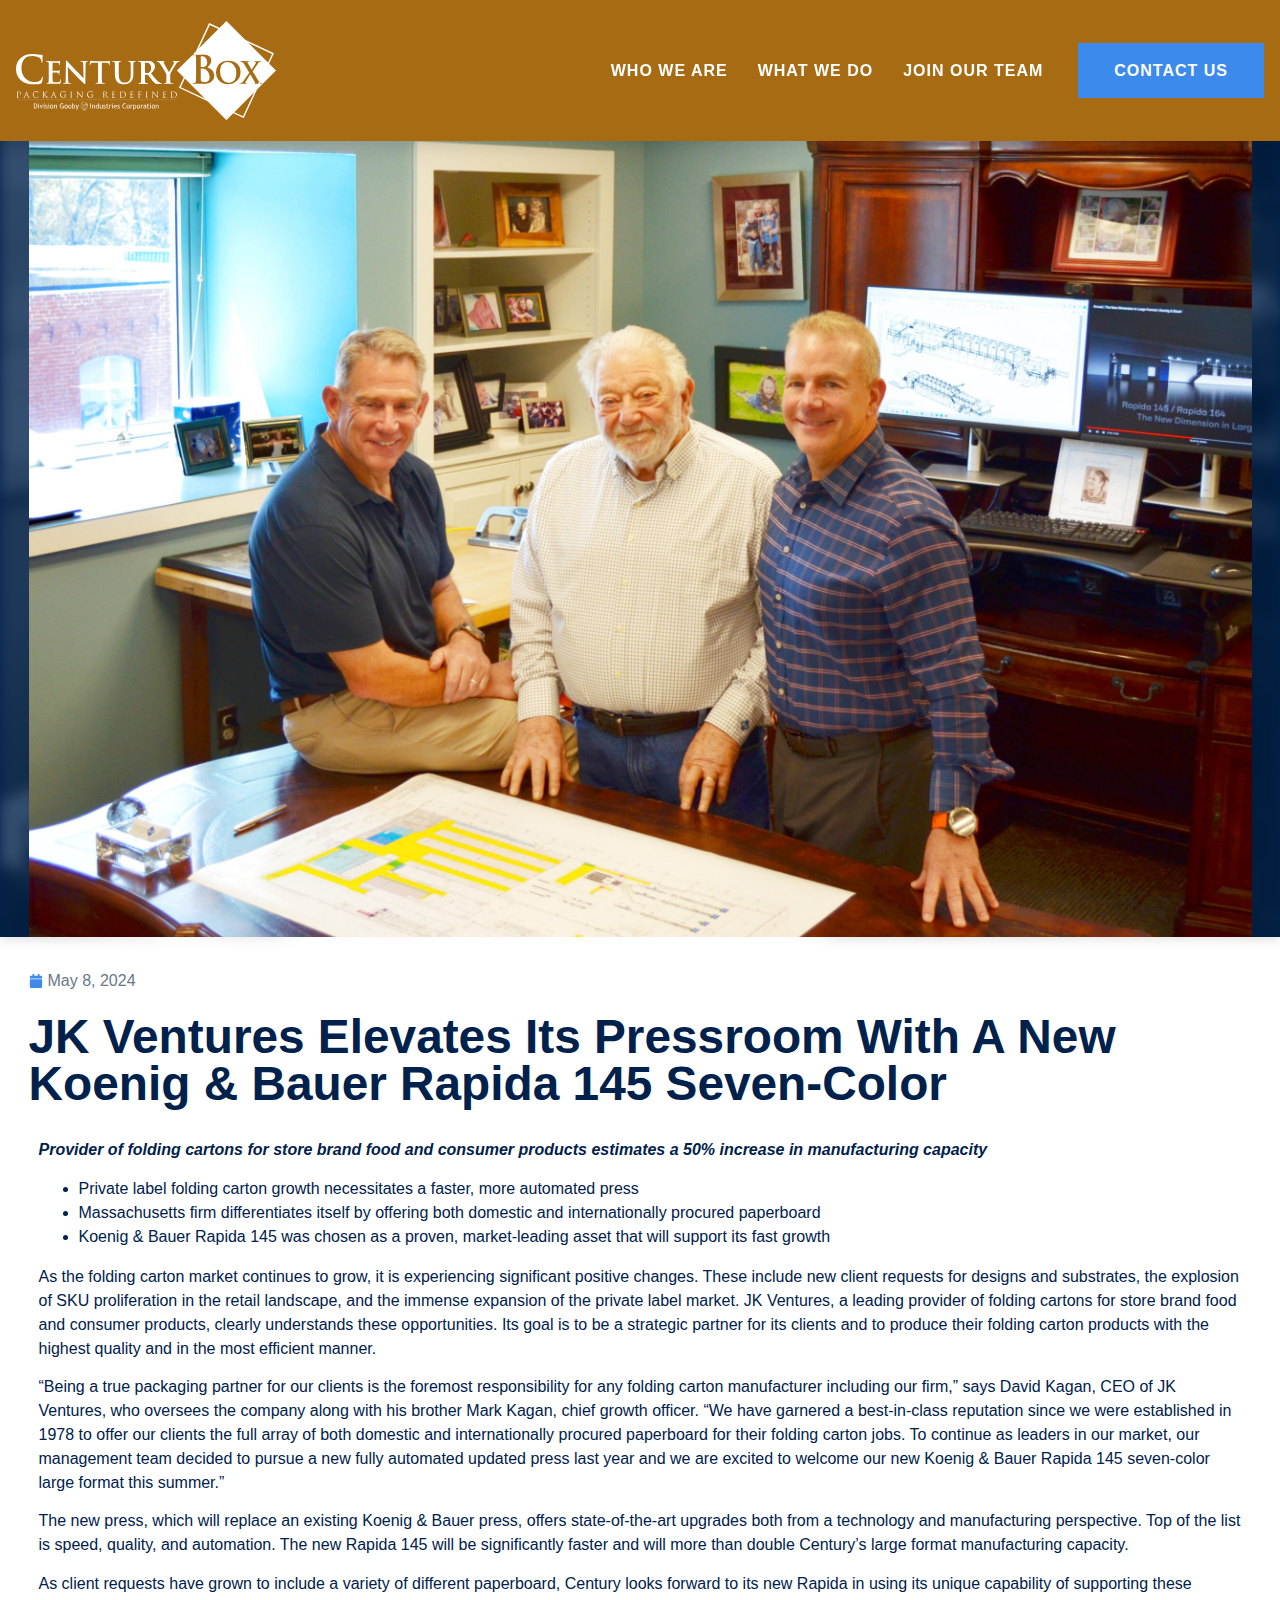
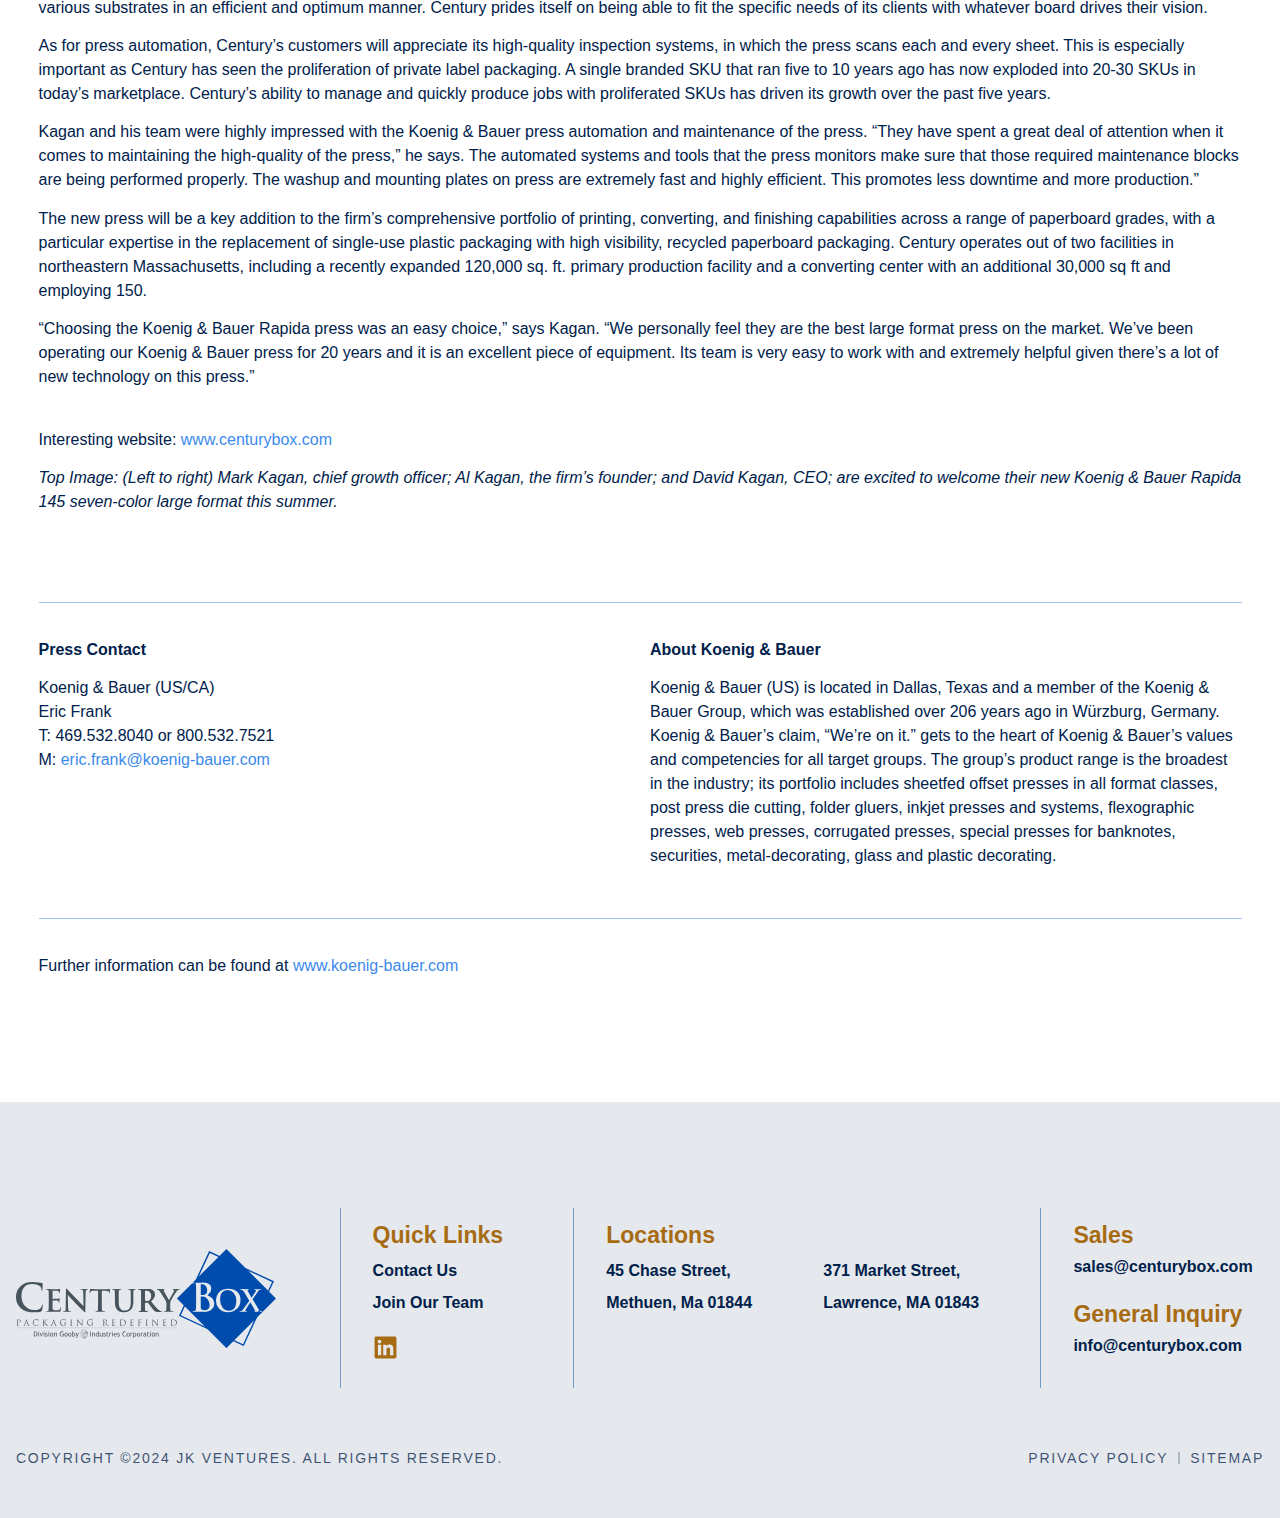
<file: century-box-elevates-its-pressroom-with-a-new-koenig-bauer-rapida-145-seven-color/index.htm>
﻿<!doctype html>
<html lang="en-US">
<head><meta charset="UTF-8"><script>if(navigator.userAgent.match(/MSIE|Internet Explorer/i)||navigator.userAgent.match(/Trident\/7\..*?rv:11/i)){var href=document.location.href;if(!href.match(/[?&]nowprocket/)){if(href.indexOf("?")==-1){if(href.indexOf("#")==-1){document.location.href=href+"?nowprocket=1"}else{document.location.href=href.replace("#","?nowprocket=1#")}}else{if(href.indexOf("#")==-1){document.location.href=href+"&nowprocket=1"}else{document.location.href=href.replace("#","&nowprocket=1#")}}}}</script><script>(()=>{class RocketLazyLoadScripts{constructor(){this.v="1.2.6",this.triggerEvents=["keydown","mousedown","mousemove","touchmove","touchstart","touchend","wheel"],this.userEventHandler=this.t.bind(this),this.touchStartHandler=this.i.bind(this),this.touchMoveHandler=this.o.bind(this),this.touchEndHandler=this.h.bind(this),this.clickHandler=this.u.bind(this),this.interceptedClicks=[],this.interceptedClickListeners=[],this.l(this),window.addEventListener("pageshow",(t=>{this.persisted=t.persisted,this.everythingLoaded&&this.m()})),this.CSPIssue=sessionStorage.getItem("rocketCSPIssue"),document.addEventListener("securitypolicyviolation",(t=>{this.CSPIssue||"script-src-elem"!==t.violatedDirective||"data"!==t.blockedURI||(this.CSPIssue=!0,sessionStorage.setItem("rocketCSPIssue",!0))})),document.addEventListener("DOMContentLoaded",(()=>{this.k()})),this.delayedScripts={normal:[],async:[],defer:[]},this.trash=[],this.allJQueries=[]}p(t){document.hidden?t.t():(this.triggerEvents.forEach((e=>window.addEventListener(e,t.userEventHandler,{passive:!0}))),window.addEventListener("touchstart",t.touchStartHandler,{passive:!0}),window.addEventListener("mousedown",t.touchStartHandler),document.addEventListener("visibilitychange",t.userEventHandler))}_(){this.triggerEvents.forEach((t=>window.removeEventListener(t,this.userEventHandler,{passive:!0}))),document.removeEventListener("visibilitychange",this.userEventHandler)}i(t){"HTML"!==t.target.tagName&&(window.addEventListener("touchend",this.touchEndHandler),window.addEventListener("mouseup",this.touchEndHandler),window.addEventListener("touchmove",this.touchMoveHandler,{passive:!0}),window.addEventListener("mousemove",this.touchMoveHandler),t.target.addEventListener("click",this.clickHandler),this.L(t.target,!0),this.S(t.target,"onclick","rocket-onclick"),this.C())}o(t){window.removeEventListener("touchend",this.touchEndHandler),window.removeEventListener("mouseup",this.touchEndHandler),window.removeEventListener("touchmove",this.touchMoveHandler,{passive:!0}),window.removeEventListener("mousemove",this.touchMoveHandler),t.target.removeEventListener("click",this.clickHandler),this.L(t.target,!1),this.S(t.target,"rocket-onclick","onclick"),this.M()}h(){window.removeEventListener("touchend",this.touchEndHandler),window.removeEventListener("mouseup",this.touchEndHandler),window.removeEventListener("touchmove",this.touchMoveHandler,{passive:!0}),window.removeEventListener("mousemove",this.touchMoveHandler)}u(t){t.target.removeEventListener("click",this.clickHandler),this.L(t.target,!1),this.S(t.target,"rocket-onclick","onclick"),this.interceptedClicks.push(t),t.preventDefault(),t.stopPropagation(),t.stopImmediatePropagation(),this.M()}O(){window.removeEventListener("touchstart",this.touchStartHandler,{passive:!0}),window.removeEventListener("mousedown",this.touchStartHandler),this.interceptedClicks.forEach((t=>{t.target.dispatchEvent(new MouseEvent("click",{view:t.view,bubbles:!0,cancelable:!0}))}))}l(t){EventTarget.prototype.addEventListenerWPRocketBase=EventTarget.prototype.addEventListener,EventTarget.prototype.addEventListener=function(e,i,o){"click"!==e||t.windowLoaded||i===t.clickHandler||t.interceptedClickListeners.push({target:this,func:i,options:o}),(this||window).addEventListenerWPRocketBase(e,i,o)}}L(t,e){this.interceptedClickListeners.forEach((i=>{i.target===t&&(e?t.removeEventListener("click",i.func,i.options):t.addEventListener("click",i.func,i.options))})),t.parentNode!==document.documentElement&&this.L(t.parentNode,e)}D(){return new Promise((t=>{this.P?this.M=t:t()}))}C(){this.P=!0}M(){this.P=!1}S(t,e,i){t.hasAttribute&&t.hasAttribute(e)&&(event.target.setAttribute(i,event.target.getAttribute(e)),event.target.removeAttribute(e))}t(){this._(this),"loading"===document.readyState?document.addEventListener("DOMContentLoaded",this.R.bind(this)):this.R()}k(){let t=[];document.querySelectorAll("script[type=rocketlazyloadscript][data-rocket-src]").forEach((e=>{let i=e.getAttribute("data-rocket-src");if(i&&!i.startsWith("data:")){0===i.indexOf("//")&&(i=location.protocol+i);try{const o=new URL(i).origin;o!==location.origin&&t.push({src:o,crossOrigin:e.crossOrigin||"module"===e.getAttribute("data-rocket-type")})}catch(t){}}})),t=[...new Map(t.map((t=>[JSON.stringify(t),t]))).values()],this.T(t,"preconnect")}async R(){this.lastBreath=Date.now(),this.j(this),this.F(this),this.I(),this.W(),this.q(),await this.A(this.delayedScripts.normal),await this.A(this.delayedScripts.defer),await this.A(this.delayedScripts.async);try{await this.U(),await this.H(this),await this.J()}catch(t){console.error(t)}window.dispatchEvent(new Event("rocket-allScriptsLoaded")),this.everythingLoaded=!0,this.D().then((()=>{this.O()})),this.N()}W(){document.querySelectorAll("script[type=rocketlazyloadscript]").forEach((t=>{t.hasAttribute("data-rocket-src")?t.hasAttribute("async")&&!1!==t.async?this.delayedScripts.async.push(t):t.hasAttribute("defer")&&!1!==t.defer||"module"===t.getAttribute("data-rocket-type")?this.delayedScripts.defer.push(t):this.delayedScripts.normal.push(t):this.delayedScripts.normal.push(t)}))}async B(t){if(await this.G(),!0!==t.noModule||!("noModule"in HTMLScriptElement.prototype))return new Promise((e=>{let i;function o(){(i||t).setAttribute("data-rocket-status","executed"),e()}try{if(navigator.userAgent.indexOf("Firefox/")>0||""===navigator.vendor||this.CSPIssue)i=document.createElement("script"),[...t.attributes].forEach((t=>{let e=t.nodeName;"type"!==e&&("data-rocket-type"===e&&(e="type"),"data-rocket-src"===e&&(e="src"),i.setAttribute(e,t.nodeValue))})),t.text&&(i.text=t.text),i.hasAttribute("src")?(i.addEventListener("load",o),i.addEventListener("error",(function(){i.setAttribute("data-rocket-status","failed-network"),e()})),setTimeout((()=>{i.isConnected||e()}),1)):(i.text=t.text,o()),t.parentNode.replaceChild(i,t);else{const i=t.getAttribute("data-rocket-type"),s=t.getAttribute("data-rocket-src");i?(t.type=i,t.removeAttribute("data-rocket-type")):t.removeAttribute("type"),t.addEventListener("load",o),t.addEventListener("error",(i=>{this.CSPIssue&&i.target.src.startsWith("data:")?(console.log("WPRocket: data-uri blocked by CSP -> fallback"),t.removeAttribute("src"),this.B(t).then(e)):(t.setAttribute("data-rocket-status","failed-network"),e())})),s?(t.removeAttribute("data-rocket-src"),t.src=s):t.src="data:text/javascript;base64,"+window.btoa(unescape(encodeURIComponent(t.text)))}}catch(i){t.setAttribute("data-rocket-status","failed-transform"),e()}}));t.setAttribute("data-rocket-status","skipped")}async A(t){const e=t.shift();return e&&e.isConnected?(await this.B(e),this.A(t)):Promise.resolve()}q(){this.T([...this.delayedScripts.normal,...this.delayedScripts.defer,...this.delayedScripts.async],"preload")}T(t,e){var i=document.createDocumentFragment();t.forEach((t=>{const o=t.getAttribute&&t.getAttribute("data-rocket-src")||t.src;if(o&&!o.startsWith("data:")){const s=document.createElement("link");s.href=o,s.rel=e,"preconnect"!==e&&(s.as="script"),t.getAttribute&&"module"===t.getAttribute("data-rocket-type")&&(s.crossOrigin=!0),t.crossOrigin&&(s.crossOrigin=t.crossOrigin),t.integrity&&(s.integrity=t.integrity),i.appendChild(s),this.trash.push(s)}})),document.head.appendChild(i)}j(t){let e={};function i(i,o){return e[o].eventsToRewrite.indexOf(i)>=0&&!t.everythingLoaded?"rocket-"+i:i}function o(t,o){!function(t){e[t]||(e[t]={originalFunctions:{add:t.addEventListener,remove:t.removeEventListener},eventsToRewrite:[]},t.addEventListener=function(){arguments[0]=i(arguments[0],t),e[t].originalFunctions.add.apply(t,arguments)},t.removeEventListener=function(){arguments[0]=i(arguments[0],t),e[t].originalFunctions.remove.apply(t,arguments)})}(t),e[t].eventsToRewrite.push(o)}function s(e,i){let o=e[i];e[i]=null,Object.defineProperty(e,i,{get:()=>o||function(){},set(s){t.everythingLoaded?o=s:e["rocket"+i]=o=s}})}o(document,"DOMContentLoaded"),o(window,"DOMContentLoaded"),o(window,"load"),o(window,"pageshow"),o(document,"readystatechange"),s(document,"onreadystatechange"),s(window,"onload"),s(window,"onpageshow");try{Object.defineProperty(document,"readyState",{get:()=>t.rocketReadyState,set(e){t.rocketReadyState=e},configurable:!0}),document.readyState="loading"}catch(t){console.log("WPRocket DJE readyState conflict, bypassing")}}F(t){let e;function i(e){return t.everythingLoaded?e:e.split(" ").map((t=>"load"===t||0===t.indexOf("load.")?"rocket-jquery-load":t)).join(" ")}function o(o){function s(t){const e=o.fn[t];o.fn[t]=o.fn.init.prototype[t]=function(){return this[0]===window&&("string"==typeof arguments[0]||arguments[0]instanceof String?arguments[0]=i(arguments[0]):"object"==typeof arguments[0]&&Object.keys(arguments[0]).forEach((t=>{const e=arguments[0][t];delete arguments[0][t],arguments[0][i(t)]=e}))),e.apply(this,arguments),this}}o&&o.fn&&!t.allJQueries.includes(o)&&(o.fn.ready=o.fn.init.prototype.ready=function(e){return t.domReadyFired?e.bind(document)(o):document.addEventListener("rocket-DOMContentLoaded",(()=>e.bind(document)(o))),o([])},s("on"),s("one"),t.allJQueries.push(o)),e=o}o(window.jQuery),Object.defineProperty(window,"jQuery",{get:()=>e,set(t){o(t)}})}async H(t){const e=document.querySelector("script[data-webpack]");e&&(await async function(){return new Promise((t=>{e.addEventListener("load",t),e.addEventListener("error",t)}))}(),await t.K(),await t.H(t))}async U(){this.domReadyFired=!0;try{document.readyState="interactive"}catch(t){}await this.G(),document.dispatchEvent(new Event("rocket-readystatechange")),await this.G(),document.rocketonreadystatechange&&document.rocketonreadystatechange(),await this.G(),document.dispatchEvent(new Event("rocket-DOMContentLoaded")),await this.G(),window.dispatchEvent(new Event("rocket-DOMContentLoaded"))}async J(){try{document.readyState="complete"}catch(t){}await this.G(),document.dispatchEvent(new Event("rocket-readystatechange")),await this.G(),document.rocketonreadystatechange&&document.rocketonreadystatechange(),await this.G(),window.dispatchEvent(new Event("rocket-load")),await this.G(),window.rocketonload&&window.rocketonload(),await this.G(),this.allJQueries.forEach((t=>t(window).trigger("rocket-jquery-load"))),await this.G();const t=new Event("rocket-pageshow");t.persisted=this.persisted,window.dispatchEvent(t),await this.G(),window.rocketonpageshow&&window.rocketonpageshow({persisted:this.persisted}),this.windowLoaded=!0}m(){document.onreadystatechange&&document.onreadystatechange(),window.onload&&window.onload(),window.onpageshow&&window.onpageshow({persisted:this.persisted})}I(){const t=new Map;document.write=document.writeln=function(e){const i=document.currentScript;i||console.error("WPRocket unable to document.write this: "+e);const o=document.createRange(),s=i.parentElement;let n=t.get(i);void 0===n&&(n=i.nextSibling,t.set(i,n));const c=document.createDocumentFragment();o.setStart(c,0),c.appendChild(o.createContextualFragment(e)),s.insertBefore(c,n)}}async G(){Date.now()-this.lastBreath>45&&(await this.K(),this.lastBreath=Date.now())}async K(){return document.hidden?new Promise((t=>setTimeout(t))):new Promise((t=>requestAnimationFrame(t)))}N(){this.trash.forEach((t=>t.remove()))}static run(){const t=new RocketLazyLoadScripts;t.p(t)}}RocketLazyLoadScripts.run()})();</script>
	
	<meta name="viewport" content="width=device-width, initial-scale=1">
	<link rel="profile" href="https://gmpg.org/xfn/11">
	<meta name='robots' content='index, follow, max-image-preview:large, max-snippet:-1, max-video-preview:-1'>

	<!-- This site is optimized with the Yoast SEO plugin v23.5 - https://yoast.com/wordpress/plugins/seo/ -->
	<title>JK Ventures Elevates Its Pressroom With A New Koenig &amp; Bauer Rapida 145 Seven-Color | JK Ventures</title><link rel="preload" data-rocket-preload="" as="style" href="../css?family=Raleway%3A100%2C100italic%2C200%2C200italic%2C300%2C300italic%2C400%2C400italic%2C500%2C500italic%2C600%2C600italic%2C700%2C700italic%2C800%2C800italic%2C900%2C900italic%7CNunito%20Sans%3A100%2C100italic%2C200%2C200italic%2C300%2C300italic%2C400%2C400italic%2C500%2C500italic%2C600%2C600italic%2C700%2C700italic%2C800%2C800italic%2C900%2C900italic&#038;display=swap"><link rel="stylesheet" href="../css?family=Raleway%3A100%2C100italic%2C200%2C200italic%2C300%2C300italic%2C400%2C400italic%2C500%2C500italic%2C600%2C600italic%2C700%2C700italic%2C800%2C800italic%2C900%2C900italic%7CNunito%20Sans%3A100%2C100italic%2C200%2C200italic%2C300%2C300italic%2C400%2C400italic%2C500%2C500italic%2C600%2C600italic%2C700%2C700italic%2C800%2C800italic%2C900%2C900italic&#038;display=swap" media="print" onload="this.media='all'"><noscript><link rel="stylesheet" href="../css?family=Raleway%3A100%2C100italic%2C200%2C200italic%2C300%2C300italic%2C400%2C400italic%2C500%2C500italic%2C600%2C600italic%2C700%2C700italic%2C800%2C800italic%2C900%2C900italic%7CNunito%20Sans%3A100%2C100italic%2C200%2C200italic%2C300%2C300italic%2C400%2C400italic%2C500%2C500italic%2C600%2C600italic%2C700%2C700italic%2C800%2C800italic%2C900%2C900italic&#038;display=swap"></noscript><link rel="preload" data-rocket-preload="" as="image" href="../wp-content/uploads/2024/09/2405-xxx_Century-Box-F-scaled.jpg" fetchpriority="high">
	<link rel="canonical" href="index.htm">
	<meta property="og:locale" content="en_US">
	<meta property="og:type" content="article">
	<meta property="og:title" content="JK Ventures Elevates Its Pressroom With A New Koenig &amp; Bauer Rapida 145 Seven-Color | JK Ventures">
	<meta property="og:url" content="https://www.centurybox.com/century-box-elevates-its-pressroom-with-a-new-koenig-bauer-rapida-145-seven-color/">
	<meta property="og:site_name" content="JK Ventures">
	<meta property="article:published_time" content="2024-05-08T15:55:04+00:00">
	<meta property="article:modified_time" content="2024-09-03T19:37:48+00:00">
	<meta property="og:image" content="https://www.centurybox.com/wp-content/uploads/2024/09/2405-xxx_Century-Box-F-scaled.jpg">
	<meta property="og:image:width" content="2560">
	<meta property="og:image:height" content="1726">
	<meta property="og:image:type" content="image/jpeg">
	<meta name="author" content="3mediaweb">
	<meta name="twitter:card" content="summary_large_image">
	<meta name="twitter:label1" content="Written by">
	<meta name="twitter:data1" content="3mediaweb">
	<meta name="twitter:label2" content="Est. reading time">
	<meta name="twitter:data2" content="4 minutes">
	<script type="application/ld+json" class="yoast-schema-graph">{"@context":"https://schema.org","@graph":[{"@type":"Article","@id":"https://www.centurybox.com/century-box-elevates-its-pressroom-with-a-new-koenig-bauer-rapida-145-seven-color/#article","isPartOf":{"@id":"https://www.centurybox.com/century-box-elevates-its-pressroom-with-a-new-koenig-bauer-rapida-145-seven-color/"},"author":{"name":"3mediaweb","@id":"https://www.centurybox.com/#/schema/person/e019a9c1e6127bcbb95edb26ee87bf43"},"headline":"JK Ventures Elevates Its Pressroom With A New Koenig &#038; Bauer Rapida 145 Seven-Color","datePublished":"2024-05-08T15:55:04+00:00","dateModified":"2024-09-03T19:37:48+00:00","mainEntityOfPage":{"@id":"https://www.centurybox.com/century-box-elevates-its-pressroom-with-a-new-koenig-bauer-rapida-145-seven-color/"},"wordCount":12,"commentCount":0,"publisher":{"@id":"https://www.centurybox.com/#organization"},"image":{"@id":"https://www.centurybox.com/century-box-elevates-its-pressroom-with-a-new-koenig-bauer-rapida-145-seven-color/#primaryimage"},"thumbnailUrl":"https://www.centurybox.com/wp-content/uploads/2024/09/2405-xxx_Century-Box-F-scaled.jpg","inLanguage":"en-US","potentialAction":[{"@type":"CommentAction","name":"Comment","target":["https://www.centurybox.com/century-box-elevates-its-pressroom-with-a-new-koenig-bauer-rapida-145-seven-color/#respond"]}]},{"@type":"WebPage","@id":"https://www.centurybox.com/century-box-elevates-its-pressroom-with-a-new-koenig-bauer-rapida-145-seven-color/","url":"https://www.centurybox.com/century-box-elevates-its-pressroom-with-a-new-koenig-bauer-rapida-145-seven-color/","name":"JK Ventures Elevates Its Pressroom With A New Koenig & Bauer Rapida 145 Seven-Color | JK Ventures","isPartOf":{"@id":"https://www.centurybox.com/#website"},"primaryImageOfPage":{"@id":"https://www.centurybox.com/century-box-elevates-its-pressroom-with-a-new-koenig-bauer-rapida-145-seven-color/#primaryimage"},"image":{"@id":"https://www.centurybox.com/century-box-elevates-its-pressroom-with-a-new-koenig-bauer-rapida-145-seven-color/#primaryimage"},"thumbnailUrl":"https://www.centurybox.com/wp-content/uploads/2024/09/2405-xxx_Century-Box-F-scaled.jpg","datePublished":"2024-05-08T15:55:04+00:00","dateModified":"2024-09-03T19:37:48+00:00","breadcrumb":{"@id":"https://www.centurybox.com/century-box-elevates-its-pressroom-with-a-new-koenig-bauer-rapida-145-seven-color/#breadcrumb"},"inLanguage":"en-US","potentialAction":[{"@type":"ReadAction","target":["https://www.centurybox.com/century-box-elevates-its-pressroom-with-a-new-koenig-bauer-rapida-145-seven-color/"]}]},{"@type":"ImageObject","inLanguage":"en-US","@id":"https://www.centurybox.com/century-box-elevates-its-pressroom-with-a-new-koenig-bauer-rapida-145-seven-color/#primaryimage","url":"https://www.centurybox.com/wp-content/uploads/2024/09/2405-xxx_Century-Box-F-scaled.jpg","contentUrl":"https://www.centurybox.com/wp-content/uploads/2024/09/2405-xxx_Century-Box-F-scaled.jpg","width":2560,"height":1726},{"@type":"BreadcrumbList","@id":"https://www.centurybox.com/century-box-elevates-its-pressroom-with-a-new-koenig-bauer-rapida-145-seven-color/#breadcrumb","itemListElement":[{"@type":"ListItem","position":1,"name":"Home","item":"https://www.centurybox.com/"},{"@type":"ListItem","position":2,"name":"JK Ventures Elevates Its Pressroom With A New Koenig &#038; Bauer Rapida 145 Seven-Color"}]},{"@type":"WebSite","@id":"https://www.centurybox.com/#website","url":"https://www.centurybox.com/","name":"JK Ventures","description":"","publisher":{"@id":"https://www.centurybox.com/#organization"},"potentialAction":[{"@type":"SearchAction","target":{"@type":"EntryPoint","urlTemplate":"https://www.centurybox.com/?s={search_term_string}"},"query-input":{"@type":"PropertyValueSpecification","valueRequired":true,"valueName":"search_term_string"}}],"inLanguage":"en-US"},{"@type":"Organization","@id":"https://www.centurybox.com/#organization","name":"JK Ventures","url":"https://www.centurybox.com/","logo":{"@type":"ImageObject","inLanguage":"en-US","@id":"https://www.centurybox.com/#/schema/logo/image/","url":"https://www.centurybox.com/wp-content/uploads/2024/09/organization-logo.jpg","contentUrl":"https://www.centurybox.com/wp-content/uploads/2024/09/organization-logo.jpg","width":696,"height":696,"caption":"JK Ventures"},"image":{"@id":"https://www.centurybox.com/#/schema/logo/image/"},"sameAs":["https://www.linkedin.com/company/10527867/"]},{"@type":"Person","@id":"https://www.centurybox.com/#/schema/person/e019a9c1e6127bcbb95edb26ee87bf43","name":"3mediaweb","image":{"@type":"ImageObject","inLanguage":"en-US","@id":"https://www.centurybox.com/#/schema/person/image/","url":"https://secure.gravatar.com/avatar/847735802da446af680c406c28f1cef5?s=96&d=mm&r=g","contentUrl":"https://secure.gravatar.com/avatar/847735802da446af680c406c28f1cef5?s=96&d=mm&r=g","caption":"3mediaweb"}}]}</script>
	<!-- / Yoast SEO plugin. -->


<link href='https://fonts.gstatic.com' crossorigin="" rel='preconnect'>
<link rel="alternate" type="application/rss+xml" title="JK Ventures &raquo; Feed" href="../feed/index.htm">
<link rel="alternate" type="application/rss+xml" title="JK Ventures &raquo; Comments Feed" href="../comments/feed/index.htm">
<link rel="alternate" type="application/rss+xml" title="JK Ventures &raquo; JK Ventures Elevates Its Pressroom With A New Koenig &#038; Bauer Rapida 145 Seven-Color Comments Feed" href="feed/index.htm">
<style id='wp-emoji-styles-inline-css'>

	img.wp-smiley, img.emoji {
		display: inline !important;
		border: none !important;
		box-shadow: none !important;
		height: 1em !important;
		width: 1em !important;
		margin: 0 0.07em !important;
		vertical-align: -0.1em !important;
		background: none !important;
		padding: 0 !important;
	}
</style>
<style id='classic-theme-styles-inline-css'>
/*! This file is auto-generated */
.wp-block-button__link{color:#fff;background-color:#32373c;border-radius:9999px;box-shadow:none;text-decoration:none;padding:calc(.667em + 2px) calc(1.333em + 2px);font-size:1.125em}.wp-block-file__button{background:#32373c;color:#fff;text-decoration:none}
</style>
<style id='global-styles-inline-css'>
:root{--wp--preset--aspect-ratio--square: 1;--wp--preset--aspect-ratio--4-3: 4/3;--wp--preset--aspect-ratio--3-4: 3/4;--wp--preset--aspect-ratio--3-2: 3/2;--wp--preset--aspect-ratio--2-3: 2/3;--wp--preset--aspect-ratio--16-9: 16/9;--wp--preset--aspect-ratio--9-16: 9/16;--wp--preset--color--black: #000000;--wp--preset--color--cyan-bluish-gray: #abb8c3;--wp--preset--color--white: #ffffff;--wp--preset--color--pale-pink: #f78da7;--wp--preset--color--vivid-red: #cf2e2e;--wp--preset--color--luminous-vivid-orange: #ff6900;--wp--preset--color--luminous-vivid-amber: #fcb900;--wp--preset--color--light-green-cyan: #7bdcb5;--wp--preset--color--vivid-green-cyan: #00d084;--wp--preset--color--pale-cyan-blue: #8ed1fc;--wp--preset--color--vivid-cyan-blue: #0693e3;--wp--preset--color--vivid-purple: #9b51e0;--wp--preset--gradient--vivid-cyan-blue-to-vivid-purple: linear-gradient(135deg,rgba(6,147,227,1) 0%,rgb(155,81,224) 100%);--wp--preset--gradient--light-green-cyan-to-vivid-green-cyan: linear-gradient(135deg,rgb(122,220,180) 0%,rgb(0,208,130) 100%);--wp--preset--gradient--luminous-vivid-amber-to-luminous-vivid-orange: linear-gradient(135deg,rgba(252,185,0,1) 0%,rgba(255,105,0,1) 100%);--wp--preset--gradient--luminous-vivid-orange-to-vivid-red: linear-gradient(135deg,rgba(255,105,0,1) 0%,rgb(207,46,46) 100%);--wp--preset--gradient--very-light-gray-to-cyan-bluish-gray: linear-gradient(135deg,rgb(238,238,238) 0%,rgb(169,184,195) 100%);--wp--preset--gradient--cool-to-warm-spectrum: linear-gradient(135deg,rgb(74,234,220) 0%,rgb(151,120,209) 20%,rgb(207,42,186) 40%,rgb(238,44,130) 60%,rgb(251,105,98) 80%,rgb(254,248,76) 100%);--wp--preset--gradient--blush-light-purple: linear-gradient(135deg,rgb(255,206,236) 0%,rgb(152,150,240) 100%);--wp--preset--gradient--blush-bordeaux: linear-gradient(135deg,rgb(254,205,165) 0%,rgb(254,45,45) 50%,rgb(107,0,62) 100%);--wp--preset--gradient--luminous-dusk: linear-gradient(135deg,rgb(255,203,112) 0%,rgb(199,81,192) 50%,rgb(65,88,208) 100%);--wp--preset--gradient--pale-ocean: linear-gradient(135deg,rgb(255,245,203) 0%,rgb(182,227,212) 50%,rgb(51,167,181) 100%);--wp--preset--gradient--electric-grass: linear-gradient(135deg,rgb(202,248,128) 0%,rgb(113,206,126) 100%);--wp--preset--gradient--midnight: linear-gradient(135deg,rgb(2,3,129) 0%,rgb(40,116,252) 100%);--wp--preset--font-size--small: 13px;--wp--preset--font-size--medium: 20px;--wp--preset--font-size--large: 36px;--wp--preset--font-size--x-large: 42px;--wp--preset--spacing--20: 0.44rem;--wp--preset--spacing--30: 0.67rem;--wp--preset--spacing--40: 1rem;--wp--preset--spacing--50: 1.5rem;--wp--preset--spacing--60: 2.25rem;--wp--preset--spacing--70: 3.38rem;--wp--preset--spacing--80: 5.06rem;--wp--preset--shadow--natural: 6px 6px 9px rgba(0, 0, 0, 0.2);--wp--preset--shadow--deep: 12px 12px 50px rgba(0, 0, 0, 0.4);--wp--preset--shadow--sharp: 6px 6px 0px rgba(0, 0, 0, 0.2);--wp--preset--shadow--outlined: 6px 6px 0px -3px rgba(255, 255, 255, 1), 6px 6px rgba(0, 0, 0, 1);--wp--preset--shadow--crisp: 6px 6px 0px rgba(0, 0, 0, 1);}:where(.is-layout-flex){gap: 0.5em;}:where(.is-layout-grid){gap: 0.5em;}body .is-layout-flex{display: flex;}.is-layout-flex{flex-wrap: wrap;align-items: center;}.is-layout-flex > :is(*, div){margin: 0;}body .is-layout-grid{display: grid;}.is-layout-grid > :is(*, div){margin: 0;}:where(.wp-block-columns.is-layout-flex){gap: 2em;}:where(.wp-block-columns.is-layout-grid){gap: 2em;}:where(.wp-block-post-template.is-layout-flex){gap: 1.25em;}:where(.wp-block-post-template.is-layout-grid){gap: 1.25em;}.has-black-color{color: var(--wp--preset--color--black) !important;}.has-cyan-bluish-gray-color{color: var(--wp--preset--color--cyan-bluish-gray) !important;}.has-white-color{color: var(--wp--preset--color--white) !important;}.has-pale-pink-color{color: var(--wp--preset--color--pale-pink) !important;}.has-vivid-red-color{color: var(--wp--preset--color--vivid-red) !important;}.has-luminous-vivid-orange-color{color: var(--wp--preset--color--luminous-vivid-orange) !important;}.has-luminous-vivid-amber-color{color: var(--wp--preset--color--luminous-vivid-amber) !important;}.has-light-green-cyan-color{color: var(--wp--preset--color--light-green-cyan) !important;}.has-vivid-green-cyan-color{color: var(--wp--preset--color--vivid-green-cyan) !important;}.has-pale-cyan-blue-color{color: var(--wp--preset--color--pale-cyan-blue) !important;}.has-vivid-cyan-blue-color{color: var(--wp--preset--color--vivid-cyan-blue) !important;}.has-vivid-purple-color{color: var(--wp--preset--color--vivid-purple) !important;}.has-black-background-color{background-color: var(--wp--preset--color--black) !important;}.has-cyan-bluish-gray-background-color{background-color: var(--wp--preset--color--cyan-bluish-gray) !important;}.has-white-background-color{background-color: var(--wp--preset--color--white) !important;}.has-pale-pink-background-color{background-color: var(--wp--preset--color--pale-pink) !important;}.has-vivid-red-background-color{background-color: var(--wp--preset--color--vivid-red) !important;}.has-luminous-vivid-orange-background-color{background-color: var(--wp--preset--color--luminous-vivid-orange) !important;}.has-luminous-vivid-amber-background-color{background-color: var(--wp--preset--color--luminous-vivid-amber) !important;}.has-light-green-cyan-background-color{background-color: var(--wp--preset--color--light-green-cyan) !important;}.has-vivid-green-cyan-background-color{background-color: var(--wp--preset--color--vivid-green-cyan) !important;}.has-pale-cyan-blue-background-color{background-color: var(--wp--preset--color--pale-cyan-blue) !important;}.has-vivid-cyan-blue-background-color{background-color: var(--wp--preset--color--vivid-cyan-blue) !important;}.has-vivid-purple-background-color{background-color: var(--wp--preset--color--vivid-purple) !important;}.has-black-border-color{border-color: var(--wp--preset--color--black) !important;}.has-cyan-bluish-gray-border-color{border-color: var(--wp--preset--color--cyan-bluish-gray) !important;}.has-white-border-color{border-color: var(--wp--preset--color--white) !important;}.has-pale-pink-border-color{border-color: var(--wp--preset--color--pale-pink) !important;}.has-vivid-red-border-color{border-color: var(--wp--preset--color--vivid-red) !important;}.has-luminous-vivid-orange-border-color{border-color: var(--wp--preset--color--luminous-vivid-orange) !important;}.has-luminous-vivid-amber-border-color{border-color: var(--wp--preset--color--luminous-vivid-amber) !important;}.has-light-green-cyan-border-color{border-color: var(--wp--preset--color--light-green-cyan) !important;}.has-vivid-green-cyan-border-color{border-color: var(--wp--preset--color--vivid-green-cyan) !important;}.has-pale-cyan-blue-border-color{border-color: var(--wp--preset--color--pale-cyan-blue) !important;}.has-vivid-cyan-blue-border-color{border-color: var(--wp--preset--color--vivid-cyan-blue) !important;}.has-vivid-purple-border-color{border-color: var(--wp--preset--color--vivid-purple) !important;}.has-vivid-cyan-blue-to-vivid-purple-gradient-background{background: var(--wp--preset--gradient--vivid-cyan-blue-to-vivid-purple) !important;}.has-light-green-cyan-to-vivid-green-cyan-gradient-background{background: var(--wp--preset--gradient--light-green-cyan-to-vivid-green-cyan) !important;}.has-luminous-vivid-amber-to-luminous-vivid-orange-gradient-background{background: var(--wp--preset--gradient--luminous-vivid-amber-to-luminous-vivid-orange) !important;}.has-luminous-vivid-orange-to-vivid-red-gradient-background{background: var(--wp--preset--gradient--luminous-vivid-orange-to-vivid-red) !important;}.has-very-light-gray-to-cyan-bluish-gray-gradient-background{background: var(--wp--preset--gradient--very-light-gray-to-cyan-bluish-gray) !important;}.has-cool-to-warm-spectrum-gradient-background{background: var(--wp--preset--gradient--cool-to-warm-spectrum) !important;}.has-blush-light-purple-gradient-background{background: var(--wp--preset--gradient--blush-light-purple) !important;}.has-blush-bordeaux-gradient-background{background: var(--wp--preset--gradient--blush-bordeaux) !important;}.has-luminous-dusk-gradient-background{background: var(--wp--preset--gradient--luminous-dusk) !important;}.has-pale-ocean-gradient-background{background: var(--wp--preset--gradient--pale-ocean) !important;}.has-electric-grass-gradient-background{background: var(--wp--preset--gradient--electric-grass) !important;}.has-midnight-gradient-background{background: var(--wp--preset--gradient--midnight) !important;}.has-small-font-size{font-size: var(--wp--preset--font-size--small) !important;}.has-medium-font-size{font-size: var(--wp--preset--font-size--medium) !important;}.has-large-font-size{font-size: var(--wp--preset--font-size--large) !important;}.has-x-large-font-size{font-size: var(--wp--preset--font-size--x-large) !important;}
:where(.wp-block-post-template.is-layout-flex){gap: 1.25em;}:where(.wp-block-post-template.is-layout-grid){gap: 1.25em;}
:where(.wp-block-columns.is-layout-flex){gap: 2em;}:where(.wp-block-columns.is-layout-grid){gap: 2em;}
:root :where(.wp-block-pullquote){font-size: 1.5em;line-height: 1.6;}
</style>
<link rel='stylesheet' id='hello-elementor-css' href='../wp-content/themes/hello-elementor/style.min.css?ver=3.1.1' media='all'>
<link rel='stylesheet' id='hello-elementor-theme-style-css' href='../wp-content/themes/hello-elementor/theme.min.css?ver=3.1.1' media='all'>
<link rel='stylesheet' id='hello-elementor-header-footer-css' href='../wp-content/themes/hello-elementor/header-footer.min.css?ver=3.1.1' media='all'>
<link rel='stylesheet' id='elementor-frontend-css' href='../wp-content/uploads/elementor/css/custom-frontend.min.css?ver=1727268747' media='all'>
<style id='elementor-frontend-inline-css'>
.elementor-255 .elementor-element.elementor-element-18f2506::before, .elementor-255 .elementor-element.elementor-element-18f2506 > .elementor-background-video-container::before, .elementor-255 .elementor-element.elementor-element-18f2506 > .e-con-inner > .elementor-background-video-container::before, .elementor-255 .elementor-element.elementor-element-18f2506 > .elementor-background-slideshow::before, .elementor-255 .elementor-element.elementor-element-18f2506 > .e-con-inner > .elementor-background-slideshow::before, .elementor-255 .elementor-element.elementor-element-18f2506 > .elementor-motion-effects-container > .elementor-motion-effects-layer::before{background-image:var(--wpr-bg-511f3668-5f0d-4dd8-bb5f-2b5223bb3150);}
</style>
<link rel='stylesheet' id='elementor-post-7-css' href='../wp-content/uploads/elementor/css/post-7.css?ver=1727268747' media='all'>
<link rel='stylesheet' id='widget-nav-menu-css' href='../wp-content/uploads/elementor/css/custom-pro-widget-nav-menu.min.css?ver=1727268747' media='all'>
<link rel='stylesheet' id='widget-heading-css' href='../wp-content/plugins/elementor/assets/css/widget-heading.min.css?ver=3.24.4' media='all'>
<link rel='stylesheet' id='widget-social-icons-css' href='../wp-content/plugins/elementor/assets/css/widget-social-icons.min.css?ver=3.24.4' media='all'>
<link rel='stylesheet' id='e-apple-webkit-css' href='../wp-content/plugins/elementor/assets/css/conditionals/apple-webkit.min.css?ver=3.24.4' media='all'>
<link rel='stylesheet' id='widget-text-editor-css' href='../wp-content/plugins/elementor/assets/css/widget-text-editor.min.css?ver=3.24.4' media='all'>
<link rel='stylesheet' id='widget-icon-list-css' href='../wp-content/uploads/elementor/css/custom-widget-icon-list.min.css?ver=1727268747' media='all'>
<link rel='stylesheet' id='widget-image-css' href='../wp-content/plugins/elementor/assets/css/widget-image.min.css?ver=3.24.4' media='all'>
<link rel='stylesheet' id='widget-theme-elements-css' href='../wp-content/plugins/elementor-pro/assets/css/widget-theme-elements.min.css?ver=3.24.1' media='all'>
<link data-minify="1" rel='stylesheet' id='swiper-css' href='../wp-content/cache/min/1/wp-content/plugins/elementor/assets/lib/swiper/v8/css/swiper.min.css?ver=1727268748' media='all'>
<link rel='stylesheet' id='e-swiper-css' href='../wp-content/plugins/elementor/assets/css/conditionals/e-swiper.min.css?ver=3.24.4' media='all'>
<link rel='stylesheet' id='elementor-pro-css' href='../wp-content/uploads/elementor/css/custom-pro-frontend.min.css?ver=1727268747' media='all'>
<link rel='stylesheet' id='widget-divider-css' href='../wp-content/plugins/elementor/assets/css/widget-divider.min.css?ver=3.24.4' media='all'>
<link rel='stylesheet' id='elementor-post-253-css' href='../wp-content/uploads/elementor/css/post-253.css?ver=1727304361' media='all'>
<link rel='stylesheet' id='elementor-post-13-css' href='../wp-content/uploads/elementor/css/post-13.css?ver=1727268748' media='all'>
<link rel='stylesheet' id='elementor-post-76-css' href='../wp-content/uploads/elementor/css/post-76.css?ver=1727268748' media='all'>
<link rel='stylesheet' id='elementor-post-255-css' href='../wp-content/uploads/elementor/css/post-255.css?ver=1727268751' media='all'>
<link rel='stylesheet' id='hello-elementor-child-style-css' href='../wp-content/themes/hello-theme-child-master/style.css?ver=2.0.0' media='all'>

<link rel="preconnect" href="https://fonts.gstatic.com/" crossorigin=""><script type="rocketlazyloadscript" data-rocket-src="https://www.centurybox.com/wp-includes/js/jquery/jquery.min.js?ver=3.7.1" id="jquery-core-js" data-rocket-defer="" defer=""></script>
<script type="rocketlazyloadscript" data-rocket-src="https://www.centurybox.com/wp-includes/js/jquery/jquery-migrate.min.js?ver=3.4.1" id="jquery-migrate-js" data-rocket-defer="" defer=""></script>
<link rel="https://api.w.org/" href="../wp-json/index.htm"><link rel="alternate" title="JSON" type="application/json" href="../wp-json/wp/v2/posts/253"><link rel="EditURI" type="application/rsd+xml" title="RSD" href="https://www.centurybox.com/xmlrpc.php?rsd">
<link rel='shortlink' href='index.htm?p=253'>
<link rel="alternate" title="oEmbed (JSON)" type="application/json+oembed" href="../wp-json/oembed/1.0/embed-18?url=https%3A%2F%2Fwww.centurybox.com%2Fcentury-box-elevates-its-pressroom-with-a-new-koenig-bauer-rapida-145-seven-color%2F">
<link rel="alternate" title="oEmbed (XML)" type="text/xml+oembed" href="../wp-json/oembed/1.0/embed-19?url=https%3A%2F%2Fwww.centurybox.com%2Fcentury-box-elevates-its-pressroom-with-a-new-koenig-bauer-rapida-145-seven-color%2F&#038;format=xml">
<meta name="generator" content="Elementor 3.24.4; features: e_font_icon_svg, additional_custom_breakpoints, e_optimized_control_loading, e_element_cache; settings: css_print_method-external, google_font-enabled, font_display-swap">
<script type="rocketlazyloadscript">
//use window.scrollY
var scrollpos = window.scrollY;

function add_class_on_scroll() {
    document.body.classList.add('scrolled-down');
}

function remove_class_on_scroll() {
    document.body.classList.remove('scrolled-down');
}

window.addEventListener('scroll', function(){ 
    //Here you forgot to update the value
    scrollpos = window.scrollY;

    if(scrollpos > 10){
        add_class_on_scroll();
    }
    else {
        remove_class_on_scroll();
    }
});
</script>
<!-- Google tag (gtag.js) -->
<script type="rocketlazyloadscript" async="" data-rocket-src="https://www.googletagmanager.com/gtag/js?id=G-TDQE133870"></script>
<script type="rocketlazyloadscript">
  window.dataLayer = window.dataLayer || [];
  function gtag(){dataLayer.push(arguments);}
  gtag('js', new Date());

  gtag('config', 'G-TDQE133870');
</script>

<!-- Google Tag Manager -->
<script type="rocketlazyloadscript">(function(w,d,s,l,i){w[l]=w[l]||[];w[l].push({'gtm.start':
new Date().getTime(),event:'gtm.js'});var f=d.getElementsByTagName(s)[0],
j=d.createElement(s),dl=l!='dataLayer'?'&l='+l:'';j.async=true;j.src=
'https://www.googletagmanager.com/gtm.js?id='+i+dl;f.parentNode.insertBefore(j,f);
})(window,document,'script','dataLayer','GTM-NLF779SF');</script>
<!-- End Google Tag Manager -->
			<style>
				.e-con.e-parent:nth-of-type(n+4):not(.e-lazyloaded):not(.e-no-lazyload),
				.e-con.e-parent:nth-of-type(n+4):not(.e-lazyloaded):not(.e-no-lazyload) * {
					background-image: none !important;
				}
				@media screen and (max-height: 1024px) {
					.e-con.e-parent:nth-of-type(n+3):not(.e-lazyloaded):not(.e-no-lazyload),
					.e-con.e-parent:nth-of-type(n+3):not(.e-lazyloaded):not(.e-no-lazyload) * {
						background-image: none !important;
					}
				}
				@media screen and (max-height: 640px) {
					.e-con.e-parent:nth-of-type(n+2):not(.e-lazyloaded):not(.e-no-lazyload),
					.e-con.e-parent:nth-of-type(n+2):not(.e-lazyloaded):not(.e-no-lazyload) * {
						background-image: none !important;
					}
				}
			</style>
			<link rel="icon" href="../wp-content/uploads/2024/09/cropped-favicon-thicker-32x32.png" sizes="32x32">
<link rel="icon" href="../wp-content/uploads/2024/09/cropped-favicon-thicker-192x192.png" sizes="192x192">
<link rel="apple-touch-icon" href="../wp-content/uploads/2024/09/cropped-favicon-thicker-180x180.png">
<meta name="msapplication-TileImage" content="https://www.centurybox.com/wp-content/uploads/2024/09/cropped-favicon-thicker-270x270.png">
<noscript><style id="rocket-lazyload-nojs-css">.rll-youtube-player, [data-lazy-src]{display:none !important;}</style></noscript><style id="wpr-lazyload-bg-container"></style><style id="wpr-lazyload-bg-exclusion">.elementor-255 .elementor-element.elementor-element-18f2506::before, .elementor-255 .elementor-element.elementor-element-18f2506 > .elementor-background-video-container::before, .elementor-255 .elementor-element.elementor-element-18f2506 > .e-con-inner > .elementor-background-video-container::before, .elementor-255 .elementor-element.elementor-element-18f2506 > .elementor-background-slideshow::before, .elementor-255 .elementor-element.elementor-element-18f2506 > .e-con-inner > .elementor-background-slideshow::before, .elementor-255 .elementor-element.elementor-element-18f2506 > .elementor-motion-effects-container > .elementor-motion-effects-layer::before{--wpr-bg-511f3668-5f0d-4dd8-bb5f-2b5223bb3150: url('../wp-content/uploads/2024/09/2405-xxx_Century-Box-F-scaled.jpg');}</style>
<noscript>
<style id="wpr-lazyload-bg-nostyle"></style>
</noscript>
<script type="application/javascript">const rocket_pairs = []; const rocket_excluded_pairs = [{"selector":".elementor-255 .elementor-element.elementor-element-18f2506, .elementor-255 .elementor-element.elementor-element-18f2506 > .elementor-background-video-container, .elementor-255 .elementor-element.elementor-element-18f2506 > .e-con-inner > .elementor-background-video-container, .elementor-255 .elementor-element.elementor-element-18f2506 > .elementor-background-slideshow, .elementor-255 .elementor-element.elementor-element-18f2506 > .e-con-inner > .elementor-background-slideshow, .elementor-255 .elementor-element.elementor-element-18f2506 > .elementor-motion-effects-container > .elementor-motion-effects-layer","style":".elementor-255 .elementor-element.elementor-element-18f2506::before, .elementor-255 .elementor-element.elementor-element-18f2506 > .elementor-background-video-container::before, .elementor-255 .elementor-element.elementor-element-18f2506 > .e-con-inner > .elementor-background-video-container::before, .elementor-255 .elementor-element.elementor-element-18f2506 > .elementor-background-slideshow::before, .elementor-255 .elementor-element.elementor-element-18f2506 > .e-con-inner > .elementor-background-slideshow::before, .elementor-255 .elementor-element.elementor-element-18f2506 > .elementor-motion-effects-container > .elementor-motion-effects-layer::before{--wpr-bg-511f3668-5f0d-4dd8-bb5f-2b5223bb3150: url('https:\/\/www.centurybox.com\/wp-content\/uploads\/2024\/09\/2405-xxx_Century-Box-F-scaled.jpg');}","hash":"511f3668-5f0d-4dd8-bb5f-2b5223bb3150","url":"https:\/\/www.centurybox.com\/wp-content\/uploads\/2024\/09\/2405-xxx_Century-Box-F-scaled.jpg"}];</script></head>
<body class="post-template-default single single-post postid-253 single-format-standard elementor-default elementor-kit-7 elementor-page elementor-page-253 elementor-page-255">

<!-- Google Tag Manager (noscript) -->
<noscript><iframe src="https://www.googletagmanager.com/ns.html?id=GTM-NLF779SF" height="0" width="0" style="display:none;visibility:hidden"></iframe></noscript>
<!-- End Google Tag Manager (noscript) -->

<a class="skip-link screen-reader-text" href="#content">Skip to content</a>

		<div data-rocket-location-hash="b8a40188a980c5a02c21d372623614e7" data-elementor-type="header" data-elementor-id="13" class="elementor elementor-13 elementor-location-header" data-elementor-post-type="elementor_library">
			<div class="elementor-element elementor-element-8bf53c8 e-con-full e-flex e-con e-parent" data-id="8bf53c8" data-element_type="container" data-settings="{&quot;background_background&quot;:&quot;classic&quot;,&quot;position&quot;:&quot;fixed&quot;}">
		<div class="elementor-element elementor-element-8daaf08 e-flex e-con-boxed e-con e-child" data-id="8daaf08" data-element_type="container" data-settings="{&quot;background_background&quot;:&quot;classic&quot;}">
					<div data-rocket-location-hash="f250ef8b555c141129e008721383720a" class="e-con-inner">
				<div class="elementor-element elementor-element-3c37cc7 elementor-view-default elementor-widget elementor-widget-icon" data-id="3c37cc7" data-element_type="widget" data-widget_type="icon.default">
				<div class="elementor-widget-container">
					<div class="elementor-icon-wrapper">
			<a class="elementor-icon" href="../index.htm">
			<svg xmlns="http://www.w3.org/2000/svg" xmlns:xlink="http://www.w3.org/1999/xlink" width="308.781" height="117.731" viewbox="0 0 308.781 117.731"><path id="Path_1" data-name="Path 1" d="M1.3,55.213c0-1.522,0-1.8-.021-2.106-.019-.332-.1-.49-.419-.556a1.591,1.591,0,0,0-.331-.032c-.04,0-.078-.018-.078-.058,0-.058.048-.078.155-.078.439,0,1.024.03,1.1.03.216,0,.78-.03,1.227-.03a2.381,2.381,0,0,1,1.816.556A1.7,1.7,0,0,1,5.243,54.1a2.264,2.264,0,0,1-2.4,2.32,1.461,1.461,0,0,1-.2-.01c-.048,0-.107-.019-.107-.069,0-.078.059-.088.264-.088a1.619,1.619,0,0,0,1.685-1.59,2.066,2.066,0,0,0-.545-1.5A1.7,1.7,0,0,0,2.6,52.676a1.211,1.211,0,0,0-.42.059c-.059.019-.078.088-.078.187v4.005c0,.936,0,1.709.048,2.117.03.281.089.5.382.537a4.325,4.325,0,0,0,.438.038c.059,0,.08.027.08.059,0,.048-.05.078-.158.078-.537,0-1.15-.03-1.2-.03-.029,0-.644.03-.936.03-.107,0-.157-.021-.157-.078,0-.032.019-.059.077-.059a1.528,1.528,0,0,0,.294-.038c.195-.04.243-.256.284-.537.048-.407.048-1.181.048-2.117Z" transform="translate(0.272 31.303)" fill="#fff"></path><path id="Path_2" data-name="Path 2" d="M8.918,52.678c.117-.321.157-.38.212-.38s.1.05.216.351c.147.371,1.679,4.4,2.272,5.879.351.871.636,1.024.839,1.082a1.2,1.2,0,0,0,.39.059c.059,0,.1.01.1.061s-.088.077-.193.077c-.147,0-.858,0-1.532-.019-.185-.01-.291-.01-.291-.067,0-.042.029-.059.066-.069.059-.019.118-.109.059-.264l-.9-2.4a.089.089,0,0,0-.091-.058h-2.1c-.048,0-.075.029-.1.077l-.583,1.727a2.046,2.046,0,0,0-.137.653c0,.195.206.281.371.281h.1c.069,0,.1.019.1.061,0,.058-.059.077-.145.077-.235,0-.653-.029-.759-.029s-.645.029-1.1.029c-.129,0-.189-.019-.189-.077,0-.042.038-.061.088-.061.069,0,.206-.008.284-.018.449-.059.642-.431.82-.917Zm1.014,3.9c.05,0,.05-.03.037-.069l-.923-2.633q-.074-.218-.149,0l-.856,2.633c-.021.048,0,.069.029.069Z" transform="translate(3.295 31.252)" fill="#fff"></path><path id="Path_3" data-name="Path 3" d="M13.658,58.891A3.735,3.735,0,0,1,12.479,56a3.876,3.876,0,0,1,1.091-2.662A3.937,3.937,0,0,1,16.545,52.3a8.313,8.313,0,0,1,1.412.117,8.767,8.767,0,0,0,.994.147c.109.01.128.048.128.105,0,.08-.029.195-.048.548-.021.321-.021.856-.03,1s-.029.206-.088.206-.078-.069-.078-.206a1.348,1.348,0,0,0-.409-.994,3.245,3.245,0,0,0-1.949-.558,2.979,2.979,0,0,0-2.245.713,3.267,3.267,0,0,0-.875,2.547A3.521,3.521,0,0,0,16.876,59.5a2.253,2.253,0,0,0,1.7-.487,1.871,1.871,0,0,0,.359-.821c.019-.105.04-.145.1-.145s.066.069.066.145a9.958,9.958,0,0,1-.212,1.249c-.059.185-.077.2-.256.284a5.716,5.716,0,0,1-1.753.224,4.493,4.493,0,0,1-3.218-1.054" transform="translate(7.457 31.253)" fill="#fff"></path><path id="Path_4" data-name="Path 4" d="M20.54,55.213c0-1.522,0-1.8-.019-2.106-.021-.332-.1-.49-.42-.556a1.58,1.58,0,0,0-.331-.032c-.038,0-.078-.018-.078-.058,0-.058.05-.078.155-.078.441,0,1.018.03,1.074.03.088,0,.652-.03.946-.03.105,0,.157.021.157.078,0,.04-.038.058-.078.058a1.243,1.243,0,0,0-.243.032c-.265.046-.34.212-.363.556-.019.31-.019.583-.019,2.106V55.8h.042c.165-.185,1.928-1.978,2.28-2.358.272-.283.527-.537.527-.7a.193.193,0,0,0-.128-.206c-.046-.018-.086-.038-.086-.075s.046-.07.115-.07c.2,0,.5.03.733.03.046,0,.693-.03.936-.03.105,0,.147.021.147.07s-.019.065-.1.065a1.462,1.462,0,0,0-.546.137,3.625,3.625,0,0,0-1.051.84c-.243.232-1.941,1.89-2.147,2.134.257.283,2.285,2.377,2.684,2.748a4.45,4.45,0,0,0,1.451,1.114,1.816,1.816,0,0,0,.605.126c.069,0,.128.019.128.059s-.05.078-.214.078h-.5a6.693,6.693,0,0,1-.674-.021,2,2,0,0,1-1.179-.594c-.441-.361-2.507-2.594-2.973-3.168H21.32v.954c0,.936,0,1.709.051,2.117.027.281.086.5.38.537a3.278,3.278,0,0,0,.38.038c.056,0,.075.027.075.059,0,.048-.046.078-.153.078-.481,0-1.045-.03-1.123-.03s-.642.03-.936.03c-.105,0-.155-.021-.155-.078,0-.032.018-.059.077-.059a1.544,1.544,0,0,0,.294-.038c.193-.04.243-.256.284-.537.046-.407.046-1.181.046-2.117Z" transform="translate(11.768 31.303)" fill="#fff"></path><path id="Path_5" data-name="Path 5" d="M29.1,52.678c.118-.321.157-.38.216-.38s.1.05.212.351c.147.371,1.679,4.4,2.272,5.879.351.871.636,1.024.839,1.082a1.2,1.2,0,0,0,.39.059c.059,0,.1.01.1.061s-.088.077-.193.077c-.147,0-.858,0-1.532-.019-.185-.01-.291-.01-.291-.067,0-.042.029-.059.066-.069.059-.019.118-.109.059-.264l-.9-2.4a.091.091,0,0,0-.091-.058h-2.1c-.048,0-.075.029-.1.077l-.583,1.727a2.046,2.046,0,0,0-.137.653c0,.195.206.281.371.281h.1c.069,0,.1.019.1.061,0,.058-.056.077-.145.077-.235,0-.653-.029-.759-.029s-.645.029-1.1.029c-.129,0-.189-.019-.189-.077,0-.042.042-.061.088-.061.069,0,.206-.008.284-.018.449-.059.642-.431.82-.917Zm1.014,3.9c.046,0,.046-.03.037-.069l-.927-2.633c-.046-.145-.1-.145-.145,0l-.856,2.633c-.021.048,0,.069.029.069Z" transform="translate(15.356 31.252)" fill="#fff"></path><path id="Path_6" data-name="Path 6" d="M38.4,57.32c0-.789-.046-.9-.436-1a1.869,1.869,0,0,0-.334-.029c-.038,0-.078-.019-.078-.059,0-.059.05-.077.155-.077.441,0,1.056.027,1.1.027s.665-.027.957-.027c.107,0,.157.018.157.077,0,.04-.04.059-.078.059a1.437,1.437,0,0,0-.243.029c-.262.05-.343.216-.363.556-.018.313-.018.605-.018,1.016v1.09c0,.439-.01.459-.128.527a5.29,5.29,0,0,1-5.274-.605,3.8,3.8,0,0,1-1.161-2.778,3.7,3.7,0,0,1,1.63-3.21,4.8,4.8,0,0,1,2.593-.612,8.2,8.2,0,0,1,1.491.166,4.741,4.741,0,0,0,.791.1c.1.01.115.05.115.088a12.942,12.942,0,0,0-.065,1.385c0,.157-.019.206-.088.206-.05,0-.059-.061-.069-.147a1.544,1.544,0,0,0-.206-.644,2.821,2.821,0,0,0-2.289-.791A2.786,2.786,0,0,0,33.51,55.78a3.971,3.971,0,0,0,1.034,2.7A3.561,3.561,0,0,0,37.1,59.525a2.675,2.675,0,0,0,1.11-.206.351.351,0,0,0,.193-.342Z" transform="translate(19.518 31.253)" fill="#fff"></path><path id="Path_7" data-name="Path 7" d="M41.848,56.928c0,.936,0,1.708.05,2.115.029.283.088.5.379.538a4.3,4.3,0,0,0,.439.037c.059,0,.078.029.078.061,0,.048-.05.077-.157.077-.537,0-1.152-.029-1.2-.029s-.665.029-.957.029c-.107,0-.157-.019-.157-.077,0-.032.022-.061.078-.061a1.494,1.494,0,0,0,.292-.037c.2-.04.244-.256.284-.538.046-.407.046-1.179.046-2.115V55.214c0-1.522,0-1.8-.018-2.107-.019-.332-.117-.5-.331-.546a1.237,1.237,0,0,0-.3-.04c-.037,0-.078-.019-.078-.058,0-.058.051-.08.157-.08.321,0,.936.032.986.032s.661-.032.955-.032c.105,0,.155.022.155.08,0,.038-.04.058-.077.058a1.242,1.242,0,0,0-.244.032c-.262.046-.343.211-.361.554-.019.312-.019.585-.019,2.107Z" transform="translate(24.081 31.303)" fill="#fff"></path><path id="Path_8" data-name="Path 8" d="M46.248,58.482c.022.8.118,1.051.38,1.129a2.127,2.127,0,0,0,.487.059c.05,0,.081.019.081.059,0,.058-.059.078-.179.078-.554,0-.944-.03-1.032-.03s-.5.03-.936.03c-.1,0-.157-.011-.157-.078,0-.04.032-.059.078-.059a1.376,1.376,0,0,0,.4-.059c.244-.067.294-.35.294-1.237l.01-5.587c0-.382.03-.489.105-.489s.246.216.343.312c.147.166,1.6,1.737,3.1,3.344.965,1.034,2.029,2.225,2.34,2.547l-.109-4.953c-.01-.636-.078-.848-.379-.928a2.682,2.682,0,0,0-.479-.048c-.069,0-.078-.03-.078-.067,0-.061.078-.07.2-.07.436,0,.9.03,1.014.03s.427-.03.826-.03c.11,0,.179.01.179.07,0,.037-.042.067-.11.067a.839.839,0,0,0-.233.03c-.321.065-.359.281-.359.866l-.019,5.713c0,.645-.021.693-.089.693s-.193-.105-.713-.623c-.105-.1-1.51-1.532-2.542-2.644-1.133-1.219-2.235-2.446-2.547-2.8Z" transform="translate(26.827 31.253)" fill="#fff"></path><path id="Path_9" data-name="Path 9" d="M58.542,57.32c0-.789-.05-.9-.439-1a1.859,1.859,0,0,0-.331-.029c-.042,0-.078-.019-.078-.059,0-.059.046-.077.155-.077.438,0,1.053.027,1.1.027s.661-.027.955-.027c.105,0,.155.018.155.077,0,.04-.04.059-.078.059a1.437,1.437,0,0,0-.243.029c-.262.05-.34.216-.363.556-.018.313-.018.605-.018,1.016v1.09c0,.439-.01.459-.125.527a5.3,5.3,0,0,1-5.277-.605A3.8,3.8,0,0,1,52.8,56.12a3.706,3.706,0,0,1,1.63-3.21,4.8,4.8,0,0,1,2.593-.612,8.2,8.2,0,0,1,1.491.166,4.783,4.783,0,0,0,.791.1c.1.01.118.05.118.088a12.346,12.346,0,0,0-.069,1.385c0,.157-.019.206-.088.206-.05,0-.059-.061-.069-.147a1.5,1.5,0,0,0-.206-.644,2.821,2.821,0,0,0-2.289-.791,2.784,2.784,0,0,0-3.051,3.122,3.972,3.972,0,0,0,1.032,2.7,3.561,3.561,0,0,0,2.556,1.043,2.675,2.675,0,0,0,1.11-.206.353.353,0,0,0,.2-.342Z" transform="translate(31.551 31.253)" fill="#fff"></path><path id="Path_10" data-name="Path 10" d="M65.327,55.214c0-1.522,0-1.8-.022-2.107-.019-.332-.094-.489-.419-.554a1.57,1.57,0,0,0-.331-.032c-.04,0-.077-.019-.077-.058,0-.058.05-.08.155-.08.438,0,1.051.032,1.1.032.105,0,.85-.032,1.15-.032a3.006,3.006,0,0,1,1.786.431,1.7,1.7,0,0,1,.669,1.326,3.015,3.015,0,0,1-1.179,2.253c.8,1.026,1.463,1.892,2.029,2.5a2,2,0,0,0,1.192.7,2.352,2.352,0,0,0,.377.029c.05,0,.091.03.091.061,0,.058-.062.077-.238.077h-.692a1.975,1.975,0,0,1-1.043-.185,5.062,5.062,0,0,1-1.316-1.433c-.409-.535-.866-1.189-1.064-1.444a.15.15,0,0,0-.125-.058l-1.2-.016c-.046,0-.066.026-.066.073v.235c0,.936,0,1.708.046,2.115.034.283.088.5.382.538a4.3,4.3,0,0,0,.439.037c.056,0,.078.03.078.061,0,.048-.05.077-.155.077-.538,0-1.153-.029-1.2-.029-.01,0-.623.029-.914.029-.109,0-.157-.019-.157-.077,0-.03.019-.061.078-.061a1.509,1.509,0,0,0,.291-.037c.2-.04.243-.256.284-.538.05-.407.05-1.179.05-2.115Zm.78.847a.127.127,0,0,0,.066.117,2.7,2.7,0,0,0,1.027.157,1.269,1.269,0,0,0,.73-.184,1.789,1.789,0,0,0,.6-1.5c0-1.219-.647-1.947-1.689-1.947a2.828,2.828,0,0,0-.65.058.117.117,0,0,0-.08.118Z" transform="translate(38.532 31.303)" fill="#fff"></path><path id="Path_11" data-name="Path 11" d="M72.065,55.242c0-1.522,0-1.8-.022-2.106-.018-.332-.1-.49-.417-.556a1.6,1.6,0,0,0-.331-.032c-.042,0-.078-.018-.078-.058,0-.058.046-.078.155-.078.438,0,1.053.03,1.1.03.07,0,2.007,0,2.23-.01a3.02,3.02,0,0,0,.422-.05c.046-.01.088-.048.137-.048.029,0,.037.038.037.085,0,.07-.048.189-.077.459-.01.1-.029.529-.051.647-.006.046-.027.105-.065.105-.059,0-.077-.05-.077-.125a1.08,1.08,0,0,0-.061-.353c-.069-.155-.165-.275-.692-.332-.166-.018-1.23-.029-1.334-.029-.043,0-.061.029-.061.1v2.694c0,.069.01.1.061.1.126,0,1.324,0,1.55-.018s.371-.04.455-.136c.069-.08.109-.126.149-.126s.048.018.048.077-.048.222-.078.545c-.019.195-.037.556-.037.626s0,.184-.07.184c-.05,0-.067-.038-.067-.088a.968.968,0,0,0-.04-.321c-.038-.137-.126-.3-.506-.343-.265-.027-1.23-.048-1.395-.048a.061.061,0,0,0-.069.069v.858c0,.331-.01,1.462,0,1.668.027.673.174.8,1.133.8a2.82,2.82,0,0,0,.933-.105c.256-.11.371-.3.439-.7.022-.109.042-.147.091-.147s.056.078.056.147-.078.74-.125.946c-.069.252-.147.252-.527.252-1.473,0-2.125-.058-2.409-.058-.018,0-.184.01-.39.01s-.419.021-.566.021c-.109,0-.155-.021-.155-.078,0-.032.018-.059.077-.059a1.512,1.512,0,0,0,.291-.038c.2-.04.243-.256.284-.537.05-.407.05-1.181.05-2.117Z" transform="translate(42.558 31.275)" fill="#fff"></path><path id="Path_12" data-name="Path 12" d="M77.925,55.214c0-1.522,0-1.8-.021-2.107-.019-.332-.1-.489-.419-.554a1.591,1.591,0,0,0-.331-.032c-.042,0-.078-.018-.078-.058,0-.058.046-.08.157-.08.436,0,1.051.032,1.1.032.115,0,.73-.032,1.316-.032.965,0,2.749-.086,3.911,1.115a3.483,3.483,0,0,1,.944,2.475,3.976,3.976,0,0,1-1.054,2.751A3.872,3.872,0,0,1,80.5,59.843c-.84,0-2.069-.115-2.166-.115-.05,0-.665.03-.955.03-.109,0-.155-.021-.155-.078,0-.032.019-.059.078-.059a1.5,1.5,0,0,0,.289-.038c.2-.04.244-.256.284-.538.05-.407.05-1.179.05-2.115Zm.818,1.051c0,1.032.01,1.931.019,2.115a2.106,2.106,0,0,0,.109.741c.125.185.5.39,1.657.39a3.279,3.279,0,0,0,2.321-.906,3.421,3.421,0,0,0,.781-2.331,3.48,3.48,0,0,0-.936-2.455,4,4,0,0,0-3.189-1.1,2.539,2.539,0,0,0-.634.07.176.176,0,0,0-.118.193c-.01.331-.01,1.326-.01,2.077Z" transform="translate(46.06 31.302)" fill="#fff"></path><path id="Path_13" data-name="Path 13" d="M85.6,55.242c0-1.522,0-1.8-.022-2.106-.018-.332-.1-.49-.417-.556a1.6,1.6,0,0,0-.331-.032c-.042,0-.078-.018-.078-.058,0-.058.046-.078.155-.078.438,0,1.053.03,1.1.03.069,0,2.007,0,2.23-.01a3.019,3.019,0,0,0,.422-.05c.046-.01.088-.048.137-.048.029,0,.037.038.037.085,0,.07-.05.189-.077.459-.01.1-.029.529-.051.647-.01.046-.027.105-.069.105s-.075-.05-.075-.125a1.072,1.072,0,0,0-.059-.353c-.069-.155-.165-.275-.692-.332-.166-.018-1.23-.029-1.336-.029-.042,0-.059.029-.059.1v2.694c0,.069.01.1.059.1.125,0,1.326,0,1.551-.018s.367-.04.455-.136c.069-.08.109-.126.149-.126s.048.018.048.077-.048.222-.078.545c-.019.195-.038.556-.038.626s0,.184-.069.184c-.05,0-.067-.038-.067-.088a.933.933,0,0,0-.042-.321c-.037-.137-.125-.3-.5-.343-.265-.027-1.23-.048-1.395-.048a.061.061,0,0,0-.069.069v.858c0,.331-.01,1.462,0,1.668.027.673.174.8,1.13.8a2.838,2.838,0,0,0,.936-.105c.256-.11.371-.3.439-.7.019-.109.04-.147.088-.147s.059.078.059.147a9.4,9.4,0,0,1-.128.946c-.066.252-.144.252-.527.252-1.47,0-2.122-.058-2.406-.058-.019,0-.184.01-.39.01s-.422.021-.566.021c-.109,0-.158-.021-.158-.078,0-.032.021-.059.077-.059a1.512,1.512,0,0,0,.294-.038c.2-.04.243-.256.284-.537.05-.407.05-1.181.05-2.117Z" transform="translate(50.645 31.275)" fill="#fff"></path><path id="Path_14" data-name="Path 14" d="M91.456,55.242c0-1.522,0-1.8-.022-2.106-.018-.332-.1-.49-.417-.556a1.6,1.6,0,0,0-.331-.032c-.042,0-.078-.018-.078-.058,0-.058.046-.078.155-.078.438,0,1.053.03,1.1.03.193,0,2.174,0,2.4-.01a2.546,2.546,0,0,0,.427-.04c.061-.019.1-.058.137-.058s.059.038.059.085c0,.07-.05.189-.08.459-.01.1-.029.529-.048.647-.008.046-.027.105-.077.105s-.069-.05-.069-.117a1.021,1.021,0,0,0-.088-.369.738.738,0,0,0-.665-.313l-1.5-.029c-.059,0-.086.029-.086.107V55.6c0,.059.01.086.069.086l1.248-.01c.165,0,.3,0,.436-.008.238-.019.363-.05.451-.176.04-.05.069-.1.109-.1s.046.027.046.077-.046.222-.078.545c-.018.195-.037.586-.037.653,0,.088,0,.185-.069.185-.05,0-.069-.04-.069-.088a1.572,1.572,0,0,0-.059-.35.588.588,0,0,0-.5-.351c-.244-.029-1.308-.029-1.473-.029-.051,0-.069.019-.069.088v.828c0,.936,0,1.709.05,2.117.029.281.088.5.377.537a4.379,4.379,0,0,0,.441.038c.059,0,.078.027.078.059,0,.048-.051.078-.157.078-.537,0-1.149-.03-1.2-.03s-.665.03-.955.03c-.109,0-.158-.021-.158-.078,0-.032.021-.059.077-.059a1.512,1.512,0,0,0,.294-.038c.2-.04.243-.256.284-.537.05-.407.05-1.181.05-2.117Z" transform="translate(54.146 31.275)" fill="#fff"></path><path id="Path_15" data-name="Path 15" d="M97.981,56.928c0,.936,0,1.708.046,2.115.029.283.088.5.382.538a4.3,4.3,0,0,0,.439.037c.059,0,.078.029.078.061,0,.048-.05.077-.157.077-.537,0-1.152-.029-1.2-.029s-.661.029-.954.029c-.107,0-.157-.019-.157-.077,0-.032.019-.061.078-.061a1.525,1.525,0,0,0,.292-.037c.193-.04.244-.256.284-.538.046-.407.046-1.179.046-2.115V55.214c0-1.522,0-1.8-.018-2.107-.022-.332-.12-.5-.331-.546a1.255,1.255,0,0,0-.3-.04c-.04,0-.078-.019-.078-.058,0-.058.048-.08.157-.08.321,0,.936.032.983.032s.665-.032.955-.032c.109,0,.158.022.158.08,0,.038-.04.058-.077.058a1.3,1.3,0,0,0-.248.032c-.262.046-.34.211-.358.554-.019.312-.019.585-.019,2.107Z" transform="translate(57.625 31.303)" fill="#fff"></path><path id="Path_16" data-name="Path 16" d="M102.38,58.482c.019.8.118,1.051.38,1.129a2.118,2.118,0,0,0,.487.059c.05,0,.081.019.081.059,0,.058-.062.078-.179.078-.554,0-.944-.03-1.032-.03s-.5.03-.936.03c-.1,0-.157-.011-.157-.078,0-.04.029-.059.078-.059a1.376,1.376,0,0,0,.4-.059c.244-.067.294-.35.294-1.237l.01-5.587c0-.382.027-.489.105-.489s.243.216.343.312c.144.166,1.6,1.737,3.1,3.344.965,1.034,2.029,2.225,2.34,2.547l-.105-4.953c-.01-.636-.078-.848-.38-.928a2.68,2.68,0,0,0-.478-.048c-.069,0-.077-.03-.077-.067,0-.061.077-.07.195-.07.436,0,.9.03,1.011.03s.43-.03.829-.03c.107,0,.176.01.176.07,0,.037-.038.067-.107.067a.815.815,0,0,0-.233.03c-.321.065-.361.281-.361.866l-.021,5.713c0,.645-.018.693-.086.693s-.2-.105-.713-.623c-.109-.1-1.511-1.532-2.545-2.644-1.129-1.219-2.232-2.446-2.543-2.8Z" transform="translate(60.371 31.253)" fill="#fff"></path><path id="Path_17" data-name="Path 17" d="M109.939,55.242c0-1.522,0-1.8-.019-2.106-.018-.332-.1-.49-.417-.556a1.6,1.6,0,0,0-.331-.032c-.04,0-.078-.018-.078-.058,0-.058.05-.078.155-.078.441,0,1.056.03,1.1.03.067,0,2.008,0,2.232-.01a2.991,2.991,0,0,0,.419-.05c.05-.01.088-.048.137-.048.029,0,.037.038.037.085,0,.07-.046.189-.077.459-.01.1-.029.529-.048.647-.01.046-.03.105-.069.105-.058,0-.078-.05-.078-.125a1.072,1.072,0,0,0-.059-.353c-.069-.155-.165-.275-.692-.332-.166-.018-1.23-.029-1.332-.029-.045,0-.062.029-.062.1v2.694c0,.069.013.1.062.1.125,0,1.323,0,1.548-.018s.371-.04.459-.136c.066-.08.105-.126.142-.126s.051.018.051.077-.051.222-.078.545c-.018.195-.038.556-.038.626s0,.184-.067.184c-.046,0-.069-.038-.069-.088a.934.934,0,0,0-.042-.321c-.037-.137-.125-.3-.5-.343-.265-.027-1.229-.048-1.395-.048a.061.061,0,0,0-.069.069v.858c0,.331-.008,1.462,0,1.668.03.673.177.8,1.133.8a2.848,2.848,0,0,0,.936-.105c.252-.11.367-.3.436-.7.022-.109.04-.147.091-.147s.058.078.058.147-.08.74-.126.946c-.069.252-.147.252-.527.252-1.47,0-2.128-.058-2.408-.058-.021,0-.189.01-.391.01s-.419.021-.564.021c-.107,0-.155-.021-.155-.078,0-.032.016-.059.075-.059a1.578,1.578,0,0,0,.294-.038c.193-.04.243-.256.281-.537.046-.407.046-1.181.046-2.117Z" transform="translate(65.193 31.275)" fill="#fff"></path><path id="Path_18" data-name="Path 18" d="M115.8,55.214c0-1.522,0-1.8-.018-2.107-.019-.332-.1-.489-.419-.554a1.6,1.6,0,0,0-.334-.032c-.038,0-.075-.018-.075-.058,0-.058.046-.08.157-.08.436,0,1.051.032,1.1.032.118,0,.73-.032,1.313-.032.968,0,2.749-.086,3.911,1.115a3.47,3.47,0,0,1,.947,2.475,3.99,3.99,0,0,1-1.051,2.751,3.892,3.892,0,0,1-2.954,1.118c-.84,0-2.069-.115-2.166-.115-.05,0-.665.03-.957.03-.107,0-.153-.021-.153-.078,0-.032.019-.059.075-.059a1.5,1.5,0,0,0,.292-.038c.2-.04.244-.256.284-.538.046-.407.046-1.179.046-2.115Zm.821,1.051c0,1.032.013,1.931.019,2.115a2.182,2.182,0,0,0,.109.741c.128.185.5.39,1.654.39a3.263,3.263,0,0,0,2.321-.906,3.391,3.391,0,0,0,.784-2.331,3.5,3.5,0,0,0-.936-2.455,4,4,0,0,0-3.189-1.1,2.539,2.539,0,0,0-.634.07c-.091.038-.115.088-.115.193-.013.331-.013,1.326-.013,2.077Z" transform="translate(68.695 31.302)" fill="#fff"></path><path id="Path_19" data-name="Path 19" d="M198.1,114.412l-.775-.359L121.094,78.509l.361-.776L157,1.509l77,35.906Zm-74.732-36.73,73.906,34.458,34.458-73.9-73.9-34.46Z" transform="translate(72.364 0.901)" fill="#fff"></path><path id="Subtraction_1" data-name="Subtraction 1" d="M-37.131,291.734h0L-96,232.865l18.3-18.3c.1.127.312.181.7.181a10,10,0,0,1,1.788.139c1.567.332,1.885,1.109,1.975,2.619.091,1.468.091,2.728.091,9.723v8.069c0,4.21,0,7.846-.227,9.768-.177,1.271-.4,2.339-1.331,2.523a7.338,7.338,0,0,1-1.653.185c-.51,0-.737.112-.737.365,0,.311.3.463.919.463,1.047,0,2.417-.044,3.625-.083.914-.03,1.7-.055,2.156-.055.727,0,2.216.076,3.656.149,1.274.065,2.475.126,2.993.126,3.879,0,7.093-1.092,9.292-3.159a9.294,9.294,0,0,0,2.959-6.838,9.022,9.022,0,0,0-2.766-6.483,14.506,14.506,0,0,0-5.581-3.422c2.807-2.248,4.677-4.472,4.677-8.03,0-1.614-.7-6.879-9.77-6.879-.711,0-1.479.029-2.292.059-.974.036-2.078.077-3.3.077-.349,0-.975-.019-1.767-.044-1.252-.039-2.962-.092-4.47-.092-.113,0-.211,0-.3.007L-37.137,174l58.87,58.868L-37.13,291.733Zm2.285-70.635a16.746,16.746,0,0,0-6.816,1.326,12.779,12.779,0,0,0-4.563,3.375,14.413,14.413,0,0,0-3.354,9.279,14.563,14.563,0,0,0,3.35,9.359c2.587,3.024,6.4,4.623,11.028,4.623a16.258,16.258,0,0,0,6.131-1.136,13.5,13.5,0,0,0,4.652-3.112,14.734,14.734,0,0,0,3.986-10.378,12.85,12.85,0,0,0-3.875-9.732C-26.848,222.345-30.492,221.1-34.845,221.1ZM-8.813,237.22h0c1.455,2.372,3.349,5.636,5.629,9.7a.736.736,0,0,1,.1.673.245.245,0,0,1-.166.148c-.344.07-.5.189-.5.387,0,.249.26.325,1.211.355,1.825.05,3.984.076,6.418.076H4.955c.432,0,.68-.13.68-.356,0-.249-.293-.286-.468-.286a4.661,4.661,0,0,1-1.352-.211,3.767,3.767,0,0,1-2.07-1.5c-.558-.706-3.057-4.8-5.065-8.093-1.245-2.041-2.32-3.8-2.749-4.461l5.85-8.421c1.082-1.585,1.787-2.567,2.605-2.783a4.892,4.892,0,0,1,1.286-.212c.366,0,.567-.114.567-.321s-.229-.321-.644-.321c-.756,0-1.549.035-2.249.066C.84,221.681.4,221.7.1,221.7c-.28,0-.7-.018-1.188-.039-.7-.03-1.56-.068-2.382-.068-.5,0-.746.108-.746.321,0,.28.267.321.427.321a4.518,4.518,0,0,1,1.144.105.789.789,0,0,1,.6.643,3.1,3.1,0,0,1-.388,1.356c-.583,1.092-4.422,6.872-4.858,7.528-.485-.849-.988-1.7-1.521-2.611-.987-1.678-2.008-3.413-3.007-5.273a2.82,2.82,0,0,1-.355-1.032.576.576,0,0,1,.43-.571,3.354,3.354,0,0,1,.957-.144c.373,0,.54-.1.54-.321,0-.237-.187-.321-.713-.321-.819,0-1.917.042-2.719.072-.509.019-.91.035-1.1.035-.979,0-2.394-.037-3.53-.067h-.008c-.822-.021-1.531-.04-1.887-.04-.492,0-.711.087-.711.283a.32.32,0,0,0,.357.359,5.586,5.586,0,0,1,1.5.248,5.261,5.261,0,0,1,2.962,2.683L-9.96,235.33l-6.814,9.745c-1.277,1.8-1.932,2.4-2.923,2.669a5.693,5.693,0,0,1-1.319.175c-.308,0-.5.124-.5.323,0,.215.175.32.534.32h.608c.267,0,.8-.024,1.366-.049.628-.028,1.273-.057,1.63-.057.6,0,1.8.047,2.6.079.4.016.682.027.753.027h.642c.505,0,.711-.093.711-.32s-.214-.323-.425-.323a5.9,5.9,0,0,1-.823-.068c-.289-.067-.638-.265-.674-.606a2.651,2.651,0,0,1,.5-1.5l5.284-8.523ZM-33.7,247.277a9.887,9.887,0,0,1-8.047-3.869,15.3,15.3,0,0,1-2.908-9.434c0-4.026.958-7.026,2.848-8.918a8.246,8.246,0,0,1,5.93-2.253,9.547,9.547,0,0,1,7.415,3.48,14.493,14.493,0,0,1,3.032,9.474c0,4.463-1.076,7.7-3.2,9.626A7.564,7.564,0,0,1-33.7,247.277Zm-28.984-.61a8.242,8.242,0,0,1-3.352-.55c-1.45-.59-1.6-1.361-1.6-4.4V230.846c0-.225.084-.326.272-.326.692,0,1.148,0,1.969.046a6.662,6.662,0,0,1,3.809,1.1,9.964,9.964,0,0,1,3.532,4.411,12.417,12.417,0,0,1,.917,4.719,5.616,5.616,0,0,1-2,4.725A5.983,5.983,0,0,1-62.682,246.667Zm-2.48-18.024a11.488,11.488,0,0,1-2.154-.137c-.194-.052-.315-.155-.315-.5V216.669c0-.51.091-.685.406-.779a7.326,7.326,0,0,1,1.516-.094,5.112,5.112,0,0,1,4.345,2.4,8.743,8.743,0,0,1,1.384,4.71,5.983,5.983,0,0,1-1.879,4.862A4.746,4.746,0,0,1-65.163,228.642Z" transform="translate(287.047 -174.002)" fill="#fff" stroke="rgba(0,0,0,0)" stroke-miterlimit="10" stroke-width="1"></path><path id="Path_20" data-name="Path 20" d="M5.686,55.545C1.192,51.6,0,46.464,0,42.011A17.249,17.249,0,0,1,5.366,29.446c3.3-3.026,7.659-4.861,14.493-4.861a45.057,45.057,0,0,1,6.656.459c1.74.227,3.206.641,4.587.783.5.043.679.275.679.546,0,.371-.134.92-.224,2.521-.094,1.513-.046,4.039-.134,4.956-.05.689-.137,1.058-.553,1.058-.371,0-.462-.369-.462-1.013a6.539,6.539,0,0,0-1.788-4.219c-1.513-1.6-5.09-2.845-9.311-2.845-3.988,0-6.6,1.011-8.625,2.845C7.341,32.747,6.47,37.1,6.47,41.551c0,10.919,8.3,16.331,14.447,16.331,4.08,0,6.558-.457,8.394-2.566a7.651,7.651,0,0,0,1.559-3.031c.137-.73.232-.915.593-.915.318,0,.412.32.412.685a43.9,43.9,0,0,1-1,6.1,1.622,1.622,0,0,1-1.195,1.328c-1.831.736-5.314,1.053-8.253,1.053-6.285,0-11.56-1.374-15.736-4.994" transform="translate(0 14.691)" fill="#fff"></path><path id="Path_21" data-name="Path 21" d="M25.7,40.24c0-5.422,0-6.416-.066-7.558-.072-1.214-.359-1.786-1.532-2.039a7.766,7.766,0,0,0-1.395-.1c-.39,0-.6-.072-.6-.321s.249-.323.783-.323c1.892,0,4.138.107,5.136.107,1.142,0,8.24,0,8.918-.034.677-.073,1.248-.144,1.532-.212a3.234,3.234,0,0,1,.577-.142c.176,0,.212.142.212.318a21.532,21.532,0,0,0-.289,2.323c-.035.355-.107,1.919-.176,2.35-.037.181-.105.391-.358.391s-.323-.179-.323-.5a3.755,3.755,0,0,0-.214-1.281c-.251-.642-.605-1.074-2.387-1.281-.609-.078-4.35-.147-5.068-.147-.179,0-.248.105-.248.355v9.026c0,.249.035.393.248.393.786,0,4.885,0,5.71-.075.855-.069,1.391-.174,1.709-.53.249-.289.39-.466.572-.466.142,0,.252.075.252.286a25.542,25.542,0,0,0-.284,2.606c-.078.714-.15,2.141-.15,2.392,0,.283,0,.676-.315.676a.283.283,0,0,1-.324-.321,8.658,8.658,0,0,0-.141-1.284c-.181-.713-.681-1.249-2-1.395-.677-.067-4.21-.1-5.064-.1-.177,0-.212.141-.212.355V46.52c0,1.214-.037,4.494,0,5.526.069,2.463.641,3,4.278,3a9.088,9.088,0,0,0,3.355-.427c.927-.43,1.36-1.173,1.6-2.639.075-.393.145-.535.4-.535.283,0,.283.286.283.639a27.508,27.508,0,0,1-.465,3.965c-.249.927-.574.927-1.928.927-5.382,0-7.772-.216-9.878-.216-.821,0-3.067.105-4.494.105-.465,0-.717-.105-.717-.355,0-.176.15-.288.574-.288a5.673,5.673,0,0,0,1.283-.142c.711-.142.89-.927,1.034-1.96.174-1.5.174-4.32.174-7.6Z" transform="translate(13.209 17.696)" fill="#fff"></path><path id="Path_22" data-name="Path 22" d="M41.053,52.135c.078,2.783.54,3.71,1.248,3.962a5.734,5.734,0,0,0,1.856.248c.4,0,.612.072.612.286,0,.281-.321.356-.821.356-2.321,0-3.75-.105-4.424-.105-.324,0-2,.105-3.853.105-.465,0-.789-.037-.789-.356,0-.214.22-.286.574-.286a6.447,6.447,0,0,0,1.607-.176c.93-.286,1.07-1.323,1.1-4.427l.323-21.117c0-.716.105-1.216.468-1.216.387,0,.708.468,1.316,1.112.423.462,5.844,6.274,11.058,11.451,2.427,2.422,7.242,7.563,7.851,8.132h.177L59,34.082c-.034-2.171-.361-2.853-1.216-3.21a5.887,5.887,0,0,0-1.888-.211c-.431,0-.574-.107-.574-.323,0-.284.393-.321.93-.321,1.85,0,3.566.107,4.315.107.393,0,1.748-.107,3.5-.107.462,0,.818.037.818.321,0,.216-.216.323-.639.323a3.986,3.986,0,0,0-1.07.1c-1,.286-1.283,1.037-1.323,3.034l-.391,22.51c0,.786-.145,1.106-.465,1.106-.39,0-.823-.395-1.213-.784-2.248-2.138-6.812-6.811-10.525-10.487-3.882-3.855-7.844-8.315-8.488-8.991h-.105Z" transform="translate(20.845 17.574)" fill="#fff"></path><path id="Path_23" data-name="Path 23" d="M64.769,31.974l-5.314.142c-2.069.07-2.93.249-3.464,1.032a4.51,4.51,0,0,0-.609,1.251c-.069.284-.171.428-.39.428-.246,0-.318-.177-.318-.574,0-.569.679-3.813.744-4.1.11-.463.219-.676.435-.676a8.166,8.166,0,0,0,1.532.423c1.029.107,2.39.177,3.566.177H75.078a17.161,17.161,0,0,0,2.465-.177,8.673,8.673,0,0,1,.962-.174c.249,0,.283.208.283.748,0,.748-.109,3.208-.109,4.138-.034.358-.105.572-.318.572-.288,0-.359-.182-.39-.719l-.038-.39c-.072-.93-1.029-1.928-4.21-2l-4.492-.107V46.6c0,3.281,0,6.1.174,7.636.107,1,.323,1.783,1.391,1.925a14.915,14.915,0,0,0,1.82.141c.4,0,.572.113.572.288,0,.249-.288.356-.677.356-2.356,0-4.6-.107-5.6-.107-.824,0-3.067.107-4.494.107-.471,0-.721-.107-.721-.356,0-.174.147-.288.572-.288a5.817,5.817,0,0,0,1.288-.141c.714-.142.927-.927,1.03-1.962.181-1.5.181-4.318.181-7.6Z" transform="translate(32.673 17.616)" fill="#fff"></path><path id="Path_24" data-name="Path 24" d="M74.887,40.134c0-5.422,0-6.416-.075-7.558-.069-1.214-.356-1.786-1.532-2.039a7.725,7.725,0,0,0-1.388-.1c-.4,0-.612-.072-.612-.321s.252-.323.789-.323c1.888,0,4.138.107,5.2.107.855,0,3.106-.107,4.39-.107.537,0,.786.073.786.323s-.214.321-.574.321a5.719,5.719,0,0,0-1.032.1c-.968.181-1.249.784-1.324,2.039-.065,1.142-.065,2.136-.065,7.558v5c0,5.168,1.037,7.35,2.781,8.78a6.6,6.6,0,0,0,4.456,1.454,7,7,0,0,0,4.927-1.922c1.962-1.962,2.066-5.171,2.066-8.847v-4.46c0-5.422,0-6.416-.069-7.558-.072-1.214-.359-1.786-1.535-2.039a7.352,7.352,0,0,0-1.286-.1c-.393,0-.605-.072-.605-.321s.249-.323.752-.323c1.82,0,4.066.107,4.1.107.425,0,2.671-.107,4.066-.107.5,0,.752.073.752.323s-.219.321-.644.321a5.773,5.773,0,0,0-1.038.1c-.963.181-1.251.784-1.32,2.039-.072,1.142-.072,2.136-.072,7.558v3.82c0,3.959-.393,8.168-3.388,10.736a10.631,10.631,0,0,1-7.421,2.569c-1.89,0-5.317-.109-7.919-2.459-1.818-1.644-3.173-4.283-3.173-9.453Z" transform="translate(42.596 17.802)" fill="#fff"></path><path id="Path_25" data-name="Path 25" d="M98.663,42.959c0,.385.075.53.324.637a9.339,9.339,0,0,0,2.711.358,3.541,3.541,0,0,0,2.531-.61c1.074-.778,2.106-2.424,2.106-5.347,0-5.068-3.353-6.528-5.459-6.528a7.805,7.805,0,0,0-1.888.142c-.249.072-.324.219-.324.5Zm-4.21-2.825c0-5.422,0-6.416-.069-7.558-.072-1.214-.363-1.786-1.535-2.039a7.726,7.726,0,0,0-1.391-.1c-.393,0-.6-.072-.6-.321s.246-.323.78-.323c1.892,0,4.138.107,4.887.107,1.217,0,3.928-.107,5.029-.107a11.417,11.417,0,0,1,6.566,1.532,6.193,6.193,0,0,1,2.424,4.889c0,2.639-1.1,5.066-4.7,7.994,3.173,4,5.635,7.172,7.745,9.378a7.038,7.038,0,0,0,3.991,2.425,5.452,5.452,0,0,0,1,.109c.292,0,.433.112.433.288,0,.28-.252.355-.677.355h-3.392a7.267,7.267,0,0,1-3.815-.677c-1.535-.821-2.89-2.5-4.887-5.242-1.425-1.963-3.071-4.385-3.535-4.924a.735.735,0,0,0-.639-.248l-3.107-.073c-.176,0-.284.073-.284.289v.494c0,3.317,0,6.135.177,7.636.107,1.034.321,1.818,1.391,1.96a15.873,15.873,0,0,0,1.751.142c.288,0,.427.112.427.288,0,.249-.249.355-.711.355-2.072,0-4.711-.105-5.245-.105-.681,0-2.927.105-4.353.105-.465,0-.717-.105-.717-.355,0-.176.15-.288.577-.288a5.72,5.72,0,0,0,1.283-.142c.713-.142.893-.927,1.037-1.96.174-1.5.174-4.32.174-7.6Z" transform="translate(54.294 17.802)" fill="#fff"></path><path id="Path_26" data-name="Path 26" d="M98.663,42.959c0,.385.075.53.324.637a9.339,9.339,0,0,0,2.711.358,3.541,3.541,0,0,0,2.531-.61c1.074-.778,2.106-2.424,2.106-5.347,0-5.068-3.353-6.528-5.459-6.528a7.805,7.805,0,0,0-1.888.142c-.249.072-.324.219-.324.5Zm-4.21-2.825c0-5.422,0-6.416-.069-7.558-.072-1.214-.363-1.786-1.535-2.039a7.726,7.726,0,0,0-1.391-.1c-.393,0-.6-.072-.6-.321s.246-.323.78-.323c1.892,0,4.138.107,4.887.107,1.217,0,3.928-.107,5.029-.107a11.417,11.417,0,0,1,6.566,1.532,6.193,6.193,0,0,1,2.424,4.889c0,2.639-1.1,5.066-4.7,7.994,3.173,4,5.635,7.172,7.745,9.378a7.038,7.038,0,0,0,3.991,2.425,5.452,5.452,0,0,0,1,.109c.292,0,.433.112.433.288,0,.28-.252.355-.677.355h-3.392a7.267,7.267,0,0,1-3.815-.677c-1.535-.821-2.89-2.5-4.887-5.242-1.425-1.963-3.071-4.385-3.535-4.924a.735.735,0,0,0-.639-.248l-3.107-.073c-.176,0-.284.073-.284.289v.494c0,3.317,0,6.135.177,7.636.107,1.034.321,1.818,1.391,1.96a15.873,15.873,0,0,0,1.751.142c.288,0,.427.112.427.288,0,.249-.249.355-.711.355-2.072,0-4.711-.105-5.245-.105-.681,0-2.927.105-4.353.105-.465,0-.717-.105-.717-.355,0-.176.15-.288.577-.288a5.72,5.72,0,0,0,1.283-.142c.713-.142.893-.927,1.037-1.96.174-1.5.174-4.32.174-7.6Z" transform="translate(54.294 17.802)" fill="#fff"></path><path id="Path_27" data-name="Path 27" d="M116.157,47.523a7.553,7.553,0,0,0-.821-3.748c-.249-.57-5.029-8.414-6.277-10.274a8.771,8.771,0,0,0-2.459-2.6,3.645,3.645,0,0,0-1.5-.463c-.288,0-.534-.072-.534-.321,0-.216.246-.323.681-.323.639,0,3.313.107,4.492.107.746,0,2.209-.107,3.817-.107.353,0,.534.107.534.323s-.249.249-.786.395a.645.645,0,0,0-.5.641,3.329,3.329,0,0,0,.431,1.211c.5,1.069,5.491,9.667,6.066,10.67.355-.859,4.852-8.705,5.347-9.814a4.648,4.648,0,0,0,.5-1.853.854.854,0,0,0-.752-.891c-.318-.073-.639-.144-.639-.358,0-.249.177-.323.605-.323,1.176,0,2.318.107,3.353.107.788,0,3.139-.107,3.817-.107.393,0,.639.073.639.283,0,.254-.28.361-.676.361a3.905,3.905,0,0,0-1.57.427A5.294,5.294,0,0,0,128,32.608a115.935,115.935,0,0,0-6.815,11.346,8.6,8.6,0,0,0-.53,3.569v2.92c0,.574,0,2.069.1,3.571.075,1.034.393,1.818,1.463,1.96a14.6,14.6,0,0,0,1.785.142c.39,0,.57.112.57.288,0,.249-.289.355-.754.355-2.243,0-4.494-.105-5.451-.105-.9,0-3.146.105-4.465.105-.5,0-.78-.075-.78-.355,0-.176.174-.288.567-.288a5.639,5.639,0,0,0,1.251-.142c.709-.142,1.034-.927,1.106-1.96.105-1.5.105-3,.105-3.571Z" transform="translate(62.486 17.802)" fill="#fff"></path><path id="Path_31" data-name="Path 31" d="M14.077,62.047v4.417a5.517,5.517,0,0,0,.674.038,1.588,1.588,0,0,0,1.332-.634,2.822,2.822,0,0,0,.486-1.769c0-1.393-.633-2.094-1.887-2.094-.075,0-.278.018-.605.042m.383,5.189H13.272V61.318c.757-.03,1.245-.043,1.46-.043a2.587,2.587,0,0,1,1.959.757,2.755,2.755,0,0,1,.725,2q0,3.2-2.956,3.2" transform="translate(7.931 36.617)" fill="#fff"></path><path id="Path_32" data-name="Path 32" d="M17.291,61.275a.474.474,0,0,1,.334.137.466.466,0,0,1,.139.337.477.477,0,0,1-.473.476.475.475,0,0,1-.474-.476.462.462,0,0,1,.474-.474m-.428,5.961V63.556h-.6v-.645h1.369v4.325Z" transform="translate(9.719 36.617)" fill="#fff"></path><path id="Path_33" data-name="Path 33" d="M19.628,66.714h-.2l-1.853-4.429h.836l1.145,3.042,1.168-3.042h.807Z" transform="translate(10.502 37.22)" fill="#fff"></path><path id="Path_34" data-name="Path 34" d="M21.3,61.275a.484.484,0,0,1,.34.137.466.466,0,0,1,.139.337.457.457,0,0,1-.139.335.467.467,0,0,1-.34.141.475.475,0,0,1-.468-.476.469.469,0,0,1,.134-.339.477.477,0,0,1,.334-.136m-.425,5.961V63.556h-.6v-.645h1.366v4.325Z" transform="translate(12.119 36.617)" fill="#fff"></path><path id="Path_35" data-name="Path 35" d="M21.727,66.4,22,65.676a2.088,2.088,0,0,0,1.032.417c.478,0,.713-.2.713-.6,0-.284-.228-.534-.687-.738a5.526,5.526,0,0,1-.714-.371,1.613,1.613,0,0,1-.313-.283,1.086,1.086,0,0,1-.2-.34,1.029,1.029,0,0,1-.069-.385.977.977,0,0,1,.387-.832,1.61,1.61,0,0,1,1.014-.3,3.181,3.181,0,0,1,1.189.3l-.216.708a1.5,1.5,0,0,0-.917-.364.788.788,0,0,0-.462.133.381.381,0,0,0-.189.331.689.689,0,0,0,.471.631l.55.248a1.984,1.984,0,0,1,.733.524,1.17,1.17,0,0,1,.232.744,1.1,1.1,0,0,1-.409.911,1.755,1.755,0,0,1-1.129.329,2.539,2.539,0,0,1-1.283-.339" transform="translate(12.984 37.196)" fill="#fff"></path><path id="Path_36" data-name="Path 36" d="M24.882,61.275a.466.466,0,0,1,.47.474.472.472,0,0,1-.47.476.457.457,0,0,1-.337-.141.45.45,0,0,1-.137-.335.456.456,0,0,1,.134-.339.481.481,0,0,1,.34-.136m-.431,5.961V63.556h-.6v-.645h1.369v4.325Z" transform="translate(14.254 36.617)" fill="#fff"></path><path id="Path_37" data-name="Path 37" d="M26.106,64.479c0,1.09.387,1.634,1.152,1.634a.976.976,0,0,0,.845-.439,2.061,2.061,0,0,0,.305-1.195q0-1.608-1.15-1.607a.976.976,0,0,0-.837.431,1.95,1.95,0,0,0-.315,1.176m-.805,0a2.375,2.375,0,0,1,.537-1.62,1.995,1.995,0,0,1,2.861-.021,2.422,2.422,0,0,1,.518,1.641,2.448,2.448,0,0,1-.527,1.657,2.006,2.006,0,0,1-2.874-.008,2.472,2.472,0,0,1-.514-1.649" transform="translate(15.12 37.196)" fill="#fff"></path><path id="Path_38" data-name="Path 38" d="M30.914,66.657V64.136a1.736,1.736,0,0,0-.206-.971.825.825,0,0,0-.7-.275,1.155,1.155,0,0,0-.55.16,1.256,1.256,0,0,0-.438.387v3.221h-.77V62.332h.524l.241.558a1.333,1.333,0,0,1,1.245-.645c.946,0,1.422.577,1.422,1.733v2.679Z" transform="translate(16.883 37.196)" fill="#fff"></path><path id="Path_39" data-name="Path 39" d="M36.889,61.747l-.335.669a2.02,2.02,0,0,0-1.195-.452,1.808,1.808,0,0,0-1.471.655,2.661,2.661,0,0,0-.534,1.735,2.481,2.481,0,0,0,.526,1.652,1.787,1.787,0,0,0,1.438.625,1.422,1.422,0,0,0,1.045-.39V64.856h-.816v-.684h1.63v2.582a2.566,2.566,0,0,1-.9.443,4.049,4.049,0,0,1-1.12.166,2.406,2.406,0,0,1-1.936-.832,3.284,3.284,0,0,1-.708-2.211,3.206,3.206,0,0,1,.776-2.229,2.7,2.7,0,0,1,2.1-.858,2.2,2.2,0,0,1,1.507.514" transform="translate(19.426 36.591)" fill="#fff"></path><path id="Path_40" data-name="Path 40" d="M36.785,64.479q0,1.634,1.149,1.634a.969.969,0,0,0,.845-.439,2.061,2.061,0,0,0,.305-1.195q0-1.608-1.15-1.607a.98.98,0,0,0-.837.431,1.95,1.95,0,0,0-.312,1.176m-.812,0a2.392,2.392,0,0,1,.54-1.62,2,2,0,0,1,2.864-.021,2.421,2.421,0,0,1,.514,1.641,2.464,2.464,0,0,1-.524,1.657,1.8,1.8,0,0,1-1.435.6,1.781,1.781,0,0,1-1.439-.61,2.458,2.458,0,0,1-.521-1.649" transform="translate(21.497 37.196)" fill="#fff"></path><path id="Path_41" data-name="Path 41" d="M39.564,64.479c0,1.09.38,1.634,1.152,1.634a.98.98,0,0,0,.845-.439,2.086,2.086,0,0,0,.3-1.195q0-1.608-1.147-1.607a.989.989,0,0,0-.84.431,1.95,1.95,0,0,0-.312,1.176m-.812,0a2.378,2.378,0,0,1,.543-1.62,1.793,1.793,0,0,1,1.42-.615,1.812,1.812,0,0,1,1.441.594,2.4,2.4,0,0,1,.514,1.641,2.448,2.448,0,0,1-.527,1.657,2,2,0,0,1-2.871-.008,2.458,2.458,0,0,1-.521-1.649" transform="translate(23.158 37.196)" fill="#fff"></path><path id="Path_42" data-name="Path 42" d="M42.478,63.863v2.5c0,.046.094.115.284.219a1.087,1.087,0,0,0,.436.142,1.457,1.457,0,0,0,1.125-.374,1.893,1.893,0,0,0,.339-1.265,1.575,1.575,0,0,0-.4-1.145,1.389,1.389,0,0,0-1.067-.419,1.026,1.026,0,0,0-.4.126.966.966,0,0,0-.324.216m-.115,3.117-.272.391h-.383V61.185h.77v2.093A.991.991,0,0,1,42.887,63a1.631,1.631,0,0,1,.59-.123,1.843,1.843,0,0,1,1.443.615,2.24,2.24,0,0,1,.551,1.551,2.454,2.454,0,0,1-.554,1.706,1.91,1.91,0,0,1-1.5.621,1.642,1.642,0,0,1-.605-.113,1.21,1.21,0,0,1-.449-.278" transform="translate(24.924 36.563)" fill="#fff"></path><path id="Path_43" data-name="Path 43" d="M46.44,67.36a1.333,1.333,0,0,1-.631.689,2.126,2.126,0,0,1-1.069.276v-.682a1.436,1.436,0,0,0,.823-.232.639.639,0,0,0,.343-.546,2.113,2.113,0,0,0-.121-.7c-.088-.227-.193-.51-.327-.852L44.283,62.3h.791l1.272,3.349L47.485,62.3h.789Z" transform="translate(26.463 37.228)" fill="#fff"></path><rect id="Rectangle_2" data-name="Rectangle 2" width="0.808" height="5.919" transform="translate(88.255 97.932)" fill="#fff"></rect><path id="Path_44" data-name="Path 44" d="M59.218,66.657V64.136a1.705,1.705,0,0,0-.209-.971.827.827,0,0,0-.695-.275,1.145,1.145,0,0,0-.55.16,1.2,1.2,0,0,0-.438.387v3.221h-.773V62.332h.527l.243.558a1.324,1.324,0,0,1,1.24-.645q1.423,0,1.422,1.733v2.679Z" transform="translate(33.795 37.196)" fill="#fff"></path><path id="Path_45" data-name="Path 45" d="M62.218,63.961a.907.907,0,0,0-.8-.439,1.233,1.233,0,0,0-1,.463,1.756,1.756,0,0,0-.377,1.169q0,1.565,1.415,1.564A1.126,1.126,0,0,0,61.9,66.6a.605.605,0,0,0,.315-.244Zm0,3.328v-.323a1.579,1.579,0,0,1-1.161.4,1.664,1.664,0,0,1-1.316-.582,2.289,2.289,0,0,1-.5-1.554,2.5,2.5,0,0,1,.583-1.66,1.752,1.752,0,0,1,1.385-.692,1.447,1.447,0,0,1,1.014.318V61.186h.773v6.1Z" transform="translate(35.398 36.563)" fill="#fff"></path><path id="Path_46" data-name="Path 46" d="M63.017,62.3v2.757c0,.671.288,1,.867,1a1.185,1.185,0,0,0,.693-.217,1.132,1.132,0,0,0,.417-.5V62.3h.768v4.325h-.768v-.6a1.227,1.227,0,0,1-.521.47,1.583,1.583,0,0,1-.764.214,1.407,1.407,0,0,1-1.086-.411,1.65,1.65,0,0,1-.377-1.157V62.3Z" transform="translate(37.198 37.228)" fill="#fff"></path><path id="Path_47" data-name="Path 47" d="M64.928,66.4l.272-.725a2.065,2.065,0,0,0,1.035.417c.471,0,.709-.2.709-.6,0-.284-.228-.534-.69-.738a5.115,5.115,0,0,1-.708-.371,1.532,1.532,0,0,1-.321-.283,1.112,1.112,0,0,1-.2-.34,1.027,1.027,0,0,1-.066-.385.983.983,0,0,1,.383-.832,1.612,1.612,0,0,1,1.016-.3,3.2,3.2,0,0,1,1.19.3l-.219.708a1.481,1.481,0,0,0-.914-.364.813.813,0,0,0-.465.133.381.381,0,0,0-.185.331.685.685,0,0,0,.468.631l.553.248a2.04,2.04,0,0,1,.733.524,1.187,1.187,0,0,1,.228.744,1.1,1.1,0,0,1-.406.911,1.761,1.761,0,0,1-1.13.329,2.551,2.551,0,0,1-1.286-.339" transform="translate(38.8 37.196)" fill="#fff"></path><path id="Path_48" data-name="Path 48" d="M67.558,63.355h-.5v-.609h.5v-.906l.77-.291v1.2h1.19v.609h-1.19V65.5a1.25,1.25,0,0,0,.189.781.706.706,0,0,0,.59.225,1.39,1.39,0,0,0,.612-.15l.112.676a4.222,4.222,0,0,1-1.048.121,1.156,1.156,0,0,1-.871-.377,1.373,1.373,0,0,1-.353-.963Z" transform="translate(40.072 36.781)" fill="#fff"></path><path id="Path_49" data-name="Path 49" d="M71.587,63.064a.892.892,0,0,0-.5-.174.909.909,0,0,0-.716.377,1.4,1.4,0,0,0-.305.9v2.489h-.768V62.332h.768v.684a1.354,1.354,0,0,1,1.251-.772,3.942,3.942,0,0,1,.593.073Z" transform="translate(41.408 37.196)" fill="#fff"></path><path id="Path_50" data-name="Path 50" d="M72.145,61.275a.471.471,0,0,1,.337.137.457.457,0,0,1,.142.337.448.448,0,0,1-.142.335.455.455,0,0,1-.337.141.475.475,0,0,1-.471-.476.467.467,0,0,1,.471-.474m-.425,5.961V63.556h-.6v-.645H72.49v4.325Z" transform="translate(42.503 36.617)" fill="#fff"></path><path id="Path_51" data-name="Path 51" d="M74.641,62.888a1.2,1.2,0,0,0-.864.332A1.215,1.215,0,0,0,73.4,64H75.8a1.086,1.086,0,0,0-.3-.776,1.13,1.13,0,0,0-.867-.34m1.86,1.676h-3.12a1.563,1.563,0,0,0,.415,1.173,1.287,1.287,0,0,0,.941.355,1.626,1.626,0,0,0,1.1-.374l.324.55a1.508,1.508,0,0,1-.546.305,2.984,2.984,0,0,1-1.026.166,1.927,1.927,0,0,1-1.388-.551,2.185,2.185,0,0,1-.634-1.647,2.321,2.321,0,0,1,.652-1.716,1.9,1.9,0,0,1,1.38-.58,1.955,1.955,0,0,1,1.451.522A1.773,1.773,0,0,1,76.56,64.1a1.731,1.731,0,0,1-.059.468" transform="translate(43.366 37.196)" fill="#fff"></path><path id="Path_52" data-name="Path 52" d="M75.395,66.4l.272-.725a2.067,2.067,0,0,0,1.032.417c.471,0,.713-.2.713-.6,0-.284-.232-.534-.69-.738a5.651,5.651,0,0,1-.711-.371,1.691,1.691,0,0,1-.318-.283,1.192,1.192,0,0,1-.2-.34,1.173,1.173,0,0,1-.066-.385.986.986,0,0,1,.387-.832,1.612,1.612,0,0,1,1.016-.3,3.181,3.181,0,0,1,1.19.3l-.212.708a1.513,1.513,0,0,0-.923-.364.788.788,0,0,0-.462.133.381.381,0,0,0-.189.331.689.689,0,0,0,.471.631l.553.248a2.012,2.012,0,0,1,.733.524,1.187,1.187,0,0,1,.228.744,1.1,1.1,0,0,1-.409.911,1.742,1.742,0,0,1-1.126.329,2.56,2.56,0,0,1-1.286-.339" transform="translate(45.055 37.196)" fill="#fff"></path><path id="Path_53" data-name="Path 53" d="M83.146,61.558l-.272.69a2.094,2.094,0,0,0-1.224-.284,1.462,1.462,0,0,0-1.251.674,2.953,2.953,0,0,0-.471,1.727,2.651,2.651,0,0,0,.484,1.641,1.627,1.627,0,0,0,2.534.037l.443.617a2.447,2.447,0,0,1-1.808.7,2.217,2.217,0,0,1-1.829-.836,3.469,3.469,0,0,1-.661-2.209,3.382,3.382,0,0,1,.708-2.206,2.26,2.26,0,0,1,1.839-.879,2.971,2.971,0,0,1,1.51.326" transform="translate(47.263 36.591)" fill="#fff"></path><path id="Path_54" data-name="Path 54" d="M82.959,64.479q0,1.634,1.152,1.634a.963.963,0,0,0,.842-.439,2.037,2.037,0,0,0,.305-1.195q0-1.608-1.147-1.607a.976.976,0,0,0-.837.431,1.95,1.95,0,0,0-.315,1.176m-.808,0a2.376,2.376,0,0,1,.54-1.62,1.8,1.8,0,0,1,1.42-.615,1.819,1.819,0,0,1,1.444.594,2.877,2.877,0,0,1-.016,3.3,2,2,0,0,1-2.871-.008,2.456,2.456,0,0,1-.518-1.649" transform="translate(49.092 37.196)" fill="#fff"></path><path id="Path_55" data-name="Path 55" d="M87.438,63.064a.877.877,0,0,0-.5-.174.908.908,0,0,0-.713.377,1.38,1.38,0,0,0-.305.9v2.489h-.77V62.332h.77v.684a1.352,1.352,0,0,1,1.249-.772,3.934,3.934,0,0,1,.594.073Z" transform="translate(50.881 37.196)" fill="#fff"></path><path id="Path_56" data-name="Path 56" d="M87.888,63.257v2.527a.7.7,0,0,0,.305.211,1.241,1.241,0,0,0,.457.1c.957,0,1.431-.538,1.431-1.617a1.747,1.747,0,0,0-.34-1.2,1.387,1.387,0,0,0-1.086-.385,1.009,1.009,0,0,0-.4.113,1.34,1.34,0,0,0-.371.256m0,3.163v1.936h-.77V62.33h.77v.353a1.439,1.439,0,0,1,1.054-.439,1.847,1.847,0,0,1,1.436.574,2.905,2.905,0,0,1,0,3.3,1.847,1.847,0,0,1-1.5.623,1.936,1.936,0,0,1-.586-.1.773.773,0,0,1-.4-.222" transform="translate(52.06 37.196)" fill="#fff"></path><path id="Path_57" data-name="Path 57" d="M90.638,64.479c0,1.09.383,1.634,1.155,1.634a.962.962,0,0,0,.839-.439,2.061,2.061,0,0,0,.305-1.195q0-1.608-1.144-1.607a.989.989,0,0,0-.844.431,1.95,1.95,0,0,0-.312,1.176m-.808,0a2.376,2.376,0,0,1,.54-1.62,1.8,1.8,0,0,1,1.423-.615,1.821,1.821,0,0,1,1.441.594,2.9,2.9,0,0,1-.013,3.3,2.006,2.006,0,0,1-2.874-.008,2.473,2.473,0,0,1-.518-1.649" transform="translate(53.681 37.196)" fill="#fff"></path><path id="Path_58" data-name="Path 58" d="M95.117,63.064a.885.885,0,0,0-.5-.174.9.9,0,0,0-.713.377,1.38,1.38,0,0,0-.305.9v2.489h-.768V62.332h.768v.684a1.35,1.35,0,0,1,1.248-.772,3.942,3.942,0,0,1,.593.073Z" transform="translate(55.471 37.196)" fill="#fff"></path><path id="Path_59" data-name="Path 59" d="M97.254,64.525a2.928,2.928,0,0,0-.508-.077,1.469,1.469,0,0,0-.949.3.905.905,0,0,0-.367.709c0,.452.267.676.8.676a1.3,1.3,0,0,0,1.029-.55Zm.072,1.631a1.687,1.687,0,0,1-1.407.582,1.2,1.2,0,0,1-.883-.371,1.226,1.226,0,0,1-.374-.92,1.375,1.375,0,0,1,.574-1.115,2.3,2.3,0,0,1,1.47-.452,1.71,1.71,0,0,1,.55.1c0-.7-.312-1.054-.936-1.054a1.456,1.456,0,0,0-1.1.4l-.327-.652a2.012,2.012,0,0,1,.605-.3,2.365,2.365,0,0,1,.738-.129,1.542,1.542,0,0,1,1.792,1.8v1.554a.787.787,0,0,0,.342.754v.382a1.465,1.465,0,0,1-.7-.134.736.736,0,0,1-.337-.439" transform="translate(56.568 37.196)" fill="#fff"></path><path id="Path_60" data-name="Path 60" d="M97.878,63.355h-.5v-.609h.5v-.906l.77-.291v1.2h1.19v.609h-1.19V65.5a1.284,1.284,0,0,0,.185.781.718.718,0,0,0,.589.225,1.393,1.393,0,0,0,.615-.15l.115.676a4.248,4.248,0,0,1-1.051.121,1.139,1.139,0,0,1-.867-.377,1.361,1.361,0,0,1-.356-.963Z" transform="translate(58.19 36.781)" fill="#fff"></path><path id="Path_61" data-name="Path 61" d="M100.454,61.275a.482.482,0,0,1,.337.137.466.466,0,0,1,.139.337.457.457,0,0,1-.139.335.465.465,0,0,1-.337.141.473.473,0,0,1-.337-.141.482.482,0,0,1,0-.674.484.484,0,0,1,.337-.136m-.425,5.961V63.556h-.6v-.645H100.8v4.325Z" transform="translate(59.418 36.617)" fill="#fff"></path><path id="Path_62" data-name="Path 62" d="M101.688,64.479q0,1.634,1.15,1.634a.973.973,0,0,0,.844-.439,2.037,2.037,0,0,0,.305-1.195q0-1.608-1.149-1.607A.985.985,0,0,0,102,63.3a1.95,1.95,0,0,0-.312,1.176m-.812,0a2.376,2.376,0,0,1,.54-1.62,2,2,0,0,1,2.864-.021,2.892,2.892,0,0,1-.013,3.3,2,2,0,0,1-2.872-.008,2.465,2.465,0,0,1-.519-1.649" transform="translate(60.282 37.196)" fill="#fff"></path><path id="Path_63" data-name="Path 63" d="M106.493,66.657V64.136a1.732,1.732,0,0,0-.209-.971.818.818,0,0,0-.695-.275,1.167,1.167,0,0,0-.553.16,1.285,1.285,0,0,0-.438.387v3.221h-.767V62.332h.524l.243.558a1.324,1.324,0,0,1,1.24-.645q1.423,0,1.422,1.733v2.679Z" transform="translate(62.048 37.196)" fill="#fff"></path><path id="Path_64" data-name="Path 64" d="M51.062,60.124a1.259,1.259,0,0,1,.965.355c-.284-.03-.494-.133-.7-.133-2.2,0-2.9,3.158-2.9,4.539,0,.065.021.363.03.808.019,1.3,1.217,3.334,2.789,3.334.069,0,.238.027.307.027.58,0,1.876-.411,1.876-1.243,0-.144-.085-.321-.241-.321-.072,0-.58.115-.891.171-.34-.03-.353-.032-.385,0-.246-.03-1.666-.471-1.663-.991v-.153a2.243,2.243,0,0,0,1.839.947c1.189,0,2.737-.564,2.967-1.9a2.242,2.242,0,0,1-.443,1.185c-.569.6-.852.257-.852.911,0,1.109-1.249,1.7-2.107,1.7-1.978,0-3.16-1.511-3.419-3.617a7.944,7.944,0,0,0,0-1.118c.018-.888.764-4.505,2.833-4.505" transform="translate(28.821 35.929)" fill="#fff" fill-rule="evenodd"></path><path id="Path_65" data-name="Path 65" d="M51.062,60.124a1.259,1.259,0,0,1,.965.355c-.284-.03-.494-.133-.7-.133-2.2,0-2.9,3.158-2.9,4.539,0,.065.021.363.03.808.019,1.3,1.217,3.334,2.789,3.334.069,0,.238.027.307.027.58,0,1.876-.411,1.876-1.243,0-.144-.085-.321-.241-.321-.072,0-.58.115-.891.171-.34-.03-.353-.032-.385,0-.246-.03-1.666-.471-1.663-.991v-.153a2.243,2.243,0,0,0,1.839.947c1.189,0,2.737-.564,2.967-1.9a2.242,2.242,0,0,1-.443,1.185c-.569.6-.852.257-.852.911,0,1.109-1.249,1.7-2.107,1.7-1.978,0-3.16-1.511-3.419-3.617a7.944,7.944,0,0,0,0-1.118c.018-.888.764-4.505,2.833-4.505" transform="translate(28.821 35.929)" fill="none" stroke="#fff" stroke-width="0.072"></path><path id="Path_66" data-name="Path 66" d="M52.868,60.4h.4c.85-.006,1.677,1.751,1.792,2.11.04.538.214,1.2.222,1.73,0,0,.027,1.657.006,1.654-.136,2.142-1.928,4.222-4.056,4.222a2.209,2.209,0,0,1-1.462-.439,5,5,0,0,0,1.018.3,1.784,1.784,0,0,1,.471,0,4.562,4.562,0,0,0,3.785-4.088,4.748,4.748,0,0,0,.03-.783,5.108,5.108,0,0,0-1.451-3.194,3.113,3.113,0,0,1,1.243,1.475c.077-.026.066,0,.066-.072a7.53,7.53,0,0,0-.145-.749c-.22-.78-.954-1.971-1.946-2.09a.149.149,0,0,0,.029-.073" transform="translate(29.741 36.096)" fill="#fff"></path><path id="Path_67" data-name="Path 67" d="M52.868,60.4h.4c.85-.006,1.677,1.751,1.792,2.11.04.538.214,1.2.222,1.73,0,0,.027,1.657.006,1.654-.136,2.142-1.928,4.222-4.056,4.222a2.209,2.209,0,0,1-1.462-.439,5,5,0,0,0,1.018.3,1.784,1.784,0,0,1,.471,0,4.562,4.562,0,0,0,3.785-4.088,4.748,4.748,0,0,0,.03-.783,5.108,5.108,0,0,0-1.451-3.194,3.113,3.113,0,0,1,1.243,1.475c.077-.026.066,0,.066-.072a7.53,7.53,0,0,0-.145-.749c-.22-.78-.954-1.971-1.946-2.09a.149.149,0,0,0,.029-.073" transform="translate(29.741 36.096)" fill="none" stroke="#fff" stroke-width="0.072"></path><path id="Path_68" data-name="Path 68" d="M51.3,61.974c.134.109.184.1.184.212,0,.078-.043.181-.137.181a.186.186,0,0,1-.2-.206c0-.078.091-.128.153-.187" transform="translate(30.565 37.034)" fill="#fff"></path><path id="Path_69" data-name="Path 69" d="M51.3,61.974c.134.109.184.1.184.212,0,.078-.043.181-.137.181a.186.186,0,0,1-.2-.206c0-.078.091-.128.153-.187" transform="translate(30.565 37.034)" fill="none" stroke="#fff" stroke-width="0.072"></path><path id="Path_70" data-name="Path 70" d="M50.111,62.133a.231.231,0,0,1,.193.169c0,.131-.161.161-.177.161-.078,0-.187-.094-.187-.153a.2.2,0,0,1,.171-.177" transform="translate(29.843 37.129)" fill="#fff"></path><path id="Path_71" data-name="Path 71" d="M50.111,62.133a.231.231,0,0,1,.193.169c0,.131-.161.161-.177.161-.078,0-.187-.094-.187-.153a.2.2,0,0,1,.171-.177" transform="translate(29.843 37.129)" fill="none" stroke="#fff" stroke-width="0.072"></path><path id="Path_72" data-name="Path 72" d="M51.551,61.678c.765,0,1.018,1.609,1.018,1.927,0,.355-.115,1.115-.6,1.115-.7,0-1.091-1.358-1.1-1.5l.021-.577c.022-.3.268-.963.658-.963m.026.2c.649,0,.855,1.289.855,1.62s-.141.975-.534.975c-.6,0-.752-.874-.891-1.153a2.787,2.787,0,0,0-.029-.435c0-.28.137-1.006.6-1.006" transform="translate(30.4 36.857)" fill="#fff" fill-rule="evenodd"></path><path id="Path_73" data-name="Path 73" d="M51.551,61.678c.765,0,1.018,1.609,1.018,1.927,0,.355-.115,1.115-.6,1.115-.7,0-1.091-1.358-1.1-1.5l.021-.577c.022-.3.268-.963.658-.963m.026.2c.649,0,.855,1.289.855,1.62s-.141.975-.534.975c-.6,0-.752-.874-.891-1.153a2.787,2.787,0,0,0-.029-.435C50.977,62.6,51.115,61.874,51.577,61.874Z" transform="translate(30.4 36.857)" fill="none" stroke="#fff" stroke-width="0.072"></path><path id="Path_74" data-name="Path 74" d="M50.5,61.749c.617,0,.682,1.133.708,1.307a4.035,4.035,0,0,1,.016.463c0,.315-.252,1.356-.848,1.356-.54,0-.762-.816-.831-1.216a2.341,2.341,0,0,1,0-.474c.053-.465.35-1.436.955-1.436m-.088.276c.465,0,.7.89.7,1.184,0,.375-.235,1.361-.765,1.361-.387,0-.655-.744-.655-.965a2.993,2.993,0,0,1,0-.521c.072-.34.252-1.059.721-1.059" transform="translate(29.599 36.9)" fill="#fff" fill-rule="evenodd"></path><path id="Path_75" data-name="Path 75" d="M50.5,61.749c.617,0,.682,1.133.708,1.307a4.035,4.035,0,0,1,.016.463c0,.315-.252,1.356-.848,1.356-.54,0-.762-.816-.831-1.216a2.341,2.341,0,0,1,0-.474c.053-.465.35-1.436.955-1.436m-.088.276c.465,0,.7.89.7,1.184,0,.375-.235,1.361-.765,1.361-.387,0-.655-.744-.655-.965a2.993,2.993,0,0,1,0-.521C49.762,62.744,49.942,62.025,50.41,62.025Z" transform="translate(29.599 36.9)" fill="none" stroke="#fff" stroke-width="0.072"></path><path id="Path_76" data-name="Path 76" d="M51.127,60.21c.767,0,1.479,1.909,1.51,1.928.837.562,1.308,1.011,1.308,1.884,0,.222-.19.74-.444.74s-.345-.193-.439-.409a4.138,4.138,0,0,1-.252-1.01,10.612,10.612,0,0,1-.288-1.136,3.844,3.844,0,0,0-1.3-1.649c-.166-.089-.275-.125-.46-.224a.9.9,0,0,1,.363-.125m1.732,2.377a1.855,1.855,0,0,1,.836,1.42c0,.166-.05.363-.208.363-.412,0-.451-1.075-.5-1.211a2.172,2.172,0,0,1-.128-.363Z" transform="translate(30.336 35.98)" fill="#fff" fill-rule="evenodd"></path><path id="Path_77" data-name="Path 77" d="M51.127,60.21c.767,0,1.479,1.909,1.51,1.928.837.562,1.308,1.011,1.308,1.884,0,.222-.19.74-.444.74s-.345-.193-.439-.409a4.138,4.138,0,0,1-.252-1.01,10.612,10.612,0,0,1-.288-1.136,3.844,3.844,0,0,0-1.3-1.649c-.166-.089-.275-.125-.46-.224a.9.9,0,0,1,.363-.125m1.732,2.377a1.855,1.855,0,0,1,.836,1.42c0,.166-.05.363-.208.363-.412,0-.451-1.075-.5-1.211a2.172,2.172,0,0,1-.128-.363Z" transform="translate(30.336 35.98)" fill="none" stroke="#fff" stroke-width="0.072"></path><line id="Line_1" data-name="Line 1" x2="189.247" transform="translate(1.49 93.5)" fill="#47545d"></line><line id="Line_2" data-name="Line 2" x2="189.247" transform="translate(1.49 93.5)" fill="none" stroke="#fff" stroke-width="0.144"></line></svg>			</a>
		</div>
				</div>
				</div>
				<div class="elementor-element elementor-element-a68e082 elementor-nav-menu--stretch elementor-nav-menu__align-end elementor-nav-menu--dropdown-tablet elementor-nav-menu__text-align-aside elementor-nav-menu--toggle elementor-nav-menu--burger elementor-widget elementor-widget-nav-menu" data-id="a68e082" data-element_type="widget" data-settings="{&quot;submenu_icon&quot;:{&quot;value&quot;:&quot;&lt;i class=\&quot;\&quot;&gt;&lt;\/i&gt;&quot;,&quot;library&quot;:&quot;&quot;},&quot;full_width&quot;:&quot;stretch&quot;,&quot;layout&quot;:&quot;horizontal&quot;,&quot;toggle&quot;:&quot;burger&quot;}" data-widget_type="nav-menu.default">
				<div class="elementor-widget-container">
						<nav aria-label="Menu" class="elementor-nav-menu--main elementor-nav-menu__container elementor-nav-menu--layout-horizontal e--pointer-underline e--animation-fade">
				<ul id="menu-1-a68e082" class="elementor-nav-menu"><li class="menu-item menu-item-type-post_type menu-item-object-page menu-item-has-children menu-item-25"><a href="../who-we-are/index.htm" class="elementor-item">Who We Are</a>
<ul class="sub-menu elementor-nav-menu--dropdown">
	<li class="menu-item menu-item-type-custom menu-item-object-custom menu-item-29"><a href="../who-we-are/index.htm#our-story" class="elementor-sub-item elementor-item-anchor">Our Story</a></li>
	<li class="menu-item menu-item-type-custom menu-item-object-custom menu-item-31"><a href="../who-we-are/index.htm#social-responsibility" class="elementor-sub-item elementor-item-anchor">Social Responsibility</a></li>
	<li class="menu-item menu-item-type-custom menu-item-object-custom menu-item-277"><a href="../who-we-are/index.htm#our-vision" class="elementor-sub-item elementor-item-anchor">Our Vision</a></li>
	<li class="menu-item menu-item-type-post_type menu-item-object-page menu-item-241"><a href="../who-we-are/news-insights/index.htm" class="elementor-sub-item">News &#038; Insights</a></li>
</ul>
</li>
<li class="menu-item menu-item-type-post_type menu-item-object-page menu-item-has-children menu-item-26"><a href="../what-we-do/index.htm" class="elementor-item">What We Do</a>
<ul class="sub-menu elementor-nav-menu--dropdown">
	<li class="menu-item menu-item-type-custom menu-item-object-custom menu-item-34"><a href="../what-we-do/index.htm#manufacturing-capabilities" class="elementor-sub-item elementor-item-anchor">Manufacturing Capabilities</a></li>
	<li class="menu-item menu-item-type-custom menu-item-object-custom menu-item-35"><a href="../what-we-do/index.htm#how-we-serve-you" class="elementor-sub-item elementor-item-anchor">How We Serve You</a></li>
	<li class="menu-item menu-item-type-custom menu-item-object-custom menu-item-37"><a href="../what-we-do/index.htm#markets-we-serve" class="elementor-sub-item elementor-item-anchor">Markets We Serve</a></li>
	<li class="menu-item menu-item-type-custom menu-item-object-custom menu-item-38"><a href="../what-we-do/index.htm#innovations" class="elementor-sub-item elementor-item-anchor">Innovations</a></li>
	<li class="menu-item menu-item-type-post_type menu-item-object-page menu-item-240"><a href="../what-we-do/frequently-requested-solutions/index.htm" class="elementor-sub-item">Frequently Requested Solutions</a></li>
	<li class="menu-item menu-item-type-post_type menu-item-object-page menu-item-239"><a href="../what-we-do/sustainability/index.htm" class="elementor-sub-item">Sustainability</a></li>
</ul>
</li>
<li class="menu-item menu-item-type-post_type menu-item-object-page menu-item-300"><a href="../join-our-team/index.htm" class="elementor-item">Join Our Team</a></li>
<li class="menu-item menu-item-type-post_type menu-item-object-page menu-item-41"><a href="../contact-us/index.htm" class="elementor-item">Contact Us</a></li>
</ul>			</nav>
					<div class="elementor-menu-toggle" role="button" tabindex="0" aria-label="Menu Toggle" aria-expanded="false">
			<svg aria-hidden="true" role="presentation" class="elementor-menu-toggle__icon--open e-font-icon-svg e-eicon-menu-bar" viewbox="0 0 1000 1000" xmlns="http://www.w3.org/2000/svg"><path d="M104 333H896C929 333 958 304 958 271S929 208 896 208H104C71 208 42 237 42 271S71 333 104 333ZM104 583H896C929 583 958 554 958 521S929 458 896 458H104C71 458 42 487 42 521S71 583 104 583ZM104 833H896C929 833 958 804 958 771S929 708 896 708H104C71 708 42 737 42 771S71 833 104 833Z"></path></svg><svg aria-hidden="true" role="presentation" class="elementor-menu-toggle__icon--close e-font-icon-svg e-eicon-close" viewbox="0 0 1000 1000" xmlns="http://www.w3.org/2000/svg"><path d="M742 167L500 408 258 167C246 154 233 150 217 150 196 150 179 158 167 167 154 179 150 196 150 212 150 229 154 242 171 254L408 500 167 742C138 771 138 800 167 829 196 858 225 858 254 829L496 587 738 829C750 842 767 846 783 846 800 846 817 842 829 829 842 817 846 804 846 783 846 767 842 750 829 737L588 500 833 258C863 229 863 200 833 171 804 137 775 137 742 167Z"></path></svg>			<span class="elementor-screen-only">Menu</span>
		</div>
					<nav class="elementor-nav-menu--dropdown elementor-nav-menu__container" aria-hidden="true">
				<ul id="menu-2-a68e082" class="elementor-nav-menu"><li class="menu-item menu-item-type-post_type menu-item-object-page menu-item-has-children menu-item-25"><a href="../who-we-are/index.htm" class="elementor-item" tabindex="-1">Who We Are</a>
<ul class="sub-menu elementor-nav-menu--dropdown">
	<li class="menu-item menu-item-type-custom menu-item-object-custom menu-item-29"><a href="../who-we-are/index.htm#our-story" class="elementor-sub-item elementor-item-anchor" tabindex="-1">Our Story</a></li>
	<li class="menu-item menu-item-type-custom menu-item-object-custom menu-item-31"><a href="../who-we-are/index.htm#social-responsibility" class="elementor-sub-item elementor-item-anchor" tabindex="-1">Social Responsibility</a></li>
	<li class="menu-item menu-item-type-custom menu-item-object-custom menu-item-277"><a href="../who-we-are/index.htm#our-vision" class="elementor-sub-item elementor-item-anchor" tabindex="-1">Our Vision</a></li>
	<li class="menu-item menu-item-type-post_type menu-item-object-page menu-item-241"><a href="../who-we-are/news-insights/index.htm" class="elementor-sub-item" tabindex="-1">News &#038; Insights</a></li>
</ul>
</li>
<li class="menu-item menu-item-type-post_type menu-item-object-page menu-item-has-children menu-item-26"><a href="../what-we-do/index.htm" class="elementor-item" tabindex="-1">What We Do</a>
<ul class="sub-menu elementor-nav-menu--dropdown">
	<li class="menu-item menu-item-type-custom menu-item-object-custom menu-item-34"><a href="../what-we-do/index.htm#manufacturing-capabilities" class="elementor-sub-item elementor-item-anchor" tabindex="-1">Manufacturing Capabilities</a></li>
	<li class="menu-item menu-item-type-custom menu-item-object-custom menu-item-35"><a href="../what-we-do/index.htm#how-we-serve-you" class="elementor-sub-item elementor-item-anchor" tabindex="-1">How We Serve You</a></li>
	<li class="menu-item menu-item-type-custom menu-item-object-custom menu-item-37"><a href="../what-we-do/index.htm#markets-we-serve" class="elementor-sub-item elementor-item-anchor" tabindex="-1">Markets We Serve</a></li>
	<li class="menu-item menu-item-type-custom menu-item-object-custom menu-item-38"><a href="../what-we-do/index.htm#innovations" class="elementor-sub-item elementor-item-anchor" tabindex="-1">Innovations</a></li>
	<li class="menu-item menu-item-type-post_type menu-item-object-page menu-item-240"><a href="../what-we-do/frequently-requested-solutions/index.htm" class="elementor-sub-item" tabindex="-1">Frequently Requested Solutions</a></li>
	<li class="menu-item menu-item-type-post_type menu-item-object-page menu-item-239"><a href="../what-we-do/sustainability/index.htm" class="elementor-sub-item" tabindex="-1">Sustainability</a></li>
</ul>
</li>
<li class="menu-item menu-item-type-post_type menu-item-object-page menu-item-300"><a href="../join-our-team/index.htm" class="elementor-item" tabindex="-1">Join Our Team</a></li>
<li class="menu-item menu-item-type-post_type menu-item-object-page menu-item-41"><a href="../contact-us/index.htm" class="elementor-item" tabindex="-1">Contact Us</a></li>
</ul>			</nav>
				</div>
				</div>
				<div class="elementor-element elementor-element-680e161 elementor-hidden-mobile elementor-widget elementor-widget-button" data-id="680e161" data-element_type="widget" data-widget_type="button.default">
				<div class="elementor-widget-container">
					<div class="elementor-button-wrapper">
			<a class="elementor-button elementor-button-link elementor-size-sm" href="../contact-us/index.htm">
						<span class="elementor-button-content-wrapper">
									<span class="elementor-button-text">Contact Us</span>
					</span>
					</a>
		</div>
				</div>
				</div>
					</div>
				</div>
				</div>
				</div>
				<div data-rocket-location-hash="541a094e41aca8daee3c5dfd9b75c65d" data-elementor-type="single-post" data-elementor-id="255" class="elementor elementor-255 elementor-location-single post-253 post type-post status-publish format-standard has-post-thumbnail hentry category-uncategorized" data-elementor-post-type="elementor_library">
			<div class="elementor-element elementor-element-18f2506 e-flex e-con-boxed e-con e-parent" data-id="18f2506" data-element_type="container" data-settings="{&quot;background_background&quot;:&quot;classic&quot;}">
					<div data-rocket-location-hash="3f2ebbf863d4612ef775d00659a69d20" class="e-con-inner">
				<div class="elementor-element elementor-element-b274036 elementor-widget elementor-widget-theme-post-featured-image elementor-widget-image" data-id="b274036" data-element_type="widget" data-widget_type="theme-post-featured-image.default">
				<div class="elementor-widget-container">
													<img width="2560" height="1726" src="../wp-content/uploads/2024/09/2405-xxx_Century-Box-F-scaled.jpg" class="attachment-full size-full wp-image-254" alt="" srcset="../wp-content/uploads/2024/09/2405-xxx_Century-Box-F-scaled.jpg 2560w, ../wp-content/uploads/2024/09/2405-xxx_Century-Box-F-300x202.jpg 300w, ../wp-content/uploads/2024/09/2405-xxx_Century-Box-F-1024x690.jpg 1024w, ../wp-content/uploads/2024/09/2405-xxx_Century-Box-F-768x518.jpg 768w, ../wp-content/uploads/2024/09/2405-xxx_Century-Box-F-1536x1036.jpg 1536w, ../wp-content/uploads/2024/09/2405-xxx_Century-Box-F-2048x1381.jpg 2048w" sizes="(max-width: 2560px) 100vw, 2560px">													</div>
				</div>
					</div>
				</div>
		<div data-rocket-location-hash="8642c7aa3d081f31ed079cf202e509d1" class="elementor-element elementor-element-f4fb5c5 e-flex e-con-boxed e-con e-parent" data-id="f4fb5c5" data-element_type="container">
					<div class="e-con-inner">
				<div class="elementor-element elementor-element-9646c46 elementor-widget elementor-widget-post-info" data-id="9646c46" data-element_type="widget" data-widget_type="post-info.default">
				<div class="elementor-widget-container">
					<ul class="elementor-inline-items elementor-icon-list-items elementor-post-info">
								<li class="elementor-icon-list-item elementor-repeater-item-013495e elementor-inline-item" itemprop="datePublished">
						<a href="../index.htm">
											<span class="elementor-icon-list-icon">
								<svg aria-hidden="true" class="e-font-icon-svg e-fas-calendar" viewbox="0 0 448 512" xmlns="http://www.w3.org/2000/svg"><path d="M12 192h424c6.6 0 12 5.4 12 12v260c0 26.5-21.5 48-48 48H48c-26.5 0-48-21.5-48-48V204c0-6.6 5.4-12 12-12zm436-44v-36c0-26.5-21.5-48-48-48h-48V12c0-6.6-5.4-12-12-12h-40c-6.6 0-12 5.4-12 12v52H160V12c0-6.6-5.4-12-12-12h-40c-6.6 0-12 5.4-12 12v52H48C21.5 64 0 85.5 0 112v36c0 6.6 5.4 12 12 12h424c6.6 0 12-5.4 12-12z"></path></svg>							</span>
									<span class="elementor-icon-list-text elementor-post-info__item elementor-post-info__item--type-date">
										<time>May 8, 2024</time>					</span>
									</a>
				</li>
				</ul>
				</div>
				</div>
				<div class="elementor-element elementor-element-3163316 elementor-widget elementor-widget-theme-post-title elementor-page-title elementor-widget-heading" data-id="3163316" data-element_type="widget" data-widget_type="theme-post-title.default">
				<div class="elementor-widget-container">
			<h1 class="elementor-heading-title elementor-size-default">JK Ventures Elevates Its Pressroom With A New Koenig &#038; Bauer Rapida 145 Seven-Color</h1>		</div>
				</div>
				<div class="elementor-element elementor-element-f8cfc7c elementor-widget elementor-widget-theme-post-content" data-id="f8cfc7c" data-element_type="widget" data-widget_type="theme-post-content.default">
				<div class="elementor-widget-container">
					<div data-elementor-type="wp-post" data-elementor-id="253" class="elementor elementor-253" data-elementor-post-type="post">
				<div class="elementor-element elementor-element-4449347e e-flex e-con-boxed e-con e-parent" data-id="4449347e" data-element_type="container">
					<div class="e-con-inner">
				<div class="elementor-element elementor-element-7f99cac8 elementor-widget elementor-widget-text-editor" data-id="7f99cac8" data-element_type="widget" data-widget_type="text-editor.default">
				<div class="elementor-widget-container">
							<p><i><b>Provider of folding cartons for store brand food and consumer products estimates a 50% increase in manufacturing capacity  </b></i></p><ul><li style="font-weight: 400;" aria-level="1"><span style="font-weight: 400;">Private label folding carton growth necessitates a faster, more automated press</span></li><li style="font-weight: 400;" aria-level="1"><span style="font-weight: 400;">Massachusetts firm differentiates itself by offering both domestic and internationally procured paperboard</span></li><li style="font-weight: 400;" aria-level="1"><span style="font-weight: 400;">Koenig &amp; Bauer Rapida 145 was chosen as a proven, market-leading asset that will support its fast growth</span></li></ul><p><span style="font-weight: 400;">As the folding carton market continues to grow, it is experiencing significant positive changes. These include new client requests for designs and substrates, the explosion of SKU proliferation in the retail landscape, and the immense expansion of the private label market. JK Ventures, a leading provider of folding cartons for store brand food and consumer products, clearly understands these opportunities. Its goal is to be a strategic partner for its clients and to produce their folding carton products with the highest quality and in the most efficient manner.  </span></p><p><span style="font-weight: 400;">“Being a true packaging partner for our clients is the foremost responsibility for any folding carton manufacturer including our firm,” says David Kagan, CEO of JK Ventures, who oversees the company along with his brother Mark Kagan, chief growth officer. “We have garnered a best-in-class reputation since we were established in 1978 to offer our clients the full array of both domestic and internationally procured paperboard for their folding carton jobs. To continue as leaders in our market, our management team decided to pursue a new fully automated updated press last year and we are excited to welcome our new Koenig &amp; Bauer Rapida 145 seven-color large format this summer.”</span></p><p><span style="font-weight: 400;">The new press, which will replace an existing Koenig &amp; Bauer press, offers state-of-the-art upgrades both from a technology and manufacturing perspective. Top of the list is speed, quality, and automation. The new Rapida 145 will be significantly faster and will more than double Century’s large format manufacturing capacity.</span></p><p><span style="font-weight: 400;">As client requests have grown to include a variety of different paperboard, Century looks forward to its new Rapida in using its unique capability of supporting these various substrates in an efficient and optimum manner. Century prides itself on being able to fit the specific needs of its clients with whatever board drives their vision.</span></p><p><span style="font-weight: 400;">As for press automation, Century’s customers will appreciate its high-quality inspection systems, in which the press scans each and every sheet. This is especially important as Century has seen the proliferation of private label packaging. A single branded SKU that ran five to 10 years ago has now exploded into 20-30 SKUs in today&#8217;s marketplace. Century’s ability to manage and quickly produce jobs with proliferated SKUs has driven its growth over the past five years.</span></p><p><span style="font-weight: 400;">Kagan and his team were highly impressed with the Koenig &amp; Bauer press automation and maintenance of the press. “They have spent a great deal of attention when it comes to maintaining the high-quality of the press,” he says. The automated systems and tools that the press monitors make sure that those required maintenance blocks are being performed properly. The washup and mounting plates on press are extremely fast and highly efficient. This promotes less downtime and more production.”</span></p><p><span style="font-weight: 400;">The new press will be a key addition to the firm’s comprehensive portfolio of printing, converting, and finishing capabilities across a range of paperboard grades, with a particular expertise in the replacement of single-use plastic packaging with high visibility, recycled paperboard packaging. Century operates out of two facilities in northeastern Massachusetts, including a recently expanded 120,000 sq. ft. primary production facility and a converting center with an additional 30,000 sq ft and employing 150.</span></p><p><span style="font-weight: 400;">“Choosing the Koenig &amp; Bauer Rapida press was an easy choice,” says Kagan. “We personally feel they are the best large format press on the market. We’ve been operating our Koenig &amp; Bauer press for 20 years and it is an excellent piece of equipment. Its team is very easy to work with and extremely helpful given there’s a lot of new technology on this press.”</span></p><p><span style="font-weight: 400;">  </span><span style="font-weight: 400;"><br></span><span style="font-weight: 400;">Interesting website: </span><a href="../index.htm"><span style="font-weight: 400;">www.centurybox.com</span></a></p><p><i><span style="font-weight: 400;">Top Image: (Left to right) Mark Kagan, chief growth officer; Al Kagan, the firm’s founder; and David Kagan, CEO;</span><span style="font-weight: 400;"> are excited to welcome their new Koenig &amp; Bauer Rapida 145 seven-color large format this summer.</span></i></p><p> </p>						</div>
				</div>
				<div class="elementor-element elementor-element-36422f2 elementor-widget-divider--view-line elementor-widget elementor-widget-divider" data-id="36422f2" data-element_type="widget" data-widget_type="divider.default">
				<div class="elementor-widget-container">
					<div class="elementor-divider">
			<span class="elementor-divider-separator">
						</span>
		</div>
				</div>
				</div>
					</div>
				</div>
		<div class="elementor-element elementor-element-636d914 e-flex e-con-boxed e-con e-parent" data-id="636d914" data-element_type="container">
					<div class="e-con-inner">
				<div class="elementor-element elementor-element-d8c94e0 elementor-widget__width-inherit elementor-widget elementor-widget-text-editor" data-id="d8c94e0" data-element_type="widget" data-widget_type="text-editor.default">
				<div class="elementor-widget-container">
							<p><strong>Press Contact</strong></p><p><span style="font-weight: 400;">Koenig &amp; Bauer (US/CA)</span><span style="font-weight: 400;"><br></span><span style="font-weight: 400;">Eric Frank</span><span style="font-weight: 400;"><br></span><span style="font-weight: 400;">T: 469.532.8040 or 800.532.7521</span><span style="font-weight: 400;"><br></span><span style="font-weight: 400;">M: </span><a href="mailto:eric.frank@koenig-bauer.com"><span style="font-weight: 400;">eric.frank@koenig-bauer.com</span></a></p>						</div>
				</div>
				<div class="elementor-element elementor-element-e6a2582 elementor-widget__width-inherit elementor-widget elementor-widget-text-editor" data-id="e6a2582" data-element_type="widget" data-widget_type="text-editor.default">
				<div class="elementor-widget-container">
							<p><b>About Koenig &amp; Bauer</b></p><p><span style="font-weight: 400;">Koenig &amp; Bauer (US) is located in Dallas, Texas and a member of the Koenig &amp; Bauer Group, which was established over 206 years ago in Würzburg, Germany. Koenig &amp; Bauer’s claim, “We’re on it.” gets to the heart of Koenig &amp; Bauer’s values and competencies for all target groups. The group&#8217;s product range is the broadest in the industry; its portfolio includes sheetfed offset presses in all format classes, post press die cutting, folder gluers, inkjet presses and systems, flexographic presses, web presses, corrugated presses, special presses for banknotes, securities, metal-decorating, glass and plastic decorating. </span></p>						</div>
				</div>
					</div>
				</div>
		<div class="elementor-element elementor-element-80cdbfd e-flex e-con-boxed e-con e-parent" data-id="80cdbfd" data-element_type="container">
					<div class="e-con-inner">
				<div class="elementor-element elementor-element-0de04bb elementor-widget-divider--view-line elementor-widget elementor-widget-divider" data-id="0de04bb" data-element_type="widget" data-widget_type="divider.default">
				<div class="elementor-widget-container">
					<div class="elementor-divider">
			<span class="elementor-divider-separator">
						</span>
		</div>
				</div>
				</div>
				<div class="elementor-element elementor-element-3490bce elementor-widget elementor-widget-text-editor" data-id="3490bce" data-element_type="widget" data-widget_type="text-editor.default">
				<div class="elementor-widget-container">
							<p><span style="font-weight: 400;">Further information can be found at </span><a href="about:blank"><span style="font-weight: 400;">www.koenig-bauer.com</span></a></p>						</div>
				</div>
					</div>
				</div>
				</div>
				</div>
				</div>
				<div class="elementor-element elementor-element-dfc3091 elementor-post-navigation-borders-yes elementor-widget elementor-widget-post-navigation" data-id="dfc3091" data-element_type="widget" data-widget_type="post-navigation.default">
				<div class="elementor-widget-container">
					<div class="elementor-post-navigation">
			<div class="elementor-post-navigation__prev elementor-post-navigation__link">
							</div>
							<div class="elementor-post-navigation__separator-wrapper">
					<div class="elementor-post-navigation__separator"></div>
				</div>
						<div class="elementor-post-navigation__next elementor-post-navigation__link">
							</div>
		</div>
				</div>
				</div>
					</div>
				</div>
				</div>
				<div data-rocket-location-hash="22be13a374abb41ae8444317f16cd617" data-elementor-type="footer" data-elementor-id="76" class="elementor elementor-76 elementor-location-footer" data-elementor-post-type="elementor_library">
			<div class="elementor-element elementor-element-3cc15db e-con-full e-flex e-con e-parent" data-id="3cc15db" data-element_type="container" data-settings="{&quot;background_background&quot;:&quot;classic&quot;}">
		<div class="elementor-element elementor-element-2b33783 e-flex e-con-boxed e-con e-child" data-id="2b33783" data-element_type="container" data-settings="{&quot;background_background&quot;:&quot;classic&quot;}">
					<div class="e-con-inner">
				<div class="elementor-element elementor-element-b7bb894 elementor-view-default elementor-widget elementor-widget-icon" data-id="b7bb894" data-element_type="widget" data-widget_type="icon.default">
				<div class="elementor-widget-container">
					<div class="elementor-icon-wrapper">
			<a class="elementor-icon" href="../index.htm">
			<svg xmlns="http://www.w3.org/2000/svg" xmlns:xlink="http://www.w3.org/1999/xlink" width="308.781" height="117.731" viewbox="0 0 308.781 117.731"><path id="Path_1" data-name="Path 1" d="M1.3,55.213c0-1.522,0-1.8-.021-2.106-.019-.332-.1-.49-.419-.556a1.591,1.591,0,0,0-.331-.032c-.04,0-.078-.018-.078-.058,0-.058.048-.078.155-.078.439,0,1.024.03,1.1.03.216,0,.78-.03,1.227-.03a2.381,2.381,0,0,1,1.816.556A1.7,1.7,0,0,1,5.243,54.1a2.264,2.264,0,0,1-2.4,2.32,1.461,1.461,0,0,1-.2-.01c-.048,0-.107-.019-.107-.069,0-.078.059-.088.264-.088a1.619,1.619,0,0,0,1.685-1.59,2.066,2.066,0,0,0-.545-1.5A1.7,1.7,0,0,0,2.6,52.676a1.211,1.211,0,0,0-.42.059c-.059.019-.078.088-.078.187v4.005c0,.936,0,1.709.048,2.117.03.281.089.5.382.537a4.325,4.325,0,0,0,.438.038c.059,0,.08.027.08.059,0,.048-.05.078-.158.078-.537,0-1.15-.03-1.2-.03-.029,0-.644.03-.936.03-.107,0-.157-.021-.157-.078,0-.032.019-.059.077-.059a1.528,1.528,0,0,0,.294-.038c.195-.04.243-.256.284-.537.048-.407.048-1.181.048-2.117Z" transform="translate(0.272 31.303)" fill="#47545D"></path><path id="Path_2" data-name="Path 2" d="M8.918,52.678c.117-.321.157-.38.212-.38s.1.05.216.351c.147.371,1.679,4.4,2.272,5.879.351.871.636,1.024.839,1.082a1.2,1.2,0,0,0,.39.059c.059,0,.1.01.1.061s-.088.077-.193.077c-.147,0-.858,0-1.532-.019-.185-.01-.291-.01-.291-.067,0-.042.029-.059.066-.069.059-.019.118-.109.059-.264l-.9-2.4a.089.089,0,0,0-.091-.058h-2.1c-.048,0-.075.029-.1.077l-.583,1.727a2.046,2.046,0,0,0-.137.653c0,.195.206.281.371.281h.1c.069,0,.1.019.1.061,0,.058-.059.077-.145.077-.235,0-.653-.029-.759-.029s-.645.029-1.1.029c-.129,0-.189-.019-.189-.077,0-.042.038-.061.088-.061.069,0,.206-.008.284-.018.449-.059.642-.431.82-.917Zm1.014,3.9c.05,0,.05-.03.037-.069l-.923-2.633q-.074-.218-.149,0l-.856,2.633c-.021.048,0,.069.029.069Z" transform="translate(3.295 31.252)" fill="#47545D"></path><path id="Path_3" data-name="Path 3" d="M13.658,58.891A3.735,3.735,0,0,1,12.479,56a3.876,3.876,0,0,1,1.091-2.662A3.937,3.937,0,0,1,16.545,52.3a8.313,8.313,0,0,1,1.412.117,8.767,8.767,0,0,0,.994.147c.109.01.128.048.128.105,0,.08-.029.195-.048.548-.021.321-.021.856-.03,1s-.029.206-.088.206-.078-.069-.078-.206a1.348,1.348,0,0,0-.409-.994,3.245,3.245,0,0,0-1.949-.558,2.979,2.979,0,0,0-2.245.713,3.267,3.267,0,0,0-.875,2.547A3.521,3.521,0,0,0,16.876,59.5a2.253,2.253,0,0,0,1.7-.487,1.871,1.871,0,0,0,.359-.821c.019-.105.04-.145.1-.145s.066.069.066.145a9.958,9.958,0,0,1-.212,1.249c-.059.185-.077.2-.256.284a5.716,5.716,0,0,1-1.753.224,4.493,4.493,0,0,1-3.218-1.054" transform="translate(7.457 31.253)" fill="#47545D"></path><path id="Path_4" data-name="Path 4" d="M20.54,55.213c0-1.522,0-1.8-.019-2.106-.021-.332-.1-.49-.42-.556a1.58,1.58,0,0,0-.331-.032c-.038,0-.078-.018-.078-.058,0-.058.05-.078.155-.078.441,0,1.018.03,1.074.03.088,0,.652-.03.946-.03.105,0,.157.021.157.078,0,.04-.038.058-.078.058a1.243,1.243,0,0,0-.243.032c-.265.046-.34.212-.363.556-.019.31-.019.583-.019,2.106V55.8h.042c.165-.185,1.928-1.978,2.28-2.358.272-.283.527-.537.527-.7a.193.193,0,0,0-.128-.206c-.046-.018-.086-.038-.086-.075s.046-.07.115-.07c.2,0,.5.03.733.03.046,0,.693-.03.936-.03.105,0,.147.021.147.07s-.019.065-.1.065a1.462,1.462,0,0,0-.546.137,3.625,3.625,0,0,0-1.051.84c-.243.232-1.941,1.89-2.147,2.134.257.283,2.285,2.377,2.684,2.748a4.45,4.45,0,0,0,1.451,1.114,1.816,1.816,0,0,0,.605.126c.069,0,.128.019.128.059s-.05.078-.214.078h-.5a6.693,6.693,0,0,1-.674-.021,2,2,0,0,1-1.179-.594c-.441-.361-2.507-2.594-2.973-3.168H21.32v.954c0,.936,0,1.709.051,2.117.027.281.086.5.38.537a3.278,3.278,0,0,0,.38.038c.056,0,.075.027.075.059,0,.048-.046.078-.153.078-.481,0-1.045-.03-1.123-.03s-.642.03-.936.03c-.105,0-.155-.021-.155-.078,0-.032.018-.059.077-.059a1.544,1.544,0,0,0,.294-.038c.193-.04.243-.256.284-.537.046-.407.046-1.181.046-2.117Z" transform="translate(11.768 31.303)" fill="#47545D"></path><path id="Path_5" data-name="Path 5" d="M29.1,52.678c.118-.321.157-.38.216-.38s.1.05.212.351c.147.371,1.679,4.4,2.272,5.879.351.871.636,1.024.839,1.082a1.2,1.2,0,0,0,.39.059c.059,0,.1.01.1.061s-.088.077-.193.077c-.147,0-.858,0-1.532-.019-.185-.01-.291-.01-.291-.067,0-.042.029-.059.066-.069.059-.019.118-.109.059-.264l-.9-2.4a.091.091,0,0,0-.091-.058h-2.1c-.048,0-.075.029-.1.077l-.583,1.727a2.046,2.046,0,0,0-.137.653c0,.195.206.281.371.281h.1c.069,0,.1.019.1.061,0,.058-.056.077-.145.077-.235,0-.653-.029-.759-.029s-.645.029-1.1.029c-.129,0-.189-.019-.189-.077,0-.042.042-.061.088-.061.069,0,.206-.008.284-.018.449-.059.642-.431.82-.917Zm1.014,3.9c.046,0,.046-.03.037-.069l-.927-2.633c-.046-.145-.1-.145-.145,0l-.856,2.633c-.021.048,0,.069.029.069Z" transform="translate(15.356 31.252)" fill="#47545D"></path><path id="Path_6" data-name="Path 6" d="M38.4,57.32c0-.789-.046-.9-.436-1a1.869,1.869,0,0,0-.334-.029c-.038,0-.078-.019-.078-.059,0-.059.05-.077.155-.077.441,0,1.056.027,1.1.027s.665-.027.957-.027c.107,0,.157.018.157.077,0,.04-.04.059-.078.059a1.437,1.437,0,0,0-.243.029c-.262.05-.343.216-.363.556-.018.313-.018.605-.018,1.016v1.09c0,.439-.01.459-.128.527a5.29,5.29,0,0,1-5.274-.605,3.8,3.8,0,0,1-1.161-2.778,3.7,3.7,0,0,1,1.63-3.21,4.8,4.8,0,0,1,2.593-.612,8.2,8.2,0,0,1,1.491.166,4.741,4.741,0,0,0,.791.1c.1.01.115.05.115.088a12.942,12.942,0,0,0-.065,1.385c0,.157-.019.206-.088.206-.05,0-.059-.061-.069-.147a1.544,1.544,0,0,0-.206-.644,2.821,2.821,0,0,0-2.289-.791A2.786,2.786,0,0,0,33.51,55.78a3.971,3.971,0,0,0,1.034,2.7A3.561,3.561,0,0,0,37.1,59.525a2.675,2.675,0,0,0,1.11-.206.351.351,0,0,0,.193-.342Z" transform="translate(19.518 31.253)" fill="#47545D"></path><path id="Path_7" data-name="Path 7" d="M41.848,56.928c0,.936,0,1.708.05,2.115.029.283.088.5.379.538a4.3,4.3,0,0,0,.439.037c.059,0,.078.029.078.061,0,.048-.05.077-.157.077-.537,0-1.152-.029-1.2-.029s-.665.029-.957.029c-.107,0-.157-.019-.157-.077,0-.032.022-.061.078-.061a1.494,1.494,0,0,0,.292-.037c.2-.04.244-.256.284-.538.046-.407.046-1.179.046-2.115V55.214c0-1.522,0-1.8-.018-2.107-.019-.332-.117-.5-.331-.546a1.237,1.237,0,0,0-.3-.04c-.037,0-.078-.019-.078-.058,0-.058.051-.08.157-.08.321,0,.936.032.986.032s.661-.032.955-.032c.105,0,.155.022.155.08,0,.038-.04.058-.077.058a1.242,1.242,0,0,0-.244.032c-.262.046-.343.211-.361.554-.019.312-.019.585-.019,2.107Z" transform="translate(24.081 31.303)" fill="#47545D"></path><path id="Path_8" data-name="Path 8" d="M46.248,58.482c.022.8.118,1.051.38,1.129a2.127,2.127,0,0,0,.487.059c.05,0,.081.019.081.059,0,.058-.059.078-.179.078-.554,0-.944-.03-1.032-.03s-.5.03-.936.03c-.1,0-.157-.011-.157-.078,0-.04.032-.059.078-.059a1.376,1.376,0,0,0,.4-.059c.244-.067.294-.35.294-1.237l.01-5.587c0-.382.03-.489.105-.489s.246.216.343.312c.147.166,1.6,1.737,3.1,3.344.965,1.034,2.029,2.225,2.34,2.547l-.109-4.953c-.01-.636-.078-.848-.379-.928a2.682,2.682,0,0,0-.479-.048c-.069,0-.078-.03-.078-.067,0-.061.078-.07.2-.07.436,0,.9.03,1.014.03s.427-.03.826-.03c.11,0,.179.01.179.07,0,.037-.042.067-.11.067a.839.839,0,0,0-.233.03c-.321.065-.359.281-.359.866l-.019,5.713c0,.645-.021.693-.089.693s-.193-.105-.713-.623c-.105-.1-1.51-1.532-2.542-2.644-1.133-1.219-2.235-2.446-2.547-2.8Z" transform="translate(26.827 31.253)" fill="#47545D"></path><path id="Path_9" data-name="Path 9" d="M58.542,57.32c0-.789-.05-.9-.439-1a1.859,1.859,0,0,0-.331-.029c-.042,0-.078-.019-.078-.059,0-.059.046-.077.155-.077.438,0,1.053.027,1.1.027s.661-.027.955-.027c.105,0,.155.018.155.077,0,.04-.04.059-.078.059a1.437,1.437,0,0,0-.243.029c-.262.05-.34.216-.363.556-.018.313-.018.605-.018,1.016v1.09c0,.439-.01.459-.125.527a5.3,5.3,0,0,1-5.277-.605A3.8,3.8,0,0,1,52.8,56.12a3.706,3.706,0,0,1,1.63-3.21,4.8,4.8,0,0,1,2.593-.612,8.2,8.2,0,0,1,1.491.166,4.783,4.783,0,0,0,.791.1c.1.01.118.05.118.088a12.346,12.346,0,0,0-.069,1.385c0,.157-.019.206-.088.206-.05,0-.059-.061-.069-.147a1.5,1.5,0,0,0-.206-.644,2.821,2.821,0,0,0-2.289-.791,2.784,2.784,0,0,0-3.051,3.122,3.972,3.972,0,0,0,1.032,2.7,3.561,3.561,0,0,0,2.556,1.043,2.675,2.675,0,0,0,1.11-.206.353.353,0,0,0,.2-.342Z" transform="translate(31.551 31.253)" fill="#47545D"></path><path id="Path_10" data-name="Path 10" d="M65.327,55.214c0-1.522,0-1.8-.022-2.107-.019-.332-.094-.489-.419-.554a1.57,1.57,0,0,0-.331-.032c-.04,0-.077-.019-.077-.058,0-.058.05-.08.155-.08.438,0,1.051.032,1.1.032.105,0,.85-.032,1.15-.032a3.006,3.006,0,0,1,1.786.431,1.7,1.7,0,0,1,.669,1.326,3.015,3.015,0,0,1-1.179,2.253c.8,1.026,1.463,1.892,2.029,2.5a2,2,0,0,0,1.192.7,2.352,2.352,0,0,0,.377.029c.05,0,.091.03.091.061,0,.058-.062.077-.238.077h-.692a1.975,1.975,0,0,1-1.043-.185,5.062,5.062,0,0,1-1.316-1.433c-.409-.535-.866-1.189-1.064-1.444a.15.15,0,0,0-.125-.058l-1.2-.016c-.046,0-.066.026-.066.073v.235c0,.936,0,1.708.046,2.115.034.283.088.5.382.538a4.3,4.3,0,0,0,.439.037c.056,0,.078.03.078.061,0,.048-.05.077-.155.077-.538,0-1.153-.029-1.2-.029-.01,0-.623.029-.914.029-.109,0-.157-.019-.157-.077,0-.03.019-.061.078-.061a1.509,1.509,0,0,0,.291-.037c.2-.04.243-.256.284-.538.05-.407.05-1.179.05-2.115Zm.78.847a.127.127,0,0,0,.066.117,2.7,2.7,0,0,0,1.027.157,1.269,1.269,0,0,0,.73-.184,1.789,1.789,0,0,0,.6-1.5c0-1.219-.647-1.947-1.689-1.947a2.828,2.828,0,0,0-.65.058.117.117,0,0,0-.08.118Z" transform="translate(38.532 31.303)" fill="#47545D"></path><path id="Path_11" data-name="Path 11" d="M72.065,55.242c0-1.522,0-1.8-.022-2.106-.018-.332-.1-.49-.417-.556a1.6,1.6,0,0,0-.331-.032c-.042,0-.078-.018-.078-.058,0-.058.046-.078.155-.078.438,0,1.053.03,1.1.03.07,0,2.007,0,2.23-.01a3.02,3.02,0,0,0,.422-.05c.046-.01.088-.048.137-.048.029,0,.037.038.037.085,0,.07-.048.189-.077.459-.01.1-.029.529-.051.647-.006.046-.027.105-.065.105-.059,0-.077-.05-.077-.125a1.08,1.08,0,0,0-.061-.353c-.069-.155-.165-.275-.692-.332-.166-.018-1.23-.029-1.334-.029-.043,0-.061.029-.061.1v2.694c0,.069.01.1.061.1.126,0,1.324,0,1.55-.018s.371-.04.455-.136c.069-.08.109-.126.149-.126s.048.018.048.077-.048.222-.078.545c-.019.195-.037.556-.037.626s0,.184-.07.184c-.05,0-.067-.038-.067-.088a.968.968,0,0,0-.04-.321c-.038-.137-.126-.3-.506-.343-.265-.027-1.23-.048-1.395-.048a.061.061,0,0,0-.069.069v.858c0,.331-.01,1.462,0,1.668.027.673.174.8,1.133.8a2.82,2.82,0,0,0,.933-.105c.256-.11.371-.3.439-.7.022-.109.042-.147.091-.147s.056.078.056.147-.078.74-.125.946c-.069.252-.147.252-.527.252-1.473,0-2.125-.058-2.409-.058-.018,0-.184.01-.39.01s-.419.021-.566.021c-.109,0-.155-.021-.155-.078,0-.032.018-.059.077-.059a1.512,1.512,0,0,0,.291-.038c.2-.04.243-.256.284-.537.05-.407.05-1.181.05-2.117Z" transform="translate(42.558 31.275)" fill="#47545D"></path><path id="Path_12" data-name="Path 12" d="M77.925,55.214c0-1.522,0-1.8-.021-2.107-.019-.332-.1-.489-.419-.554a1.591,1.591,0,0,0-.331-.032c-.042,0-.078-.018-.078-.058,0-.058.046-.08.157-.08.436,0,1.051.032,1.1.032.115,0,.73-.032,1.316-.032.965,0,2.749-.086,3.911,1.115a3.483,3.483,0,0,1,.944,2.475,3.976,3.976,0,0,1-1.054,2.751A3.872,3.872,0,0,1,80.5,59.843c-.84,0-2.069-.115-2.166-.115-.05,0-.665.03-.955.03-.109,0-.155-.021-.155-.078,0-.032.019-.059.078-.059a1.5,1.5,0,0,0,.289-.038c.2-.04.244-.256.284-.538.05-.407.05-1.179.05-2.115Zm.818,1.051c0,1.032.01,1.931.019,2.115a2.106,2.106,0,0,0,.109.741c.125.185.5.39,1.657.39a3.279,3.279,0,0,0,2.321-.906,3.421,3.421,0,0,0,.781-2.331,3.48,3.48,0,0,0-.936-2.455,4,4,0,0,0-3.189-1.1,2.539,2.539,0,0,0-.634.07.176.176,0,0,0-.118.193c-.01.331-.01,1.326-.01,2.077Z" transform="translate(46.06 31.302)" fill="#47545D"></path><path id="Path_13" data-name="Path 13" d="M85.6,55.242c0-1.522,0-1.8-.022-2.106-.018-.332-.1-.49-.417-.556a1.6,1.6,0,0,0-.331-.032c-.042,0-.078-.018-.078-.058,0-.058.046-.078.155-.078.438,0,1.053.03,1.1.03.069,0,2.007,0,2.23-.01a3.019,3.019,0,0,0,.422-.05c.046-.01.088-.048.137-.048.029,0,.037.038.037.085,0,.07-.05.189-.077.459-.01.1-.029.529-.051.647-.01.046-.027.105-.069.105s-.075-.05-.075-.125a1.072,1.072,0,0,0-.059-.353c-.069-.155-.165-.275-.692-.332-.166-.018-1.23-.029-1.336-.029-.042,0-.059.029-.059.1v2.694c0,.069.01.1.059.1.125,0,1.326,0,1.551-.018s.367-.04.455-.136c.069-.08.109-.126.149-.126s.048.018.048.077-.048.222-.078.545c-.019.195-.038.556-.038.626s0,.184-.069.184c-.05,0-.067-.038-.067-.088a.933.933,0,0,0-.042-.321c-.037-.137-.125-.3-.5-.343-.265-.027-1.23-.048-1.395-.048a.061.061,0,0,0-.069.069v.858c0,.331-.01,1.462,0,1.668.027.673.174.8,1.13.8a2.838,2.838,0,0,0,.936-.105c.256-.11.371-.3.439-.7.019-.109.04-.147.088-.147s.059.078.059.147a9.4,9.4,0,0,1-.128.946c-.066.252-.144.252-.527.252-1.47,0-2.122-.058-2.406-.058-.019,0-.184.01-.39.01s-.422.021-.566.021c-.109,0-.158-.021-.158-.078,0-.032.021-.059.077-.059a1.512,1.512,0,0,0,.294-.038c.2-.04.243-.256.284-.537.05-.407.05-1.181.05-2.117Z" transform="translate(50.645 31.275)" fill="#47545D"></path><path id="Path_14" data-name="Path 14" d="M91.456,55.242c0-1.522,0-1.8-.022-2.106-.018-.332-.1-.49-.417-.556a1.6,1.6,0,0,0-.331-.032c-.042,0-.078-.018-.078-.058,0-.058.046-.078.155-.078.438,0,1.053.03,1.1.03.193,0,2.174,0,2.4-.01a2.546,2.546,0,0,0,.427-.04c.061-.019.1-.058.137-.058s.059.038.059.085c0,.07-.05.189-.08.459-.01.1-.029.529-.048.647-.008.046-.027.105-.077.105s-.069-.05-.069-.117a1.021,1.021,0,0,0-.088-.369.738.738,0,0,0-.665-.313l-1.5-.029c-.059,0-.086.029-.086.107V55.6c0,.059.01.086.069.086l1.248-.01c.165,0,.3,0,.436-.008.238-.019.363-.05.451-.176.04-.05.069-.1.109-.1s.046.027.046.077-.046.222-.078.545c-.018.195-.037.586-.037.653,0,.088,0,.185-.069.185-.05,0-.069-.04-.069-.088a1.572,1.572,0,0,0-.059-.35.588.588,0,0,0-.5-.351c-.244-.029-1.308-.029-1.473-.029-.051,0-.069.019-.069.088v.828c0,.936,0,1.709.05,2.117.029.281.088.5.377.537a4.379,4.379,0,0,0,.441.038c.059,0,.078.027.078.059,0,.048-.051.078-.157.078-.537,0-1.149-.03-1.2-.03s-.665.03-.955.03c-.109,0-.158-.021-.158-.078,0-.032.021-.059.077-.059a1.512,1.512,0,0,0,.294-.038c.2-.04.243-.256.284-.537.05-.407.05-1.181.05-2.117Z" transform="translate(54.146 31.275)" fill="#47545D"></path><path id="Path_15" data-name="Path 15" d="M97.981,56.928c0,.936,0,1.708.046,2.115.029.283.088.5.382.538a4.3,4.3,0,0,0,.439.037c.059,0,.078.029.078.061,0,.048-.05.077-.157.077-.537,0-1.152-.029-1.2-.029s-.661.029-.954.029c-.107,0-.157-.019-.157-.077,0-.032.019-.061.078-.061a1.525,1.525,0,0,0,.292-.037c.193-.04.244-.256.284-.538.046-.407.046-1.179.046-2.115V55.214c0-1.522,0-1.8-.018-2.107-.022-.332-.12-.5-.331-.546a1.255,1.255,0,0,0-.3-.04c-.04,0-.078-.019-.078-.058,0-.058.048-.08.157-.08.321,0,.936.032.983.032s.665-.032.955-.032c.109,0,.158.022.158.08,0,.038-.04.058-.077.058a1.3,1.3,0,0,0-.248.032c-.262.046-.34.211-.358.554-.019.312-.019.585-.019,2.107Z" transform="translate(57.625 31.303)" fill="#47545D"></path><path id="Path_16" data-name="Path 16" d="M102.38,58.482c.019.8.118,1.051.38,1.129a2.118,2.118,0,0,0,.487.059c.05,0,.081.019.081.059,0,.058-.062.078-.179.078-.554,0-.944-.03-1.032-.03s-.5.03-.936.03c-.1,0-.157-.011-.157-.078,0-.04.029-.059.078-.059a1.376,1.376,0,0,0,.4-.059c.244-.067.294-.35.294-1.237l.01-5.587c0-.382.027-.489.105-.489s.243.216.343.312c.144.166,1.6,1.737,3.1,3.344.965,1.034,2.029,2.225,2.34,2.547l-.105-4.953c-.01-.636-.078-.848-.38-.928a2.68,2.68,0,0,0-.478-.048c-.069,0-.077-.03-.077-.067,0-.061.077-.07.195-.07.436,0,.9.03,1.011.03s.43-.03.829-.03c.107,0,.176.01.176.07,0,.037-.038.067-.107.067a.815.815,0,0,0-.233.03c-.321.065-.361.281-.361.866l-.021,5.713c0,.645-.018.693-.086.693s-.2-.105-.713-.623c-.109-.1-1.511-1.532-2.545-2.644-1.129-1.219-2.232-2.446-2.543-2.8Z" transform="translate(60.371 31.253)" fill="#47545D"></path><path id="Path_17" data-name="Path 17" d="M109.939,55.242c0-1.522,0-1.8-.019-2.106-.018-.332-.1-.49-.417-.556a1.6,1.6,0,0,0-.331-.032c-.04,0-.078-.018-.078-.058,0-.058.05-.078.155-.078.441,0,1.056.03,1.1.03.067,0,2.008,0,2.232-.01a2.991,2.991,0,0,0,.419-.05c.05-.01.088-.048.137-.048.029,0,.037.038.037.085,0,.07-.046.189-.077.459-.01.1-.029.529-.048.647-.01.046-.03.105-.069.105-.058,0-.078-.05-.078-.125a1.072,1.072,0,0,0-.059-.353c-.069-.155-.165-.275-.692-.332-.166-.018-1.23-.029-1.332-.029-.045,0-.062.029-.062.1v2.694c0,.069.013.1.062.1.125,0,1.323,0,1.548-.018s.371-.04.459-.136c.066-.08.105-.126.142-.126s.051.018.051.077-.051.222-.078.545c-.018.195-.038.556-.038.626s0,.184-.067.184c-.046,0-.069-.038-.069-.088a.934.934,0,0,0-.042-.321c-.037-.137-.125-.3-.5-.343-.265-.027-1.229-.048-1.395-.048a.061.061,0,0,0-.069.069v.858c0,.331-.008,1.462,0,1.668.03.673.177.8,1.133.8a2.848,2.848,0,0,0,.936-.105c.252-.11.367-.3.436-.7.022-.109.04-.147.091-.147s.058.078.058.147-.08.74-.126.946c-.069.252-.147.252-.527.252-1.47,0-2.128-.058-2.408-.058-.021,0-.189.01-.391.01s-.419.021-.564.021c-.107,0-.155-.021-.155-.078,0-.032.016-.059.075-.059a1.578,1.578,0,0,0,.294-.038c.193-.04.243-.256.281-.537.046-.407.046-1.181.046-2.117Z" transform="translate(65.193 31.275)" fill="#47545D"></path><path id="Path_18" data-name="Path 18" d="M115.8,55.214c0-1.522,0-1.8-.018-2.107-.019-.332-.1-.489-.419-.554a1.6,1.6,0,0,0-.334-.032c-.038,0-.075-.018-.075-.058,0-.058.046-.08.157-.08.436,0,1.051.032,1.1.032.118,0,.73-.032,1.313-.032.968,0,2.749-.086,3.911,1.115a3.47,3.47,0,0,1,.947,2.475,3.99,3.99,0,0,1-1.051,2.751,3.892,3.892,0,0,1-2.954,1.118c-.84,0-2.069-.115-2.166-.115-.05,0-.665.03-.957.03-.107,0-.153-.021-.153-.078,0-.032.019-.059.075-.059a1.5,1.5,0,0,0,.292-.038c.2-.04.244-.256.284-.538.046-.407.046-1.179.046-2.115Zm.821,1.051c0,1.032.013,1.931.019,2.115a2.182,2.182,0,0,0,.109.741c.128.185.5.39,1.654.39a3.263,3.263,0,0,0,2.321-.906,3.391,3.391,0,0,0,.784-2.331,3.5,3.5,0,0,0-.936-2.455,4,4,0,0,0-3.189-1.1,2.539,2.539,0,0,0-.634.07c-.091.038-.115.088-.115.193-.013.331-.013,1.326-.013,2.077Z" transform="translate(68.695 31.302)" fill="#47545D"></path><path id="Path_19" data-name="Path 19" d="M198.1,114.412l-.775-.359L121.094,78.509l.361-.776L157,1.509l77,35.906Zm-74.732-36.73,73.906,34.458,34.458-73.9-73.9-34.46Z" transform="translate(72.364 0.901)" fill="#004CAC"></path><path id="Subtraction_1" data-name="Subtraction 1" d="M-37.131,291.734h0L-96,232.865l18.3-18.3c.1.127.312.181.7.181a10,10,0,0,1,1.788.139c1.567.332,1.885,1.109,1.975,2.619.091,1.468.091,2.728.091,9.723v8.069c0,4.21,0,7.846-.227,9.768-.177,1.271-.4,2.339-1.331,2.523a7.338,7.338,0,0,1-1.653.185c-.51,0-.737.112-.737.365,0,.311.3.463.919.463,1.047,0,2.417-.044,3.625-.083.914-.03,1.7-.055,2.156-.055.727,0,2.216.076,3.656.149,1.274.065,2.475.126,2.993.126,3.879,0,7.093-1.092,9.292-3.159a9.294,9.294,0,0,0,2.959-6.838,9.022,9.022,0,0,0-2.766-6.483,14.506,14.506,0,0,0-5.581-3.422c2.807-2.248,4.677-4.472,4.677-8.03,0-1.614-.7-6.879-9.77-6.879-.711,0-1.479.029-2.292.059-.974.036-2.078.077-3.3.077-.349,0-.975-.019-1.767-.044-1.252-.039-2.962-.092-4.47-.092-.113,0-.211,0-.3.007L-37.137,174l58.87,58.868L-37.13,291.733Zm2.285-70.635a16.746,16.746,0,0,0-6.816,1.326,12.779,12.779,0,0,0-4.563,3.375,14.413,14.413,0,0,0-3.354,9.279,14.563,14.563,0,0,0,3.35,9.359c2.587,3.024,6.4,4.623,11.028,4.623a16.258,16.258,0,0,0,6.131-1.136,13.5,13.5,0,0,0,4.652-3.112,14.734,14.734,0,0,0,3.986-10.378,12.85,12.85,0,0,0-3.875-9.732C-26.848,222.345-30.492,221.1-34.845,221.1ZM-8.813,237.22h0c1.455,2.372,3.349,5.636,5.629,9.7a.736.736,0,0,1,.1.673.245.245,0,0,1-.166.148c-.344.07-.5.189-.5.387,0,.249.26.325,1.211.355,1.825.05,3.984.076,6.418.076H4.955c.432,0,.68-.13.68-.356,0-.249-.293-.286-.468-.286a4.661,4.661,0,0,1-1.352-.211,3.767,3.767,0,0,1-2.07-1.5c-.558-.706-3.057-4.8-5.065-8.093-1.245-2.041-2.32-3.8-2.749-4.461l5.85-8.421c1.082-1.585,1.787-2.567,2.605-2.783a4.892,4.892,0,0,1,1.286-.212c.366,0,.567-.114.567-.321s-.229-.321-.644-.321c-.756,0-1.549.035-2.249.066C.84,221.681.4,221.7.1,221.7c-.28,0-.7-.018-1.188-.039-.7-.03-1.56-.068-2.382-.068-.5,0-.746.108-.746.321,0,.28.267.321.427.321a4.518,4.518,0,0,1,1.144.105.789.789,0,0,1,.6.643,3.1,3.1,0,0,1-.388,1.356c-.583,1.092-4.422,6.872-4.858,7.528-.485-.849-.988-1.7-1.521-2.611-.987-1.678-2.008-3.413-3.007-5.273a2.82,2.82,0,0,1-.355-1.032.576.576,0,0,1,.43-.571,3.354,3.354,0,0,1,.957-.144c.373,0,.54-.1.54-.321,0-.237-.187-.321-.713-.321-.819,0-1.917.042-2.719.072-.509.019-.91.035-1.1.035-.979,0-2.394-.037-3.53-.067h-.008c-.822-.021-1.531-.04-1.887-.04-.492,0-.711.087-.711.283a.32.32,0,0,0,.357.359,5.586,5.586,0,0,1,1.5.248,5.261,5.261,0,0,1,2.962,2.683L-9.96,235.33l-6.814,9.745c-1.277,1.8-1.932,2.4-2.923,2.669a5.693,5.693,0,0,1-1.319.175c-.308,0-.5.124-.5.323,0,.215.175.32.534.32h.608c.267,0,.8-.024,1.366-.049.628-.028,1.273-.057,1.63-.057.6,0,1.8.047,2.6.079.4.016.682.027.753.027h.642c.505,0,.711-.093.711-.32s-.214-.323-.425-.323a5.9,5.9,0,0,1-.823-.068c-.289-.067-.638-.265-.674-.606a2.651,2.651,0,0,1,.5-1.5l5.284-8.523ZM-33.7,247.277a9.887,9.887,0,0,1-8.047-3.869,15.3,15.3,0,0,1-2.908-9.434c0-4.026.958-7.026,2.848-8.918a8.246,8.246,0,0,1,5.93-2.253,9.547,9.547,0,0,1,7.415,3.48,14.493,14.493,0,0,1,3.032,9.474c0,4.463-1.076,7.7-3.2,9.626A7.564,7.564,0,0,1-33.7,247.277Zm-28.984-.61a8.242,8.242,0,0,1-3.352-.55c-1.45-.59-1.6-1.361-1.6-4.4V230.846c0-.225.084-.326.272-.326.692,0,1.148,0,1.969.046a6.662,6.662,0,0,1,3.809,1.1,9.964,9.964,0,0,1,3.532,4.411,12.417,12.417,0,0,1,.917,4.719,5.616,5.616,0,0,1-2,4.725A5.983,5.983,0,0,1-62.682,246.667Zm-2.48-18.024a11.488,11.488,0,0,1-2.154-.137c-.194-.052-.315-.155-.315-.5V216.669c0-.51.091-.685.406-.779a7.326,7.326,0,0,1,1.516-.094,5.112,5.112,0,0,1,4.345,2.4,8.743,8.743,0,0,1,1.384,4.71,5.983,5.983,0,0,1-1.879,4.862A4.746,4.746,0,0,1-65.163,228.642Z" transform="translate(287.047 -174.002)" fill="#004CAC" stroke="rgba(0,0,0,0)" stroke-miterlimit="10" stroke-width="1"></path><path id="Path_20" data-name="Path 20" d="M5.686,55.545C1.192,51.6,0,46.464,0,42.011A17.249,17.249,0,0,1,5.366,29.446c3.3-3.026,7.659-4.861,14.493-4.861a45.057,45.057,0,0,1,6.656.459c1.74.227,3.206.641,4.587.783.5.043.679.275.679.546,0,.371-.134.92-.224,2.521-.094,1.513-.046,4.039-.134,4.956-.05.689-.137,1.058-.553,1.058-.371,0-.462-.369-.462-1.013a6.539,6.539,0,0,0-1.788-4.219c-1.513-1.6-5.09-2.845-9.311-2.845-3.988,0-6.6,1.011-8.625,2.845C7.341,32.747,6.47,37.1,6.47,41.551c0,10.919,8.3,16.331,14.447,16.331,4.08,0,6.558-.457,8.394-2.566a7.651,7.651,0,0,0,1.559-3.031c.137-.73.232-.915.593-.915.318,0,.412.32.412.685a43.9,43.9,0,0,1-1,6.1,1.622,1.622,0,0,1-1.195,1.328c-1.831.736-5.314,1.053-8.253,1.053-6.285,0-11.56-1.374-15.736-4.994" transform="translate(0 14.691)" fill="#47545D"></path><path id="Path_21" data-name="Path 21" d="M25.7,40.24c0-5.422,0-6.416-.066-7.558-.072-1.214-.359-1.786-1.532-2.039a7.766,7.766,0,0,0-1.395-.1c-.39,0-.6-.072-.6-.321s.249-.323.783-.323c1.892,0,4.138.107,5.136.107,1.142,0,8.24,0,8.918-.034.677-.073,1.248-.144,1.532-.212a3.234,3.234,0,0,1,.577-.142c.176,0,.212.142.212.318a21.532,21.532,0,0,0-.289,2.323c-.035.355-.107,1.919-.176,2.35-.037.181-.105.391-.358.391s-.323-.179-.323-.5a3.755,3.755,0,0,0-.214-1.281c-.251-.642-.605-1.074-2.387-1.281-.609-.078-4.35-.147-5.068-.147-.179,0-.248.105-.248.355v9.026c0,.249.035.393.248.393.786,0,4.885,0,5.71-.075.855-.069,1.391-.174,1.709-.53.249-.289.39-.466.572-.466.142,0,.252.075.252.286a25.542,25.542,0,0,0-.284,2.606c-.078.714-.15,2.141-.15,2.392,0,.283,0,.676-.315.676a.283.283,0,0,1-.324-.321,8.658,8.658,0,0,0-.141-1.284c-.181-.713-.681-1.249-2-1.395-.677-.067-4.21-.1-5.064-.1-.177,0-.212.141-.212.355V46.52c0,1.214-.037,4.494,0,5.526.069,2.463.641,3,4.278,3a9.088,9.088,0,0,0,3.355-.427c.927-.43,1.36-1.173,1.6-2.639.075-.393.145-.535.4-.535.283,0,.283.286.283.639a27.508,27.508,0,0,1-.465,3.965c-.249.927-.574.927-1.928.927-5.382,0-7.772-.216-9.878-.216-.821,0-3.067.105-4.494.105-.465,0-.717-.105-.717-.355,0-.176.15-.288.574-.288a5.673,5.673,0,0,0,1.283-.142c.711-.142.89-.927,1.034-1.96.174-1.5.174-4.32.174-7.6Z" transform="translate(13.209 17.696)" fill="#47545D"></path><path id="Path_22" data-name="Path 22" d="M41.053,52.135c.078,2.783.54,3.71,1.248,3.962a5.734,5.734,0,0,0,1.856.248c.4,0,.612.072.612.286,0,.281-.321.356-.821.356-2.321,0-3.75-.105-4.424-.105-.324,0-2,.105-3.853.105-.465,0-.789-.037-.789-.356,0-.214.22-.286.574-.286a6.447,6.447,0,0,0,1.607-.176c.93-.286,1.07-1.323,1.1-4.427l.323-21.117c0-.716.105-1.216.468-1.216.387,0,.708.468,1.316,1.112.423.462,5.844,6.274,11.058,11.451,2.427,2.422,7.242,7.563,7.851,8.132h.177L59,34.082c-.034-2.171-.361-2.853-1.216-3.21a5.887,5.887,0,0,0-1.888-.211c-.431,0-.574-.107-.574-.323,0-.284.393-.321.93-.321,1.85,0,3.566.107,4.315.107.393,0,1.748-.107,3.5-.107.462,0,.818.037.818.321,0,.216-.216.323-.639.323a3.986,3.986,0,0,0-1.07.1c-1,.286-1.283,1.037-1.323,3.034l-.391,22.51c0,.786-.145,1.106-.465,1.106-.39,0-.823-.395-1.213-.784-2.248-2.138-6.812-6.811-10.525-10.487-3.882-3.855-7.844-8.315-8.488-8.991h-.105Z" transform="translate(20.845 17.574)" fill="#47545D"></path><path id="Path_23" data-name="Path 23" d="M64.769,31.974l-5.314.142c-2.069.07-2.93.249-3.464,1.032a4.51,4.51,0,0,0-.609,1.251c-.069.284-.171.428-.39.428-.246,0-.318-.177-.318-.574,0-.569.679-3.813.744-4.1.11-.463.219-.676.435-.676a8.166,8.166,0,0,0,1.532.423c1.029.107,2.39.177,3.566.177H75.078a17.161,17.161,0,0,0,2.465-.177,8.673,8.673,0,0,1,.962-.174c.249,0,.283.208.283.748,0,.748-.109,3.208-.109,4.138-.034.358-.105.572-.318.572-.288,0-.359-.182-.39-.719l-.038-.39c-.072-.93-1.029-1.928-4.21-2l-4.492-.107V46.6c0,3.281,0,6.1.174,7.636.107,1,.323,1.783,1.391,1.925a14.915,14.915,0,0,0,1.82.141c.4,0,.572.113.572.288,0,.249-.288.356-.677.356-2.356,0-4.6-.107-5.6-.107-.824,0-3.067.107-4.494.107-.471,0-.721-.107-.721-.356,0-.174.147-.288.572-.288a5.817,5.817,0,0,0,1.288-.141c.714-.142.927-.927,1.03-1.962.181-1.5.181-4.318.181-7.6Z" transform="translate(32.673 17.616)" fill="#47545D"></path><path id="Path_24" data-name="Path 24" d="M74.887,40.134c0-5.422,0-6.416-.075-7.558-.069-1.214-.356-1.786-1.532-2.039a7.725,7.725,0,0,0-1.388-.1c-.4,0-.612-.072-.612-.321s.252-.323.789-.323c1.888,0,4.138.107,5.2.107.855,0,3.106-.107,4.39-.107.537,0,.786.073.786.323s-.214.321-.574.321a5.719,5.719,0,0,0-1.032.1c-.968.181-1.249.784-1.324,2.039-.065,1.142-.065,2.136-.065,7.558v5c0,5.168,1.037,7.35,2.781,8.78a6.6,6.6,0,0,0,4.456,1.454,7,7,0,0,0,4.927-1.922c1.962-1.962,2.066-5.171,2.066-8.847v-4.46c0-5.422,0-6.416-.069-7.558-.072-1.214-.359-1.786-1.535-2.039a7.352,7.352,0,0,0-1.286-.1c-.393,0-.605-.072-.605-.321s.249-.323.752-.323c1.82,0,4.066.107,4.1.107.425,0,2.671-.107,4.066-.107.5,0,.752.073.752.323s-.219.321-.644.321a5.773,5.773,0,0,0-1.038.1c-.963.181-1.251.784-1.32,2.039-.072,1.142-.072,2.136-.072,7.558v3.82c0,3.959-.393,8.168-3.388,10.736a10.631,10.631,0,0,1-7.421,2.569c-1.89,0-5.317-.109-7.919-2.459-1.818-1.644-3.173-4.283-3.173-9.453Z" transform="translate(42.596 17.802)" fill="#47545D"></path><path id="Path_25" data-name="Path 25" d="M98.663,42.959c0,.385.075.53.324.637a9.339,9.339,0,0,0,2.711.358,3.541,3.541,0,0,0,2.531-.61c1.074-.778,2.106-2.424,2.106-5.347,0-5.068-3.353-6.528-5.459-6.528a7.805,7.805,0,0,0-1.888.142c-.249.072-.324.219-.324.5Zm-4.21-2.825c0-5.422,0-6.416-.069-7.558-.072-1.214-.363-1.786-1.535-2.039a7.726,7.726,0,0,0-1.391-.1c-.393,0-.6-.072-.6-.321s.246-.323.78-.323c1.892,0,4.138.107,4.887.107,1.217,0,3.928-.107,5.029-.107a11.417,11.417,0,0,1,6.566,1.532,6.193,6.193,0,0,1,2.424,4.889c0,2.639-1.1,5.066-4.7,7.994,3.173,4,5.635,7.172,7.745,9.378a7.038,7.038,0,0,0,3.991,2.425,5.452,5.452,0,0,0,1,.109c.292,0,.433.112.433.288,0,.28-.252.355-.677.355h-3.392a7.267,7.267,0,0,1-3.815-.677c-1.535-.821-2.89-2.5-4.887-5.242-1.425-1.963-3.071-4.385-3.535-4.924a.735.735,0,0,0-.639-.248l-3.107-.073c-.176,0-.284.073-.284.289v.494c0,3.317,0,6.135.177,7.636.107,1.034.321,1.818,1.391,1.96a15.873,15.873,0,0,0,1.751.142c.288,0,.427.112.427.288,0,.249-.249.355-.711.355-2.072,0-4.711-.105-5.245-.105-.681,0-2.927.105-4.353.105-.465,0-.717-.105-.717-.355,0-.176.15-.288.577-.288a5.72,5.72,0,0,0,1.283-.142c.713-.142.893-.927,1.037-1.96.174-1.5.174-4.32.174-7.6Z" transform="translate(54.294 17.802)" fill="#47545D"></path><path id="Path_26" data-name="Path 26" d="M98.663,42.959c0,.385.075.53.324.637a9.339,9.339,0,0,0,2.711.358,3.541,3.541,0,0,0,2.531-.61c1.074-.778,2.106-2.424,2.106-5.347,0-5.068-3.353-6.528-5.459-6.528a7.805,7.805,0,0,0-1.888.142c-.249.072-.324.219-.324.5Zm-4.21-2.825c0-5.422,0-6.416-.069-7.558-.072-1.214-.363-1.786-1.535-2.039a7.726,7.726,0,0,0-1.391-.1c-.393,0-.6-.072-.6-.321s.246-.323.78-.323c1.892,0,4.138.107,4.887.107,1.217,0,3.928-.107,5.029-.107a11.417,11.417,0,0,1,6.566,1.532,6.193,6.193,0,0,1,2.424,4.889c0,2.639-1.1,5.066-4.7,7.994,3.173,4,5.635,7.172,7.745,9.378a7.038,7.038,0,0,0,3.991,2.425,5.452,5.452,0,0,0,1,.109c.292,0,.433.112.433.288,0,.28-.252.355-.677.355h-3.392a7.267,7.267,0,0,1-3.815-.677c-1.535-.821-2.89-2.5-4.887-5.242-1.425-1.963-3.071-4.385-3.535-4.924a.735.735,0,0,0-.639-.248l-3.107-.073c-.176,0-.284.073-.284.289v.494c0,3.317,0,6.135.177,7.636.107,1.034.321,1.818,1.391,1.96a15.873,15.873,0,0,0,1.751.142c.288,0,.427.112.427.288,0,.249-.249.355-.711.355-2.072,0-4.711-.105-5.245-.105-.681,0-2.927.105-4.353.105-.465,0-.717-.105-.717-.355,0-.176.15-.288.577-.288a5.72,5.72,0,0,0,1.283-.142c.713-.142.893-.927,1.037-1.96.174-1.5.174-4.32.174-7.6Z" transform="translate(54.294 17.802)" fill="#47545D"></path><path id="Path_27" data-name="Path 27" d="M116.157,47.523a7.553,7.553,0,0,0-.821-3.748c-.249-.57-5.029-8.414-6.277-10.274a8.771,8.771,0,0,0-2.459-2.6,3.645,3.645,0,0,0-1.5-.463c-.288,0-.534-.072-.534-.321,0-.216.246-.323.681-.323.639,0,3.313.107,4.492.107.746,0,2.209-.107,3.817-.107.353,0,.534.107.534.323s-.249.249-.786.395a.645.645,0,0,0-.5.641,3.329,3.329,0,0,0,.431,1.211c.5,1.069,5.491,9.667,6.066,10.67.355-.859,4.852-8.705,5.347-9.814a4.648,4.648,0,0,0,.5-1.853.854.854,0,0,0-.752-.891c-.318-.073-.639-.144-.639-.358,0-.249.177-.323.605-.323,1.176,0,2.318.107,3.353.107.788,0,3.139-.107,3.817-.107.393,0,.639.073.639.283,0,.254-.28.361-.676.361a3.905,3.905,0,0,0-1.57.427A5.294,5.294,0,0,0,128,32.608a115.935,115.935,0,0,0-6.815,11.346,8.6,8.6,0,0,0-.53,3.569v2.92c0,.574,0,2.069.1,3.571.075,1.034.393,1.818,1.463,1.96a14.6,14.6,0,0,0,1.785.142c.39,0,.57.112.57.288,0,.249-.289.355-.754.355-2.243,0-4.494-.105-5.451-.105-.9,0-3.146.105-4.465.105-.5,0-.78-.075-.78-.355,0-.176.174-.288.567-.288a5.639,5.639,0,0,0,1.251-.142c.709-.142,1.034-.927,1.106-1.96.105-1.5.105-3,.105-3.571Z" transform="translate(62.486 17.802)" fill="#47545D"></path><path id="Path_31" data-name="Path 31" d="M14.077,62.047v4.417a5.517,5.517,0,0,0,.674.038,1.588,1.588,0,0,0,1.332-.634,2.822,2.822,0,0,0,.486-1.769c0-1.393-.633-2.094-1.887-2.094-.075,0-.278.018-.605.042m.383,5.189H13.272V61.318c.757-.03,1.245-.043,1.46-.043a2.587,2.587,0,0,1,1.959.757,2.755,2.755,0,0,1,.725,2q0,3.2-2.956,3.2" transform="translate(7.931 36.617)" fill="#47545D"></path><path id="Path_32" data-name="Path 32" d="M17.291,61.275a.474.474,0,0,1,.334.137.466.466,0,0,1,.139.337.477.477,0,0,1-.473.476.475.475,0,0,1-.474-.476.462.462,0,0,1,.474-.474m-.428,5.961V63.556h-.6v-.645h1.369v4.325Z" transform="translate(9.719 36.617)" fill="#47545D"></path><path id="Path_33" data-name="Path 33" d="M19.628,66.714h-.2l-1.853-4.429h.836l1.145,3.042,1.168-3.042h.807Z" transform="translate(10.502 37.22)" fill="#47545D"></path><path id="Path_34" data-name="Path 34" d="M21.3,61.275a.484.484,0,0,1,.34.137.466.466,0,0,1,.139.337.457.457,0,0,1-.139.335.467.467,0,0,1-.34.141.475.475,0,0,1-.468-.476.469.469,0,0,1,.134-.339.477.477,0,0,1,.334-.136m-.425,5.961V63.556h-.6v-.645h1.366v4.325Z" transform="translate(12.119 36.617)" fill="#47545D"></path><path id="Path_35" data-name="Path 35" d="M21.727,66.4,22,65.676a2.088,2.088,0,0,0,1.032.417c.478,0,.713-.2.713-.6,0-.284-.228-.534-.687-.738a5.526,5.526,0,0,1-.714-.371,1.613,1.613,0,0,1-.313-.283,1.086,1.086,0,0,1-.2-.34,1.029,1.029,0,0,1-.069-.385.977.977,0,0,1,.387-.832,1.61,1.61,0,0,1,1.014-.3,3.181,3.181,0,0,1,1.189.3l-.216.708a1.5,1.5,0,0,0-.917-.364.788.788,0,0,0-.462.133.381.381,0,0,0-.189.331.689.689,0,0,0,.471.631l.55.248a1.984,1.984,0,0,1,.733.524,1.17,1.17,0,0,1,.232.744,1.1,1.1,0,0,1-.409.911,1.755,1.755,0,0,1-1.129.329,2.539,2.539,0,0,1-1.283-.339" transform="translate(12.984 37.196)" fill="#47545D"></path><path id="Path_36" data-name="Path 36" d="M24.882,61.275a.466.466,0,0,1,.47.474.472.472,0,0,1-.47.476.457.457,0,0,1-.337-.141.45.45,0,0,1-.137-.335.456.456,0,0,1,.134-.339.481.481,0,0,1,.34-.136m-.431,5.961V63.556h-.6v-.645h1.369v4.325Z" transform="translate(14.254 36.617)" fill="#47545D"></path><path id="Path_37" data-name="Path 37" d="M26.106,64.479c0,1.09.387,1.634,1.152,1.634a.976.976,0,0,0,.845-.439,2.061,2.061,0,0,0,.305-1.195q0-1.608-1.15-1.607a.976.976,0,0,0-.837.431,1.95,1.95,0,0,0-.315,1.176m-.805,0a2.375,2.375,0,0,1,.537-1.62,1.995,1.995,0,0,1,2.861-.021,2.422,2.422,0,0,1,.518,1.641,2.448,2.448,0,0,1-.527,1.657,2.006,2.006,0,0,1-2.874-.008,2.472,2.472,0,0,1-.514-1.649" transform="translate(15.12 37.196)" fill="#47545D"></path><path id="Path_38" data-name="Path 38" d="M30.914,66.657V64.136a1.736,1.736,0,0,0-.206-.971.825.825,0,0,0-.7-.275,1.155,1.155,0,0,0-.55.16,1.256,1.256,0,0,0-.438.387v3.221h-.77V62.332h.524l.241.558a1.333,1.333,0,0,1,1.245-.645c.946,0,1.422.577,1.422,1.733v2.679Z" transform="translate(16.883 37.196)" fill="#47545D"></path><path id="Path_39" data-name="Path 39" d="M36.889,61.747l-.335.669a2.02,2.02,0,0,0-1.195-.452,1.808,1.808,0,0,0-1.471.655,2.661,2.661,0,0,0-.534,1.735,2.481,2.481,0,0,0,.526,1.652,1.787,1.787,0,0,0,1.438.625,1.422,1.422,0,0,0,1.045-.39V64.856h-.816v-.684h1.63v2.582a2.566,2.566,0,0,1-.9.443,4.049,4.049,0,0,1-1.12.166,2.406,2.406,0,0,1-1.936-.832,3.284,3.284,0,0,1-.708-2.211,3.206,3.206,0,0,1,.776-2.229,2.7,2.7,0,0,1,2.1-.858,2.2,2.2,0,0,1,1.507.514" transform="translate(19.426 36.591)" fill="#47545D"></path><path id="Path_40" data-name="Path 40" d="M36.785,64.479q0,1.634,1.149,1.634a.969.969,0,0,0,.845-.439,2.061,2.061,0,0,0,.305-1.195q0-1.608-1.15-1.607a.98.98,0,0,0-.837.431,1.95,1.95,0,0,0-.312,1.176m-.812,0a2.392,2.392,0,0,1,.54-1.62,2,2,0,0,1,2.864-.021,2.421,2.421,0,0,1,.514,1.641,2.464,2.464,0,0,1-.524,1.657,1.8,1.8,0,0,1-1.435.6,1.781,1.781,0,0,1-1.439-.61,2.458,2.458,0,0,1-.521-1.649" transform="translate(21.497 37.196)" fill="#47545D"></path><path id="Path_41" data-name="Path 41" d="M39.564,64.479c0,1.09.38,1.634,1.152,1.634a.98.98,0,0,0,.845-.439,2.086,2.086,0,0,0,.3-1.195q0-1.608-1.147-1.607a.989.989,0,0,0-.84.431,1.95,1.95,0,0,0-.312,1.176m-.812,0a2.378,2.378,0,0,1,.543-1.62,1.793,1.793,0,0,1,1.42-.615,1.812,1.812,0,0,1,1.441.594,2.4,2.4,0,0,1,.514,1.641,2.448,2.448,0,0,1-.527,1.657,2,2,0,0,1-2.871-.008,2.458,2.458,0,0,1-.521-1.649" transform="translate(23.158 37.196)" fill="#47545D"></path><path id="Path_42" data-name="Path 42" d="M42.478,63.863v2.5c0,.046.094.115.284.219a1.087,1.087,0,0,0,.436.142,1.457,1.457,0,0,0,1.125-.374,1.893,1.893,0,0,0,.339-1.265,1.575,1.575,0,0,0-.4-1.145,1.389,1.389,0,0,0-1.067-.419,1.026,1.026,0,0,0-.4.126.966.966,0,0,0-.324.216m-.115,3.117-.272.391h-.383V61.185h.77v2.093A.991.991,0,0,1,42.887,63a1.631,1.631,0,0,1,.59-.123,1.843,1.843,0,0,1,1.443.615,2.24,2.24,0,0,1,.551,1.551,2.454,2.454,0,0,1-.554,1.706,1.91,1.91,0,0,1-1.5.621,1.642,1.642,0,0,1-.605-.113,1.21,1.21,0,0,1-.449-.278" transform="translate(24.924 36.563)" fill="#47545D"></path><path id="Path_43" data-name="Path 43" d="M46.44,67.36a1.333,1.333,0,0,1-.631.689,2.126,2.126,0,0,1-1.069.276v-.682a1.436,1.436,0,0,0,.823-.232.639.639,0,0,0,.343-.546,2.113,2.113,0,0,0-.121-.7c-.088-.227-.193-.51-.327-.852L44.283,62.3h.791l1.272,3.349L47.485,62.3h.789Z" transform="translate(26.463 37.228)" fill="#47545D"></path><rect id="Rectangle_2" data-name="Rectangle 2" width="0.808" height="5.919" transform="translate(88.255 97.932)" fill="#47545D"></rect><path id="Path_44" data-name="Path 44" d="M59.218,66.657V64.136a1.705,1.705,0,0,0-.209-.971.827.827,0,0,0-.695-.275,1.145,1.145,0,0,0-.55.16,1.2,1.2,0,0,0-.438.387v3.221h-.773V62.332h.527l.243.558a1.324,1.324,0,0,1,1.24-.645q1.423,0,1.422,1.733v2.679Z" transform="translate(33.795 37.196)" fill="#47545D"></path><path id="Path_45" data-name="Path 45" d="M62.218,63.961a.907.907,0,0,0-.8-.439,1.233,1.233,0,0,0-1,.463,1.756,1.756,0,0,0-.377,1.169q0,1.565,1.415,1.564A1.126,1.126,0,0,0,61.9,66.6a.605.605,0,0,0,.315-.244Zm0,3.328v-.323a1.579,1.579,0,0,1-1.161.4,1.664,1.664,0,0,1-1.316-.582,2.289,2.289,0,0,1-.5-1.554,2.5,2.5,0,0,1,.583-1.66,1.752,1.752,0,0,1,1.385-.692,1.447,1.447,0,0,1,1.014.318V61.186h.773v6.1Z" transform="translate(35.398 36.563)" fill="#47545D"></path><path id="Path_46" data-name="Path 46" d="M63.017,62.3v2.757c0,.671.288,1,.867,1a1.185,1.185,0,0,0,.693-.217,1.132,1.132,0,0,0,.417-.5V62.3h.768v4.325h-.768v-.6a1.227,1.227,0,0,1-.521.47,1.583,1.583,0,0,1-.764.214,1.407,1.407,0,0,1-1.086-.411,1.65,1.65,0,0,1-.377-1.157V62.3Z" transform="translate(37.198 37.228)" fill="#47545D"></path><path id="Path_47" data-name="Path 47" d="M64.928,66.4l.272-.725a2.065,2.065,0,0,0,1.035.417c.471,0,.709-.2.709-.6,0-.284-.228-.534-.69-.738a5.115,5.115,0,0,1-.708-.371,1.532,1.532,0,0,1-.321-.283,1.112,1.112,0,0,1-.2-.34,1.027,1.027,0,0,1-.066-.385.983.983,0,0,1,.383-.832,1.612,1.612,0,0,1,1.016-.3,3.2,3.2,0,0,1,1.19.3l-.219.708a1.481,1.481,0,0,0-.914-.364.813.813,0,0,0-.465.133.381.381,0,0,0-.185.331.685.685,0,0,0,.468.631l.553.248a2.04,2.04,0,0,1,.733.524,1.187,1.187,0,0,1,.228.744,1.1,1.1,0,0,1-.406.911,1.761,1.761,0,0,1-1.13.329,2.551,2.551,0,0,1-1.286-.339" transform="translate(38.8 37.196)" fill="#47545D"></path><path id="Path_48" data-name="Path 48" d="M67.558,63.355h-.5v-.609h.5v-.906l.77-.291v1.2h1.19v.609h-1.19V65.5a1.25,1.25,0,0,0,.189.781.706.706,0,0,0,.59.225,1.39,1.39,0,0,0,.612-.15l.112.676a4.222,4.222,0,0,1-1.048.121,1.156,1.156,0,0,1-.871-.377,1.373,1.373,0,0,1-.353-.963Z" transform="translate(40.072 36.781)" fill="#47545D"></path><path id="Path_49" data-name="Path 49" d="M71.587,63.064a.892.892,0,0,0-.5-.174.909.909,0,0,0-.716.377,1.4,1.4,0,0,0-.305.9v2.489h-.768V62.332h.768v.684a1.354,1.354,0,0,1,1.251-.772,3.942,3.942,0,0,1,.593.073Z" transform="translate(41.408 37.196)" fill="#47545D"></path><path id="Path_50" data-name="Path 50" d="M72.145,61.275a.471.471,0,0,1,.337.137.457.457,0,0,1,.142.337.448.448,0,0,1-.142.335.455.455,0,0,1-.337.141.475.475,0,0,1-.471-.476.467.467,0,0,1,.471-.474m-.425,5.961V63.556h-.6v-.645H72.49v4.325Z" transform="translate(42.503 36.617)" fill="#47545D"></path><path id="Path_51" data-name="Path 51" d="M74.641,62.888a1.2,1.2,0,0,0-.864.332A1.215,1.215,0,0,0,73.4,64H75.8a1.086,1.086,0,0,0-.3-.776,1.13,1.13,0,0,0-.867-.34m1.86,1.676h-3.12a1.563,1.563,0,0,0,.415,1.173,1.287,1.287,0,0,0,.941.355,1.626,1.626,0,0,0,1.1-.374l.324.55a1.508,1.508,0,0,1-.546.305,2.984,2.984,0,0,1-1.026.166,1.927,1.927,0,0,1-1.388-.551,2.185,2.185,0,0,1-.634-1.647,2.321,2.321,0,0,1,.652-1.716,1.9,1.9,0,0,1,1.38-.58,1.955,1.955,0,0,1,1.451.522A1.773,1.773,0,0,1,76.56,64.1a1.731,1.731,0,0,1-.059.468" transform="translate(43.366 37.196)" fill="#47545D"></path><path id="Path_52" data-name="Path 52" d="M75.395,66.4l.272-.725a2.067,2.067,0,0,0,1.032.417c.471,0,.713-.2.713-.6,0-.284-.232-.534-.69-.738a5.651,5.651,0,0,1-.711-.371,1.691,1.691,0,0,1-.318-.283,1.192,1.192,0,0,1-.2-.34,1.173,1.173,0,0,1-.066-.385.986.986,0,0,1,.387-.832,1.612,1.612,0,0,1,1.016-.3,3.181,3.181,0,0,1,1.19.3l-.212.708a1.513,1.513,0,0,0-.923-.364.788.788,0,0,0-.462.133.381.381,0,0,0-.189.331.689.689,0,0,0,.471.631l.553.248a2.012,2.012,0,0,1,.733.524,1.187,1.187,0,0,1,.228.744,1.1,1.1,0,0,1-.409.911,1.742,1.742,0,0,1-1.126.329,2.56,2.56,0,0,1-1.286-.339" transform="translate(45.055 37.196)" fill="#47545D"></path><path id="Path_53" data-name="Path 53" d="M83.146,61.558l-.272.69a2.094,2.094,0,0,0-1.224-.284,1.462,1.462,0,0,0-1.251.674,2.953,2.953,0,0,0-.471,1.727,2.651,2.651,0,0,0,.484,1.641,1.627,1.627,0,0,0,2.534.037l.443.617a2.447,2.447,0,0,1-1.808.7,2.217,2.217,0,0,1-1.829-.836,3.469,3.469,0,0,1-.661-2.209,3.382,3.382,0,0,1,.708-2.206,2.26,2.26,0,0,1,1.839-.879,2.971,2.971,0,0,1,1.51.326" transform="translate(47.263 36.591)" fill="#47545D"></path><path id="Path_54" data-name="Path 54" d="M82.959,64.479q0,1.634,1.152,1.634a.963.963,0,0,0,.842-.439,2.037,2.037,0,0,0,.305-1.195q0-1.608-1.147-1.607a.976.976,0,0,0-.837.431,1.95,1.95,0,0,0-.315,1.176m-.808,0a2.376,2.376,0,0,1,.54-1.62,1.8,1.8,0,0,1,1.42-.615,1.819,1.819,0,0,1,1.444.594,2.877,2.877,0,0,1-.016,3.3,2,2,0,0,1-2.871-.008,2.456,2.456,0,0,1-.518-1.649" transform="translate(49.092 37.196)" fill="#47545D"></path><path id="Path_55" data-name="Path 55" d="M87.438,63.064a.877.877,0,0,0-.5-.174.908.908,0,0,0-.713.377,1.38,1.38,0,0,0-.305.9v2.489h-.77V62.332h.77v.684a1.352,1.352,0,0,1,1.249-.772,3.934,3.934,0,0,1,.594.073Z" transform="translate(50.881 37.196)" fill="#47545D"></path><path id="Path_56" data-name="Path 56" d="M87.888,63.257v2.527a.7.7,0,0,0,.305.211,1.241,1.241,0,0,0,.457.1c.957,0,1.431-.538,1.431-1.617a1.747,1.747,0,0,0-.34-1.2,1.387,1.387,0,0,0-1.086-.385,1.009,1.009,0,0,0-.4.113,1.34,1.34,0,0,0-.371.256m0,3.163v1.936h-.77V62.33h.77v.353a1.439,1.439,0,0,1,1.054-.439,1.847,1.847,0,0,1,1.436.574,2.905,2.905,0,0,1,0,3.3,1.847,1.847,0,0,1-1.5.623,1.936,1.936,0,0,1-.586-.1.773.773,0,0,1-.4-.222" transform="translate(52.06 37.196)" fill="#47545D"></path><path id="Path_57" data-name="Path 57" d="M90.638,64.479c0,1.09.383,1.634,1.155,1.634a.962.962,0,0,0,.839-.439,2.061,2.061,0,0,0,.305-1.195q0-1.608-1.144-1.607a.989.989,0,0,0-.844.431,1.95,1.95,0,0,0-.312,1.176m-.808,0a2.376,2.376,0,0,1,.54-1.62,1.8,1.8,0,0,1,1.423-.615,1.821,1.821,0,0,1,1.441.594,2.9,2.9,0,0,1-.013,3.3,2.006,2.006,0,0,1-2.874-.008,2.473,2.473,0,0,1-.518-1.649" transform="translate(53.681 37.196)" fill="#47545D"></path><path id="Path_58" data-name="Path 58" d="M95.117,63.064a.885.885,0,0,0-.5-.174.9.9,0,0,0-.713.377,1.38,1.38,0,0,0-.305.9v2.489h-.768V62.332h.768v.684a1.35,1.35,0,0,1,1.248-.772,3.942,3.942,0,0,1,.593.073Z" transform="translate(55.471 37.196)" fill="#47545D"></path><path id="Path_59" data-name="Path 59" d="M97.254,64.525a2.928,2.928,0,0,0-.508-.077,1.469,1.469,0,0,0-.949.3.905.905,0,0,0-.367.709c0,.452.267.676.8.676a1.3,1.3,0,0,0,1.029-.55Zm.072,1.631a1.687,1.687,0,0,1-1.407.582,1.2,1.2,0,0,1-.883-.371,1.226,1.226,0,0,1-.374-.92,1.375,1.375,0,0,1,.574-1.115,2.3,2.3,0,0,1,1.47-.452,1.71,1.71,0,0,1,.55.1c0-.7-.312-1.054-.936-1.054a1.456,1.456,0,0,0-1.1.4l-.327-.652a2.012,2.012,0,0,1,.605-.3,2.365,2.365,0,0,1,.738-.129,1.542,1.542,0,0,1,1.792,1.8v1.554a.787.787,0,0,0,.342.754v.382a1.465,1.465,0,0,1-.7-.134.736.736,0,0,1-.337-.439" transform="translate(56.568 37.196)" fill="#47545D"></path><path id="Path_60" data-name="Path 60" d="M97.878,63.355h-.5v-.609h.5v-.906l.77-.291v1.2h1.19v.609h-1.19V65.5a1.284,1.284,0,0,0,.185.781.718.718,0,0,0,.589.225,1.393,1.393,0,0,0,.615-.15l.115.676a4.248,4.248,0,0,1-1.051.121,1.139,1.139,0,0,1-.867-.377,1.361,1.361,0,0,1-.356-.963Z" transform="translate(58.19 36.781)" fill="#47545D"></path><path id="Path_61" data-name="Path 61" d="M100.454,61.275a.482.482,0,0,1,.337.137.466.466,0,0,1,.139.337.457.457,0,0,1-.139.335.465.465,0,0,1-.337.141.473.473,0,0,1-.337-.141.482.482,0,0,1,0-.674.484.484,0,0,1,.337-.136m-.425,5.961V63.556h-.6v-.645H100.8v4.325Z" transform="translate(59.418 36.617)" fill="#47545D"></path><path id="Path_62" data-name="Path 62" d="M101.688,64.479q0,1.634,1.15,1.634a.973.973,0,0,0,.844-.439,2.037,2.037,0,0,0,.305-1.195q0-1.608-1.149-1.607A.985.985,0,0,0,102,63.3a1.95,1.95,0,0,0-.312,1.176m-.812,0a2.376,2.376,0,0,1,.54-1.62,2,2,0,0,1,2.864-.021,2.892,2.892,0,0,1-.013,3.3,2,2,0,0,1-2.872-.008,2.465,2.465,0,0,1-.519-1.649" transform="translate(60.282 37.196)" fill="#47545D"></path><path id="Path_63" data-name="Path 63" d="M106.493,66.657V64.136a1.732,1.732,0,0,0-.209-.971.818.818,0,0,0-.695-.275,1.167,1.167,0,0,0-.553.16,1.285,1.285,0,0,0-.438.387v3.221h-.767V62.332h.524l.243.558a1.324,1.324,0,0,1,1.24-.645q1.423,0,1.422,1.733v2.679Z" transform="translate(62.048 37.196)" fill="#47545D"></path><path id="Path_64" data-name="Path 64" d="M51.062,60.124a1.259,1.259,0,0,1,.965.355c-.284-.03-.494-.133-.7-.133-2.2,0-2.9,3.158-2.9,4.539,0,.065.021.363.03.808.019,1.3,1.217,3.334,2.789,3.334.069,0,.238.027.307.027.58,0,1.876-.411,1.876-1.243,0-.144-.085-.321-.241-.321-.072,0-.58.115-.891.171-.34-.03-.353-.032-.385,0-.246-.03-1.666-.471-1.663-.991v-.153a2.243,2.243,0,0,0,1.839.947c1.189,0,2.737-.564,2.967-1.9a2.242,2.242,0,0,1-.443,1.185c-.569.6-.852.257-.852.911,0,1.109-1.249,1.7-2.107,1.7-1.978,0-3.16-1.511-3.419-3.617a7.944,7.944,0,0,0,0-1.118c.018-.888.764-4.505,2.833-4.505" transform="translate(28.821 35.929)" fill="#47545D" fill-rule="evenodd"></path><path id="Path_65" data-name="Path 65" d="M51.062,60.124a1.259,1.259,0,0,1,.965.355c-.284-.03-.494-.133-.7-.133-2.2,0-2.9,3.158-2.9,4.539,0,.065.021.363.03.808.019,1.3,1.217,3.334,2.789,3.334.069,0,.238.027.307.027.58,0,1.876-.411,1.876-1.243,0-.144-.085-.321-.241-.321-.072,0-.58.115-.891.171-.34-.03-.353-.032-.385,0-.246-.03-1.666-.471-1.663-.991v-.153a2.243,2.243,0,0,0,1.839.947c1.189,0,2.737-.564,2.967-1.9a2.242,2.242,0,0,1-.443,1.185c-.569.6-.852.257-.852.911,0,1.109-1.249,1.7-2.107,1.7-1.978,0-3.16-1.511-3.419-3.617a7.944,7.944,0,0,0,0-1.118c.018-.888.764-4.505,2.833-4.505" transform="translate(28.821 35.929)" fill="none" stroke="#47545D" stroke-width="0.072"></path><path id="Path_66" data-name="Path 66" d="M52.868,60.4h.4c.85-.006,1.677,1.751,1.792,2.11.04.538.214,1.2.222,1.73,0,0,.027,1.657.006,1.654-.136,2.142-1.928,4.222-4.056,4.222a2.209,2.209,0,0,1-1.462-.439,5,5,0,0,0,1.018.3,1.784,1.784,0,0,1,.471,0,4.562,4.562,0,0,0,3.785-4.088,4.748,4.748,0,0,0,.03-.783,5.108,5.108,0,0,0-1.451-3.194,3.113,3.113,0,0,1,1.243,1.475c.077-.026.066,0,.066-.072a7.53,7.53,0,0,0-.145-.749c-.22-.78-.954-1.971-1.946-2.09a.149.149,0,0,0,.029-.073" transform="translate(29.741 36.096)" fill="#47545D"></path><path id="Path_67" data-name="Path 67" d="M52.868,60.4h.4c.85-.006,1.677,1.751,1.792,2.11.04.538.214,1.2.222,1.73,0,0,.027,1.657.006,1.654-.136,2.142-1.928,4.222-4.056,4.222a2.209,2.209,0,0,1-1.462-.439,5,5,0,0,0,1.018.3,1.784,1.784,0,0,1,.471,0,4.562,4.562,0,0,0,3.785-4.088,4.748,4.748,0,0,0,.03-.783,5.108,5.108,0,0,0-1.451-3.194,3.113,3.113,0,0,1,1.243,1.475c.077-.026.066,0,.066-.072a7.53,7.53,0,0,0-.145-.749c-.22-.78-.954-1.971-1.946-2.09a.149.149,0,0,0,.029-.073" transform="translate(29.741 36.096)" fill="none" stroke="#47545D" stroke-width="0.072"></path><path id="Path_68" data-name="Path 68" d="M51.3,61.974c.134.109.184.1.184.212,0,.078-.043.181-.137.181a.186.186,0,0,1-.2-.206c0-.078.091-.128.153-.187" transform="translate(30.565 37.034)" fill="#47545D"></path><path id="Path_69" data-name="Path 69" d="M51.3,61.974c.134.109.184.1.184.212,0,.078-.043.181-.137.181a.186.186,0,0,1-.2-.206c0-.078.091-.128.153-.187" transform="translate(30.565 37.034)" fill="none" stroke="#47545D" stroke-width="0.072"></path><path id="Path_70" data-name="Path 70" d="M50.111,62.133a.231.231,0,0,1,.193.169c0,.131-.161.161-.177.161-.078,0-.187-.094-.187-.153a.2.2,0,0,1,.171-.177" transform="translate(29.843 37.129)" fill="#47545D"></path><path id="Path_71" data-name="Path 71" d="M50.111,62.133a.231.231,0,0,1,.193.169c0,.131-.161.161-.177.161-.078,0-.187-.094-.187-.153a.2.2,0,0,1,.171-.177" transform="translate(29.843 37.129)" fill="none" stroke="#47545D" stroke-width="0.072"></path><path id="Path_72" data-name="Path 72" d="M51.551,61.678c.765,0,1.018,1.609,1.018,1.927,0,.355-.115,1.115-.6,1.115-.7,0-1.091-1.358-1.1-1.5l.021-.577c.022-.3.268-.963.658-.963m.026.2c.649,0,.855,1.289.855,1.62s-.141.975-.534.975c-.6,0-.752-.874-.891-1.153a2.787,2.787,0,0,0-.029-.435c0-.28.137-1.006.6-1.006" transform="translate(30.4 36.857)" fill="#47545D" fill-rule="evenodd"></path><path id="Path_73" data-name="Path 73" d="M51.551,61.678c.765,0,1.018,1.609,1.018,1.927,0,.355-.115,1.115-.6,1.115-.7,0-1.091-1.358-1.1-1.5l.021-.577c.022-.3.268-.963.658-.963m.026.2c.649,0,.855,1.289.855,1.62s-.141.975-.534.975c-.6,0-.752-.874-.891-1.153a2.787,2.787,0,0,0-.029-.435C50.977,62.6,51.115,61.874,51.577,61.874Z" transform="translate(30.4 36.857)" fill="none" stroke="#47545D" stroke-width="0.072"></path><path id="Path_74" data-name="Path 74" d="M50.5,61.749c.617,0,.682,1.133.708,1.307a4.035,4.035,0,0,1,.016.463c0,.315-.252,1.356-.848,1.356-.54,0-.762-.816-.831-1.216a2.341,2.341,0,0,1,0-.474c.053-.465.35-1.436.955-1.436m-.088.276c.465,0,.7.89.7,1.184,0,.375-.235,1.361-.765,1.361-.387,0-.655-.744-.655-.965a2.993,2.993,0,0,1,0-.521c.072-.34.252-1.059.721-1.059" transform="translate(29.599 36.9)" fill="#47545D" fill-rule="evenodd"></path><path id="Path_75" data-name="Path 75" d="M50.5,61.749c.617,0,.682,1.133.708,1.307a4.035,4.035,0,0,1,.016.463c0,.315-.252,1.356-.848,1.356-.54,0-.762-.816-.831-1.216a2.341,2.341,0,0,1,0-.474c.053-.465.35-1.436.955-1.436m-.088.276c.465,0,.7.89.7,1.184,0,.375-.235,1.361-.765,1.361-.387,0-.655-.744-.655-.965a2.993,2.993,0,0,1,0-.521C49.762,62.744,49.942,62.025,50.41,62.025Z" transform="translate(29.599 36.9)" fill="none" stroke="#47545D" stroke-width="0.072"></path><path id="Path_76" data-name="Path 76" d="M51.127,60.21c.767,0,1.479,1.909,1.51,1.928.837.562,1.308,1.011,1.308,1.884,0,.222-.19.74-.444.74s-.345-.193-.439-.409a4.138,4.138,0,0,1-.252-1.01,10.612,10.612,0,0,1-.288-1.136,3.844,3.844,0,0,0-1.3-1.649c-.166-.089-.275-.125-.46-.224a.9.9,0,0,1,.363-.125m1.732,2.377a1.855,1.855,0,0,1,.836,1.42c0,.166-.05.363-.208.363-.412,0-.451-1.075-.5-1.211a2.172,2.172,0,0,1-.128-.363Z" transform="translate(30.336 35.98)" fill="#47545D" fill-rule="evenodd"></path><path id="Path_77" data-name="Path 77" d="M51.127,60.21c.767,0,1.479,1.909,1.51,1.928.837.562,1.308,1.011,1.308,1.884,0,.222-.19.74-.444.74s-.345-.193-.439-.409a4.138,4.138,0,0,1-.252-1.01,10.612,10.612,0,0,1-.288-1.136,3.844,3.844,0,0,0-1.3-1.649c-.166-.089-.275-.125-.46-.224a.9.9,0,0,1,.363-.125m1.732,2.377a1.855,1.855,0,0,1,.836,1.42c0,.166-.05.363-.208.363-.412,0-.451-1.075-.5-1.211a2.172,2.172,0,0,1-.128-.363Z" transform="translate(30.336 35.98)" fill="none" stroke="#47545D" stroke-width="0.072"></path><line id="Line_1" data-name="Line 1" x2="189.247" transform="translate(1.49 93.5)" fill="#47545d"></line><line id="Line_2" data-name="Line 2" x2="189.247" transform="translate(1.49 93.5)" fill="none" stroke="#47545D" stroke-width="0.144"></line></svg>			</a>
		</div>
				</div>
				</div>
		<div class="elementor-element elementor-element-4730573 e-grid e-con-full e-con e-child" data-id="4730573" data-element_type="container">
		<div class="elementor-element elementor-element-498b1ce e-con-full e-flex e-con e-child" data-id="498b1ce" data-element_type="container">
				<div class="elementor-element elementor-element-1e61d6c elementor-widget elementor-widget-heading" data-id="1e61d6c" data-element_type="widget" data-widget_type="heading.default">
				<div class="elementor-widget-container">
			<span class="elementor-heading-title elementor-size-default">Quick Links</span>		</div>
				</div>
				<div class="elementor-element elementor-element-66251d0 elementor-nav-menu--dropdown-none elementor-widget elementor-widget-nav-menu" data-id="66251d0" data-element_type="widget" data-settings="{&quot;layout&quot;:&quot;vertical&quot;,&quot;submenu_icon&quot;:{&quot;value&quot;:&quot;&lt;i class=\&quot;\&quot;&gt;&lt;\/i&gt;&quot;,&quot;library&quot;:&quot;&quot;}}" data-widget_type="nav-menu.default">
				<div class="elementor-widget-container">
						<nav aria-label="Menu" class="elementor-nav-menu--main elementor-nav-menu__container elementor-nav-menu--layout-vertical e--pointer-none">
				<ul id="menu-1-66251d0" class="elementor-nav-menu sm-vertical"><li class="menu-item menu-item-type-post_type menu-item-object-page menu-item-79"><a href="../contact-us/index.htm" class="elementor-item">Contact Us</a></li>
<li class="menu-item menu-item-type-custom menu-item-object-custom menu-item-270"><a target="_blank" rel="noopener" href="https://secure.entertimeonline.com/ta/PayServ202003.careers?CareersSearch" class="elementor-item">Join Our Team</a></li>
</ul>			</nav>
						<nav class="elementor-nav-menu--dropdown elementor-nav-menu__container" aria-hidden="true">
				<ul id="menu-2-66251d0" class="elementor-nav-menu sm-vertical"><li class="menu-item menu-item-type-post_type menu-item-object-page menu-item-79"><a href="../contact-us/index.htm" class="elementor-item" tabindex="-1">Contact Us</a></li>
<li class="menu-item menu-item-type-custom menu-item-object-custom menu-item-270"><a target="_blank" rel="noopener" href="https://secure.entertimeonline.com/ta/PayServ202003.careers?CareersSearch" class="elementor-item" tabindex="-1">Join Our Team</a></li>
</ul>			</nav>
				</div>
				</div>
				<div class="elementor-element elementor-element-7cb2bcd e-grid-align-left elementor-shape-rounded elementor-grid-0 elementor-widget elementor-widget-social-icons" data-id="7cb2bcd" data-element_type="widget" data-widget_type="social-icons.default">
				<div class="elementor-widget-container">
					<div class="elementor-social-icons-wrapper elementor-grid">
							<span class="elementor-grid-item">
					<a class="elementor-icon elementor-social-icon elementor-social-icon-linkedin elementor-repeater-item-5541a03" href="https://www.linkedin.com/company/10527867/" target="_blank">
						<span class="elementor-screen-only">Linkedin</span>
						<svg class="e-font-icon-svg e-fab-linkedin" viewbox="0 0 448 512" xmlns="http://www.w3.org/2000/svg"><path d="M416 32H31.9C14.3 32 0 46.5 0 64.3v383.4C0 465.5 14.3 480 31.9 480H416c17.6 0 32-14.5 32-32.3V64.3c0-17.8-14.4-32.3-32-32.3zM135.4 416H69V202.2h66.5V416zm-33.2-243c-21.3 0-38.5-17.3-38.5-38.5S80.9 96 102.2 96c21.2 0 38.5 17.3 38.5 38.5 0 21.3-17.2 38.5-38.5 38.5zm282.1 243h-66.4V312c0-24.8-.5-56.7-34.5-56.7-34.6 0-39.9 27-39.9 54.9V416h-66.4V202.2h63.7v29.2h.9c8.9-16.8 30.6-34.5 62.9-34.5 67.2 0 79.7 44.3 79.7 101.9V416z"></path></svg>					</a>
				</span>
					</div>
				</div>
				</div>
				</div>
		<div class="elementor-element elementor-element-2a15cab e-con-full e-flex e-con e-child" data-id="2a15cab" data-element_type="container">
				<div class="elementor-element elementor-element-de252ef elementor-widget elementor-widget-heading" data-id="de252ef" data-element_type="widget" data-widget_type="heading.default">
				<div class="elementor-widget-container">
			<span class="elementor-heading-title elementor-size-default">Locations</span>		</div>
				</div>
		<div class="elementor-element elementor-element-fbf6667 e-con-full e-flex e-con e-child" data-id="fbf6667" data-element_type="container">
				<div class="elementor-element elementor-element-205772a elementor-widget__width-inherit elementor-widget elementor-widget-text-editor" data-id="205772a" data-element_type="widget" data-widget_type="text-editor.default">
				<div class="elementor-widget-container">
							<p>45 Chase Street,<br>Methuen, Ma 01844</p>						</div>
				</div>
				<div class="elementor-element elementor-element-258f58d elementor-widget__width-inherit elementor-widget elementor-widget-text-editor" data-id="258f58d" data-element_type="widget" data-widget_type="text-editor.default">
				<div class="elementor-widget-container">
							<p>371 Market Street,<br>Lawrence, MA 01843</p>						</div>
				</div>
				</div>
				</div>
		<div class="elementor-element elementor-element-236fe34 e-con-full e-flex e-con e-child" data-id="236fe34" data-element_type="container">
				<div class="elementor-element elementor-element-3f37b50 elementor-widget elementor-widget-heading" data-id="3f37b50" data-element_type="widget" data-widget_type="heading.default">
				<div class="elementor-widget-container">
			<span class="elementor-heading-title elementor-size-default">Sales</span>		</div>
				</div>
				<div class="elementor-element elementor-element-b711273 elementor-widget elementor-widget-text-editor" data-id="b711273" data-element_type="widget" data-widget_type="text-editor.default">
				<div class="elementor-widget-container">
							<p><a href="mailto:sales@centurybox.com">sales@centurybox.com</a></p>						</div>
				</div>
				<div class="elementor-element elementor-element-34498c0 elementor-widget elementor-widget-heading" data-id="34498c0" data-element_type="widget" data-widget_type="heading.default">
				<div class="elementor-widget-container">
			<span class="elementor-heading-title elementor-size-default">General Inquiry</span>		</div>
				</div>
				<div class="elementor-element elementor-element-61ae040 elementor-widget elementor-widget-text-editor" data-id="61ae040" data-element_type="widget" data-widget_type="text-editor.default">
				<div class="elementor-widget-container">
							<p><a href="mailto:info@centurybox.com">info@centurybox.com</a></p>						</div>
				</div>
				</div>
				</div>
					</div>
				</div>
		<div class="elementor-element elementor-element-518751b e-flex e-con-boxed e-con e-child" data-id="518751b" data-element_type="container" data-settings="{&quot;background_background&quot;:&quot;classic&quot;}">
					<div class="e-con-inner">
				<div class="elementor-element elementor-element-3918b09 elementor-widget elementor-widget-heading" data-id="3918b09" data-element_type="widget" data-widget_type="heading.default">
				<div class="elementor-widget-container">
			<span class="elementor-heading-title elementor-size-default">Copyright ©2024 JK Ventures. All Rights Reserved.</span>		</div>
				</div>
				<div class="elementor-element elementor-element-f2df1ab elementor-icon-list--layout-inline elementor-list-item-link-full_width elementor-widget elementor-widget-icon-list" data-id="f2df1ab" data-element_type="widget" data-widget_type="icon-list.default">
				<div class="elementor-widget-container">
					<ul class="elementor-icon-list-items elementor-inline-items">
							<li class="elementor-icon-list-item elementor-inline-item">
											<a href="../privacy-policy/index.htm">

											<span class="elementor-icon-list-text">Privacy Policy</span>
											</a>
									</li>
								<li class="elementor-icon-list-item elementor-inline-item">
											<a href="../sitemap_index.xml">

											<span class="elementor-icon-list-text">Sitemap</span>
											</a>
									</li>
						</ul>
				</div>
				</div>
					</div>
				</div>
				</div>
				</div>
		
			<script type="rocketlazyloadscript" data-rocket-type='text/javascript'>
				const lazyloadRunObserver = () => {
					const lazyloadBackgrounds = document.querySelectorAll( `.e-con.e-parent:not(.e-lazyloaded)` );
					const lazyloadBackgroundObserver = new IntersectionObserver( ( entries ) => {
						entries.forEach( ( entry ) => {
							if ( entry.isIntersecting ) {
								let lazyloadBackground = entry.target;
								if( lazyloadBackground ) {
									lazyloadBackground.classList.add( 'e-lazyloaded' );
								}
								lazyloadBackgroundObserver.unobserve( entry.target );
							}
						});
					}, { rootMargin: '200px 0px 200px 0px' } );
					lazyloadBackgrounds.forEach( ( lazyloadBackground ) => {
						lazyloadBackgroundObserver.observe( lazyloadBackground );
					} );
				};
				const events = [
					'DOMContentLoaded',
					'elementor/lazyload/observe',
				];
				events.forEach( ( event ) => {
					document.addEventListener( event, lazyloadRunObserver );
				} );
			</script>
			<script type="rocketlazyloadscript" id="rocket-browser-checker-js-after">
"use strict";var _createClass=function(){function defineProperties(target,props){for(var i=0;i<props.length;i++){var descriptor=props[i];descriptor.enumerable=descriptor.enumerable||!1,descriptor.configurable=!0,"value"in descriptor&&(descriptor.writable=!0),Object.defineProperty(target,descriptor.key,descriptor)}}return function(Constructor,protoProps,staticProps){return protoProps&&defineProperties(Constructor.prototype,protoProps),staticProps&&defineProperties(Constructor,staticProps),Constructor}}();function _classCallCheck(instance,Constructor){if(!(instance instanceof Constructor))throw new TypeError("Cannot call a class as a function")}var RocketBrowserCompatibilityChecker=function(){function RocketBrowserCompatibilityChecker(options){_classCallCheck(this,RocketBrowserCompatibilityChecker),this.passiveSupported=!1,this._checkPassiveOption(this),this.options=!!this.passiveSupported&&options}return _createClass(RocketBrowserCompatibilityChecker,[{key:"_checkPassiveOption",value:function(self){try{var options={get passive(){return!(self.passiveSupported=!0)}};window.addEventListener("test",null,options),window.removeEventListener("test",null,options)}catch(err){self.passiveSupported=!1}}},{key:"initRequestIdleCallback",value:function(){!1 in window&&(window.requestIdleCallback=function(cb){var start=Date.now();return setTimeout(function(){cb({didTimeout:!1,timeRemaining:function(){return Math.max(0,50-(Date.now()-start))}})},1)}),!1 in window&&(window.cancelIdleCallback=function(id){return clearTimeout(id)})}},{key:"isDataSaverModeOn",value:function(){return"connection"in navigator&&!0===navigator.connection.saveData}},{key:"supportsLinkPrefetch",value:function(){var elem=document.createElement("link");return elem.relList&&elem.relList.supports&&elem.relList.supports("prefetch")&&window.IntersectionObserver&&"isIntersecting"in IntersectionObserverEntry.prototype}},{key:"isSlowConnection",value:function(){return"connection"in navigator&&"effectiveType"in navigator.connection&&("2g"===navigator.connection.effectiveType||"slow-2g"===navigator.connection.effectiveType)}}]),RocketBrowserCompatibilityChecker}();
</script>
<script id="rocket-preload-links-js-extra">
var RocketPreloadLinksConfig = {"excludeUris":"\/(?:.+\/)?feed(?:\/(?:.+\/?)?)?$|\/(?:.+\/)?embed\/|\/(index.php\/)?(.*)wp-json(\/.*|$)|\/refer\/|\/go\/|\/recommend\/|\/recommends\/","usesTrailingSlash":"1","imageExt":"jpg|jpeg|gif|png|tiff|bmp|webp|avif|pdf|doc|docx|xls|xlsx|php","fileExt":"jpg|jpeg|gif|png|tiff|bmp|webp|avif|pdf|doc|docx|xls|xlsx|php|html|htm","siteUrl":"https:\/\/www.centurybox.com","onHoverDelay":"100","rateThrottle":"3"};
</script>
<script type="rocketlazyloadscript" id="rocket-preload-links-js-after">
(function() {
"use strict";var r="function"==typeof Symbol&&"symbol"==typeof Symbol.iterator?function(e){return typeof e}:function(e){return e&&"function"==typeof Symbol&&e.constructor===Symbol&&e!==Symbol.prototype?"symbol":typeof e},e=function(){function i(e,t){for(var n=0;n<t.length;n++){var i=t[n];i.enumerable=i.enumerable||!1,i.configurable=!0,"value"in i&&(i.writable=!0),Object.defineProperty(e,i.key,i)}}return function(e,t,n){return t&&i(e.prototype,t),n&&i(e,n),e}}();function i(e,t){if(!(e instanceof t))throw new TypeError("Cannot call a class as a function")}var t=function(){function n(e,t){i(this,n),this.browser=e,this.config=t,this.options=this.browser.options,this.prefetched=new Set,this.eventTime=null,this.threshold=1111,this.numOnHover=0}return e(n,[{key:"init",value:function(){!this.browser.supportsLinkPrefetch()||this.browser.isDataSaverModeOn()||this.browser.isSlowConnection()||(this.regex={excludeUris:RegExp(this.config.excludeUris,"i"),images:RegExp(".("+this.config.imageExt+")$","i"),fileExt:RegExp(".("+this.config.fileExt+")$","i")},this._initListeners(this))}},{key:"_initListeners",value:function(e){-1<this.config.onHoverDelay&&document.addEventListener("mouseover",e.listener.bind(e),e.listenerOptions),document.addEventListener("mousedown",e.listener.bind(e),e.listenerOptions),document.addEventListener("touchstart",e.listener.bind(e),e.listenerOptions)}},{key:"listener",value:function(e){var t=e.target.closest("a"),n=this._prepareUrl(t);if(null!==n)switch(e.type){case"mousedown":case"touchstart":this._addPrefetchLink(n);break;case"mouseover":this._earlyPrefetch(t,n,"mouseout")}}},{key:"_earlyPrefetch",value:function(t,e,n){var i=this,r=setTimeout(function(){if(r=null,0===i.numOnHover)setTimeout(function(){return i.numOnHover=0},1e3);else if(i.numOnHover>i.config.rateThrottle)return;i.numOnHover++,i._addPrefetchLink(e)},this.config.onHoverDelay);t.addEventListener(n,function e(){t.removeEventListener(n,e,{passive:!0}),null!==r&&(clearTimeout(r),r=null)},{passive:!0})}},{key:"_addPrefetchLink",value:function(i){return this.prefetched.add(i.href),new Promise(function(e,t){var n=document.createElement("link");n.rel="prefetch",n.href=i.href,n.onload=e,n.onerror=t,document.head.appendChild(n)}).catch(function(){})}},{key:"_prepareUrl",value:function(e){if(null===e||"object"!==(void 0===e?"undefined":r(e))||!1 in e||-1===["http:","https:"].indexOf(e.protocol))return null;var t=e.href.substring(0,this.config.siteUrl.length),n=this._getPathname(e.href,t),i={original:e.href,protocol:e.protocol,origin:t,pathname:n,href:t+n};return this._isLinkOk(i)?i:null}},{key:"_getPathname",value:function(e,t){var n=t?e.substring(this.config.siteUrl.length):e;return n.startsWith("/")||(n="/"+n),this._shouldAddTrailingSlash(n)?n+"/":n}},{key:"_shouldAddTrailingSlash",value:function(e){return this.config.usesTrailingSlash&&!e.endsWith("/")&&!this.regex.fileExt.test(e)}},{key:"_isLinkOk",value:function(e){return null!==e&&"object"===(void 0===e?"undefined":r(e))&&(!this.prefetched.has(e.href)&&e.origin===this.config.siteUrl&&-1===e.href.indexOf("?")&&-1===e.href.indexOf("#")&&!this.regex.excludeUris.test(e.href)&&!this.regex.images.test(e.href))}}],[{key:"run",value:function(){"undefined"!=typeof RocketPreloadLinksConfig&&new n(new RocketBrowserCompatibilityChecker({capture:!0,passive:!0}),RocketPreloadLinksConfig).init()}}]),n}();t.run();
}());
</script>
<script id="rocket_lazyload_css-js-extra">
var rocket_lazyload_css_data = {"threshold":"300"};
</script>
<script id="rocket_lazyload_css-js-after">
!function o(n,c,a){function u(t,e){if(!c[t]){if(!n[t]){var r="function"==typeof require&&require;if(!e&&r)return r(t,!0);if(s)return s(t,!0);throw(e=new Error("Cannot find module '"+t+"'")).code="MODULE_NOT_FOUND",e}r=c[t]={exports:{}},n[t][0].call(r.exports,function(e){return u(n[t][1][e]||e)},r,r.exports,o,n,c,a)}return c[t].exports}for(var s="function"==typeof require&&require,e=0;e<a.length;e++)u(a[e]);return u}({1:[function(e,t,r){"use strict";{const c="undefined"==typeof rocket_pairs?[]:rocket_pairs,a=(("undefined"==typeof rocket_excluded_pairs?[]:rocket_excluded_pairs).map(t=>{var e=t.selector;document.querySelectorAll(e).forEach(e=>{e.setAttribute("data-rocket-lazy-bg-"+t.hash,"excluded")})}),document.querySelector("#wpr-lazyload-bg-container"));var o=rocket_lazyload_css_data.threshold||300;const u=new IntersectionObserver(e=>{e.forEach(t=>{t.isIntersecting&&c.filter(e=>t.target.matches(e.selector)).map(t=>{var e;t&&((e=document.createElement("style")).textContent=t.style,a.insertAdjacentElement("afterend",e),t.elements.forEach(e=>{u.unobserve(e),e.setAttribute("data-rocket-lazy-bg-"+t.hash,"loaded")}))})})},{rootMargin:o+"px"});function n(){0<(0<arguments.length&&void 0!==arguments[0]?arguments[0]:[]).length&&c.forEach(t=>{try{document.querySelectorAll(t.selector).forEach(e=>{"loaded"!==e.getAttribute("data-rocket-lazy-bg-"+t.hash)&&"excluded"!==e.getAttribute("data-rocket-lazy-bg-"+t.hash)&&(u.observe(e),(t.elements||=[]).push(e))})}catch(e){console.error(e)}})}n(),function(){const r=window.MutationObserver;return function(e,t){if(e&&1===e.nodeType)return(t=new r(t)).observe(e,{attributes:!0,childList:!0,subtree:!0}),t}}()(document.querySelector("body"),n)}},{}]},{},[1]);
//# sourceMappingURL=lazyload-css.min.js.map
</script>
<script type="rocketlazyloadscript" data-rocket-src="https://www.centurybox.com/wp-content/themes/hello-elementor/assets/js/hello-frontend.min.js?ver=3.1.1" id="hello-theme-frontend-js" data-rocket-defer="" defer=""></script>
<script type="rocketlazyloadscript" data-rocket-src="https://www.centurybox.com/wp-content/plugins/elementor-pro/assets/lib/smartmenus/jquery.smartmenus.min.js?ver=1.2.1" id="smartmenus-js" data-rocket-defer="" defer=""></script>
<script type="rocketlazyloadscript" data-rocket-src="https://www.centurybox.com/wp-content/plugins/elementor-pro/assets/js/webpack-pro.runtime.min.js?ver=3.24.1" id="elementor-pro-webpack-runtime-js" data-rocket-defer="" defer=""></script>
<script type="rocketlazyloadscript" data-rocket-src="https://www.centurybox.com/wp-content/plugins/elementor/assets/js/webpack.runtime.min.js?ver=3.24.4" id="elementor-webpack-runtime-js" data-rocket-defer="" defer=""></script>
<script type="rocketlazyloadscript" data-rocket-src="https://www.centurybox.com/wp-content/plugins/elementor/assets/js/frontend-modules.min.js?ver=3.24.4" id="elementor-frontend-modules-js" data-rocket-defer="" defer=""></script>
<script type="rocketlazyloadscript" data-rocket-src="https://www.centurybox.com/wp-includes/js/dist/hooks.min.js?ver=2810c76e705dd1a53b18" id="wp-hooks-js"></script>
<script type="rocketlazyloadscript" data-rocket-src="https://www.centurybox.com/wp-includes/js/dist/i18n.min.js?ver=5e580eb46a90c2b997e6" id="wp-i18n-js"></script>
<script type="rocketlazyloadscript" id="wp-i18n-js-after">
wp.i18n.setLocaleData( { 'text direction\u0004ltr': [ 'ltr' ] } );
</script>
<script type="rocketlazyloadscript" id="elementor-pro-frontend-js-before">
var ElementorProFrontendConfig = {"ajaxurl":"https:\/\/www.centurybox.com\/wp-admin\/admin-ajax.php","nonce":"092dc7fd72","urls":{"assets":"https:\/\/www.centurybox.com\/wp-content\/plugins\/elementor-pro\/assets\/","rest":"https:\/\/www.centurybox.com\/wp-json\/"},"settings":{"lazy_load_background_images":true},"shareButtonsNetworks":{"facebook":{"title":"Facebook","has_counter":true},"twitter":{"title":"Twitter"},"linkedin":{"title":"LinkedIn","has_counter":true},"pinterest":{"title":"Pinterest","has_counter":true},"reddit":{"title":"Reddit","has_counter":true},"vk":{"title":"VK","has_counter":true},"odnoklassniki":{"title":"OK","has_counter":true},"tumblr":{"title":"Tumblr"},"digg":{"title":"Digg"},"skype":{"title":"Skype"},"stumbleupon":{"title":"StumbleUpon","has_counter":true},"mix":{"title":"Mix"},"telegram":{"title":"Telegram"},"pocket":{"title":"Pocket","has_counter":true},"xing":{"title":"XING","has_counter":true},"whatsapp":{"title":"WhatsApp"},"email":{"title":"Email"},"print":{"title":"Print"},"x-twitter":{"title":"X"},"threads":{"title":"Threads"}},"facebook_sdk":{"lang":"en_US","app_id":""},"lottie":{"defaultAnimationUrl":"https:\/\/www.centurybox.com\/wp-content\/plugins\/elementor-pro\/modules\/lottie\/assets\/animations\/default.json"}};
</script>
<script type="rocketlazyloadscript" data-rocket-src="https://www.centurybox.com/wp-content/plugins/elementor-pro/assets/js/frontend.min.js?ver=3.24.1" id="elementor-pro-frontend-js" data-rocket-defer="" defer=""></script>
<script type="rocketlazyloadscript" data-rocket-src="https://www.centurybox.com/wp-includes/js/jquery/ui/core.min.js?ver=1.13.3" id="jquery-ui-core-js" data-rocket-defer="" defer=""></script>
<script type="rocketlazyloadscript" id="elementor-frontend-js-before">
var elementorFrontendConfig = {"environmentMode":{"edit":false,"wpPreview":false,"isScriptDebug":false},"i18n":{"shareOnFacebook":"Share on Facebook","shareOnTwitter":"Share on Twitter","pinIt":"Pin it","download":"Download","downloadImage":"Download image","fullscreen":"Fullscreen","zoom":"Zoom","share":"Share","playVideo":"Play Video","previous":"Previous","next":"Next","close":"Close","a11yCarouselWrapperAriaLabel":"Carousel | Horizontal scrolling: Arrow Left & Right","a11yCarouselPrevSlideMessage":"Previous slide","a11yCarouselNextSlideMessage":"Next slide","a11yCarouselFirstSlideMessage":"This is the first slide","a11yCarouselLastSlideMessage":"This is the last slide","a11yCarouselPaginationBulletMessage":"Go to slide"},"is_rtl":false,"breakpoints":{"xs":0,"sm":480,"md":768,"lg":1025,"xl":1440,"xxl":1600},"responsive":{"breakpoints":{"mobile":{"label":"Mobile Portrait","value":767,"default_value":767,"direction":"max","is_enabled":true},"mobile_extra":{"label":"Mobile Landscape","value":880,"default_value":880,"direction":"max","is_enabled":false},"tablet":{"label":"Tablet Portrait","value":1024,"default_value":1024,"direction":"max","is_enabled":true},"tablet_extra":{"label":"Tablet Landscape","value":1200,"default_value":1200,"direction":"max","is_enabled":false},"laptop":{"label":"Laptop","value":1440,"default_value":1366,"direction":"max","is_enabled":true},"widescreen":{"label":"Widescreen","value":2400,"default_value":2400,"direction":"min","is_enabled":false}}},"version":"3.24.4","is_static":false,"experimentalFeatures":{"e_font_icon_svg":true,"additional_custom_breakpoints":true,"container":true,"container_grid":true,"e_swiper_latest":true,"e_nested_atomic_repeaters":true,"e_optimized_control_loading":true,"e_onboarding":true,"theme_builder_v2":true,"hello-theme-header-footer":true,"home_screen":true,"ai-layout":true,"nested-elements":true,"editor_v2":true,"e_element_cache":true,"link-in-bio":true,"floating-buttons":true,"display-conditions":true,"form-submissions":true},"urls":{"assets":"https:\/\/www.centurybox.com\/wp-content\/plugins\/elementor\/assets\/","ajaxurl":"https:\/\/www.centurybox.com\/wp-admin\/admin-ajax.php"},"nonces":{"floatingButtonsClickTracking":"dd4e494899"},"swiperClass":"swiper","settings":{"page":[],"editorPreferences":[]},"kit":{"active_breakpoints":["viewport_mobile","viewport_tablet","viewport_laptop"],"viewport_laptop":1440,"global_image_lightbox":"yes","lightbox_enable_counter":"yes","lightbox_enable_fullscreen":"yes","lightbox_enable_zoom":"yes","lightbox_enable_share":"yes","lightbox_title_src":"title","lightbox_description_src":"description","hello_header_logo_type":"title","hello_header_menu_layout":"horizontal","hello_footer_logo_type":"logo"},"post":{"id":253,"title":"Century%20Box%20Elevates%20Its%20Pressroom%20With%20A%20New%20Koenig%20%26%20Bauer%20Rapida%20145%20Seven-Color%20%7C%20Century%20Box","excerpt":"","featuredImage":"https:\/\/www.centurybox.com\/wp-content\/uploads\/2024\/09\/2405-xxx_Century-Box-F-1024x690.jpg"}};
</script>
<script type="rocketlazyloadscript" data-rocket-src="https://www.centurybox.com/wp-content/plugins/elementor/assets/js/frontend.min.js?ver=3.24.4" id="elementor-frontend-js" data-rocket-defer="" defer=""></script>
<script type="rocketlazyloadscript" data-rocket-src="https://www.centurybox.com/wp-content/plugins/elementor-pro/assets/js/elements-handlers.min.js?ver=3.24.1" id="pro-elements-handlers-js" data-rocket-defer="" defer=""></script>
<script>window.lazyLoadOptions=[{elements_selector:"img[data-lazy-src],.rocket-lazyload,iframe[data-lazy-src]",data_src:"lazy-src",data_srcset:"lazy-srcset",data_sizes:"lazy-sizes",class_loading:"lazyloading",class_loaded:"lazyloaded",threshold:300,callback_loaded:function(element){if(element.tagName==="IFRAME"&&element.dataset.rocketLazyload=="fitvidscompatible"){if(element.classList.contains("lazyloaded")){if(typeof window.jQuery!="undefined"){if(jQuery.fn.fitVids){jQuery(element).parent().fitVids()}}}}}},{elements_selector:".rocket-lazyload",data_src:"lazy-src",data_srcset:"lazy-srcset",data_sizes:"lazy-sizes",class_loading:"lazyloading",class_loaded:"lazyloaded",threshold:300,}];window.addEventListener('LazyLoad::Initialized',function(e){var lazyLoadInstance=e.detail.instance;if(window.MutationObserver){var observer=new MutationObserver(function(mutations){var image_count=0;var iframe_count=0;var rocketlazy_count=0;mutations.forEach(function(mutation){for(var i=0;i<mutation.addedNodes.length;i++){if(typeof mutation.addedNodes[i].getElementsByTagName!=='function'){continue}
if(typeof mutation.addedNodes[i].getElementsByClassName!=='function'){continue}
images=mutation.addedNodes[i].getElementsByTagName('img');is_image=mutation.addedNodes[i].tagName=="IMG";iframes=mutation.addedNodes[i].getElementsByTagName('iframe');is_iframe=mutation.addedNodes[i].tagName=="IFRAME";rocket_lazy=mutation.addedNodes[i].getElementsByClassName('rocket-lazyload');image_count+=images.length;iframe_count+=iframes.length;rocketlazy_count+=rocket_lazy.length;if(is_image){image_count+=1}
if(is_iframe){iframe_count+=1}}});if(image_count>0||iframe_count>0||rocketlazy_count>0){lazyLoadInstance.update()}});var b=document.getElementsByTagName("body")[0];var config={childList:!0,subtree:!0};observer.observe(b,config)}},!1)</script><script data-no-minify="1" async="" src="../wp-content/plugins/wp-rocket/assets/js/lazyload/17.8.3/lazyload.min.js"></script>
<script>var rocket_beacon_data = {"ajax_url":"https:\/\/www.centurybox.com\/wp-admin\/admin-ajax.php","nonce":"630b4e46f4","url":"https:\/\/www.centurybox.com\/century-box-elevates-its-pressroom-with-a-new-koenig-bauer-rapida-145-seven-color","is_mobile":false,"width_threshold":1600,"height_threshold":700,"delay":500,"debug":null,"status":{"atf":true,"lrc":true},"elements":"img, video, picture, p, main, div, li, svg, section, header, span","lrc_threshold":1800}</script><script data-name="wpr-wpr-beacon" src='../wp-content/plugins/wp-rocket/assets/js/wpr-beacon.min.js' async=""></script><script>class RocketElementorAnimation{constructor(){this.deviceMode=document.createElement("span"),this.deviceMode.id="elementor-device-mode-wpr",this.deviceMode.setAttribute("class","elementor-screen-only"),document.body.appendChild(this.deviceMode)}_detectAnimations(){let t=getComputedStyle(this.deviceMode,":after").content.replace(/"/g,"");this.animationSettingKeys=this._listAnimationSettingsKeys(t),document.querySelectorAll(".elementor-invisible[data-settings]").forEach(t=>{const e=t.getBoundingClientRect();if(e.bottom>=0&&e.top<=window.innerHeight)try{this._animateElement(t)}catch(t){}})}_animateElement(t){const e=JSON.parse(t.dataset.settings),i=e._animation_delay||e.animation_delay||0,n=e[this.animationSettingKeys.find(t=>e[t])];if("none"===n)return void t.classList.remove("elementor-invisible");t.classList.remove(n),this.currentAnimation&&t.classList.remove(this.currentAnimation),this.currentAnimation=n;let s=setTimeout(()=>{t.classList.remove("elementor-invisible"),t.classList.add("animated",n),this._removeAnimationSettings(t,e)},i);window.addEventListener("rocket-startLoading",function(){clearTimeout(s)})}_listAnimationSettingsKeys(t="mobile"){const e=[""];switch(t){case"mobile":e.unshift("_mobile");case"tablet":e.unshift("_tablet");case"desktop":e.unshift("_desktop")}const i=[];return["animation","_animation"].forEach(t=>{e.forEach(e=>{i.push(t+e)})}),i}_removeAnimationSettings(t,e){this._listAnimationSettingsKeys().forEach(t=>delete e[t]),t.dataset.settings=JSON.stringify(e)}static run(){const t=new RocketElementorAnimation;requestAnimationFrame(t._detectAnimations.bind(t))}}document.addEventListener("DOMContentLoaded",RocketElementorAnimation.run);</script></body>
</html>

<!-- This website is like a Rocket, isn't it? Performance optimized by WP Rocket. Learn more: https://wp-rocket.me -->
</file>
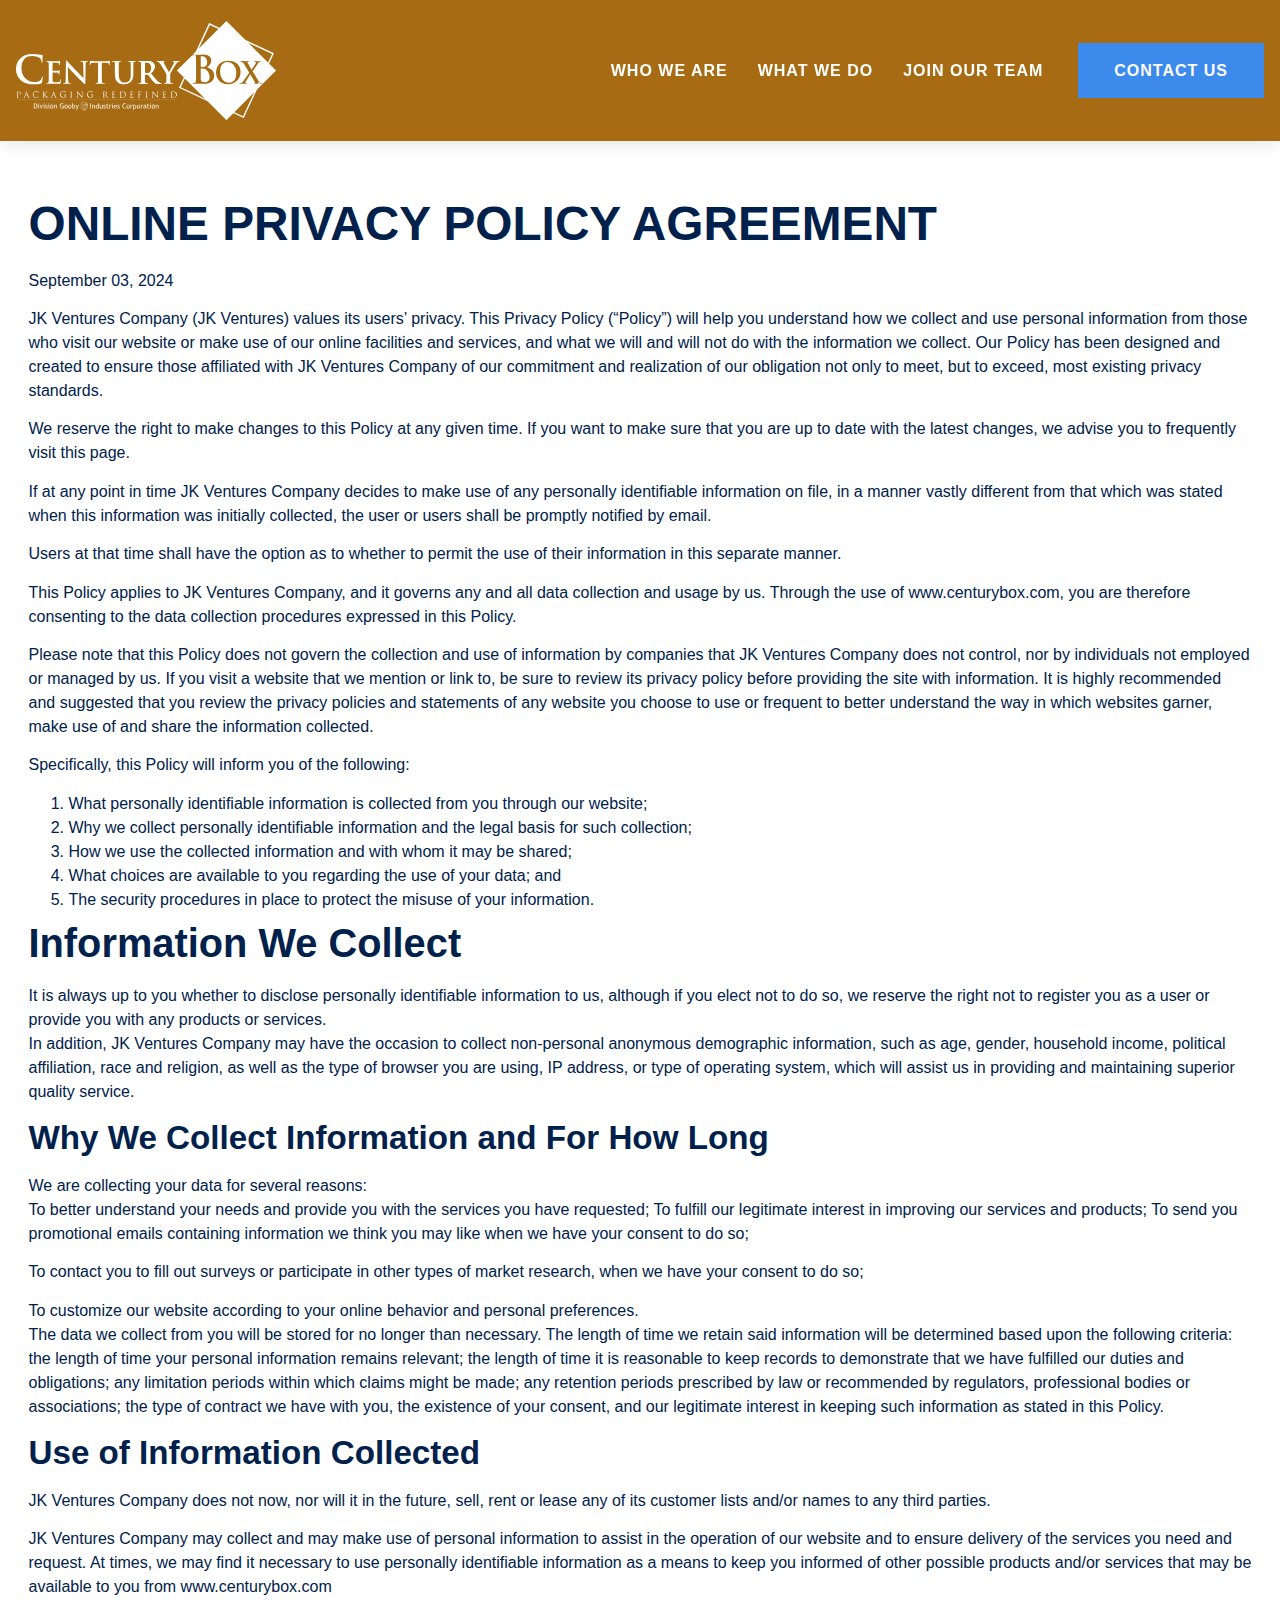
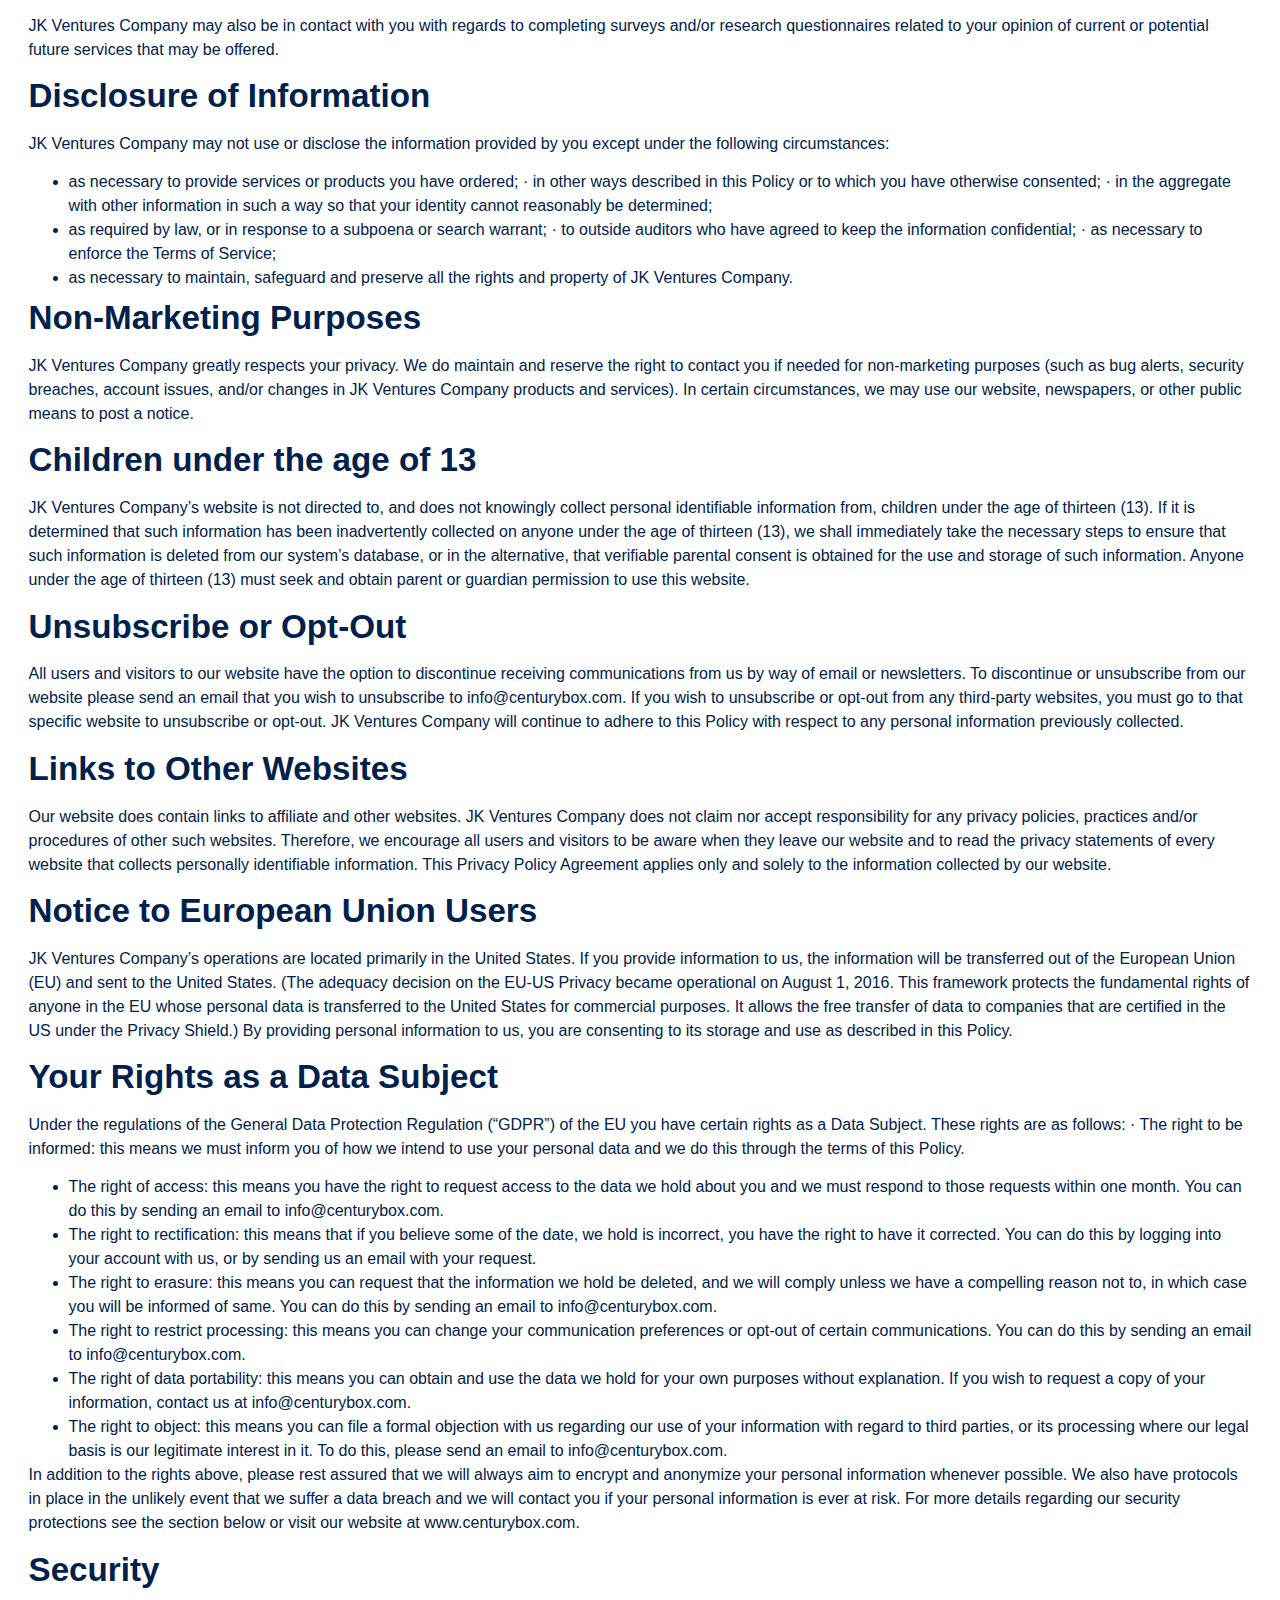
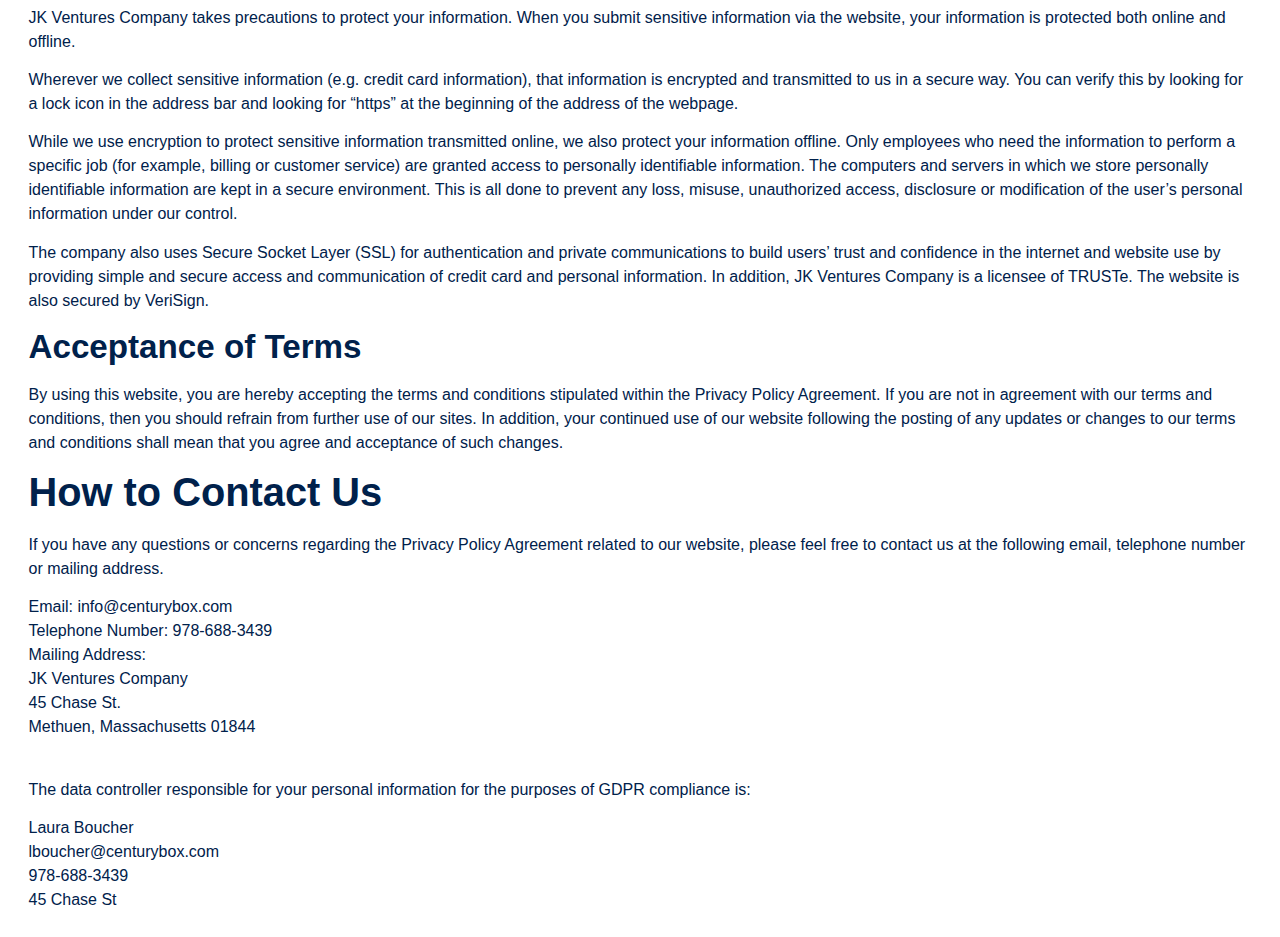
<file: privacy-policy/index.htm>
﻿<!doctype html>
<html lang="en-US">
<head><meta charset="UTF-8"><script>if(navigator.userAgent.match(/MSIE|Internet Explorer/i)||navigator.userAgent.match(/Trident\/7\..*?rv:11/i)){var href=document.location.href;if(!href.match(/[?&]nowprocket/)){if(href.indexOf("?")==-1){if(href.indexOf("#")==-1){document.location.href=href+"?nowprocket=1"}else{document.location.href=href.replace("#","?nowprocket=1#")}}else{if(href.indexOf("#")==-1){document.location.href=href+"&nowprocket=1"}else{document.location.href=href.replace("#","&nowprocket=1#")}}}}</script><script>(()=>{class RocketLazyLoadScripts{constructor(){this.v="1.2.6",this.triggerEvents=["keydown","mousedown","mousemove","touchmove","touchstart","touchend","wheel"],this.userEventHandler=this.t.bind(this),this.touchStartHandler=this.i.bind(this),this.touchMoveHandler=this.o.bind(this),this.touchEndHandler=this.h.bind(this),this.clickHandler=this.u.bind(this),this.interceptedClicks=[],this.interceptedClickListeners=[],this.l(this),window.addEventListener("pageshow",(t=>{this.persisted=t.persisted,this.everythingLoaded&&this.m()})),this.CSPIssue=sessionStorage.getItem("rocketCSPIssue"),document.addEventListener("securitypolicyviolation",(t=>{this.CSPIssue||"script-src-elem"!==t.violatedDirective||"data"!==t.blockedURI||(this.CSPIssue=!0,sessionStorage.setItem("rocketCSPIssue",!0))})),document.addEventListener("DOMContentLoaded",(()=>{this.k()})),this.delayedScripts={normal:[],async:[],defer:[]},this.trash=[],this.allJQueries=[]}p(t){document.hidden?t.t():(this.triggerEvents.forEach((e=>window.addEventListener(e,t.userEventHandler,{passive:!0}))),window.addEventListener("touchstart",t.touchStartHandler,{passive:!0}),window.addEventListener("mousedown",t.touchStartHandler),document.addEventListener("visibilitychange",t.userEventHandler))}_(){this.triggerEvents.forEach((t=>window.removeEventListener(t,this.userEventHandler,{passive:!0}))),document.removeEventListener("visibilitychange",this.userEventHandler)}i(t){"HTML"!==t.target.tagName&&(window.addEventListener("touchend",this.touchEndHandler),window.addEventListener("mouseup",this.touchEndHandler),window.addEventListener("touchmove",this.touchMoveHandler,{passive:!0}),window.addEventListener("mousemove",this.touchMoveHandler),t.target.addEventListener("click",this.clickHandler),this.L(t.target,!0),this.S(t.target,"onclick","rocket-onclick"),this.C())}o(t){window.removeEventListener("touchend",this.touchEndHandler),window.removeEventListener("mouseup",this.touchEndHandler),window.removeEventListener("touchmove",this.touchMoveHandler,{passive:!0}),window.removeEventListener("mousemove",this.touchMoveHandler),t.target.removeEventListener("click",this.clickHandler),this.L(t.target,!1),this.S(t.target,"rocket-onclick","onclick"),this.M()}h(){window.removeEventListener("touchend",this.touchEndHandler),window.removeEventListener("mouseup",this.touchEndHandler),window.removeEventListener("touchmove",this.touchMoveHandler,{passive:!0}),window.removeEventListener("mousemove",this.touchMoveHandler)}u(t){t.target.removeEventListener("click",this.clickHandler),this.L(t.target,!1),this.S(t.target,"rocket-onclick","onclick"),this.interceptedClicks.push(t),t.preventDefault(),t.stopPropagation(),t.stopImmediatePropagation(),this.M()}O(){window.removeEventListener("touchstart",this.touchStartHandler,{passive:!0}),window.removeEventListener("mousedown",this.touchStartHandler),this.interceptedClicks.forEach((t=>{t.target.dispatchEvent(new MouseEvent("click",{view:t.view,bubbles:!0,cancelable:!0}))}))}l(t){EventTarget.prototype.addEventListenerWPRocketBase=EventTarget.prototype.addEventListener,EventTarget.prototype.addEventListener=function(e,i,o){"click"!==e||t.windowLoaded||i===t.clickHandler||t.interceptedClickListeners.push({target:this,func:i,options:o}),(this||window).addEventListenerWPRocketBase(e,i,o)}}L(t,e){this.interceptedClickListeners.forEach((i=>{i.target===t&&(e?t.removeEventListener("click",i.func,i.options):t.addEventListener("click",i.func,i.options))})),t.parentNode!==document.documentElement&&this.L(t.parentNode,e)}D(){return new Promise((t=>{this.P?this.M=t:t()}))}C(){this.P=!0}M(){this.P=!1}S(t,e,i){t.hasAttribute&&t.hasAttribute(e)&&(event.target.setAttribute(i,event.target.getAttribute(e)),event.target.removeAttribute(e))}t(){this._(this),"loading"===document.readyState?document.addEventListener("DOMContentLoaded",this.R.bind(this)):this.R()}k(){let t=[];document.querySelectorAll("script[type=rocketlazyloadscript][data-rocket-src]").forEach((e=>{let i=e.getAttribute("data-rocket-src");if(i&&!i.startsWith("data:")){0===i.indexOf("//")&&(i=location.protocol+i);try{const o=new URL(i).origin;o!==location.origin&&t.push({src:o,crossOrigin:e.crossOrigin||"module"===e.getAttribute("data-rocket-type")})}catch(t){}}})),t=[...new Map(t.map((t=>[JSON.stringify(t),t]))).values()],this.T(t,"preconnect")}async R(){this.lastBreath=Date.now(),this.j(this),this.F(this),this.I(),this.W(),this.q(),await this.A(this.delayedScripts.normal),await this.A(this.delayedScripts.defer),await this.A(this.delayedScripts.async);try{await this.U(),await this.H(this),await this.J()}catch(t){console.error(t)}window.dispatchEvent(new Event("rocket-allScriptsLoaded")),this.everythingLoaded=!0,this.D().then((()=>{this.O()})),this.N()}W(){document.querySelectorAll("script[type=rocketlazyloadscript]").forEach((t=>{t.hasAttribute("data-rocket-src")?t.hasAttribute("async")&&!1!==t.async?this.delayedScripts.async.push(t):t.hasAttribute("defer")&&!1!==t.defer||"module"===t.getAttribute("data-rocket-type")?this.delayedScripts.defer.push(t):this.delayedScripts.normal.push(t):this.delayedScripts.normal.push(t)}))}async B(t){if(await this.G(),!0!==t.noModule||!("noModule"in HTMLScriptElement.prototype))return new Promise((e=>{let i;function o(){(i||t).setAttribute("data-rocket-status","executed"),e()}try{if(navigator.userAgent.indexOf("Firefox/")>0||""===navigator.vendor||this.CSPIssue)i=document.createElement("script"),[...t.attributes].forEach((t=>{let e=t.nodeName;"type"!==e&&("data-rocket-type"===e&&(e="type"),"data-rocket-src"===e&&(e="src"),i.setAttribute(e,t.nodeValue))})),t.text&&(i.text=t.text),i.hasAttribute("src")?(i.addEventListener("load",o),i.addEventListener("error",(function(){i.setAttribute("data-rocket-status","failed-network"),e()})),setTimeout((()=>{i.isConnected||e()}),1)):(i.text=t.text,o()),t.parentNode.replaceChild(i,t);else{const i=t.getAttribute("data-rocket-type"),s=t.getAttribute("data-rocket-src");i?(t.type=i,t.removeAttribute("data-rocket-type")):t.removeAttribute("type"),t.addEventListener("load",o),t.addEventListener("error",(i=>{this.CSPIssue&&i.target.src.startsWith("data:")?(console.log("WPRocket: data-uri blocked by CSP -> fallback"),t.removeAttribute("src"),this.B(t).then(e)):(t.setAttribute("data-rocket-status","failed-network"),e())})),s?(t.removeAttribute("data-rocket-src"),t.src=s):t.src="data:text/javascript;base64,"+window.btoa(unescape(encodeURIComponent(t.text)))}}catch(i){t.setAttribute("data-rocket-status","failed-transform"),e()}}));t.setAttribute("data-rocket-status","skipped")}async A(t){const e=t.shift();return e&&e.isConnected?(await this.B(e),this.A(t)):Promise.resolve()}q(){this.T([...this.delayedScripts.normal,...this.delayedScripts.defer,...this.delayedScripts.async],"preload")}T(t,e){var i=document.createDocumentFragment();t.forEach((t=>{const o=t.getAttribute&&t.getAttribute("data-rocket-src")||t.src;if(o&&!o.startsWith("data:")){const s=document.createElement("link");s.href=o,s.rel=e,"preconnect"!==e&&(s.as="script"),t.getAttribute&&"module"===t.getAttribute("data-rocket-type")&&(s.crossOrigin=!0),t.crossOrigin&&(s.crossOrigin=t.crossOrigin),t.integrity&&(s.integrity=t.integrity),i.appendChild(s),this.trash.push(s)}})),document.head.appendChild(i)}j(t){let e={};function i(i,o){return e[o].eventsToRewrite.indexOf(i)>=0&&!t.everythingLoaded?"rocket-"+i:i}function o(t,o){!function(t){e[t]||(e[t]={originalFunctions:{add:t.addEventListener,remove:t.removeEventListener},eventsToRewrite:[]},t.addEventListener=function(){arguments[0]=i(arguments[0],t),e[t].originalFunctions.add.apply(t,arguments)},t.removeEventListener=function(){arguments[0]=i(arguments[0],t),e[t].originalFunctions.remove.apply(t,arguments)})}(t),e[t].eventsToRewrite.push(o)}function s(e,i){let o=e[i];e[i]=null,Object.defineProperty(e,i,{get:()=>o||function(){},set(s){t.everythingLoaded?o=s:e["rocket"+i]=o=s}})}o(document,"DOMContentLoaded"),o(window,"DOMContentLoaded"),o(window,"load"),o(window,"pageshow"),o(document,"readystatechange"),s(document,"onreadystatechange"),s(window,"onload"),s(window,"onpageshow");try{Object.defineProperty(document,"readyState",{get:()=>t.rocketReadyState,set(e){t.rocketReadyState=e},configurable:!0}),document.readyState="loading"}catch(t){console.log("WPRocket DJE readyState conflict, bypassing")}}F(t){let e;function i(e){return t.everythingLoaded?e:e.split(" ").map((t=>"load"===t||0===t.indexOf("load.")?"rocket-jquery-load":t)).join(" ")}function o(o){function s(t){const e=o.fn[t];o.fn[t]=o.fn.init.prototype[t]=function(){return this[0]===window&&("string"==typeof arguments[0]||arguments[0]instanceof String?arguments[0]=i(arguments[0]):"object"==typeof arguments[0]&&Object.keys(arguments[0]).forEach((t=>{const e=arguments[0][t];delete arguments[0][t],arguments[0][i(t)]=e}))),e.apply(this,arguments),this}}o&&o.fn&&!t.allJQueries.includes(o)&&(o.fn.ready=o.fn.init.prototype.ready=function(e){return t.domReadyFired?e.bind(document)(o):document.addEventListener("rocket-DOMContentLoaded",(()=>e.bind(document)(o))),o([])},s("on"),s("one"),t.allJQueries.push(o)),e=o}o(window.jQuery),Object.defineProperty(window,"jQuery",{get:()=>e,set(t){o(t)}})}async H(t){const e=document.querySelector("script[data-webpack]");e&&(await async function(){return new Promise((t=>{e.addEventListener("load",t),e.addEventListener("error",t)}))}(),await t.K(),await t.H(t))}async U(){this.domReadyFired=!0;try{document.readyState="interactive"}catch(t){}await this.G(),document.dispatchEvent(new Event("rocket-readystatechange")),await this.G(),document.rocketonreadystatechange&&document.rocketonreadystatechange(),await this.G(),document.dispatchEvent(new Event("rocket-DOMContentLoaded")),await this.G(),window.dispatchEvent(new Event("rocket-DOMContentLoaded"))}async J(){try{document.readyState="complete"}catch(t){}await this.G(),document.dispatchEvent(new Event("rocket-readystatechange")),await this.G(),document.rocketonreadystatechange&&document.rocketonreadystatechange(),await this.G(),window.dispatchEvent(new Event("rocket-load")),await this.G(),window.rocketonload&&window.rocketonload(),await this.G(),this.allJQueries.forEach((t=>t(window).trigger("rocket-jquery-load"))),await this.G();const t=new Event("rocket-pageshow");t.persisted=this.persisted,window.dispatchEvent(t),await this.G(),window.rocketonpageshow&&window.rocketonpageshow({persisted:this.persisted}),this.windowLoaded=!0}m(){document.onreadystatechange&&document.onreadystatechange(),window.onload&&window.onload(),window.onpageshow&&window.onpageshow({persisted:this.persisted})}I(){const t=new Map;document.write=document.writeln=function(e){const i=document.currentScript;i||console.error("WPRocket unable to document.write this: "+e);const o=document.createRange(),s=i.parentElement;let n=t.get(i);void 0===n&&(n=i.nextSibling,t.set(i,n));const c=document.createDocumentFragment();o.setStart(c,0),c.appendChild(o.createContextualFragment(e)),s.insertBefore(c,n)}}async G(){Date.now()-this.lastBreath>45&&(await this.K(),this.lastBreath=Date.now())}async K(){return document.hidden?new Promise((t=>setTimeout(t))):new Promise((t=>requestAnimationFrame(t)))}N(){this.trash.forEach((t=>t.remove()))}static run(){const t=new RocketLazyLoadScripts;t.p(t)}}RocketLazyLoadScripts.run()})();</script>
	
	<meta name="viewport" content="width=device-width, initial-scale=1">
	<link rel="profile" href="https://gmpg.org/xfn/11">
	<meta name='robots' content='index, follow, max-image-preview:large, max-snippet:-1, max-video-preview:-1'>

	<!-- This site is optimized with the Yoast SEO plugin v23.5 - https://yoast.com/wordpress/plugins/seo/ -->
	<title>Privacy Policy | JK Ventures</title><link rel="preload" data-rocket-preload="" as="style" href="../css?family=Raleway%3A100%2C100italic%2C200%2C200italic%2C300%2C300italic%2C400%2C400italic%2C500%2C500italic%2C600%2C600italic%2C700%2C700italic%2C800%2C800italic%2C900%2C900italic%7CNunito%20Sans%3A100%2C100italic%2C200%2C200italic%2C300%2C300italic%2C400%2C400italic%2C500%2C500italic%2C600%2C600italic%2C700%2C700italic%2C800%2C800italic%2C900%2C900italic&#038;display=swap"><link rel="stylesheet" href="../css?family=Raleway%3A100%2C100italic%2C200%2C200italic%2C300%2C300italic%2C400%2C400italic%2C500%2C500italic%2C600%2C600italic%2C700%2C700italic%2C800%2C800italic%2C900%2C900italic%7CNunito%20Sans%3A100%2C100italic%2C200%2C200italic%2C300%2C300italic%2C400%2C400italic%2C500%2C500italic%2C600%2C600italic%2C700%2C700italic%2C800%2C800italic%2C900%2C900italic&#038;display=swap" media="print" onload="this.media='all'"><noscript><link rel="stylesheet" href="../css?family=Raleway%3A100%2C100italic%2C200%2C200italic%2C300%2C300italic%2C400%2C400italic%2C500%2C500italic%2C600%2C600italic%2C700%2C700italic%2C800%2C800italic%2C900%2C900italic%7CNunito%20Sans%3A100%2C100italic%2C200%2C200italic%2C300%2C300italic%2C400%2C400italic%2C500%2C500italic%2C600%2C600italic%2C700%2C700italic%2C800%2C800italic%2C900%2C900italic&#038;display=swap"></noscript>
	<link rel="canonical" href="index.htm">
	<meta property="og:locale" content="en_US">
	<meta property="og:type" content="article">
	<meta property="og:title" content="Privacy Policy | JK Ventures">
	<meta property="og:description" content="ONLINE PRIVACY POLICY AGREEMENT September 03, 2024 JK Ventures Company (JK Ventures) values its users&#8217; privacy. This Privacy Policy (&#8220;Policy&#8221;) will help you understand how we collect and use personal information from those who visit our website or make use of our online facilities and services, and what we will and will not do with [&hellip;]">
	<meta property="og:url" content="https://www.centurybox.com/privacy-policy/">
	<meta property="og:site_name" content="JK Ventures">
	<meta property="article:modified_time" content="2024-09-03T16:32:23+00:00">
	<meta property="og:image" content="https://www.centurybox.com/wp-content/uploads/2024/09/century-box-og.jpg">
	<meta property="og:image:width" content="1200">
	<meta property="og:image:height" content="675">
	<meta property="og:image:type" content="image/jpeg">
	<meta name="twitter:card" content="summary_large_image">
	<meta name="twitter:label1" content="Est. reading time">
	<meta name="twitter:data1" content="10 minutes">
	<script type="application/ld+json" class="yoast-schema-graph">{"@context":"https://schema.org","@graph":[{"@type":"WebPage","@id":"https://www.centurybox.com/privacy-policy/","url":"https://www.centurybox.com/privacy-policy/","name":"Privacy Policy | JK Ventures","isPartOf":{"@id":"https://www.centurybox.com/#website"},"datePublished":"2024-08-20T14:49:33+00:00","dateModified":"2024-09-03T16:32:23+00:00","breadcrumb":{"@id":"https://www.centurybox.com/privacy-policy/#breadcrumb"},"inLanguage":"en-US","potentialAction":[{"@type":"ReadAction","target":["https://www.centurybox.com/privacy-policy/"]}]},{"@type":"BreadcrumbList","@id":"https://www.centurybox.com/privacy-policy/#breadcrumb","itemListElement":[{"@type":"ListItem","position":1,"name":"Home","item":"https://www.centurybox.com/"},{"@type":"ListItem","position":2,"name":"Privacy Policy"}]},{"@type":"WebSite","@id":"https://www.centurybox.com/#website","url":"https://www.centurybox.com/","name":"JK Ventures","description":"","publisher":{"@id":"https://www.centurybox.com/#organization"},"potentialAction":[{"@type":"SearchAction","target":{"@type":"EntryPoint","urlTemplate":"https://www.centurybox.com/?s={search_term_string}"},"query-input":{"@type":"PropertyValueSpecification","valueRequired":true,"valueName":"search_term_string"}}],"inLanguage":"en-US"},{"@type":"Organization","@id":"https://www.centurybox.com/#organization","name":"JK Ventures","url":"https://www.centurybox.com/","logo":{"@type":"ImageObject","inLanguage":"en-US","@id":"https://www.centurybox.com/#/schema/logo/image/","url":"https://www.centurybox.com/wp-content/uploads/2024/09/organization-logo.jpg","contentUrl":"https://www.centurybox.com/wp-content/uploads/2024/09/organization-logo.jpg","width":696,"height":696,"caption":"JK Ventures"},"image":{"@id":"https://www.centurybox.com/#/schema/logo/image/"},"sameAs":["https://www.linkedin.com/company/10527867/"]}]}</script>
	<!-- / Yoast SEO plugin. -->


<link href='https://fonts.gstatic.com' crossorigin="" rel='preconnect'>
<link rel="alternate" type="application/rss+xml" title="JK Ventures &raquo; Feed" href="../feed/index.htm">
<link rel="alternate" type="application/rss+xml" title="JK Ventures &raquo; Comments Feed" href="../comments/feed/index.htm">
<link rel="alternate" type="application/rss+xml" title="JK Ventures &raquo; Privacy Policy Comments Feed" href="feed/index.htm">
<style id='wp-emoji-styles-inline-css'>

	img.wp-smiley, img.emoji {
		display: inline !important;
		border: none !important;
		box-shadow: none !important;
		height: 1em !important;
		width: 1em !important;
		margin: 0 0.07em !important;
		vertical-align: -0.1em !important;
		background: none !important;
		padding: 0 !important;
	}
</style>
<style id='classic-theme-styles-inline-css'>
/*! This file is auto-generated */
.wp-block-button__link{color:#fff;background-color:#32373c;border-radius:9999px;box-shadow:none;text-decoration:none;padding:calc(.667em + 2px) calc(1.333em + 2px);font-size:1.125em}.wp-block-file__button{background:#32373c;color:#fff;text-decoration:none}
</style>
<style id='global-styles-inline-css'>
:root{--wp--preset--aspect-ratio--square: 1;--wp--preset--aspect-ratio--4-3: 4/3;--wp--preset--aspect-ratio--3-4: 3/4;--wp--preset--aspect-ratio--3-2: 3/2;--wp--preset--aspect-ratio--2-3: 2/3;--wp--preset--aspect-ratio--16-9: 16/9;--wp--preset--aspect-ratio--9-16: 9/16;--wp--preset--color--black: #000000;--wp--preset--color--cyan-bluish-gray: #abb8c3;--wp--preset--color--white: #ffffff;--wp--preset--color--pale-pink: #f78da7;--wp--preset--color--vivid-red: #cf2e2e;--wp--preset--color--luminous-vivid-orange: #ff6900;--wp--preset--color--luminous-vivid-amber: #fcb900;--wp--preset--color--light-green-cyan: #7bdcb5;--wp--preset--color--vivid-green-cyan: #00d084;--wp--preset--color--pale-cyan-blue: #8ed1fc;--wp--preset--color--vivid-cyan-blue: #0693e3;--wp--preset--color--vivid-purple: #9b51e0;--wp--preset--gradient--vivid-cyan-blue-to-vivid-purple: linear-gradient(135deg,rgba(6,147,227,1) 0%,rgb(155,81,224) 100%);--wp--preset--gradient--light-green-cyan-to-vivid-green-cyan: linear-gradient(135deg,rgb(122,220,180) 0%,rgb(0,208,130) 100%);--wp--preset--gradient--luminous-vivid-amber-to-luminous-vivid-orange: linear-gradient(135deg,rgba(252,185,0,1) 0%,rgba(255,105,0,1) 100%);--wp--preset--gradient--luminous-vivid-orange-to-vivid-red: linear-gradient(135deg,rgba(255,105,0,1) 0%,rgb(207,46,46) 100%);--wp--preset--gradient--very-light-gray-to-cyan-bluish-gray: linear-gradient(135deg,rgb(238,238,238) 0%,rgb(169,184,195) 100%);--wp--preset--gradient--cool-to-warm-spectrum: linear-gradient(135deg,rgb(74,234,220) 0%,rgb(151,120,209) 20%,rgb(207,42,186) 40%,rgb(238,44,130) 60%,rgb(251,105,98) 80%,rgb(254,248,76) 100%);--wp--preset--gradient--blush-light-purple: linear-gradient(135deg,rgb(255,206,236) 0%,rgb(152,150,240) 100%);--wp--preset--gradient--blush-bordeaux: linear-gradient(135deg,rgb(254,205,165) 0%,rgb(254,45,45) 50%,rgb(107,0,62) 100%);--wp--preset--gradient--luminous-dusk: linear-gradient(135deg,rgb(255,203,112) 0%,rgb(199,81,192) 50%,rgb(65,88,208) 100%);--wp--preset--gradient--pale-ocean: linear-gradient(135deg,rgb(255,245,203) 0%,rgb(182,227,212) 50%,rgb(51,167,181) 100%);--wp--preset--gradient--electric-grass: linear-gradient(135deg,rgb(202,248,128) 0%,rgb(113,206,126) 100%);--wp--preset--gradient--midnight: linear-gradient(135deg,rgb(2,3,129) 0%,rgb(40,116,252) 100%);--wp--preset--font-size--small: 13px;--wp--preset--font-size--medium: 20px;--wp--preset--font-size--large: 36px;--wp--preset--font-size--x-large: 42px;--wp--preset--spacing--20: 0.44rem;--wp--preset--spacing--30: 0.67rem;--wp--preset--spacing--40: 1rem;--wp--preset--spacing--50: 1.5rem;--wp--preset--spacing--60: 2.25rem;--wp--preset--spacing--70: 3.38rem;--wp--preset--spacing--80: 5.06rem;--wp--preset--shadow--natural: 6px 6px 9px rgba(0, 0, 0, 0.2);--wp--preset--shadow--deep: 12px 12px 50px rgba(0, 0, 0, 0.4);--wp--preset--shadow--sharp: 6px 6px 0px rgba(0, 0, 0, 0.2);--wp--preset--shadow--outlined: 6px 6px 0px -3px rgba(255, 255, 255, 1), 6px 6px rgba(0, 0, 0, 1);--wp--preset--shadow--crisp: 6px 6px 0px rgba(0, 0, 0, 1);}:where(.is-layout-flex){gap: 0.5em;}:where(.is-layout-grid){gap: 0.5em;}body .is-layout-flex{display: flex;}.is-layout-flex{flex-wrap: wrap;align-items: center;}.is-layout-flex > :is(*, div){margin: 0;}body .is-layout-grid{display: grid;}.is-layout-grid > :is(*, div){margin: 0;}:where(.wp-block-columns.is-layout-flex){gap: 2em;}:where(.wp-block-columns.is-layout-grid){gap: 2em;}:where(.wp-block-post-template.is-layout-flex){gap: 1.25em;}:where(.wp-block-post-template.is-layout-grid){gap: 1.25em;}.has-black-color{color: var(--wp--preset--color--black) !important;}.has-cyan-bluish-gray-color{color: var(--wp--preset--color--cyan-bluish-gray) !important;}.has-white-color{color: var(--wp--preset--color--white) !important;}.has-pale-pink-color{color: var(--wp--preset--color--pale-pink) !important;}.has-vivid-red-color{color: var(--wp--preset--color--vivid-red) !important;}.has-luminous-vivid-orange-color{color: var(--wp--preset--color--luminous-vivid-orange) !important;}.has-luminous-vivid-amber-color{color: var(--wp--preset--color--luminous-vivid-amber) !important;}.has-light-green-cyan-color{color: var(--wp--preset--color--light-green-cyan) !important;}.has-vivid-green-cyan-color{color: var(--wp--preset--color--vivid-green-cyan) !important;}.has-pale-cyan-blue-color{color: var(--wp--preset--color--pale-cyan-blue) !important;}.has-vivid-cyan-blue-color{color: var(--wp--preset--color--vivid-cyan-blue) !important;}.has-vivid-purple-color{color: var(--wp--preset--color--vivid-purple) !important;}.has-black-background-color{background-color: var(--wp--preset--color--black) !important;}.has-cyan-bluish-gray-background-color{background-color: var(--wp--preset--color--cyan-bluish-gray) !important;}.has-white-background-color{background-color: var(--wp--preset--color--white) !important;}.has-pale-pink-background-color{background-color: var(--wp--preset--color--pale-pink) !important;}.has-vivid-red-background-color{background-color: var(--wp--preset--color--vivid-red) !important;}.has-luminous-vivid-orange-background-color{background-color: var(--wp--preset--color--luminous-vivid-orange) !important;}.has-luminous-vivid-amber-background-color{background-color: var(--wp--preset--color--luminous-vivid-amber) !important;}.has-light-green-cyan-background-color{background-color: var(--wp--preset--color--light-green-cyan) !important;}.has-vivid-green-cyan-background-color{background-color: var(--wp--preset--color--vivid-green-cyan) !important;}.has-pale-cyan-blue-background-color{background-color: var(--wp--preset--color--pale-cyan-blue) !important;}.has-vivid-cyan-blue-background-color{background-color: var(--wp--preset--color--vivid-cyan-blue) !important;}.has-vivid-purple-background-color{background-color: var(--wp--preset--color--vivid-purple) !important;}.has-black-border-color{border-color: var(--wp--preset--color--black) !important;}.has-cyan-bluish-gray-border-color{border-color: var(--wp--preset--color--cyan-bluish-gray) !important;}.has-white-border-color{border-color: var(--wp--preset--color--white) !important;}.has-pale-pink-border-color{border-color: var(--wp--preset--color--pale-pink) !important;}.has-vivid-red-border-color{border-color: var(--wp--preset--color--vivid-red) !important;}.has-luminous-vivid-orange-border-color{border-color: var(--wp--preset--color--luminous-vivid-orange) !important;}.has-luminous-vivid-amber-border-color{border-color: var(--wp--preset--color--luminous-vivid-amber) !important;}.has-light-green-cyan-border-color{border-color: var(--wp--preset--color--light-green-cyan) !important;}.has-vivid-green-cyan-border-color{border-color: var(--wp--preset--color--vivid-green-cyan) !important;}.has-pale-cyan-blue-border-color{border-color: var(--wp--preset--color--pale-cyan-blue) !important;}.has-vivid-cyan-blue-border-color{border-color: var(--wp--preset--color--vivid-cyan-blue) !important;}.has-vivid-purple-border-color{border-color: var(--wp--preset--color--vivid-purple) !important;}.has-vivid-cyan-blue-to-vivid-purple-gradient-background{background: var(--wp--preset--gradient--vivid-cyan-blue-to-vivid-purple) !important;}.has-light-green-cyan-to-vivid-green-cyan-gradient-background{background: var(--wp--preset--gradient--light-green-cyan-to-vivid-green-cyan) !important;}.has-luminous-vivid-amber-to-luminous-vivid-orange-gradient-background{background: var(--wp--preset--gradient--luminous-vivid-amber-to-luminous-vivid-orange) !important;}.has-luminous-vivid-orange-to-vivid-red-gradient-background{background: var(--wp--preset--gradient--luminous-vivid-orange-to-vivid-red) !important;}.has-very-light-gray-to-cyan-bluish-gray-gradient-background{background: var(--wp--preset--gradient--very-light-gray-to-cyan-bluish-gray) !important;}.has-cool-to-warm-spectrum-gradient-background{background: var(--wp--preset--gradient--cool-to-warm-spectrum) !important;}.has-blush-light-purple-gradient-background{background: var(--wp--preset--gradient--blush-light-purple) !important;}.has-blush-bordeaux-gradient-background{background: var(--wp--preset--gradient--blush-bordeaux) !important;}.has-luminous-dusk-gradient-background{background: var(--wp--preset--gradient--luminous-dusk) !important;}.has-pale-ocean-gradient-background{background: var(--wp--preset--gradient--pale-ocean) !important;}.has-electric-grass-gradient-background{background: var(--wp--preset--gradient--electric-grass) !important;}.has-midnight-gradient-background{background: var(--wp--preset--gradient--midnight) !important;}.has-small-font-size{font-size: var(--wp--preset--font-size--small) !important;}.has-medium-font-size{font-size: var(--wp--preset--font-size--medium) !important;}.has-large-font-size{font-size: var(--wp--preset--font-size--large) !important;}.has-x-large-font-size{font-size: var(--wp--preset--font-size--x-large) !important;}
:where(.wp-block-post-template.is-layout-flex){gap: 1.25em;}:where(.wp-block-post-template.is-layout-grid){gap: 1.25em;}
:where(.wp-block-columns.is-layout-flex){gap: 2em;}:where(.wp-block-columns.is-layout-grid){gap: 2em;}
:root :where(.wp-block-pullquote){font-size: 1.5em;line-height: 1.6;}
</style>
<link rel='stylesheet' id='hello-elementor-css' href='../wp-content/themes/hello-elementor/style.min.css?ver=3.1.1' media='all'>
<link rel='stylesheet' id='hello-elementor-theme-style-css' href='../wp-content/themes/hello-elementor/theme.min.css?ver=3.1.1' media='all'>
<link rel='stylesheet' id='hello-elementor-header-footer-css' href='../wp-content/themes/hello-elementor/header-footer.min.css?ver=3.1.1' media='all'>
<link rel='stylesheet' id='elementor-frontend-css' href='../wp-content/uploads/elementor/css/custom-frontend.min.css?ver=1727268747' media='all'>
<link rel='stylesheet' id='elementor-post-7-css' href='../wp-content/uploads/elementor/css/post-7.css?ver=1727268747' media='all'>
<link rel='stylesheet' id='widget-nav-menu-css' href='../wp-content/uploads/elementor/css/custom-pro-widget-nav-menu.min.css?ver=1727268747' media='all'>
<link rel='stylesheet' id='widget-heading-css' href='../wp-content/plugins/elementor/assets/css/widget-heading.min.css?ver=3.24.4' media='all'>
<link rel='stylesheet' id='widget-social-icons-css' href='../wp-content/plugins/elementor/assets/css/widget-social-icons.min.css?ver=3.24.4' media='all'>
<link rel='stylesheet' id='e-apple-webkit-css' href='../wp-content/plugins/elementor/assets/css/conditionals/apple-webkit.min.css?ver=3.24.4' media='all'>
<link rel='stylesheet' id='widget-text-editor-css' href='../wp-content/plugins/elementor/assets/css/widget-text-editor.min.css?ver=3.24.4' media='all'>
<link rel='stylesheet' id='widget-icon-list-css' href='../wp-content/uploads/elementor/css/custom-widget-icon-list.min.css?ver=1727268747' media='all'>
<link data-minify="1" rel='stylesheet' id='swiper-css' href='../wp-content/cache/min/1/wp-content/plugins/elementor/assets/lib/swiper/v8/css/swiper.min.css?ver=1727268748' media='all'>
<link rel='stylesheet' id='e-swiper-css' href='../wp-content/plugins/elementor/assets/css/conditionals/e-swiper.min.css?ver=3.24.4' media='all'>
<link rel='stylesheet' id='elementor-pro-css' href='../wp-content/uploads/elementor/css/custom-pro-frontend.min.css?ver=1727268747' media='all'>
<link rel='stylesheet' id='elementor-post-3-css' href='../wp-content/uploads/elementor/css/post-3.css?ver=1727268753' media='all'>
<link rel='stylesheet' id='elementor-post-13-css' href='../wp-content/uploads/elementor/css/post-13.css?ver=1727268748' media='all'>
<link rel='stylesheet' id='elementor-post-76-css' href='../wp-content/uploads/elementor/css/post-76.css?ver=1727268748' media='all'>
<link rel='stylesheet' id='hello-elementor-child-style-css' href='../wp-content/themes/hello-theme-child-master/style.css?ver=2.0.0' media='all'>

<link rel="preconnect" href="https://fonts.gstatic.com/" crossorigin=""><script type="rocketlazyloadscript" data-rocket-src="https://www.centurybox.com/wp-includes/js/jquery/jquery.min.js?ver=3.7.1" id="jquery-core-js" data-rocket-defer="" defer=""></script>
<script type="rocketlazyloadscript" data-rocket-src="https://www.centurybox.com/wp-includes/js/jquery/jquery-migrate.min.js?ver=3.4.1" id="jquery-migrate-js" data-rocket-defer="" defer=""></script>
<link rel="https://api.w.org/" href="../wp-json/index.htm"><link rel="alternate" title="JSON" type="application/json" href="../wp-json/wp/v2/pages/3"><link rel="EditURI" type="application/rsd+xml" title="RSD" href="https://www.centurybox.com/xmlrpc.php?rsd">
<link rel='shortlink' href='index.htm?p=3'>
<link rel="alternate" title="oEmbed (JSON)" type="application/json+oembed" href="../wp-json/oembed/1.0/embed-16?url=https%3A%2F%2Fwww.centurybox.com%2Fprivacy-policy%2F">
<link rel="alternate" title="oEmbed (XML)" type="text/xml+oembed" href="../wp-json/oembed/1.0/embed-17?url=https%3A%2F%2Fwww.centurybox.com%2Fprivacy-policy%2F&#038;format=xml">
<meta name="generator" content="Elementor 3.24.4; features: e_font_icon_svg, additional_custom_breakpoints, e_optimized_control_loading, e_element_cache; settings: css_print_method-external, google_font-enabled, font_display-swap">
<script type="rocketlazyloadscript">
//use window.scrollY
var scrollpos = window.scrollY;

function add_class_on_scroll() {
    document.body.classList.add('scrolled-down');
}

function remove_class_on_scroll() {
    document.body.classList.remove('scrolled-down');
}

window.addEventListener('scroll', function(){ 
    //Here you forgot to update the value
    scrollpos = window.scrollY;

    if(scrollpos > 10){
        add_class_on_scroll();
    }
    else {
        remove_class_on_scroll();
    }
});
</script>
<!-- Google tag (gtag.js) -->
<script type="rocketlazyloadscript" async="" data-rocket-src="https://www.googletagmanager.com/gtag/js?id=G-TDQE133870"></script>
<script type="rocketlazyloadscript">
  window.dataLayer = window.dataLayer || [];
  function gtag(){dataLayer.push(arguments);}
  gtag('js', new Date());

  gtag('config', 'G-TDQE133870');
</script>

<!-- Google Tag Manager -->
<script type="rocketlazyloadscript">(function(w,d,s,l,i){w[l]=w[l]||[];w[l].push({'gtm.start':
new Date().getTime(),event:'gtm.js'});var f=d.getElementsByTagName(s)[0],
j=d.createElement(s),dl=l!='dataLayer'?'&l='+l:'';j.async=true;j.src=
'https://www.googletagmanager.com/gtm.js?id='+i+dl;f.parentNode.insertBefore(j,f);
})(window,document,'script','dataLayer','GTM-NLF779SF');</script>
<!-- End Google Tag Manager -->
			<style>
				.e-con.e-parent:nth-of-type(n+4):not(.e-lazyloaded):not(.e-no-lazyload),
				.e-con.e-parent:nth-of-type(n+4):not(.e-lazyloaded):not(.e-no-lazyload) * {
					background-image: none !important;
				}
				@media screen and (max-height: 1024px) {
					.e-con.e-parent:nth-of-type(n+3):not(.e-lazyloaded):not(.e-no-lazyload),
					.e-con.e-parent:nth-of-type(n+3):not(.e-lazyloaded):not(.e-no-lazyload) * {
						background-image: none !important;
					}
				}
				@media screen and (max-height: 640px) {
					.e-con.e-parent:nth-of-type(n+2):not(.e-lazyloaded):not(.e-no-lazyload),
					.e-con.e-parent:nth-of-type(n+2):not(.e-lazyloaded):not(.e-no-lazyload) * {
						background-image: none !important;
					}
				}
			</style>
			<link rel="icon" href="../wp-content/uploads/2024/09/cropped-favicon-thicker-32x32.png" sizes="32x32">
<link rel="icon" href="../wp-content/uploads/2024/09/cropped-favicon-thicker-192x192.png" sizes="192x192">
<link rel="apple-touch-icon" href="../wp-content/uploads/2024/09/cropped-favicon-thicker-180x180.png">
<meta name="msapplication-TileImage" content="https://www.centurybox.com/wp-content/uploads/2024/09/cropped-favicon-thicker-270x270.png">
<noscript><style id="rocket-lazyload-nojs-css">.rll-youtube-player, [data-lazy-src]{display:none !important;}</style></noscript><style id="rocket-lazyrender-inline-css">[data-wpr-lazyrender] {content-visibility: auto;}</style><style id="wpr-lazyload-bg-container"></style><style id="wpr-lazyload-bg-exclusion"></style>
<noscript>
<style id="wpr-lazyload-bg-nostyle"></style>
</noscript>
<script type="application/javascript">const rocket_pairs = []; const rocket_excluded_pairs = [];</script></head>
<body class="privacy-policy page-template-default page page-id-3 elementor-default elementor-kit-7 elementor-page elementor-page-3">

<!-- Google Tag Manager (noscript) -->
<noscript><iframe src="https://www.googletagmanager.com/ns.html?id=GTM-NLF779SF" height="0" width="0" style="display:none;visibility:hidden"></iframe></noscript>
<!-- End Google Tag Manager (noscript) -->

<a class="skip-link screen-reader-text" href="#content">Skip to content</a>

		<div data-elementor-type="header" data-elementor-id="13" class="elementor elementor-13 elementor-location-header" data-elementor-post-type="elementor_library">
			<div class="elementor-element elementor-element-8bf53c8 e-con-full e-flex e-con e-parent" data-id="8bf53c8" data-element_type="container" data-settings="{&quot;background_background&quot;:&quot;classic&quot;,&quot;position&quot;:&quot;fixed&quot;}">
		<div class="elementor-element elementor-element-8daaf08 e-flex e-con-boxed e-con e-child" data-id="8daaf08" data-element_type="container" data-settings="{&quot;background_background&quot;:&quot;classic&quot;}">
					<div class="e-con-inner">
				<div class="elementor-element elementor-element-3c37cc7 elementor-view-default elementor-widget elementor-widget-icon" data-id="3c37cc7" data-element_type="widget" data-widget_type="icon.default">
				<div class="elementor-widget-container">
					<div class="elementor-icon-wrapper">
			<a class="elementor-icon" href="../index.htm">
			<svg xmlns="http://www.w3.org/2000/svg" xmlns:xlink="http://www.w3.org/1999/xlink" width="308.781" height="117.731" viewbox="0 0 308.781 117.731"><path id="Path_1" data-name="Path 1" d="M1.3,55.213c0-1.522,0-1.8-.021-2.106-.019-.332-.1-.49-.419-.556a1.591,1.591,0,0,0-.331-.032c-.04,0-.078-.018-.078-.058,0-.058.048-.078.155-.078.439,0,1.024.03,1.1.03.216,0,.78-.03,1.227-.03a2.381,2.381,0,0,1,1.816.556A1.7,1.7,0,0,1,5.243,54.1a2.264,2.264,0,0,1-2.4,2.32,1.461,1.461,0,0,1-.2-.01c-.048,0-.107-.019-.107-.069,0-.078.059-.088.264-.088a1.619,1.619,0,0,0,1.685-1.59,2.066,2.066,0,0,0-.545-1.5A1.7,1.7,0,0,0,2.6,52.676a1.211,1.211,0,0,0-.42.059c-.059.019-.078.088-.078.187v4.005c0,.936,0,1.709.048,2.117.03.281.089.5.382.537a4.325,4.325,0,0,0,.438.038c.059,0,.08.027.08.059,0,.048-.05.078-.158.078-.537,0-1.15-.03-1.2-.03-.029,0-.644.03-.936.03-.107,0-.157-.021-.157-.078,0-.032.019-.059.077-.059a1.528,1.528,0,0,0,.294-.038c.195-.04.243-.256.284-.537.048-.407.048-1.181.048-2.117Z" transform="translate(0.272 31.303)" fill="#fff"></path><path id="Path_2" data-name="Path 2" d="M8.918,52.678c.117-.321.157-.38.212-.38s.1.05.216.351c.147.371,1.679,4.4,2.272,5.879.351.871.636,1.024.839,1.082a1.2,1.2,0,0,0,.39.059c.059,0,.1.01.1.061s-.088.077-.193.077c-.147,0-.858,0-1.532-.019-.185-.01-.291-.01-.291-.067,0-.042.029-.059.066-.069.059-.019.118-.109.059-.264l-.9-2.4a.089.089,0,0,0-.091-.058h-2.1c-.048,0-.075.029-.1.077l-.583,1.727a2.046,2.046,0,0,0-.137.653c0,.195.206.281.371.281h.1c.069,0,.1.019.1.061,0,.058-.059.077-.145.077-.235,0-.653-.029-.759-.029s-.645.029-1.1.029c-.129,0-.189-.019-.189-.077,0-.042.038-.061.088-.061.069,0,.206-.008.284-.018.449-.059.642-.431.82-.917Zm1.014,3.9c.05,0,.05-.03.037-.069l-.923-2.633q-.074-.218-.149,0l-.856,2.633c-.021.048,0,.069.029.069Z" transform="translate(3.295 31.252)" fill="#fff"></path><path id="Path_3" data-name="Path 3" d="M13.658,58.891A3.735,3.735,0,0,1,12.479,56a3.876,3.876,0,0,1,1.091-2.662A3.937,3.937,0,0,1,16.545,52.3a8.313,8.313,0,0,1,1.412.117,8.767,8.767,0,0,0,.994.147c.109.01.128.048.128.105,0,.08-.029.195-.048.548-.021.321-.021.856-.03,1s-.029.206-.088.206-.078-.069-.078-.206a1.348,1.348,0,0,0-.409-.994,3.245,3.245,0,0,0-1.949-.558,2.979,2.979,0,0,0-2.245.713,3.267,3.267,0,0,0-.875,2.547A3.521,3.521,0,0,0,16.876,59.5a2.253,2.253,0,0,0,1.7-.487,1.871,1.871,0,0,0,.359-.821c.019-.105.04-.145.1-.145s.066.069.066.145a9.958,9.958,0,0,1-.212,1.249c-.059.185-.077.2-.256.284a5.716,5.716,0,0,1-1.753.224,4.493,4.493,0,0,1-3.218-1.054" transform="translate(7.457 31.253)" fill="#fff"></path><path id="Path_4" data-name="Path 4" d="M20.54,55.213c0-1.522,0-1.8-.019-2.106-.021-.332-.1-.49-.42-.556a1.58,1.58,0,0,0-.331-.032c-.038,0-.078-.018-.078-.058,0-.058.05-.078.155-.078.441,0,1.018.03,1.074.03.088,0,.652-.03.946-.03.105,0,.157.021.157.078,0,.04-.038.058-.078.058a1.243,1.243,0,0,0-.243.032c-.265.046-.34.212-.363.556-.019.31-.019.583-.019,2.106V55.8h.042c.165-.185,1.928-1.978,2.28-2.358.272-.283.527-.537.527-.7a.193.193,0,0,0-.128-.206c-.046-.018-.086-.038-.086-.075s.046-.07.115-.07c.2,0,.5.03.733.03.046,0,.693-.03.936-.03.105,0,.147.021.147.07s-.019.065-.1.065a1.462,1.462,0,0,0-.546.137,3.625,3.625,0,0,0-1.051.84c-.243.232-1.941,1.89-2.147,2.134.257.283,2.285,2.377,2.684,2.748a4.45,4.45,0,0,0,1.451,1.114,1.816,1.816,0,0,0,.605.126c.069,0,.128.019.128.059s-.05.078-.214.078h-.5a6.693,6.693,0,0,1-.674-.021,2,2,0,0,1-1.179-.594c-.441-.361-2.507-2.594-2.973-3.168H21.32v.954c0,.936,0,1.709.051,2.117.027.281.086.5.38.537a3.278,3.278,0,0,0,.38.038c.056,0,.075.027.075.059,0,.048-.046.078-.153.078-.481,0-1.045-.03-1.123-.03s-.642.03-.936.03c-.105,0-.155-.021-.155-.078,0-.032.018-.059.077-.059a1.544,1.544,0,0,0,.294-.038c.193-.04.243-.256.284-.537.046-.407.046-1.181.046-2.117Z" transform="translate(11.768 31.303)" fill="#fff"></path><path id="Path_5" data-name="Path 5" d="M29.1,52.678c.118-.321.157-.38.216-.38s.1.05.212.351c.147.371,1.679,4.4,2.272,5.879.351.871.636,1.024.839,1.082a1.2,1.2,0,0,0,.39.059c.059,0,.1.01.1.061s-.088.077-.193.077c-.147,0-.858,0-1.532-.019-.185-.01-.291-.01-.291-.067,0-.042.029-.059.066-.069.059-.019.118-.109.059-.264l-.9-2.4a.091.091,0,0,0-.091-.058h-2.1c-.048,0-.075.029-.1.077l-.583,1.727a2.046,2.046,0,0,0-.137.653c0,.195.206.281.371.281h.1c.069,0,.1.019.1.061,0,.058-.056.077-.145.077-.235,0-.653-.029-.759-.029s-.645.029-1.1.029c-.129,0-.189-.019-.189-.077,0-.042.042-.061.088-.061.069,0,.206-.008.284-.018.449-.059.642-.431.82-.917Zm1.014,3.9c.046,0,.046-.03.037-.069l-.927-2.633c-.046-.145-.1-.145-.145,0l-.856,2.633c-.021.048,0,.069.029.069Z" transform="translate(15.356 31.252)" fill="#fff"></path><path id="Path_6" data-name="Path 6" d="M38.4,57.32c0-.789-.046-.9-.436-1a1.869,1.869,0,0,0-.334-.029c-.038,0-.078-.019-.078-.059,0-.059.05-.077.155-.077.441,0,1.056.027,1.1.027s.665-.027.957-.027c.107,0,.157.018.157.077,0,.04-.04.059-.078.059a1.437,1.437,0,0,0-.243.029c-.262.05-.343.216-.363.556-.018.313-.018.605-.018,1.016v1.09c0,.439-.01.459-.128.527a5.29,5.29,0,0,1-5.274-.605,3.8,3.8,0,0,1-1.161-2.778,3.7,3.7,0,0,1,1.63-3.21,4.8,4.8,0,0,1,2.593-.612,8.2,8.2,0,0,1,1.491.166,4.741,4.741,0,0,0,.791.1c.1.01.115.05.115.088a12.942,12.942,0,0,0-.065,1.385c0,.157-.019.206-.088.206-.05,0-.059-.061-.069-.147a1.544,1.544,0,0,0-.206-.644,2.821,2.821,0,0,0-2.289-.791A2.786,2.786,0,0,0,33.51,55.78a3.971,3.971,0,0,0,1.034,2.7A3.561,3.561,0,0,0,37.1,59.525a2.675,2.675,0,0,0,1.11-.206.351.351,0,0,0,.193-.342Z" transform="translate(19.518 31.253)" fill="#fff"></path><path id="Path_7" data-name="Path 7" d="M41.848,56.928c0,.936,0,1.708.05,2.115.029.283.088.5.379.538a4.3,4.3,0,0,0,.439.037c.059,0,.078.029.078.061,0,.048-.05.077-.157.077-.537,0-1.152-.029-1.2-.029s-.665.029-.957.029c-.107,0-.157-.019-.157-.077,0-.032.022-.061.078-.061a1.494,1.494,0,0,0,.292-.037c.2-.04.244-.256.284-.538.046-.407.046-1.179.046-2.115V55.214c0-1.522,0-1.8-.018-2.107-.019-.332-.117-.5-.331-.546a1.237,1.237,0,0,0-.3-.04c-.037,0-.078-.019-.078-.058,0-.058.051-.08.157-.08.321,0,.936.032.986.032s.661-.032.955-.032c.105,0,.155.022.155.08,0,.038-.04.058-.077.058a1.242,1.242,0,0,0-.244.032c-.262.046-.343.211-.361.554-.019.312-.019.585-.019,2.107Z" transform="translate(24.081 31.303)" fill="#fff"></path><path id="Path_8" data-name="Path 8" d="M46.248,58.482c.022.8.118,1.051.38,1.129a2.127,2.127,0,0,0,.487.059c.05,0,.081.019.081.059,0,.058-.059.078-.179.078-.554,0-.944-.03-1.032-.03s-.5.03-.936.03c-.1,0-.157-.011-.157-.078,0-.04.032-.059.078-.059a1.376,1.376,0,0,0,.4-.059c.244-.067.294-.35.294-1.237l.01-5.587c0-.382.03-.489.105-.489s.246.216.343.312c.147.166,1.6,1.737,3.1,3.344.965,1.034,2.029,2.225,2.34,2.547l-.109-4.953c-.01-.636-.078-.848-.379-.928a2.682,2.682,0,0,0-.479-.048c-.069,0-.078-.03-.078-.067,0-.061.078-.07.2-.07.436,0,.9.03,1.014.03s.427-.03.826-.03c.11,0,.179.01.179.07,0,.037-.042.067-.11.067a.839.839,0,0,0-.233.03c-.321.065-.359.281-.359.866l-.019,5.713c0,.645-.021.693-.089.693s-.193-.105-.713-.623c-.105-.1-1.51-1.532-2.542-2.644-1.133-1.219-2.235-2.446-2.547-2.8Z" transform="translate(26.827 31.253)" fill="#fff"></path><path id="Path_9" data-name="Path 9" d="M58.542,57.32c0-.789-.05-.9-.439-1a1.859,1.859,0,0,0-.331-.029c-.042,0-.078-.019-.078-.059,0-.059.046-.077.155-.077.438,0,1.053.027,1.1.027s.661-.027.955-.027c.105,0,.155.018.155.077,0,.04-.04.059-.078.059a1.437,1.437,0,0,0-.243.029c-.262.05-.34.216-.363.556-.018.313-.018.605-.018,1.016v1.09c0,.439-.01.459-.125.527a5.3,5.3,0,0,1-5.277-.605A3.8,3.8,0,0,1,52.8,56.12a3.706,3.706,0,0,1,1.63-3.21,4.8,4.8,0,0,1,2.593-.612,8.2,8.2,0,0,1,1.491.166,4.783,4.783,0,0,0,.791.1c.1.01.118.05.118.088a12.346,12.346,0,0,0-.069,1.385c0,.157-.019.206-.088.206-.05,0-.059-.061-.069-.147a1.5,1.5,0,0,0-.206-.644,2.821,2.821,0,0,0-2.289-.791,2.784,2.784,0,0,0-3.051,3.122,3.972,3.972,0,0,0,1.032,2.7,3.561,3.561,0,0,0,2.556,1.043,2.675,2.675,0,0,0,1.11-.206.353.353,0,0,0,.2-.342Z" transform="translate(31.551 31.253)" fill="#fff"></path><path id="Path_10" data-name="Path 10" d="M65.327,55.214c0-1.522,0-1.8-.022-2.107-.019-.332-.094-.489-.419-.554a1.57,1.57,0,0,0-.331-.032c-.04,0-.077-.019-.077-.058,0-.058.05-.08.155-.08.438,0,1.051.032,1.1.032.105,0,.85-.032,1.15-.032a3.006,3.006,0,0,1,1.786.431,1.7,1.7,0,0,1,.669,1.326,3.015,3.015,0,0,1-1.179,2.253c.8,1.026,1.463,1.892,2.029,2.5a2,2,0,0,0,1.192.7,2.352,2.352,0,0,0,.377.029c.05,0,.091.03.091.061,0,.058-.062.077-.238.077h-.692a1.975,1.975,0,0,1-1.043-.185,5.062,5.062,0,0,1-1.316-1.433c-.409-.535-.866-1.189-1.064-1.444a.15.15,0,0,0-.125-.058l-1.2-.016c-.046,0-.066.026-.066.073v.235c0,.936,0,1.708.046,2.115.034.283.088.5.382.538a4.3,4.3,0,0,0,.439.037c.056,0,.078.03.078.061,0,.048-.05.077-.155.077-.538,0-1.153-.029-1.2-.029-.01,0-.623.029-.914.029-.109,0-.157-.019-.157-.077,0-.03.019-.061.078-.061a1.509,1.509,0,0,0,.291-.037c.2-.04.243-.256.284-.538.05-.407.05-1.179.05-2.115Zm.78.847a.127.127,0,0,0,.066.117,2.7,2.7,0,0,0,1.027.157,1.269,1.269,0,0,0,.73-.184,1.789,1.789,0,0,0,.6-1.5c0-1.219-.647-1.947-1.689-1.947a2.828,2.828,0,0,0-.65.058.117.117,0,0,0-.08.118Z" transform="translate(38.532 31.303)" fill="#fff"></path><path id="Path_11" data-name="Path 11" d="M72.065,55.242c0-1.522,0-1.8-.022-2.106-.018-.332-.1-.49-.417-.556a1.6,1.6,0,0,0-.331-.032c-.042,0-.078-.018-.078-.058,0-.058.046-.078.155-.078.438,0,1.053.03,1.1.03.07,0,2.007,0,2.23-.01a3.02,3.02,0,0,0,.422-.05c.046-.01.088-.048.137-.048.029,0,.037.038.037.085,0,.07-.048.189-.077.459-.01.1-.029.529-.051.647-.006.046-.027.105-.065.105-.059,0-.077-.05-.077-.125a1.08,1.08,0,0,0-.061-.353c-.069-.155-.165-.275-.692-.332-.166-.018-1.23-.029-1.334-.029-.043,0-.061.029-.061.1v2.694c0,.069.01.1.061.1.126,0,1.324,0,1.55-.018s.371-.04.455-.136c.069-.08.109-.126.149-.126s.048.018.048.077-.048.222-.078.545c-.019.195-.037.556-.037.626s0,.184-.07.184c-.05,0-.067-.038-.067-.088a.968.968,0,0,0-.04-.321c-.038-.137-.126-.3-.506-.343-.265-.027-1.23-.048-1.395-.048a.061.061,0,0,0-.069.069v.858c0,.331-.01,1.462,0,1.668.027.673.174.8,1.133.8a2.82,2.82,0,0,0,.933-.105c.256-.11.371-.3.439-.7.022-.109.042-.147.091-.147s.056.078.056.147-.078.74-.125.946c-.069.252-.147.252-.527.252-1.473,0-2.125-.058-2.409-.058-.018,0-.184.01-.39.01s-.419.021-.566.021c-.109,0-.155-.021-.155-.078,0-.032.018-.059.077-.059a1.512,1.512,0,0,0,.291-.038c.2-.04.243-.256.284-.537.05-.407.05-1.181.05-2.117Z" transform="translate(42.558 31.275)" fill="#fff"></path><path id="Path_12" data-name="Path 12" d="M77.925,55.214c0-1.522,0-1.8-.021-2.107-.019-.332-.1-.489-.419-.554a1.591,1.591,0,0,0-.331-.032c-.042,0-.078-.018-.078-.058,0-.058.046-.08.157-.08.436,0,1.051.032,1.1.032.115,0,.73-.032,1.316-.032.965,0,2.749-.086,3.911,1.115a3.483,3.483,0,0,1,.944,2.475,3.976,3.976,0,0,1-1.054,2.751A3.872,3.872,0,0,1,80.5,59.843c-.84,0-2.069-.115-2.166-.115-.05,0-.665.03-.955.03-.109,0-.155-.021-.155-.078,0-.032.019-.059.078-.059a1.5,1.5,0,0,0,.289-.038c.2-.04.244-.256.284-.538.05-.407.05-1.179.05-2.115Zm.818,1.051c0,1.032.01,1.931.019,2.115a2.106,2.106,0,0,0,.109.741c.125.185.5.39,1.657.39a3.279,3.279,0,0,0,2.321-.906,3.421,3.421,0,0,0,.781-2.331,3.48,3.48,0,0,0-.936-2.455,4,4,0,0,0-3.189-1.1,2.539,2.539,0,0,0-.634.07.176.176,0,0,0-.118.193c-.01.331-.01,1.326-.01,2.077Z" transform="translate(46.06 31.302)" fill="#fff"></path><path id="Path_13" data-name="Path 13" d="M85.6,55.242c0-1.522,0-1.8-.022-2.106-.018-.332-.1-.49-.417-.556a1.6,1.6,0,0,0-.331-.032c-.042,0-.078-.018-.078-.058,0-.058.046-.078.155-.078.438,0,1.053.03,1.1.03.069,0,2.007,0,2.23-.01a3.019,3.019,0,0,0,.422-.05c.046-.01.088-.048.137-.048.029,0,.037.038.037.085,0,.07-.05.189-.077.459-.01.1-.029.529-.051.647-.01.046-.027.105-.069.105s-.075-.05-.075-.125a1.072,1.072,0,0,0-.059-.353c-.069-.155-.165-.275-.692-.332-.166-.018-1.23-.029-1.336-.029-.042,0-.059.029-.059.1v2.694c0,.069.01.1.059.1.125,0,1.326,0,1.551-.018s.367-.04.455-.136c.069-.08.109-.126.149-.126s.048.018.048.077-.048.222-.078.545c-.019.195-.038.556-.038.626s0,.184-.069.184c-.05,0-.067-.038-.067-.088a.933.933,0,0,0-.042-.321c-.037-.137-.125-.3-.5-.343-.265-.027-1.23-.048-1.395-.048a.061.061,0,0,0-.069.069v.858c0,.331-.01,1.462,0,1.668.027.673.174.8,1.13.8a2.838,2.838,0,0,0,.936-.105c.256-.11.371-.3.439-.7.019-.109.04-.147.088-.147s.059.078.059.147a9.4,9.4,0,0,1-.128.946c-.066.252-.144.252-.527.252-1.47,0-2.122-.058-2.406-.058-.019,0-.184.01-.39.01s-.422.021-.566.021c-.109,0-.158-.021-.158-.078,0-.032.021-.059.077-.059a1.512,1.512,0,0,0,.294-.038c.2-.04.243-.256.284-.537.05-.407.05-1.181.05-2.117Z" transform="translate(50.645 31.275)" fill="#fff"></path><path id="Path_14" data-name="Path 14" d="M91.456,55.242c0-1.522,0-1.8-.022-2.106-.018-.332-.1-.49-.417-.556a1.6,1.6,0,0,0-.331-.032c-.042,0-.078-.018-.078-.058,0-.058.046-.078.155-.078.438,0,1.053.03,1.1.03.193,0,2.174,0,2.4-.01a2.546,2.546,0,0,0,.427-.04c.061-.019.1-.058.137-.058s.059.038.059.085c0,.07-.05.189-.08.459-.01.1-.029.529-.048.647-.008.046-.027.105-.077.105s-.069-.05-.069-.117a1.021,1.021,0,0,0-.088-.369.738.738,0,0,0-.665-.313l-1.5-.029c-.059,0-.086.029-.086.107V55.6c0,.059.01.086.069.086l1.248-.01c.165,0,.3,0,.436-.008.238-.019.363-.05.451-.176.04-.05.069-.1.109-.1s.046.027.046.077-.046.222-.078.545c-.018.195-.037.586-.037.653,0,.088,0,.185-.069.185-.05,0-.069-.04-.069-.088a1.572,1.572,0,0,0-.059-.35.588.588,0,0,0-.5-.351c-.244-.029-1.308-.029-1.473-.029-.051,0-.069.019-.069.088v.828c0,.936,0,1.709.05,2.117.029.281.088.5.377.537a4.379,4.379,0,0,0,.441.038c.059,0,.078.027.078.059,0,.048-.051.078-.157.078-.537,0-1.149-.03-1.2-.03s-.665.03-.955.03c-.109,0-.158-.021-.158-.078,0-.032.021-.059.077-.059a1.512,1.512,0,0,0,.294-.038c.2-.04.243-.256.284-.537.05-.407.05-1.181.05-2.117Z" transform="translate(54.146 31.275)" fill="#fff"></path><path id="Path_15" data-name="Path 15" d="M97.981,56.928c0,.936,0,1.708.046,2.115.029.283.088.5.382.538a4.3,4.3,0,0,0,.439.037c.059,0,.078.029.078.061,0,.048-.05.077-.157.077-.537,0-1.152-.029-1.2-.029s-.661.029-.954.029c-.107,0-.157-.019-.157-.077,0-.032.019-.061.078-.061a1.525,1.525,0,0,0,.292-.037c.193-.04.244-.256.284-.538.046-.407.046-1.179.046-2.115V55.214c0-1.522,0-1.8-.018-2.107-.022-.332-.12-.5-.331-.546a1.255,1.255,0,0,0-.3-.04c-.04,0-.078-.019-.078-.058,0-.058.048-.08.157-.08.321,0,.936.032.983.032s.665-.032.955-.032c.109,0,.158.022.158.08,0,.038-.04.058-.077.058a1.3,1.3,0,0,0-.248.032c-.262.046-.34.211-.358.554-.019.312-.019.585-.019,2.107Z" transform="translate(57.625 31.303)" fill="#fff"></path><path id="Path_16" data-name="Path 16" d="M102.38,58.482c.019.8.118,1.051.38,1.129a2.118,2.118,0,0,0,.487.059c.05,0,.081.019.081.059,0,.058-.062.078-.179.078-.554,0-.944-.03-1.032-.03s-.5.03-.936.03c-.1,0-.157-.011-.157-.078,0-.04.029-.059.078-.059a1.376,1.376,0,0,0,.4-.059c.244-.067.294-.35.294-1.237l.01-5.587c0-.382.027-.489.105-.489s.243.216.343.312c.144.166,1.6,1.737,3.1,3.344.965,1.034,2.029,2.225,2.34,2.547l-.105-4.953c-.01-.636-.078-.848-.38-.928a2.68,2.68,0,0,0-.478-.048c-.069,0-.077-.03-.077-.067,0-.061.077-.07.195-.07.436,0,.9.03,1.011.03s.43-.03.829-.03c.107,0,.176.01.176.07,0,.037-.038.067-.107.067a.815.815,0,0,0-.233.03c-.321.065-.361.281-.361.866l-.021,5.713c0,.645-.018.693-.086.693s-.2-.105-.713-.623c-.109-.1-1.511-1.532-2.545-2.644-1.129-1.219-2.232-2.446-2.543-2.8Z" transform="translate(60.371 31.253)" fill="#fff"></path><path id="Path_17" data-name="Path 17" d="M109.939,55.242c0-1.522,0-1.8-.019-2.106-.018-.332-.1-.49-.417-.556a1.6,1.6,0,0,0-.331-.032c-.04,0-.078-.018-.078-.058,0-.058.05-.078.155-.078.441,0,1.056.03,1.1.03.067,0,2.008,0,2.232-.01a2.991,2.991,0,0,0,.419-.05c.05-.01.088-.048.137-.048.029,0,.037.038.037.085,0,.07-.046.189-.077.459-.01.1-.029.529-.048.647-.01.046-.03.105-.069.105-.058,0-.078-.05-.078-.125a1.072,1.072,0,0,0-.059-.353c-.069-.155-.165-.275-.692-.332-.166-.018-1.23-.029-1.332-.029-.045,0-.062.029-.062.1v2.694c0,.069.013.1.062.1.125,0,1.323,0,1.548-.018s.371-.04.459-.136c.066-.08.105-.126.142-.126s.051.018.051.077-.051.222-.078.545c-.018.195-.038.556-.038.626s0,.184-.067.184c-.046,0-.069-.038-.069-.088a.934.934,0,0,0-.042-.321c-.037-.137-.125-.3-.5-.343-.265-.027-1.229-.048-1.395-.048a.061.061,0,0,0-.069.069v.858c0,.331-.008,1.462,0,1.668.03.673.177.8,1.133.8a2.848,2.848,0,0,0,.936-.105c.252-.11.367-.3.436-.7.022-.109.04-.147.091-.147s.058.078.058.147-.08.74-.126.946c-.069.252-.147.252-.527.252-1.47,0-2.128-.058-2.408-.058-.021,0-.189.01-.391.01s-.419.021-.564.021c-.107,0-.155-.021-.155-.078,0-.032.016-.059.075-.059a1.578,1.578,0,0,0,.294-.038c.193-.04.243-.256.281-.537.046-.407.046-1.181.046-2.117Z" transform="translate(65.193 31.275)" fill="#fff"></path><path id="Path_18" data-name="Path 18" d="M115.8,55.214c0-1.522,0-1.8-.018-2.107-.019-.332-.1-.489-.419-.554a1.6,1.6,0,0,0-.334-.032c-.038,0-.075-.018-.075-.058,0-.058.046-.08.157-.08.436,0,1.051.032,1.1.032.118,0,.73-.032,1.313-.032.968,0,2.749-.086,3.911,1.115a3.47,3.47,0,0,1,.947,2.475,3.99,3.99,0,0,1-1.051,2.751,3.892,3.892,0,0,1-2.954,1.118c-.84,0-2.069-.115-2.166-.115-.05,0-.665.03-.957.03-.107,0-.153-.021-.153-.078,0-.032.019-.059.075-.059a1.5,1.5,0,0,0,.292-.038c.2-.04.244-.256.284-.538.046-.407.046-1.179.046-2.115Zm.821,1.051c0,1.032.013,1.931.019,2.115a2.182,2.182,0,0,0,.109.741c.128.185.5.39,1.654.39a3.263,3.263,0,0,0,2.321-.906,3.391,3.391,0,0,0,.784-2.331,3.5,3.5,0,0,0-.936-2.455,4,4,0,0,0-3.189-1.1,2.539,2.539,0,0,0-.634.07c-.091.038-.115.088-.115.193-.013.331-.013,1.326-.013,2.077Z" transform="translate(68.695 31.302)" fill="#fff"></path><path id="Path_19" data-name="Path 19" d="M198.1,114.412l-.775-.359L121.094,78.509l.361-.776L157,1.509l77,35.906Zm-74.732-36.73,73.906,34.458,34.458-73.9-73.9-34.46Z" transform="translate(72.364 0.901)" fill="#fff"></path><path id="Subtraction_1" data-name="Subtraction 1" d="M-37.131,291.734h0L-96,232.865l18.3-18.3c.1.127.312.181.7.181a10,10,0,0,1,1.788.139c1.567.332,1.885,1.109,1.975,2.619.091,1.468.091,2.728.091,9.723v8.069c0,4.21,0,7.846-.227,9.768-.177,1.271-.4,2.339-1.331,2.523a7.338,7.338,0,0,1-1.653.185c-.51,0-.737.112-.737.365,0,.311.3.463.919.463,1.047,0,2.417-.044,3.625-.083.914-.03,1.7-.055,2.156-.055.727,0,2.216.076,3.656.149,1.274.065,2.475.126,2.993.126,3.879,0,7.093-1.092,9.292-3.159a9.294,9.294,0,0,0,2.959-6.838,9.022,9.022,0,0,0-2.766-6.483,14.506,14.506,0,0,0-5.581-3.422c2.807-2.248,4.677-4.472,4.677-8.03,0-1.614-.7-6.879-9.77-6.879-.711,0-1.479.029-2.292.059-.974.036-2.078.077-3.3.077-.349,0-.975-.019-1.767-.044-1.252-.039-2.962-.092-4.47-.092-.113,0-.211,0-.3.007L-37.137,174l58.87,58.868L-37.13,291.733Zm2.285-70.635a16.746,16.746,0,0,0-6.816,1.326,12.779,12.779,0,0,0-4.563,3.375,14.413,14.413,0,0,0-3.354,9.279,14.563,14.563,0,0,0,3.35,9.359c2.587,3.024,6.4,4.623,11.028,4.623a16.258,16.258,0,0,0,6.131-1.136,13.5,13.5,0,0,0,4.652-3.112,14.734,14.734,0,0,0,3.986-10.378,12.85,12.85,0,0,0-3.875-9.732C-26.848,222.345-30.492,221.1-34.845,221.1ZM-8.813,237.22h0c1.455,2.372,3.349,5.636,5.629,9.7a.736.736,0,0,1,.1.673.245.245,0,0,1-.166.148c-.344.07-.5.189-.5.387,0,.249.26.325,1.211.355,1.825.05,3.984.076,6.418.076H4.955c.432,0,.68-.13.68-.356,0-.249-.293-.286-.468-.286a4.661,4.661,0,0,1-1.352-.211,3.767,3.767,0,0,1-2.07-1.5c-.558-.706-3.057-4.8-5.065-8.093-1.245-2.041-2.32-3.8-2.749-4.461l5.85-8.421c1.082-1.585,1.787-2.567,2.605-2.783a4.892,4.892,0,0,1,1.286-.212c.366,0,.567-.114.567-.321s-.229-.321-.644-.321c-.756,0-1.549.035-2.249.066C.84,221.681.4,221.7.1,221.7c-.28,0-.7-.018-1.188-.039-.7-.03-1.56-.068-2.382-.068-.5,0-.746.108-.746.321,0,.28.267.321.427.321a4.518,4.518,0,0,1,1.144.105.789.789,0,0,1,.6.643,3.1,3.1,0,0,1-.388,1.356c-.583,1.092-4.422,6.872-4.858,7.528-.485-.849-.988-1.7-1.521-2.611-.987-1.678-2.008-3.413-3.007-5.273a2.82,2.82,0,0,1-.355-1.032.576.576,0,0,1,.43-.571,3.354,3.354,0,0,1,.957-.144c.373,0,.54-.1.54-.321,0-.237-.187-.321-.713-.321-.819,0-1.917.042-2.719.072-.509.019-.91.035-1.1.035-.979,0-2.394-.037-3.53-.067h-.008c-.822-.021-1.531-.04-1.887-.04-.492,0-.711.087-.711.283a.32.32,0,0,0,.357.359,5.586,5.586,0,0,1,1.5.248,5.261,5.261,0,0,1,2.962,2.683L-9.96,235.33l-6.814,9.745c-1.277,1.8-1.932,2.4-2.923,2.669a5.693,5.693,0,0,1-1.319.175c-.308,0-.5.124-.5.323,0,.215.175.32.534.32h.608c.267,0,.8-.024,1.366-.049.628-.028,1.273-.057,1.63-.057.6,0,1.8.047,2.6.079.4.016.682.027.753.027h.642c.505,0,.711-.093.711-.32s-.214-.323-.425-.323a5.9,5.9,0,0,1-.823-.068c-.289-.067-.638-.265-.674-.606a2.651,2.651,0,0,1,.5-1.5l5.284-8.523ZM-33.7,247.277a9.887,9.887,0,0,1-8.047-3.869,15.3,15.3,0,0,1-2.908-9.434c0-4.026.958-7.026,2.848-8.918a8.246,8.246,0,0,1,5.93-2.253,9.547,9.547,0,0,1,7.415,3.48,14.493,14.493,0,0,1,3.032,9.474c0,4.463-1.076,7.7-3.2,9.626A7.564,7.564,0,0,1-33.7,247.277Zm-28.984-.61a8.242,8.242,0,0,1-3.352-.55c-1.45-.59-1.6-1.361-1.6-4.4V230.846c0-.225.084-.326.272-.326.692,0,1.148,0,1.969.046a6.662,6.662,0,0,1,3.809,1.1,9.964,9.964,0,0,1,3.532,4.411,12.417,12.417,0,0,1,.917,4.719,5.616,5.616,0,0,1-2,4.725A5.983,5.983,0,0,1-62.682,246.667Zm-2.48-18.024a11.488,11.488,0,0,1-2.154-.137c-.194-.052-.315-.155-.315-.5V216.669c0-.51.091-.685.406-.779a7.326,7.326,0,0,1,1.516-.094,5.112,5.112,0,0,1,4.345,2.4,8.743,8.743,0,0,1,1.384,4.71,5.983,5.983,0,0,1-1.879,4.862A4.746,4.746,0,0,1-65.163,228.642Z" transform="translate(287.047 -174.002)" fill="#fff" stroke="rgba(0,0,0,0)" stroke-miterlimit="10" stroke-width="1"></path><path id="Path_20" data-name="Path 20" d="M5.686,55.545C1.192,51.6,0,46.464,0,42.011A17.249,17.249,0,0,1,5.366,29.446c3.3-3.026,7.659-4.861,14.493-4.861a45.057,45.057,0,0,1,6.656.459c1.74.227,3.206.641,4.587.783.5.043.679.275.679.546,0,.371-.134.92-.224,2.521-.094,1.513-.046,4.039-.134,4.956-.05.689-.137,1.058-.553,1.058-.371,0-.462-.369-.462-1.013a6.539,6.539,0,0,0-1.788-4.219c-1.513-1.6-5.09-2.845-9.311-2.845-3.988,0-6.6,1.011-8.625,2.845C7.341,32.747,6.47,37.1,6.47,41.551c0,10.919,8.3,16.331,14.447,16.331,4.08,0,6.558-.457,8.394-2.566a7.651,7.651,0,0,0,1.559-3.031c.137-.73.232-.915.593-.915.318,0,.412.32.412.685a43.9,43.9,0,0,1-1,6.1,1.622,1.622,0,0,1-1.195,1.328c-1.831.736-5.314,1.053-8.253,1.053-6.285,0-11.56-1.374-15.736-4.994" transform="translate(0 14.691)" fill="#fff"></path><path id="Path_21" data-name="Path 21" d="M25.7,40.24c0-5.422,0-6.416-.066-7.558-.072-1.214-.359-1.786-1.532-2.039a7.766,7.766,0,0,0-1.395-.1c-.39,0-.6-.072-.6-.321s.249-.323.783-.323c1.892,0,4.138.107,5.136.107,1.142,0,8.24,0,8.918-.034.677-.073,1.248-.144,1.532-.212a3.234,3.234,0,0,1,.577-.142c.176,0,.212.142.212.318a21.532,21.532,0,0,0-.289,2.323c-.035.355-.107,1.919-.176,2.35-.037.181-.105.391-.358.391s-.323-.179-.323-.5a3.755,3.755,0,0,0-.214-1.281c-.251-.642-.605-1.074-2.387-1.281-.609-.078-4.35-.147-5.068-.147-.179,0-.248.105-.248.355v9.026c0,.249.035.393.248.393.786,0,4.885,0,5.71-.075.855-.069,1.391-.174,1.709-.53.249-.289.39-.466.572-.466.142,0,.252.075.252.286a25.542,25.542,0,0,0-.284,2.606c-.078.714-.15,2.141-.15,2.392,0,.283,0,.676-.315.676a.283.283,0,0,1-.324-.321,8.658,8.658,0,0,0-.141-1.284c-.181-.713-.681-1.249-2-1.395-.677-.067-4.21-.1-5.064-.1-.177,0-.212.141-.212.355V46.52c0,1.214-.037,4.494,0,5.526.069,2.463.641,3,4.278,3a9.088,9.088,0,0,0,3.355-.427c.927-.43,1.36-1.173,1.6-2.639.075-.393.145-.535.4-.535.283,0,.283.286.283.639a27.508,27.508,0,0,1-.465,3.965c-.249.927-.574.927-1.928.927-5.382,0-7.772-.216-9.878-.216-.821,0-3.067.105-4.494.105-.465,0-.717-.105-.717-.355,0-.176.15-.288.574-.288a5.673,5.673,0,0,0,1.283-.142c.711-.142.89-.927,1.034-1.96.174-1.5.174-4.32.174-7.6Z" transform="translate(13.209 17.696)" fill="#fff"></path><path id="Path_22" data-name="Path 22" d="M41.053,52.135c.078,2.783.54,3.71,1.248,3.962a5.734,5.734,0,0,0,1.856.248c.4,0,.612.072.612.286,0,.281-.321.356-.821.356-2.321,0-3.75-.105-4.424-.105-.324,0-2,.105-3.853.105-.465,0-.789-.037-.789-.356,0-.214.22-.286.574-.286a6.447,6.447,0,0,0,1.607-.176c.93-.286,1.07-1.323,1.1-4.427l.323-21.117c0-.716.105-1.216.468-1.216.387,0,.708.468,1.316,1.112.423.462,5.844,6.274,11.058,11.451,2.427,2.422,7.242,7.563,7.851,8.132h.177L59,34.082c-.034-2.171-.361-2.853-1.216-3.21a5.887,5.887,0,0,0-1.888-.211c-.431,0-.574-.107-.574-.323,0-.284.393-.321.93-.321,1.85,0,3.566.107,4.315.107.393,0,1.748-.107,3.5-.107.462,0,.818.037.818.321,0,.216-.216.323-.639.323a3.986,3.986,0,0,0-1.07.1c-1,.286-1.283,1.037-1.323,3.034l-.391,22.51c0,.786-.145,1.106-.465,1.106-.39,0-.823-.395-1.213-.784-2.248-2.138-6.812-6.811-10.525-10.487-3.882-3.855-7.844-8.315-8.488-8.991h-.105Z" transform="translate(20.845 17.574)" fill="#fff"></path><path id="Path_23" data-name="Path 23" d="M64.769,31.974l-5.314.142c-2.069.07-2.93.249-3.464,1.032a4.51,4.51,0,0,0-.609,1.251c-.069.284-.171.428-.39.428-.246,0-.318-.177-.318-.574,0-.569.679-3.813.744-4.1.11-.463.219-.676.435-.676a8.166,8.166,0,0,0,1.532.423c1.029.107,2.39.177,3.566.177H75.078a17.161,17.161,0,0,0,2.465-.177,8.673,8.673,0,0,1,.962-.174c.249,0,.283.208.283.748,0,.748-.109,3.208-.109,4.138-.034.358-.105.572-.318.572-.288,0-.359-.182-.39-.719l-.038-.39c-.072-.93-1.029-1.928-4.21-2l-4.492-.107V46.6c0,3.281,0,6.1.174,7.636.107,1,.323,1.783,1.391,1.925a14.915,14.915,0,0,0,1.82.141c.4,0,.572.113.572.288,0,.249-.288.356-.677.356-2.356,0-4.6-.107-5.6-.107-.824,0-3.067.107-4.494.107-.471,0-.721-.107-.721-.356,0-.174.147-.288.572-.288a5.817,5.817,0,0,0,1.288-.141c.714-.142.927-.927,1.03-1.962.181-1.5.181-4.318.181-7.6Z" transform="translate(32.673 17.616)" fill="#fff"></path><path id="Path_24" data-name="Path 24" d="M74.887,40.134c0-5.422,0-6.416-.075-7.558-.069-1.214-.356-1.786-1.532-2.039a7.725,7.725,0,0,0-1.388-.1c-.4,0-.612-.072-.612-.321s.252-.323.789-.323c1.888,0,4.138.107,5.2.107.855,0,3.106-.107,4.39-.107.537,0,.786.073.786.323s-.214.321-.574.321a5.719,5.719,0,0,0-1.032.1c-.968.181-1.249.784-1.324,2.039-.065,1.142-.065,2.136-.065,7.558v5c0,5.168,1.037,7.35,2.781,8.78a6.6,6.6,0,0,0,4.456,1.454,7,7,0,0,0,4.927-1.922c1.962-1.962,2.066-5.171,2.066-8.847v-4.46c0-5.422,0-6.416-.069-7.558-.072-1.214-.359-1.786-1.535-2.039a7.352,7.352,0,0,0-1.286-.1c-.393,0-.605-.072-.605-.321s.249-.323.752-.323c1.82,0,4.066.107,4.1.107.425,0,2.671-.107,4.066-.107.5,0,.752.073.752.323s-.219.321-.644.321a5.773,5.773,0,0,0-1.038.1c-.963.181-1.251.784-1.32,2.039-.072,1.142-.072,2.136-.072,7.558v3.82c0,3.959-.393,8.168-3.388,10.736a10.631,10.631,0,0,1-7.421,2.569c-1.89,0-5.317-.109-7.919-2.459-1.818-1.644-3.173-4.283-3.173-9.453Z" transform="translate(42.596 17.802)" fill="#fff"></path><path id="Path_25" data-name="Path 25" d="M98.663,42.959c0,.385.075.53.324.637a9.339,9.339,0,0,0,2.711.358,3.541,3.541,0,0,0,2.531-.61c1.074-.778,2.106-2.424,2.106-5.347,0-5.068-3.353-6.528-5.459-6.528a7.805,7.805,0,0,0-1.888.142c-.249.072-.324.219-.324.5Zm-4.21-2.825c0-5.422,0-6.416-.069-7.558-.072-1.214-.363-1.786-1.535-2.039a7.726,7.726,0,0,0-1.391-.1c-.393,0-.6-.072-.6-.321s.246-.323.78-.323c1.892,0,4.138.107,4.887.107,1.217,0,3.928-.107,5.029-.107a11.417,11.417,0,0,1,6.566,1.532,6.193,6.193,0,0,1,2.424,4.889c0,2.639-1.1,5.066-4.7,7.994,3.173,4,5.635,7.172,7.745,9.378a7.038,7.038,0,0,0,3.991,2.425,5.452,5.452,0,0,0,1,.109c.292,0,.433.112.433.288,0,.28-.252.355-.677.355h-3.392a7.267,7.267,0,0,1-3.815-.677c-1.535-.821-2.89-2.5-4.887-5.242-1.425-1.963-3.071-4.385-3.535-4.924a.735.735,0,0,0-.639-.248l-3.107-.073c-.176,0-.284.073-.284.289v.494c0,3.317,0,6.135.177,7.636.107,1.034.321,1.818,1.391,1.96a15.873,15.873,0,0,0,1.751.142c.288,0,.427.112.427.288,0,.249-.249.355-.711.355-2.072,0-4.711-.105-5.245-.105-.681,0-2.927.105-4.353.105-.465,0-.717-.105-.717-.355,0-.176.15-.288.577-.288a5.72,5.72,0,0,0,1.283-.142c.713-.142.893-.927,1.037-1.96.174-1.5.174-4.32.174-7.6Z" transform="translate(54.294 17.802)" fill="#fff"></path><path id="Path_26" data-name="Path 26" d="M98.663,42.959c0,.385.075.53.324.637a9.339,9.339,0,0,0,2.711.358,3.541,3.541,0,0,0,2.531-.61c1.074-.778,2.106-2.424,2.106-5.347,0-5.068-3.353-6.528-5.459-6.528a7.805,7.805,0,0,0-1.888.142c-.249.072-.324.219-.324.5Zm-4.21-2.825c0-5.422,0-6.416-.069-7.558-.072-1.214-.363-1.786-1.535-2.039a7.726,7.726,0,0,0-1.391-.1c-.393,0-.6-.072-.6-.321s.246-.323.78-.323c1.892,0,4.138.107,4.887.107,1.217,0,3.928-.107,5.029-.107a11.417,11.417,0,0,1,6.566,1.532,6.193,6.193,0,0,1,2.424,4.889c0,2.639-1.1,5.066-4.7,7.994,3.173,4,5.635,7.172,7.745,9.378a7.038,7.038,0,0,0,3.991,2.425,5.452,5.452,0,0,0,1,.109c.292,0,.433.112.433.288,0,.28-.252.355-.677.355h-3.392a7.267,7.267,0,0,1-3.815-.677c-1.535-.821-2.89-2.5-4.887-5.242-1.425-1.963-3.071-4.385-3.535-4.924a.735.735,0,0,0-.639-.248l-3.107-.073c-.176,0-.284.073-.284.289v.494c0,3.317,0,6.135.177,7.636.107,1.034.321,1.818,1.391,1.96a15.873,15.873,0,0,0,1.751.142c.288,0,.427.112.427.288,0,.249-.249.355-.711.355-2.072,0-4.711-.105-5.245-.105-.681,0-2.927.105-4.353.105-.465,0-.717-.105-.717-.355,0-.176.15-.288.577-.288a5.72,5.72,0,0,0,1.283-.142c.713-.142.893-.927,1.037-1.96.174-1.5.174-4.32.174-7.6Z" transform="translate(54.294 17.802)" fill="#fff"></path><path id="Path_27" data-name="Path 27" d="M116.157,47.523a7.553,7.553,0,0,0-.821-3.748c-.249-.57-5.029-8.414-6.277-10.274a8.771,8.771,0,0,0-2.459-2.6,3.645,3.645,0,0,0-1.5-.463c-.288,0-.534-.072-.534-.321,0-.216.246-.323.681-.323.639,0,3.313.107,4.492.107.746,0,2.209-.107,3.817-.107.353,0,.534.107.534.323s-.249.249-.786.395a.645.645,0,0,0-.5.641,3.329,3.329,0,0,0,.431,1.211c.5,1.069,5.491,9.667,6.066,10.67.355-.859,4.852-8.705,5.347-9.814a4.648,4.648,0,0,0,.5-1.853.854.854,0,0,0-.752-.891c-.318-.073-.639-.144-.639-.358,0-.249.177-.323.605-.323,1.176,0,2.318.107,3.353.107.788,0,3.139-.107,3.817-.107.393,0,.639.073.639.283,0,.254-.28.361-.676.361a3.905,3.905,0,0,0-1.57.427A5.294,5.294,0,0,0,128,32.608a115.935,115.935,0,0,0-6.815,11.346,8.6,8.6,0,0,0-.53,3.569v2.92c0,.574,0,2.069.1,3.571.075,1.034.393,1.818,1.463,1.96a14.6,14.6,0,0,0,1.785.142c.39,0,.57.112.57.288,0,.249-.289.355-.754.355-2.243,0-4.494-.105-5.451-.105-.9,0-3.146.105-4.465.105-.5,0-.78-.075-.78-.355,0-.176.174-.288.567-.288a5.639,5.639,0,0,0,1.251-.142c.709-.142,1.034-.927,1.106-1.96.105-1.5.105-3,.105-3.571Z" transform="translate(62.486 17.802)" fill="#fff"></path><path id="Path_31" data-name="Path 31" d="M14.077,62.047v4.417a5.517,5.517,0,0,0,.674.038,1.588,1.588,0,0,0,1.332-.634,2.822,2.822,0,0,0,.486-1.769c0-1.393-.633-2.094-1.887-2.094-.075,0-.278.018-.605.042m.383,5.189H13.272V61.318c.757-.03,1.245-.043,1.46-.043a2.587,2.587,0,0,1,1.959.757,2.755,2.755,0,0,1,.725,2q0,3.2-2.956,3.2" transform="translate(7.931 36.617)" fill="#fff"></path><path id="Path_32" data-name="Path 32" d="M17.291,61.275a.474.474,0,0,1,.334.137.466.466,0,0,1,.139.337.477.477,0,0,1-.473.476.475.475,0,0,1-.474-.476.462.462,0,0,1,.474-.474m-.428,5.961V63.556h-.6v-.645h1.369v4.325Z" transform="translate(9.719 36.617)" fill="#fff"></path><path id="Path_33" data-name="Path 33" d="M19.628,66.714h-.2l-1.853-4.429h.836l1.145,3.042,1.168-3.042h.807Z" transform="translate(10.502 37.22)" fill="#fff"></path><path id="Path_34" data-name="Path 34" d="M21.3,61.275a.484.484,0,0,1,.34.137.466.466,0,0,1,.139.337.457.457,0,0,1-.139.335.467.467,0,0,1-.34.141.475.475,0,0,1-.468-.476.469.469,0,0,1,.134-.339.477.477,0,0,1,.334-.136m-.425,5.961V63.556h-.6v-.645h1.366v4.325Z" transform="translate(12.119 36.617)" fill="#fff"></path><path id="Path_35" data-name="Path 35" d="M21.727,66.4,22,65.676a2.088,2.088,0,0,0,1.032.417c.478,0,.713-.2.713-.6,0-.284-.228-.534-.687-.738a5.526,5.526,0,0,1-.714-.371,1.613,1.613,0,0,1-.313-.283,1.086,1.086,0,0,1-.2-.34,1.029,1.029,0,0,1-.069-.385.977.977,0,0,1,.387-.832,1.61,1.61,0,0,1,1.014-.3,3.181,3.181,0,0,1,1.189.3l-.216.708a1.5,1.5,0,0,0-.917-.364.788.788,0,0,0-.462.133.381.381,0,0,0-.189.331.689.689,0,0,0,.471.631l.55.248a1.984,1.984,0,0,1,.733.524,1.17,1.17,0,0,1,.232.744,1.1,1.1,0,0,1-.409.911,1.755,1.755,0,0,1-1.129.329,2.539,2.539,0,0,1-1.283-.339" transform="translate(12.984 37.196)" fill="#fff"></path><path id="Path_36" data-name="Path 36" d="M24.882,61.275a.466.466,0,0,1,.47.474.472.472,0,0,1-.47.476.457.457,0,0,1-.337-.141.45.45,0,0,1-.137-.335.456.456,0,0,1,.134-.339.481.481,0,0,1,.34-.136m-.431,5.961V63.556h-.6v-.645h1.369v4.325Z" transform="translate(14.254 36.617)" fill="#fff"></path><path id="Path_37" data-name="Path 37" d="M26.106,64.479c0,1.09.387,1.634,1.152,1.634a.976.976,0,0,0,.845-.439,2.061,2.061,0,0,0,.305-1.195q0-1.608-1.15-1.607a.976.976,0,0,0-.837.431,1.95,1.95,0,0,0-.315,1.176m-.805,0a2.375,2.375,0,0,1,.537-1.62,1.995,1.995,0,0,1,2.861-.021,2.422,2.422,0,0,1,.518,1.641,2.448,2.448,0,0,1-.527,1.657,2.006,2.006,0,0,1-2.874-.008,2.472,2.472,0,0,1-.514-1.649" transform="translate(15.12 37.196)" fill="#fff"></path><path id="Path_38" data-name="Path 38" d="M30.914,66.657V64.136a1.736,1.736,0,0,0-.206-.971.825.825,0,0,0-.7-.275,1.155,1.155,0,0,0-.55.16,1.256,1.256,0,0,0-.438.387v3.221h-.77V62.332h.524l.241.558a1.333,1.333,0,0,1,1.245-.645c.946,0,1.422.577,1.422,1.733v2.679Z" transform="translate(16.883 37.196)" fill="#fff"></path><path id="Path_39" data-name="Path 39" d="M36.889,61.747l-.335.669a2.02,2.02,0,0,0-1.195-.452,1.808,1.808,0,0,0-1.471.655,2.661,2.661,0,0,0-.534,1.735,2.481,2.481,0,0,0,.526,1.652,1.787,1.787,0,0,0,1.438.625,1.422,1.422,0,0,0,1.045-.39V64.856h-.816v-.684h1.63v2.582a2.566,2.566,0,0,1-.9.443,4.049,4.049,0,0,1-1.12.166,2.406,2.406,0,0,1-1.936-.832,3.284,3.284,0,0,1-.708-2.211,3.206,3.206,0,0,1,.776-2.229,2.7,2.7,0,0,1,2.1-.858,2.2,2.2,0,0,1,1.507.514" transform="translate(19.426 36.591)" fill="#fff"></path><path id="Path_40" data-name="Path 40" d="M36.785,64.479q0,1.634,1.149,1.634a.969.969,0,0,0,.845-.439,2.061,2.061,0,0,0,.305-1.195q0-1.608-1.15-1.607a.98.98,0,0,0-.837.431,1.95,1.95,0,0,0-.312,1.176m-.812,0a2.392,2.392,0,0,1,.54-1.62,2,2,0,0,1,2.864-.021,2.421,2.421,0,0,1,.514,1.641,2.464,2.464,0,0,1-.524,1.657,1.8,1.8,0,0,1-1.435.6,1.781,1.781,0,0,1-1.439-.61,2.458,2.458,0,0,1-.521-1.649" transform="translate(21.497 37.196)" fill="#fff"></path><path id="Path_41" data-name="Path 41" d="M39.564,64.479c0,1.09.38,1.634,1.152,1.634a.98.98,0,0,0,.845-.439,2.086,2.086,0,0,0,.3-1.195q0-1.608-1.147-1.607a.989.989,0,0,0-.84.431,1.95,1.95,0,0,0-.312,1.176m-.812,0a2.378,2.378,0,0,1,.543-1.62,1.793,1.793,0,0,1,1.42-.615,1.812,1.812,0,0,1,1.441.594,2.4,2.4,0,0,1,.514,1.641,2.448,2.448,0,0,1-.527,1.657,2,2,0,0,1-2.871-.008,2.458,2.458,0,0,1-.521-1.649" transform="translate(23.158 37.196)" fill="#fff"></path><path id="Path_42" data-name="Path 42" d="M42.478,63.863v2.5c0,.046.094.115.284.219a1.087,1.087,0,0,0,.436.142,1.457,1.457,0,0,0,1.125-.374,1.893,1.893,0,0,0,.339-1.265,1.575,1.575,0,0,0-.4-1.145,1.389,1.389,0,0,0-1.067-.419,1.026,1.026,0,0,0-.4.126.966.966,0,0,0-.324.216m-.115,3.117-.272.391h-.383V61.185h.77v2.093A.991.991,0,0,1,42.887,63a1.631,1.631,0,0,1,.59-.123,1.843,1.843,0,0,1,1.443.615,2.24,2.24,0,0,1,.551,1.551,2.454,2.454,0,0,1-.554,1.706,1.91,1.91,0,0,1-1.5.621,1.642,1.642,0,0,1-.605-.113,1.21,1.21,0,0,1-.449-.278" transform="translate(24.924 36.563)" fill="#fff"></path><path id="Path_43" data-name="Path 43" d="M46.44,67.36a1.333,1.333,0,0,1-.631.689,2.126,2.126,0,0,1-1.069.276v-.682a1.436,1.436,0,0,0,.823-.232.639.639,0,0,0,.343-.546,2.113,2.113,0,0,0-.121-.7c-.088-.227-.193-.51-.327-.852L44.283,62.3h.791l1.272,3.349L47.485,62.3h.789Z" transform="translate(26.463 37.228)" fill="#fff"></path><rect id="Rectangle_2" data-name="Rectangle 2" width="0.808" height="5.919" transform="translate(88.255 97.932)" fill="#fff"></rect><path id="Path_44" data-name="Path 44" d="M59.218,66.657V64.136a1.705,1.705,0,0,0-.209-.971.827.827,0,0,0-.695-.275,1.145,1.145,0,0,0-.55.16,1.2,1.2,0,0,0-.438.387v3.221h-.773V62.332h.527l.243.558a1.324,1.324,0,0,1,1.24-.645q1.423,0,1.422,1.733v2.679Z" transform="translate(33.795 37.196)" fill="#fff"></path><path id="Path_45" data-name="Path 45" d="M62.218,63.961a.907.907,0,0,0-.8-.439,1.233,1.233,0,0,0-1,.463,1.756,1.756,0,0,0-.377,1.169q0,1.565,1.415,1.564A1.126,1.126,0,0,0,61.9,66.6a.605.605,0,0,0,.315-.244Zm0,3.328v-.323a1.579,1.579,0,0,1-1.161.4,1.664,1.664,0,0,1-1.316-.582,2.289,2.289,0,0,1-.5-1.554,2.5,2.5,0,0,1,.583-1.66,1.752,1.752,0,0,1,1.385-.692,1.447,1.447,0,0,1,1.014.318V61.186h.773v6.1Z" transform="translate(35.398 36.563)" fill="#fff"></path><path id="Path_46" data-name="Path 46" d="M63.017,62.3v2.757c0,.671.288,1,.867,1a1.185,1.185,0,0,0,.693-.217,1.132,1.132,0,0,0,.417-.5V62.3h.768v4.325h-.768v-.6a1.227,1.227,0,0,1-.521.47,1.583,1.583,0,0,1-.764.214,1.407,1.407,0,0,1-1.086-.411,1.65,1.65,0,0,1-.377-1.157V62.3Z" transform="translate(37.198 37.228)" fill="#fff"></path><path id="Path_47" data-name="Path 47" d="M64.928,66.4l.272-.725a2.065,2.065,0,0,0,1.035.417c.471,0,.709-.2.709-.6,0-.284-.228-.534-.69-.738a5.115,5.115,0,0,1-.708-.371,1.532,1.532,0,0,1-.321-.283,1.112,1.112,0,0,1-.2-.34,1.027,1.027,0,0,1-.066-.385.983.983,0,0,1,.383-.832,1.612,1.612,0,0,1,1.016-.3,3.2,3.2,0,0,1,1.19.3l-.219.708a1.481,1.481,0,0,0-.914-.364.813.813,0,0,0-.465.133.381.381,0,0,0-.185.331.685.685,0,0,0,.468.631l.553.248a2.04,2.04,0,0,1,.733.524,1.187,1.187,0,0,1,.228.744,1.1,1.1,0,0,1-.406.911,1.761,1.761,0,0,1-1.13.329,2.551,2.551,0,0,1-1.286-.339" transform="translate(38.8 37.196)" fill="#fff"></path><path id="Path_48" data-name="Path 48" d="M67.558,63.355h-.5v-.609h.5v-.906l.77-.291v1.2h1.19v.609h-1.19V65.5a1.25,1.25,0,0,0,.189.781.706.706,0,0,0,.59.225,1.39,1.39,0,0,0,.612-.15l.112.676a4.222,4.222,0,0,1-1.048.121,1.156,1.156,0,0,1-.871-.377,1.373,1.373,0,0,1-.353-.963Z" transform="translate(40.072 36.781)" fill="#fff"></path><path id="Path_49" data-name="Path 49" d="M71.587,63.064a.892.892,0,0,0-.5-.174.909.909,0,0,0-.716.377,1.4,1.4,0,0,0-.305.9v2.489h-.768V62.332h.768v.684a1.354,1.354,0,0,1,1.251-.772,3.942,3.942,0,0,1,.593.073Z" transform="translate(41.408 37.196)" fill="#fff"></path><path id="Path_50" data-name="Path 50" d="M72.145,61.275a.471.471,0,0,1,.337.137.457.457,0,0,1,.142.337.448.448,0,0,1-.142.335.455.455,0,0,1-.337.141.475.475,0,0,1-.471-.476.467.467,0,0,1,.471-.474m-.425,5.961V63.556h-.6v-.645H72.49v4.325Z" transform="translate(42.503 36.617)" fill="#fff"></path><path id="Path_51" data-name="Path 51" d="M74.641,62.888a1.2,1.2,0,0,0-.864.332A1.215,1.215,0,0,0,73.4,64H75.8a1.086,1.086,0,0,0-.3-.776,1.13,1.13,0,0,0-.867-.34m1.86,1.676h-3.12a1.563,1.563,0,0,0,.415,1.173,1.287,1.287,0,0,0,.941.355,1.626,1.626,0,0,0,1.1-.374l.324.55a1.508,1.508,0,0,1-.546.305,2.984,2.984,0,0,1-1.026.166,1.927,1.927,0,0,1-1.388-.551,2.185,2.185,0,0,1-.634-1.647,2.321,2.321,0,0,1,.652-1.716,1.9,1.9,0,0,1,1.38-.58,1.955,1.955,0,0,1,1.451.522A1.773,1.773,0,0,1,76.56,64.1a1.731,1.731,0,0,1-.059.468" transform="translate(43.366 37.196)" fill="#fff"></path><path id="Path_52" data-name="Path 52" d="M75.395,66.4l.272-.725a2.067,2.067,0,0,0,1.032.417c.471,0,.713-.2.713-.6,0-.284-.232-.534-.69-.738a5.651,5.651,0,0,1-.711-.371,1.691,1.691,0,0,1-.318-.283,1.192,1.192,0,0,1-.2-.34,1.173,1.173,0,0,1-.066-.385.986.986,0,0,1,.387-.832,1.612,1.612,0,0,1,1.016-.3,3.181,3.181,0,0,1,1.19.3l-.212.708a1.513,1.513,0,0,0-.923-.364.788.788,0,0,0-.462.133.381.381,0,0,0-.189.331.689.689,0,0,0,.471.631l.553.248a2.012,2.012,0,0,1,.733.524,1.187,1.187,0,0,1,.228.744,1.1,1.1,0,0,1-.409.911,1.742,1.742,0,0,1-1.126.329,2.56,2.56,0,0,1-1.286-.339" transform="translate(45.055 37.196)" fill="#fff"></path><path id="Path_53" data-name="Path 53" d="M83.146,61.558l-.272.69a2.094,2.094,0,0,0-1.224-.284,1.462,1.462,0,0,0-1.251.674,2.953,2.953,0,0,0-.471,1.727,2.651,2.651,0,0,0,.484,1.641,1.627,1.627,0,0,0,2.534.037l.443.617a2.447,2.447,0,0,1-1.808.7,2.217,2.217,0,0,1-1.829-.836,3.469,3.469,0,0,1-.661-2.209,3.382,3.382,0,0,1,.708-2.206,2.26,2.26,0,0,1,1.839-.879,2.971,2.971,0,0,1,1.51.326" transform="translate(47.263 36.591)" fill="#fff"></path><path id="Path_54" data-name="Path 54" d="M82.959,64.479q0,1.634,1.152,1.634a.963.963,0,0,0,.842-.439,2.037,2.037,0,0,0,.305-1.195q0-1.608-1.147-1.607a.976.976,0,0,0-.837.431,1.95,1.95,0,0,0-.315,1.176m-.808,0a2.376,2.376,0,0,1,.54-1.62,1.8,1.8,0,0,1,1.42-.615,1.819,1.819,0,0,1,1.444.594,2.877,2.877,0,0,1-.016,3.3,2,2,0,0,1-2.871-.008,2.456,2.456,0,0,1-.518-1.649" transform="translate(49.092 37.196)" fill="#fff"></path><path id="Path_55" data-name="Path 55" d="M87.438,63.064a.877.877,0,0,0-.5-.174.908.908,0,0,0-.713.377,1.38,1.38,0,0,0-.305.9v2.489h-.77V62.332h.77v.684a1.352,1.352,0,0,1,1.249-.772,3.934,3.934,0,0,1,.594.073Z" transform="translate(50.881 37.196)" fill="#fff"></path><path id="Path_56" data-name="Path 56" d="M87.888,63.257v2.527a.7.7,0,0,0,.305.211,1.241,1.241,0,0,0,.457.1c.957,0,1.431-.538,1.431-1.617a1.747,1.747,0,0,0-.34-1.2,1.387,1.387,0,0,0-1.086-.385,1.009,1.009,0,0,0-.4.113,1.34,1.34,0,0,0-.371.256m0,3.163v1.936h-.77V62.33h.77v.353a1.439,1.439,0,0,1,1.054-.439,1.847,1.847,0,0,1,1.436.574,2.905,2.905,0,0,1,0,3.3,1.847,1.847,0,0,1-1.5.623,1.936,1.936,0,0,1-.586-.1.773.773,0,0,1-.4-.222" transform="translate(52.06 37.196)" fill="#fff"></path><path id="Path_57" data-name="Path 57" d="M90.638,64.479c0,1.09.383,1.634,1.155,1.634a.962.962,0,0,0,.839-.439,2.061,2.061,0,0,0,.305-1.195q0-1.608-1.144-1.607a.989.989,0,0,0-.844.431,1.95,1.95,0,0,0-.312,1.176m-.808,0a2.376,2.376,0,0,1,.54-1.62,1.8,1.8,0,0,1,1.423-.615,1.821,1.821,0,0,1,1.441.594,2.9,2.9,0,0,1-.013,3.3,2.006,2.006,0,0,1-2.874-.008,2.473,2.473,0,0,1-.518-1.649" transform="translate(53.681 37.196)" fill="#fff"></path><path id="Path_58" data-name="Path 58" d="M95.117,63.064a.885.885,0,0,0-.5-.174.9.9,0,0,0-.713.377,1.38,1.38,0,0,0-.305.9v2.489h-.768V62.332h.768v.684a1.35,1.35,0,0,1,1.248-.772,3.942,3.942,0,0,1,.593.073Z" transform="translate(55.471 37.196)" fill="#fff"></path><path id="Path_59" data-name="Path 59" d="M97.254,64.525a2.928,2.928,0,0,0-.508-.077,1.469,1.469,0,0,0-.949.3.905.905,0,0,0-.367.709c0,.452.267.676.8.676a1.3,1.3,0,0,0,1.029-.55Zm.072,1.631a1.687,1.687,0,0,1-1.407.582,1.2,1.2,0,0,1-.883-.371,1.226,1.226,0,0,1-.374-.92,1.375,1.375,0,0,1,.574-1.115,2.3,2.3,0,0,1,1.47-.452,1.71,1.71,0,0,1,.55.1c0-.7-.312-1.054-.936-1.054a1.456,1.456,0,0,0-1.1.4l-.327-.652a2.012,2.012,0,0,1,.605-.3,2.365,2.365,0,0,1,.738-.129,1.542,1.542,0,0,1,1.792,1.8v1.554a.787.787,0,0,0,.342.754v.382a1.465,1.465,0,0,1-.7-.134.736.736,0,0,1-.337-.439" transform="translate(56.568 37.196)" fill="#fff"></path><path id="Path_60" data-name="Path 60" d="M97.878,63.355h-.5v-.609h.5v-.906l.77-.291v1.2h1.19v.609h-1.19V65.5a1.284,1.284,0,0,0,.185.781.718.718,0,0,0,.589.225,1.393,1.393,0,0,0,.615-.15l.115.676a4.248,4.248,0,0,1-1.051.121,1.139,1.139,0,0,1-.867-.377,1.361,1.361,0,0,1-.356-.963Z" transform="translate(58.19 36.781)" fill="#fff"></path><path id="Path_61" data-name="Path 61" d="M100.454,61.275a.482.482,0,0,1,.337.137.466.466,0,0,1,.139.337.457.457,0,0,1-.139.335.465.465,0,0,1-.337.141.473.473,0,0,1-.337-.141.482.482,0,0,1,0-.674.484.484,0,0,1,.337-.136m-.425,5.961V63.556h-.6v-.645H100.8v4.325Z" transform="translate(59.418 36.617)" fill="#fff"></path><path id="Path_62" data-name="Path 62" d="M101.688,64.479q0,1.634,1.15,1.634a.973.973,0,0,0,.844-.439,2.037,2.037,0,0,0,.305-1.195q0-1.608-1.149-1.607A.985.985,0,0,0,102,63.3a1.95,1.95,0,0,0-.312,1.176m-.812,0a2.376,2.376,0,0,1,.54-1.62,2,2,0,0,1,2.864-.021,2.892,2.892,0,0,1-.013,3.3,2,2,0,0,1-2.872-.008,2.465,2.465,0,0,1-.519-1.649" transform="translate(60.282 37.196)" fill="#fff"></path><path id="Path_63" data-name="Path 63" d="M106.493,66.657V64.136a1.732,1.732,0,0,0-.209-.971.818.818,0,0,0-.695-.275,1.167,1.167,0,0,0-.553.16,1.285,1.285,0,0,0-.438.387v3.221h-.767V62.332h.524l.243.558a1.324,1.324,0,0,1,1.24-.645q1.423,0,1.422,1.733v2.679Z" transform="translate(62.048 37.196)" fill="#fff"></path><path id="Path_64" data-name="Path 64" d="M51.062,60.124a1.259,1.259,0,0,1,.965.355c-.284-.03-.494-.133-.7-.133-2.2,0-2.9,3.158-2.9,4.539,0,.065.021.363.03.808.019,1.3,1.217,3.334,2.789,3.334.069,0,.238.027.307.027.58,0,1.876-.411,1.876-1.243,0-.144-.085-.321-.241-.321-.072,0-.58.115-.891.171-.34-.03-.353-.032-.385,0-.246-.03-1.666-.471-1.663-.991v-.153a2.243,2.243,0,0,0,1.839.947c1.189,0,2.737-.564,2.967-1.9a2.242,2.242,0,0,1-.443,1.185c-.569.6-.852.257-.852.911,0,1.109-1.249,1.7-2.107,1.7-1.978,0-3.16-1.511-3.419-3.617a7.944,7.944,0,0,0,0-1.118c.018-.888.764-4.505,2.833-4.505" transform="translate(28.821 35.929)" fill="#fff" fill-rule="evenodd"></path><path id="Path_65" data-name="Path 65" d="M51.062,60.124a1.259,1.259,0,0,1,.965.355c-.284-.03-.494-.133-.7-.133-2.2,0-2.9,3.158-2.9,4.539,0,.065.021.363.03.808.019,1.3,1.217,3.334,2.789,3.334.069,0,.238.027.307.027.58,0,1.876-.411,1.876-1.243,0-.144-.085-.321-.241-.321-.072,0-.58.115-.891.171-.34-.03-.353-.032-.385,0-.246-.03-1.666-.471-1.663-.991v-.153a2.243,2.243,0,0,0,1.839.947c1.189,0,2.737-.564,2.967-1.9a2.242,2.242,0,0,1-.443,1.185c-.569.6-.852.257-.852.911,0,1.109-1.249,1.7-2.107,1.7-1.978,0-3.16-1.511-3.419-3.617a7.944,7.944,0,0,0,0-1.118c.018-.888.764-4.505,2.833-4.505" transform="translate(28.821 35.929)" fill="none" stroke="#fff" stroke-width="0.072"></path><path id="Path_66" data-name="Path 66" d="M52.868,60.4h.4c.85-.006,1.677,1.751,1.792,2.11.04.538.214,1.2.222,1.73,0,0,.027,1.657.006,1.654-.136,2.142-1.928,4.222-4.056,4.222a2.209,2.209,0,0,1-1.462-.439,5,5,0,0,0,1.018.3,1.784,1.784,0,0,1,.471,0,4.562,4.562,0,0,0,3.785-4.088,4.748,4.748,0,0,0,.03-.783,5.108,5.108,0,0,0-1.451-3.194,3.113,3.113,0,0,1,1.243,1.475c.077-.026.066,0,.066-.072a7.53,7.53,0,0,0-.145-.749c-.22-.78-.954-1.971-1.946-2.09a.149.149,0,0,0,.029-.073" transform="translate(29.741 36.096)" fill="#fff"></path><path id="Path_67" data-name="Path 67" d="M52.868,60.4h.4c.85-.006,1.677,1.751,1.792,2.11.04.538.214,1.2.222,1.73,0,0,.027,1.657.006,1.654-.136,2.142-1.928,4.222-4.056,4.222a2.209,2.209,0,0,1-1.462-.439,5,5,0,0,0,1.018.3,1.784,1.784,0,0,1,.471,0,4.562,4.562,0,0,0,3.785-4.088,4.748,4.748,0,0,0,.03-.783,5.108,5.108,0,0,0-1.451-3.194,3.113,3.113,0,0,1,1.243,1.475c.077-.026.066,0,.066-.072a7.53,7.53,0,0,0-.145-.749c-.22-.78-.954-1.971-1.946-2.09a.149.149,0,0,0,.029-.073" transform="translate(29.741 36.096)" fill="none" stroke="#fff" stroke-width="0.072"></path><path id="Path_68" data-name="Path 68" d="M51.3,61.974c.134.109.184.1.184.212,0,.078-.043.181-.137.181a.186.186,0,0,1-.2-.206c0-.078.091-.128.153-.187" transform="translate(30.565 37.034)" fill="#fff"></path><path id="Path_69" data-name="Path 69" d="M51.3,61.974c.134.109.184.1.184.212,0,.078-.043.181-.137.181a.186.186,0,0,1-.2-.206c0-.078.091-.128.153-.187" transform="translate(30.565 37.034)" fill="none" stroke="#fff" stroke-width="0.072"></path><path id="Path_70" data-name="Path 70" d="M50.111,62.133a.231.231,0,0,1,.193.169c0,.131-.161.161-.177.161-.078,0-.187-.094-.187-.153a.2.2,0,0,1,.171-.177" transform="translate(29.843 37.129)" fill="#fff"></path><path id="Path_71" data-name="Path 71" d="M50.111,62.133a.231.231,0,0,1,.193.169c0,.131-.161.161-.177.161-.078,0-.187-.094-.187-.153a.2.2,0,0,1,.171-.177" transform="translate(29.843 37.129)" fill="none" stroke="#fff" stroke-width="0.072"></path><path id="Path_72" data-name="Path 72" d="M51.551,61.678c.765,0,1.018,1.609,1.018,1.927,0,.355-.115,1.115-.6,1.115-.7,0-1.091-1.358-1.1-1.5l.021-.577c.022-.3.268-.963.658-.963m.026.2c.649,0,.855,1.289.855,1.62s-.141.975-.534.975c-.6,0-.752-.874-.891-1.153a2.787,2.787,0,0,0-.029-.435c0-.28.137-1.006.6-1.006" transform="translate(30.4 36.857)" fill="#fff" fill-rule="evenodd"></path><path id="Path_73" data-name="Path 73" d="M51.551,61.678c.765,0,1.018,1.609,1.018,1.927,0,.355-.115,1.115-.6,1.115-.7,0-1.091-1.358-1.1-1.5l.021-.577c.022-.3.268-.963.658-.963m.026.2c.649,0,.855,1.289.855,1.62s-.141.975-.534.975c-.6,0-.752-.874-.891-1.153a2.787,2.787,0,0,0-.029-.435C50.977,62.6,51.115,61.874,51.577,61.874Z" transform="translate(30.4 36.857)" fill="none" stroke="#fff" stroke-width="0.072"></path><path id="Path_74" data-name="Path 74" d="M50.5,61.749c.617,0,.682,1.133.708,1.307a4.035,4.035,0,0,1,.016.463c0,.315-.252,1.356-.848,1.356-.54,0-.762-.816-.831-1.216a2.341,2.341,0,0,1,0-.474c.053-.465.35-1.436.955-1.436m-.088.276c.465,0,.7.89.7,1.184,0,.375-.235,1.361-.765,1.361-.387,0-.655-.744-.655-.965a2.993,2.993,0,0,1,0-.521c.072-.34.252-1.059.721-1.059" transform="translate(29.599 36.9)" fill="#fff" fill-rule="evenodd"></path><path id="Path_75" data-name="Path 75" d="M50.5,61.749c.617,0,.682,1.133.708,1.307a4.035,4.035,0,0,1,.016.463c0,.315-.252,1.356-.848,1.356-.54,0-.762-.816-.831-1.216a2.341,2.341,0,0,1,0-.474c.053-.465.35-1.436.955-1.436m-.088.276c.465,0,.7.89.7,1.184,0,.375-.235,1.361-.765,1.361-.387,0-.655-.744-.655-.965a2.993,2.993,0,0,1,0-.521C49.762,62.744,49.942,62.025,50.41,62.025Z" transform="translate(29.599 36.9)" fill="none" stroke="#fff" stroke-width="0.072"></path><path id="Path_76" data-name="Path 76" d="M51.127,60.21c.767,0,1.479,1.909,1.51,1.928.837.562,1.308,1.011,1.308,1.884,0,.222-.19.74-.444.74s-.345-.193-.439-.409a4.138,4.138,0,0,1-.252-1.01,10.612,10.612,0,0,1-.288-1.136,3.844,3.844,0,0,0-1.3-1.649c-.166-.089-.275-.125-.46-.224a.9.9,0,0,1,.363-.125m1.732,2.377a1.855,1.855,0,0,1,.836,1.42c0,.166-.05.363-.208.363-.412,0-.451-1.075-.5-1.211a2.172,2.172,0,0,1-.128-.363Z" transform="translate(30.336 35.98)" fill="#fff" fill-rule="evenodd"></path><path id="Path_77" data-name="Path 77" d="M51.127,60.21c.767,0,1.479,1.909,1.51,1.928.837.562,1.308,1.011,1.308,1.884,0,.222-.19.74-.444.74s-.345-.193-.439-.409a4.138,4.138,0,0,1-.252-1.01,10.612,10.612,0,0,1-.288-1.136,3.844,3.844,0,0,0-1.3-1.649c-.166-.089-.275-.125-.46-.224a.9.9,0,0,1,.363-.125m1.732,2.377a1.855,1.855,0,0,1,.836,1.42c0,.166-.05.363-.208.363-.412,0-.451-1.075-.5-1.211a2.172,2.172,0,0,1-.128-.363Z" transform="translate(30.336 35.98)" fill="none" stroke="#fff" stroke-width="0.072"></path><line id="Line_1" data-name="Line 1" x2="189.247" transform="translate(1.49 93.5)" fill="#47545d"></line><line id="Line_2" data-name="Line 2" x2="189.247" transform="translate(1.49 93.5)" fill="none" stroke="#fff" stroke-width="0.144"></line></svg>			</a>
		</div>
				</div>
				</div>
				<div class="elementor-element elementor-element-a68e082 elementor-nav-menu--stretch elementor-nav-menu__align-end elementor-nav-menu--dropdown-tablet elementor-nav-menu__text-align-aside elementor-nav-menu--toggle elementor-nav-menu--burger elementor-widget elementor-widget-nav-menu" data-id="a68e082" data-element_type="widget" data-settings="{&quot;submenu_icon&quot;:{&quot;value&quot;:&quot;&lt;i class=\&quot;\&quot;&gt;&lt;\/i&gt;&quot;,&quot;library&quot;:&quot;&quot;},&quot;full_width&quot;:&quot;stretch&quot;,&quot;layout&quot;:&quot;horizontal&quot;,&quot;toggle&quot;:&quot;burger&quot;}" data-widget_type="nav-menu.default">
				<div class="elementor-widget-container">
						<nav aria-label="Menu" class="elementor-nav-menu--main elementor-nav-menu__container elementor-nav-menu--layout-horizontal e--pointer-underline e--animation-fade">
				<ul id="menu-1-a68e082" class="elementor-nav-menu"><li class="menu-item menu-item-type-post_type menu-item-object-page menu-item-has-children menu-item-25"><a href="../who-we-are/index.htm" class="elementor-item">Who We Are</a>
<ul class="sub-menu elementor-nav-menu--dropdown">
	<li class="menu-item menu-item-type-custom menu-item-object-custom menu-item-29"><a href="../who-we-are/index.htm#our-story" class="elementor-sub-item elementor-item-anchor">Our Story</a></li>
	<li class="menu-item menu-item-type-custom menu-item-object-custom menu-item-31"><a href="../who-we-are/index.htm#social-responsibility" class="elementor-sub-item elementor-item-anchor">Social Responsibility</a></li>
	<li class="menu-item menu-item-type-custom menu-item-object-custom menu-item-277"><a href="../who-we-are/index.htm#our-vision" class="elementor-sub-item elementor-item-anchor">Our Vision</a></li>
	<li class="menu-item menu-item-type-post_type menu-item-object-page menu-item-241"><a href="../who-we-are/news-insights/index.htm" class="elementor-sub-item">News &#038; Insights</a></li>
</ul>
</li>
<li class="menu-item menu-item-type-post_type menu-item-object-page menu-item-has-children menu-item-26"><a href="../what-we-do/index.htm" class="elementor-item">What We Do</a>
<ul class="sub-menu elementor-nav-menu--dropdown">
	<li class="menu-item menu-item-type-custom menu-item-object-custom menu-item-34"><a href="../what-we-do/index.htm#manufacturing-capabilities" class="elementor-sub-item elementor-item-anchor">Manufacturing Capabilities</a></li>
	<li class="menu-item menu-item-type-custom menu-item-object-custom menu-item-35"><a href="../what-we-do/index.htm#how-we-serve-you" class="elementor-sub-item elementor-item-anchor">How We Serve You</a></li>
	<li class="menu-item menu-item-type-custom menu-item-object-custom menu-item-37"><a href="../what-we-do/index.htm#markets-we-serve" class="elementor-sub-item elementor-item-anchor">Markets We Serve</a></li>
	<li class="menu-item menu-item-type-custom menu-item-object-custom menu-item-38"><a href="../what-we-do/index.htm#innovations" class="elementor-sub-item elementor-item-anchor">Innovations</a></li>
	<li class="menu-item menu-item-type-post_type menu-item-object-page menu-item-240"><a href="../what-we-do/frequently-requested-solutions/index.htm" class="elementor-sub-item">Frequently Requested Solutions</a></li>
	<li class="menu-item menu-item-type-post_type menu-item-object-page menu-item-239"><a href="../what-we-do/sustainability/index.htm" class="elementor-sub-item">Sustainability</a></li>
</ul>
</li>
<li class="menu-item menu-item-type-post_type menu-item-object-page menu-item-300"><a href="../join-our-team/index.htm" class="elementor-item">Join Our Team</a></li>
<li class="menu-item menu-item-type-post_type menu-item-object-page menu-item-41"><a href="../contact-us/index.htm" class="elementor-item">Contact Us</a></li>
</ul>			</nav>
					<div class="elementor-menu-toggle" role="button" tabindex="0" aria-label="Menu Toggle" aria-expanded="false">
			<svg aria-hidden="true" role="presentation" class="elementor-menu-toggle__icon--open e-font-icon-svg e-eicon-menu-bar" viewbox="0 0 1000 1000" xmlns="http://www.w3.org/2000/svg"><path d="M104 333H896C929 333 958 304 958 271S929 208 896 208H104C71 208 42 237 42 271S71 333 104 333ZM104 583H896C929 583 958 554 958 521S929 458 896 458H104C71 458 42 487 42 521S71 583 104 583ZM104 833H896C929 833 958 804 958 771S929 708 896 708H104C71 708 42 737 42 771S71 833 104 833Z"></path></svg><svg aria-hidden="true" role="presentation" class="elementor-menu-toggle__icon--close e-font-icon-svg e-eicon-close" viewbox="0 0 1000 1000" xmlns="http://www.w3.org/2000/svg"><path d="M742 167L500 408 258 167C246 154 233 150 217 150 196 150 179 158 167 167 154 179 150 196 150 212 150 229 154 242 171 254L408 500 167 742C138 771 138 800 167 829 196 858 225 858 254 829L496 587 738 829C750 842 767 846 783 846 800 846 817 842 829 829 842 817 846 804 846 783 846 767 842 750 829 737L588 500 833 258C863 229 863 200 833 171 804 137 775 137 742 167Z"></path></svg>			<span class="elementor-screen-only">Menu</span>
		</div>
					<nav class="elementor-nav-menu--dropdown elementor-nav-menu__container" aria-hidden="true">
				<ul id="menu-2-a68e082" class="elementor-nav-menu"><li class="menu-item menu-item-type-post_type menu-item-object-page menu-item-has-children menu-item-25"><a href="../who-we-are/index.htm" class="elementor-item" tabindex="-1">Who We Are</a>
<ul class="sub-menu elementor-nav-menu--dropdown">
	<li class="menu-item menu-item-type-custom menu-item-object-custom menu-item-29"><a href="../who-we-are/index.htm#our-story" class="elementor-sub-item elementor-item-anchor" tabindex="-1">Our Story</a></li>
	<li class="menu-item menu-item-type-custom menu-item-object-custom menu-item-31"><a href="../who-we-are/index.htm#social-responsibility" class="elementor-sub-item elementor-item-anchor" tabindex="-1">Social Responsibility</a></li>
	<li class="menu-item menu-item-type-custom menu-item-object-custom menu-item-277"><a href="../who-we-are/index.htm#our-vision" class="elementor-sub-item elementor-item-anchor" tabindex="-1">Our Vision</a></li>
	<li class="menu-item menu-item-type-post_type menu-item-object-page menu-item-241"><a href="../who-we-are/news-insights/index.htm" class="elementor-sub-item" tabindex="-1">News &#038; Insights</a></li>
</ul>
</li>
<li class="menu-item menu-item-type-post_type menu-item-object-page menu-item-has-children menu-item-26"><a href="../what-we-do/index.htm" class="elementor-item" tabindex="-1">What We Do</a>
<ul class="sub-menu elementor-nav-menu--dropdown">
	<li class="menu-item menu-item-type-custom menu-item-object-custom menu-item-34"><a href="../what-we-do/index.htm#manufacturing-capabilities" class="elementor-sub-item elementor-item-anchor" tabindex="-1">Manufacturing Capabilities</a></li>
	<li class="menu-item menu-item-type-custom menu-item-object-custom menu-item-35"><a href="../what-we-do/index.htm#how-we-serve-you" class="elementor-sub-item elementor-item-anchor" tabindex="-1">How We Serve You</a></li>
	<li class="menu-item menu-item-type-custom menu-item-object-custom menu-item-37"><a href="../what-we-do/index.htm#markets-we-serve" class="elementor-sub-item elementor-item-anchor" tabindex="-1">Markets We Serve</a></li>
	<li class="menu-item menu-item-type-custom menu-item-object-custom menu-item-38"><a href="../what-we-do/index.htm#innovations" class="elementor-sub-item elementor-item-anchor" tabindex="-1">Innovations</a></li>
	<li class="menu-item menu-item-type-post_type menu-item-object-page menu-item-240"><a href="../what-we-do/frequently-requested-solutions/index.htm" class="elementor-sub-item" tabindex="-1">Frequently Requested Solutions</a></li>
	<li class="menu-item menu-item-type-post_type menu-item-object-page menu-item-239"><a href="../what-we-do/sustainability/index.htm" class="elementor-sub-item" tabindex="-1">Sustainability</a></li>
</ul>
</li>
<li class="menu-item menu-item-type-post_type menu-item-object-page menu-item-300"><a href="../join-our-team/index.htm" class="elementor-item" tabindex="-1">Join Our Team</a></li>
<li class="menu-item menu-item-type-post_type menu-item-object-page menu-item-41"><a href="../contact-us/index.htm" class="elementor-item" tabindex="-1">Contact Us</a></li>
</ul>			</nav>
				</div>
				</div>
				<div class="elementor-element elementor-element-680e161 elementor-hidden-mobile elementor-widget elementor-widget-button" data-id="680e161" data-element_type="widget" data-widget_type="button.default">
				<div class="elementor-widget-container">
					<div class="elementor-button-wrapper">
			<a class="elementor-button elementor-button-link elementor-size-sm" href="../contact-us/index.htm">
						<span class="elementor-button-content-wrapper">
									<span class="elementor-button-text">Contact Us</span>
					</span>
					</a>
		</div>
				</div>
				</div>
					</div>
				</div>
				</div>
				</div>
		
<main id="content" class="site-main post-3 page type-page status-publish hentry">

			<div class="page-header">
			<h1 class="entry-title">Privacy Policy</h1>		</div>
	
	<div class="page-content">
				<div data-elementor-type="wp-page" data-elementor-id="3" class="elementor elementor-3" data-elementor-post-type="page">
				<div class="elementor-element elementor-element-52d64762 e-flex e-con-boxed e-con e-parent" data-id="52d64762" data-element_type="container">
					<div class="e-con-inner">
				<div class="elementor-element elementor-element-4a16eb9e elementor-widget elementor-widget-text-editor" data-id="4a16eb9e" data-element_type="widget" data-widget_type="text-editor.default">
				<div class="elementor-widget-container">
							<h1>ONLINE PRIVACY POLICY AGREEMENT</h1>
<p>September 03, 2024</p>
<p>JK Ventures Company (JK Ventures) values its users&#8217; privacy. This Privacy Policy (&#8220;Policy&#8221;) will help you understand how we collect and use personal information from those who visit our website or make use of our online facilities and services, and what we will and will not do with the information we collect. Our Policy has been designed and created to ensure those affiliated with JK Ventures Company of our commitment and realization of our obligation not only to meet, but to exceed, most existing privacy standards.</p>
<p>We reserve the right to make changes to this Policy at any given time. If you want to make sure that you are up to date with the latest changes, we advise you to frequently visit this page.</p>
<p>If at any point in time JK Ventures Company decides to make use of any personally identifiable information on file, in a manner vastly different from that which was stated when this information was initially collected, the user or users shall be promptly notified by email.</p>
<p>Users at that time shall have the option as to whether to permit the use of their information in this separate manner.</p>
<p>This Policy applies to JK Ventures Company, and it governs any and all data collection and usage by us. Through the use of www.centurybox.com, you are therefore consenting to the data collection procedures expressed in this Policy.</p>
<p>Please note that this Policy does not govern the collection and use of information by companies that JK Ventures Company does not control, nor by individuals not employed or managed by us. If you visit a website that we mention or link to, be sure to review its privacy policy before providing the site with information. It is highly recommended and suggested that you review the privacy policies and statements of any website you choose to use or frequent to better understand the way in which websites garner, make use of and share the information collected.</p>
<p>Specifically, this Policy will inform you of the following:</p>
<ol>
<li>What personally identifiable information is collected from you through our website;</li>
<li>Why we collect personally identifiable information and the legal basis for such collection;</li>
<li>How we use the collected information and with whom it may be shared;</li>
<li>What choices are available to you regarding the use of your data; and</li>
<li>The security procedures in place to protect the misuse of your information.</li>
</ol>
<h2>Information We Collect</h2>
<p>It is always up to you whether to disclose personally identifiable information to us, although if you elect not to do so, we reserve the right not to register you as a user or provide you with any products or services.<br>In addition, JK Ventures Company may have the occasion to collect non-personal anonymous demographic information, such as age, gender, household income, political affiliation, race and religion, as well as the type of browser you are using, IP address, or type of operating system, which will assist us in providing and maintaining superior quality service.</p>
<h3>Why We Collect Information and For How Long</h3>
<p>We are collecting your data for several reasons:<br>To better understand your needs and provide you with the services you have requested; To fulfill our legitimate interest in improving our services and products; To send you promotional emails containing information we think you may like when we have your consent to do so;</p>
<p>To contact you to fill out surveys or participate in other types of market research, when we have your consent to do so;</p>
<p>To customize our website according to your online behavior and personal preferences.<br>The data we collect from you will be stored for no longer than necessary. The length of time we retain said information will be determined based upon the following criteria: the length of time your personal information remains relevant; the length of time it is reasonable to keep records to demonstrate that we have fulfilled our duties and obligations; any limitation periods within which claims might be made; any retention periods prescribed by law or recommended by regulators, professional bodies or associations; the type of contract we have with you, the existence of your consent, and our legitimate interest in keeping such information as stated in this Policy.</p>
<h3>Use of Information Collected</h3>
<p>JK Ventures Company does not now, nor will it in the future, sell, rent or lease any of its customer lists and/or names to any third parties.</p>
<p>JK Ventures Company may collect and may make use of personal information to assist in the operation of our website and to ensure delivery of the services you need and request. At times, we may find it necessary to use personally identifiable information as a means to keep you informed of other possible products and/or services that may be available to you from www.centurybox.com</p>
<p>JK Ventures Company may also be in contact with you with regards to completing surveys and/or research questionnaires related to your opinion of current or potential future services that may be offered.</p>
<h3>Disclosure of Information</h3>
<p>JK Ventures Company may not use or disclose the information provided by you except under the following circumstances:</p>
<ul>
<li>as necessary to provide services or products you have ordered; · in other ways described in this Policy or to which you have otherwise consented; · in the aggregate with other information in such a way so that your identity cannot reasonably be determined;</li>
<li>as required by law, or in response to a subpoena or search warrant; · to outside auditors who have agreed to keep the information confidential; · as necessary to enforce the Terms of Service;</li>
<li>as necessary to maintain, safeguard and preserve all the rights and property of JK Ventures Company.</li>
</ul>
<h3>Non-Marketing Purposes</h3>
<p>JK Ventures Company greatly respects your privacy. We do maintain and reserve the right to contact you if needed for non-marketing purposes (such as bug alerts, security breaches, account issues, and/or changes in JK Ventures Company products and services). In certain circumstances, we may use our website, newspapers, or other public means to post a notice.</p>
<h3>Children under the age of 13</h3>
<p>JK Ventures Company&#8217;s website is not directed to, and does not knowingly collect personal identifiable information from, children under the age of thirteen (13). If it is determined that such information has been inadvertently collected on anyone under the age of thirteen (13), we shall immediately take the necessary steps to ensure that such information is deleted from our system&#8217;s database, or in the alternative, that verifiable parental consent is obtained for the use and storage of such information. Anyone under the age of thirteen (13) must seek and obtain parent or guardian permission to use this website.</p>
<h3>Unsubscribe or Opt-Out</h3>
<p>All users and visitors to our website have the option to discontinue receiving communications from us by way of email or newsletters. To discontinue or unsubscribe from our website please send an email that you wish to unsubscribe to info@centurybox.com. If you wish to unsubscribe or opt-out from any third-party websites, you must go to that specific website to unsubscribe or opt-out. JK Ventures Company will continue to adhere to this Policy with respect to any personal information previously collected.</p>
<h3>Links to Other Websites</h3>
<p>Our website does contain links to affiliate and other websites. JK Ventures Company does not claim nor accept responsibility for any privacy policies, practices and/or procedures of other such websites. Therefore, we encourage all users and visitors to be aware when they leave our website and to read the privacy statements of every website that collects personally identifiable information. This Privacy Policy Agreement applies only and solely to the information collected by our website.</p>
<h3>Notice to European Union Users</h3>
<p>JK Ventures Company&#8217;s operations are located primarily in the United States. If you provide information to us, the information will be transferred out of the European Union (EU) and sent to the United States. (The adequacy decision on the EU-US Privacy became operational on August 1, 2016. This framework protects the fundamental rights of anyone in the EU whose personal data is transferred to the United States for commercial purposes. It allows the free transfer of data to companies that are certified in the US under the Privacy Shield.) By providing personal information to us, you are consenting to its storage and use as described in this Policy.</p>
<h3>Your Rights as a Data Subject</h3>
<p>Under the regulations of the General Data Protection Regulation (&#8220;GDPR&#8221;) of the EU you have certain rights as a Data Subject. These rights are as follows: · The right to be informed: this means we must inform you of how we intend to use your personal data and we do this through the terms of this Policy.</p>
<ul>
<li>The right of access: this means you have the right to request access to the data we hold about you and we must respond to those requests within one month. You can do this by sending an email to info@centurybox.com.</li>
<li>The right to rectification: this means that if you believe some of the date, we hold is incorrect, you have the right to have it corrected. You can do this by logging into your account with us, or by sending us an email with your request.</li>
<li>The right to erasure: this means you can request that the information we hold be deleted, and we will comply unless we have a compelling reason not to, in which case you will be informed of same. You can do this by sending an email to info@centurybox.com.</li>
<li>The right to restrict processing: this means you can change your communication preferences or opt-out of certain communications. You can do this by sending an email to info@centurybox.com.</li>
<li>The right of data portability: this means you can obtain and use the data we hold for your own purposes without explanation. If you wish to request a copy of your information, contact us at info@centurybox.com.</li>
<li>The right to object: this means you can file a formal objection with us regarding our use of your information with regard to third parties, or its processing where our legal basis is our legitimate interest in it. To do this, please send an email to info@centurybox.com.</li>
</ul>
<p>In addition to the rights above, please rest assured that we will always aim to encrypt and anonymize your personal information whenever possible. We also have protocols in place in the unlikely event that we suffer a data breach and we will contact you if your personal information is ever at risk. For more details regarding our security protections see the section below or visit our website at www.centurybox.com.</p>
<h3>Security</h3>
<p>JK Ventures Company takes precautions to protect your information. When you submit sensitive information via the website, your information is protected both online and offline.</p>
<p>Wherever we collect sensitive information (e.g. credit card information), that information is encrypted and transmitted to us in a secure way. You can verify this by looking for a lock icon in the address bar and looking for &#8220;https&#8221; at the beginning of the address of the webpage.</p>
<p>While we use encryption to protect sensitive information transmitted online, we also protect your information offline. Only employees who need the information to perform a specific job (for example, billing or customer service) are granted access to personally identifiable information. The computers and servers in which we store personally identifiable information are kept in a secure environment. This is all done to prevent any loss, misuse, unauthorized access, disclosure or modification of the user&#8217;s personal information under our control.</p>
<p>The company also uses Secure Socket Layer (SSL) for authentication and private communications to build users&#8217; trust and confidence in the internet and website use by providing simple and secure access and communication of credit card and personal information. In addition, JK Ventures Company is a licensee of TRUSTe. The website is also secured by VeriSign.</p>
<h3>Acceptance of Terms</h3>
<p>By using this website, you are hereby accepting the terms and conditions stipulated within the Privacy Policy Agreement. If you are not in agreement with our terms and conditions, then you should refrain from further use of our sites. In addition, your continued use of our website following the posting of any updates or changes to our terms and conditions shall mean that you agree and acceptance of such changes.</p>
<h2>How to Contact Us</h2>
<p>If you have any questions or concerns regarding the Privacy Policy Agreement related to our website, please feel free to contact us at the following email, telephone number or mailing address.</p>
<p>Email: info@centurybox.com<br>Telephone Number: 978-688-3439<br>Mailing Address:<br>JK Ventures Company<br>45 Chase St.<br>Methuen, Massachusetts 01844</p>
<p><br>The data controller responsible for your personal information for the purposes of GDPR compliance is:</p>
<p>Laura Boucher<br>lboucher@centurybox.com<br>978-688-3439<br>45 Chase St</p>						</div>
				</div>
					</div>
				</div>
				</div>
		
		
			</div>

	
</main>

			<div data-wpr-lazyrender="1" data-elementor-type="footer" data-elementor-id="76" class="elementor elementor-76 elementor-location-footer" data-elementor-post-type="elementor_library">
			<div class="elementor-element elementor-element-3cc15db e-con-full e-flex e-con e-parent" data-id="3cc15db" data-element_type="container" data-settings="{&quot;background_background&quot;:&quot;classic&quot;}">
		<div class="elementor-element elementor-element-2b33783 e-flex e-con-boxed e-con e-child" data-id="2b33783" data-element_type="container" data-settings="{&quot;background_background&quot;:&quot;classic&quot;}">
					<div class="e-con-inner">
				<div class="elementor-element elementor-element-b7bb894 elementor-view-default elementor-widget elementor-widget-icon" data-id="b7bb894" data-element_type="widget" data-widget_type="icon.default">
				<div class="elementor-widget-container">
					<div class="elementor-icon-wrapper">
			<a class="elementor-icon" href="../index.htm">
			<svg xmlns="http://www.w3.org/2000/svg" xmlns:xlink="http://www.w3.org/1999/xlink" width="308.781" height="117.731" viewbox="0 0 308.781 117.731"><path id="Path_1" data-name="Path 1" d="M1.3,55.213c0-1.522,0-1.8-.021-2.106-.019-.332-.1-.49-.419-.556a1.591,1.591,0,0,0-.331-.032c-.04,0-.078-.018-.078-.058,0-.058.048-.078.155-.078.439,0,1.024.03,1.1.03.216,0,.78-.03,1.227-.03a2.381,2.381,0,0,1,1.816.556A1.7,1.7,0,0,1,5.243,54.1a2.264,2.264,0,0,1-2.4,2.32,1.461,1.461,0,0,1-.2-.01c-.048,0-.107-.019-.107-.069,0-.078.059-.088.264-.088a1.619,1.619,0,0,0,1.685-1.59,2.066,2.066,0,0,0-.545-1.5A1.7,1.7,0,0,0,2.6,52.676a1.211,1.211,0,0,0-.42.059c-.059.019-.078.088-.078.187v4.005c0,.936,0,1.709.048,2.117.03.281.089.5.382.537a4.325,4.325,0,0,0,.438.038c.059,0,.08.027.08.059,0,.048-.05.078-.158.078-.537,0-1.15-.03-1.2-.03-.029,0-.644.03-.936.03-.107,0-.157-.021-.157-.078,0-.032.019-.059.077-.059a1.528,1.528,0,0,0,.294-.038c.195-.04.243-.256.284-.537.048-.407.048-1.181.048-2.117Z" transform="translate(0.272 31.303)" fill="#47545D"></path><path id="Path_2" data-name="Path 2" d="M8.918,52.678c.117-.321.157-.38.212-.38s.1.05.216.351c.147.371,1.679,4.4,2.272,5.879.351.871.636,1.024.839,1.082a1.2,1.2,0,0,0,.39.059c.059,0,.1.01.1.061s-.088.077-.193.077c-.147,0-.858,0-1.532-.019-.185-.01-.291-.01-.291-.067,0-.042.029-.059.066-.069.059-.019.118-.109.059-.264l-.9-2.4a.089.089,0,0,0-.091-.058h-2.1c-.048,0-.075.029-.1.077l-.583,1.727a2.046,2.046,0,0,0-.137.653c0,.195.206.281.371.281h.1c.069,0,.1.019.1.061,0,.058-.059.077-.145.077-.235,0-.653-.029-.759-.029s-.645.029-1.1.029c-.129,0-.189-.019-.189-.077,0-.042.038-.061.088-.061.069,0,.206-.008.284-.018.449-.059.642-.431.82-.917Zm1.014,3.9c.05,0,.05-.03.037-.069l-.923-2.633q-.074-.218-.149,0l-.856,2.633c-.021.048,0,.069.029.069Z" transform="translate(3.295 31.252)" fill="#47545D"></path><path id="Path_3" data-name="Path 3" d="M13.658,58.891A3.735,3.735,0,0,1,12.479,56a3.876,3.876,0,0,1,1.091-2.662A3.937,3.937,0,0,1,16.545,52.3a8.313,8.313,0,0,1,1.412.117,8.767,8.767,0,0,0,.994.147c.109.01.128.048.128.105,0,.08-.029.195-.048.548-.021.321-.021.856-.03,1s-.029.206-.088.206-.078-.069-.078-.206a1.348,1.348,0,0,0-.409-.994,3.245,3.245,0,0,0-1.949-.558,2.979,2.979,0,0,0-2.245.713,3.267,3.267,0,0,0-.875,2.547A3.521,3.521,0,0,0,16.876,59.5a2.253,2.253,0,0,0,1.7-.487,1.871,1.871,0,0,0,.359-.821c.019-.105.04-.145.1-.145s.066.069.066.145a9.958,9.958,0,0,1-.212,1.249c-.059.185-.077.2-.256.284a5.716,5.716,0,0,1-1.753.224,4.493,4.493,0,0,1-3.218-1.054" transform="translate(7.457 31.253)" fill="#47545D"></path><path id="Path_4" data-name="Path 4" d="M20.54,55.213c0-1.522,0-1.8-.019-2.106-.021-.332-.1-.49-.42-.556a1.58,1.58,0,0,0-.331-.032c-.038,0-.078-.018-.078-.058,0-.058.05-.078.155-.078.441,0,1.018.03,1.074.03.088,0,.652-.03.946-.03.105,0,.157.021.157.078,0,.04-.038.058-.078.058a1.243,1.243,0,0,0-.243.032c-.265.046-.34.212-.363.556-.019.31-.019.583-.019,2.106V55.8h.042c.165-.185,1.928-1.978,2.28-2.358.272-.283.527-.537.527-.7a.193.193,0,0,0-.128-.206c-.046-.018-.086-.038-.086-.075s.046-.07.115-.07c.2,0,.5.03.733.03.046,0,.693-.03.936-.03.105,0,.147.021.147.07s-.019.065-.1.065a1.462,1.462,0,0,0-.546.137,3.625,3.625,0,0,0-1.051.84c-.243.232-1.941,1.89-2.147,2.134.257.283,2.285,2.377,2.684,2.748a4.45,4.45,0,0,0,1.451,1.114,1.816,1.816,0,0,0,.605.126c.069,0,.128.019.128.059s-.05.078-.214.078h-.5a6.693,6.693,0,0,1-.674-.021,2,2,0,0,1-1.179-.594c-.441-.361-2.507-2.594-2.973-3.168H21.32v.954c0,.936,0,1.709.051,2.117.027.281.086.5.38.537a3.278,3.278,0,0,0,.38.038c.056,0,.075.027.075.059,0,.048-.046.078-.153.078-.481,0-1.045-.03-1.123-.03s-.642.03-.936.03c-.105,0-.155-.021-.155-.078,0-.032.018-.059.077-.059a1.544,1.544,0,0,0,.294-.038c.193-.04.243-.256.284-.537.046-.407.046-1.181.046-2.117Z" transform="translate(11.768 31.303)" fill="#47545D"></path><path id="Path_5" data-name="Path 5" d="M29.1,52.678c.118-.321.157-.38.216-.38s.1.05.212.351c.147.371,1.679,4.4,2.272,5.879.351.871.636,1.024.839,1.082a1.2,1.2,0,0,0,.39.059c.059,0,.1.01.1.061s-.088.077-.193.077c-.147,0-.858,0-1.532-.019-.185-.01-.291-.01-.291-.067,0-.042.029-.059.066-.069.059-.019.118-.109.059-.264l-.9-2.4a.091.091,0,0,0-.091-.058h-2.1c-.048,0-.075.029-.1.077l-.583,1.727a2.046,2.046,0,0,0-.137.653c0,.195.206.281.371.281h.1c.069,0,.1.019.1.061,0,.058-.056.077-.145.077-.235,0-.653-.029-.759-.029s-.645.029-1.1.029c-.129,0-.189-.019-.189-.077,0-.042.042-.061.088-.061.069,0,.206-.008.284-.018.449-.059.642-.431.82-.917Zm1.014,3.9c.046,0,.046-.03.037-.069l-.927-2.633c-.046-.145-.1-.145-.145,0l-.856,2.633c-.021.048,0,.069.029.069Z" transform="translate(15.356 31.252)" fill="#47545D"></path><path id="Path_6" data-name="Path 6" d="M38.4,57.32c0-.789-.046-.9-.436-1a1.869,1.869,0,0,0-.334-.029c-.038,0-.078-.019-.078-.059,0-.059.05-.077.155-.077.441,0,1.056.027,1.1.027s.665-.027.957-.027c.107,0,.157.018.157.077,0,.04-.04.059-.078.059a1.437,1.437,0,0,0-.243.029c-.262.05-.343.216-.363.556-.018.313-.018.605-.018,1.016v1.09c0,.439-.01.459-.128.527a5.29,5.29,0,0,1-5.274-.605,3.8,3.8,0,0,1-1.161-2.778,3.7,3.7,0,0,1,1.63-3.21,4.8,4.8,0,0,1,2.593-.612,8.2,8.2,0,0,1,1.491.166,4.741,4.741,0,0,0,.791.1c.1.01.115.05.115.088a12.942,12.942,0,0,0-.065,1.385c0,.157-.019.206-.088.206-.05,0-.059-.061-.069-.147a1.544,1.544,0,0,0-.206-.644,2.821,2.821,0,0,0-2.289-.791A2.786,2.786,0,0,0,33.51,55.78a3.971,3.971,0,0,0,1.034,2.7A3.561,3.561,0,0,0,37.1,59.525a2.675,2.675,0,0,0,1.11-.206.351.351,0,0,0,.193-.342Z" transform="translate(19.518 31.253)" fill="#47545D"></path><path id="Path_7" data-name="Path 7" d="M41.848,56.928c0,.936,0,1.708.05,2.115.029.283.088.5.379.538a4.3,4.3,0,0,0,.439.037c.059,0,.078.029.078.061,0,.048-.05.077-.157.077-.537,0-1.152-.029-1.2-.029s-.665.029-.957.029c-.107,0-.157-.019-.157-.077,0-.032.022-.061.078-.061a1.494,1.494,0,0,0,.292-.037c.2-.04.244-.256.284-.538.046-.407.046-1.179.046-2.115V55.214c0-1.522,0-1.8-.018-2.107-.019-.332-.117-.5-.331-.546a1.237,1.237,0,0,0-.3-.04c-.037,0-.078-.019-.078-.058,0-.058.051-.08.157-.08.321,0,.936.032.986.032s.661-.032.955-.032c.105,0,.155.022.155.08,0,.038-.04.058-.077.058a1.242,1.242,0,0,0-.244.032c-.262.046-.343.211-.361.554-.019.312-.019.585-.019,2.107Z" transform="translate(24.081 31.303)" fill="#47545D"></path><path id="Path_8" data-name="Path 8" d="M46.248,58.482c.022.8.118,1.051.38,1.129a2.127,2.127,0,0,0,.487.059c.05,0,.081.019.081.059,0,.058-.059.078-.179.078-.554,0-.944-.03-1.032-.03s-.5.03-.936.03c-.1,0-.157-.011-.157-.078,0-.04.032-.059.078-.059a1.376,1.376,0,0,0,.4-.059c.244-.067.294-.35.294-1.237l.01-5.587c0-.382.03-.489.105-.489s.246.216.343.312c.147.166,1.6,1.737,3.1,3.344.965,1.034,2.029,2.225,2.34,2.547l-.109-4.953c-.01-.636-.078-.848-.379-.928a2.682,2.682,0,0,0-.479-.048c-.069,0-.078-.03-.078-.067,0-.061.078-.07.2-.07.436,0,.9.03,1.014.03s.427-.03.826-.03c.11,0,.179.01.179.07,0,.037-.042.067-.11.067a.839.839,0,0,0-.233.03c-.321.065-.359.281-.359.866l-.019,5.713c0,.645-.021.693-.089.693s-.193-.105-.713-.623c-.105-.1-1.51-1.532-2.542-2.644-1.133-1.219-2.235-2.446-2.547-2.8Z" transform="translate(26.827 31.253)" fill="#47545D"></path><path id="Path_9" data-name="Path 9" d="M58.542,57.32c0-.789-.05-.9-.439-1a1.859,1.859,0,0,0-.331-.029c-.042,0-.078-.019-.078-.059,0-.059.046-.077.155-.077.438,0,1.053.027,1.1.027s.661-.027.955-.027c.105,0,.155.018.155.077,0,.04-.04.059-.078.059a1.437,1.437,0,0,0-.243.029c-.262.05-.34.216-.363.556-.018.313-.018.605-.018,1.016v1.09c0,.439-.01.459-.125.527a5.3,5.3,0,0,1-5.277-.605A3.8,3.8,0,0,1,52.8,56.12a3.706,3.706,0,0,1,1.63-3.21,4.8,4.8,0,0,1,2.593-.612,8.2,8.2,0,0,1,1.491.166,4.783,4.783,0,0,0,.791.1c.1.01.118.05.118.088a12.346,12.346,0,0,0-.069,1.385c0,.157-.019.206-.088.206-.05,0-.059-.061-.069-.147a1.5,1.5,0,0,0-.206-.644,2.821,2.821,0,0,0-2.289-.791,2.784,2.784,0,0,0-3.051,3.122,3.972,3.972,0,0,0,1.032,2.7,3.561,3.561,0,0,0,2.556,1.043,2.675,2.675,0,0,0,1.11-.206.353.353,0,0,0,.2-.342Z" transform="translate(31.551 31.253)" fill="#47545D"></path><path id="Path_10" data-name="Path 10" d="M65.327,55.214c0-1.522,0-1.8-.022-2.107-.019-.332-.094-.489-.419-.554a1.57,1.57,0,0,0-.331-.032c-.04,0-.077-.019-.077-.058,0-.058.05-.08.155-.08.438,0,1.051.032,1.1.032.105,0,.85-.032,1.15-.032a3.006,3.006,0,0,1,1.786.431,1.7,1.7,0,0,1,.669,1.326,3.015,3.015,0,0,1-1.179,2.253c.8,1.026,1.463,1.892,2.029,2.5a2,2,0,0,0,1.192.7,2.352,2.352,0,0,0,.377.029c.05,0,.091.03.091.061,0,.058-.062.077-.238.077h-.692a1.975,1.975,0,0,1-1.043-.185,5.062,5.062,0,0,1-1.316-1.433c-.409-.535-.866-1.189-1.064-1.444a.15.15,0,0,0-.125-.058l-1.2-.016c-.046,0-.066.026-.066.073v.235c0,.936,0,1.708.046,2.115.034.283.088.5.382.538a4.3,4.3,0,0,0,.439.037c.056,0,.078.03.078.061,0,.048-.05.077-.155.077-.538,0-1.153-.029-1.2-.029-.01,0-.623.029-.914.029-.109,0-.157-.019-.157-.077,0-.03.019-.061.078-.061a1.509,1.509,0,0,0,.291-.037c.2-.04.243-.256.284-.538.05-.407.05-1.179.05-2.115Zm.78.847a.127.127,0,0,0,.066.117,2.7,2.7,0,0,0,1.027.157,1.269,1.269,0,0,0,.73-.184,1.789,1.789,0,0,0,.6-1.5c0-1.219-.647-1.947-1.689-1.947a2.828,2.828,0,0,0-.65.058.117.117,0,0,0-.08.118Z" transform="translate(38.532 31.303)" fill="#47545D"></path><path id="Path_11" data-name="Path 11" d="M72.065,55.242c0-1.522,0-1.8-.022-2.106-.018-.332-.1-.49-.417-.556a1.6,1.6,0,0,0-.331-.032c-.042,0-.078-.018-.078-.058,0-.058.046-.078.155-.078.438,0,1.053.03,1.1.03.07,0,2.007,0,2.23-.01a3.02,3.02,0,0,0,.422-.05c.046-.01.088-.048.137-.048.029,0,.037.038.037.085,0,.07-.048.189-.077.459-.01.1-.029.529-.051.647-.006.046-.027.105-.065.105-.059,0-.077-.05-.077-.125a1.08,1.08,0,0,0-.061-.353c-.069-.155-.165-.275-.692-.332-.166-.018-1.23-.029-1.334-.029-.043,0-.061.029-.061.1v2.694c0,.069.01.1.061.1.126,0,1.324,0,1.55-.018s.371-.04.455-.136c.069-.08.109-.126.149-.126s.048.018.048.077-.048.222-.078.545c-.019.195-.037.556-.037.626s0,.184-.07.184c-.05,0-.067-.038-.067-.088a.968.968,0,0,0-.04-.321c-.038-.137-.126-.3-.506-.343-.265-.027-1.23-.048-1.395-.048a.061.061,0,0,0-.069.069v.858c0,.331-.01,1.462,0,1.668.027.673.174.8,1.133.8a2.82,2.82,0,0,0,.933-.105c.256-.11.371-.3.439-.7.022-.109.042-.147.091-.147s.056.078.056.147-.078.74-.125.946c-.069.252-.147.252-.527.252-1.473,0-2.125-.058-2.409-.058-.018,0-.184.01-.39.01s-.419.021-.566.021c-.109,0-.155-.021-.155-.078,0-.032.018-.059.077-.059a1.512,1.512,0,0,0,.291-.038c.2-.04.243-.256.284-.537.05-.407.05-1.181.05-2.117Z" transform="translate(42.558 31.275)" fill="#47545D"></path><path id="Path_12" data-name="Path 12" d="M77.925,55.214c0-1.522,0-1.8-.021-2.107-.019-.332-.1-.489-.419-.554a1.591,1.591,0,0,0-.331-.032c-.042,0-.078-.018-.078-.058,0-.058.046-.08.157-.08.436,0,1.051.032,1.1.032.115,0,.73-.032,1.316-.032.965,0,2.749-.086,3.911,1.115a3.483,3.483,0,0,1,.944,2.475,3.976,3.976,0,0,1-1.054,2.751A3.872,3.872,0,0,1,80.5,59.843c-.84,0-2.069-.115-2.166-.115-.05,0-.665.03-.955.03-.109,0-.155-.021-.155-.078,0-.032.019-.059.078-.059a1.5,1.5,0,0,0,.289-.038c.2-.04.244-.256.284-.538.05-.407.05-1.179.05-2.115Zm.818,1.051c0,1.032.01,1.931.019,2.115a2.106,2.106,0,0,0,.109.741c.125.185.5.39,1.657.39a3.279,3.279,0,0,0,2.321-.906,3.421,3.421,0,0,0,.781-2.331,3.48,3.48,0,0,0-.936-2.455,4,4,0,0,0-3.189-1.1,2.539,2.539,0,0,0-.634.07.176.176,0,0,0-.118.193c-.01.331-.01,1.326-.01,2.077Z" transform="translate(46.06 31.302)" fill="#47545D"></path><path id="Path_13" data-name="Path 13" d="M85.6,55.242c0-1.522,0-1.8-.022-2.106-.018-.332-.1-.49-.417-.556a1.6,1.6,0,0,0-.331-.032c-.042,0-.078-.018-.078-.058,0-.058.046-.078.155-.078.438,0,1.053.03,1.1.03.069,0,2.007,0,2.23-.01a3.019,3.019,0,0,0,.422-.05c.046-.01.088-.048.137-.048.029,0,.037.038.037.085,0,.07-.05.189-.077.459-.01.1-.029.529-.051.647-.01.046-.027.105-.069.105s-.075-.05-.075-.125a1.072,1.072,0,0,0-.059-.353c-.069-.155-.165-.275-.692-.332-.166-.018-1.23-.029-1.336-.029-.042,0-.059.029-.059.1v2.694c0,.069.01.1.059.1.125,0,1.326,0,1.551-.018s.367-.04.455-.136c.069-.08.109-.126.149-.126s.048.018.048.077-.048.222-.078.545c-.019.195-.038.556-.038.626s0,.184-.069.184c-.05,0-.067-.038-.067-.088a.933.933,0,0,0-.042-.321c-.037-.137-.125-.3-.5-.343-.265-.027-1.23-.048-1.395-.048a.061.061,0,0,0-.069.069v.858c0,.331-.01,1.462,0,1.668.027.673.174.8,1.13.8a2.838,2.838,0,0,0,.936-.105c.256-.11.371-.3.439-.7.019-.109.04-.147.088-.147s.059.078.059.147a9.4,9.4,0,0,1-.128.946c-.066.252-.144.252-.527.252-1.47,0-2.122-.058-2.406-.058-.019,0-.184.01-.39.01s-.422.021-.566.021c-.109,0-.158-.021-.158-.078,0-.032.021-.059.077-.059a1.512,1.512,0,0,0,.294-.038c.2-.04.243-.256.284-.537.05-.407.05-1.181.05-2.117Z" transform="translate(50.645 31.275)" fill="#47545D"></path><path id="Path_14" data-name="Path 14" d="M91.456,55.242c0-1.522,0-1.8-.022-2.106-.018-.332-.1-.49-.417-.556a1.6,1.6,0,0,0-.331-.032c-.042,0-.078-.018-.078-.058,0-.058.046-.078.155-.078.438,0,1.053.03,1.1.03.193,0,2.174,0,2.4-.01a2.546,2.546,0,0,0,.427-.04c.061-.019.1-.058.137-.058s.059.038.059.085c0,.07-.05.189-.08.459-.01.1-.029.529-.048.647-.008.046-.027.105-.077.105s-.069-.05-.069-.117a1.021,1.021,0,0,0-.088-.369.738.738,0,0,0-.665-.313l-1.5-.029c-.059,0-.086.029-.086.107V55.6c0,.059.01.086.069.086l1.248-.01c.165,0,.3,0,.436-.008.238-.019.363-.05.451-.176.04-.05.069-.1.109-.1s.046.027.046.077-.046.222-.078.545c-.018.195-.037.586-.037.653,0,.088,0,.185-.069.185-.05,0-.069-.04-.069-.088a1.572,1.572,0,0,0-.059-.35.588.588,0,0,0-.5-.351c-.244-.029-1.308-.029-1.473-.029-.051,0-.069.019-.069.088v.828c0,.936,0,1.709.05,2.117.029.281.088.5.377.537a4.379,4.379,0,0,0,.441.038c.059,0,.078.027.078.059,0,.048-.051.078-.157.078-.537,0-1.149-.03-1.2-.03s-.665.03-.955.03c-.109,0-.158-.021-.158-.078,0-.032.021-.059.077-.059a1.512,1.512,0,0,0,.294-.038c.2-.04.243-.256.284-.537.05-.407.05-1.181.05-2.117Z" transform="translate(54.146 31.275)" fill="#47545D"></path><path id="Path_15" data-name="Path 15" d="M97.981,56.928c0,.936,0,1.708.046,2.115.029.283.088.5.382.538a4.3,4.3,0,0,0,.439.037c.059,0,.078.029.078.061,0,.048-.05.077-.157.077-.537,0-1.152-.029-1.2-.029s-.661.029-.954.029c-.107,0-.157-.019-.157-.077,0-.032.019-.061.078-.061a1.525,1.525,0,0,0,.292-.037c.193-.04.244-.256.284-.538.046-.407.046-1.179.046-2.115V55.214c0-1.522,0-1.8-.018-2.107-.022-.332-.12-.5-.331-.546a1.255,1.255,0,0,0-.3-.04c-.04,0-.078-.019-.078-.058,0-.058.048-.08.157-.08.321,0,.936.032.983.032s.665-.032.955-.032c.109,0,.158.022.158.08,0,.038-.04.058-.077.058a1.3,1.3,0,0,0-.248.032c-.262.046-.34.211-.358.554-.019.312-.019.585-.019,2.107Z" transform="translate(57.625 31.303)" fill="#47545D"></path><path id="Path_16" data-name="Path 16" d="M102.38,58.482c.019.8.118,1.051.38,1.129a2.118,2.118,0,0,0,.487.059c.05,0,.081.019.081.059,0,.058-.062.078-.179.078-.554,0-.944-.03-1.032-.03s-.5.03-.936.03c-.1,0-.157-.011-.157-.078,0-.04.029-.059.078-.059a1.376,1.376,0,0,0,.4-.059c.244-.067.294-.35.294-1.237l.01-5.587c0-.382.027-.489.105-.489s.243.216.343.312c.144.166,1.6,1.737,3.1,3.344.965,1.034,2.029,2.225,2.34,2.547l-.105-4.953c-.01-.636-.078-.848-.38-.928a2.68,2.68,0,0,0-.478-.048c-.069,0-.077-.03-.077-.067,0-.061.077-.07.195-.07.436,0,.9.03,1.011.03s.43-.03.829-.03c.107,0,.176.01.176.07,0,.037-.038.067-.107.067a.815.815,0,0,0-.233.03c-.321.065-.361.281-.361.866l-.021,5.713c0,.645-.018.693-.086.693s-.2-.105-.713-.623c-.109-.1-1.511-1.532-2.545-2.644-1.129-1.219-2.232-2.446-2.543-2.8Z" transform="translate(60.371 31.253)" fill="#47545D"></path><path id="Path_17" data-name="Path 17" d="M109.939,55.242c0-1.522,0-1.8-.019-2.106-.018-.332-.1-.49-.417-.556a1.6,1.6,0,0,0-.331-.032c-.04,0-.078-.018-.078-.058,0-.058.05-.078.155-.078.441,0,1.056.03,1.1.03.067,0,2.008,0,2.232-.01a2.991,2.991,0,0,0,.419-.05c.05-.01.088-.048.137-.048.029,0,.037.038.037.085,0,.07-.046.189-.077.459-.01.1-.029.529-.048.647-.01.046-.03.105-.069.105-.058,0-.078-.05-.078-.125a1.072,1.072,0,0,0-.059-.353c-.069-.155-.165-.275-.692-.332-.166-.018-1.23-.029-1.332-.029-.045,0-.062.029-.062.1v2.694c0,.069.013.1.062.1.125,0,1.323,0,1.548-.018s.371-.04.459-.136c.066-.08.105-.126.142-.126s.051.018.051.077-.051.222-.078.545c-.018.195-.038.556-.038.626s0,.184-.067.184c-.046,0-.069-.038-.069-.088a.934.934,0,0,0-.042-.321c-.037-.137-.125-.3-.5-.343-.265-.027-1.229-.048-1.395-.048a.061.061,0,0,0-.069.069v.858c0,.331-.008,1.462,0,1.668.03.673.177.8,1.133.8a2.848,2.848,0,0,0,.936-.105c.252-.11.367-.3.436-.7.022-.109.04-.147.091-.147s.058.078.058.147-.08.74-.126.946c-.069.252-.147.252-.527.252-1.47,0-2.128-.058-2.408-.058-.021,0-.189.01-.391.01s-.419.021-.564.021c-.107,0-.155-.021-.155-.078,0-.032.016-.059.075-.059a1.578,1.578,0,0,0,.294-.038c.193-.04.243-.256.281-.537.046-.407.046-1.181.046-2.117Z" transform="translate(65.193 31.275)" fill="#47545D"></path><path id="Path_18" data-name="Path 18" d="M115.8,55.214c0-1.522,0-1.8-.018-2.107-.019-.332-.1-.489-.419-.554a1.6,1.6,0,0,0-.334-.032c-.038,0-.075-.018-.075-.058,0-.058.046-.08.157-.08.436,0,1.051.032,1.1.032.118,0,.73-.032,1.313-.032.968,0,2.749-.086,3.911,1.115a3.47,3.47,0,0,1,.947,2.475,3.99,3.99,0,0,1-1.051,2.751,3.892,3.892,0,0,1-2.954,1.118c-.84,0-2.069-.115-2.166-.115-.05,0-.665.03-.957.03-.107,0-.153-.021-.153-.078,0-.032.019-.059.075-.059a1.5,1.5,0,0,0,.292-.038c.2-.04.244-.256.284-.538.046-.407.046-1.179.046-2.115Zm.821,1.051c0,1.032.013,1.931.019,2.115a2.182,2.182,0,0,0,.109.741c.128.185.5.39,1.654.39a3.263,3.263,0,0,0,2.321-.906,3.391,3.391,0,0,0,.784-2.331,3.5,3.5,0,0,0-.936-2.455,4,4,0,0,0-3.189-1.1,2.539,2.539,0,0,0-.634.07c-.091.038-.115.088-.115.193-.013.331-.013,1.326-.013,2.077Z" transform="translate(68.695 31.302)" fill="#47545D"></path><path id="Path_19" data-name="Path 19" d="M198.1,114.412l-.775-.359L121.094,78.509l.361-.776L157,1.509l77,35.906Zm-74.732-36.73,73.906,34.458,34.458-73.9-73.9-34.46Z" transform="translate(72.364 0.901)" fill="#004CAC"></path><path id="Subtraction_1" data-name="Subtraction 1" d="M-37.131,291.734h0L-96,232.865l18.3-18.3c.1.127.312.181.7.181a10,10,0,0,1,1.788.139c1.567.332,1.885,1.109,1.975,2.619.091,1.468.091,2.728.091,9.723v8.069c0,4.21,0,7.846-.227,9.768-.177,1.271-.4,2.339-1.331,2.523a7.338,7.338,0,0,1-1.653.185c-.51,0-.737.112-.737.365,0,.311.3.463.919.463,1.047,0,2.417-.044,3.625-.083.914-.03,1.7-.055,2.156-.055.727,0,2.216.076,3.656.149,1.274.065,2.475.126,2.993.126,3.879,0,7.093-1.092,9.292-3.159a9.294,9.294,0,0,0,2.959-6.838,9.022,9.022,0,0,0-2.766-6.483,14.506,14.506,0,0,0-5.581-3.422c2.807-2.248,4.677-4.472,4.677-8.03,0-1.614-.7-6.879-9.77-6.879-.711,0-1.479.029-2.292.059-.974.036-2.078.077-3.3.077-.349,0-.975-.019-1.767-.044-1.252-.039-2.962-.092-4.47-.092-.113,0-.211,0-.3.007L-37.137,174l58.87,58.868L-37.13,291.733Zm2.285-70.635a16.746,16.746,0,0,0-6.816,1.326,12.779,12.779,0,0,0-4.563,3.375,14.413,14.413,0,0,0-3.354,9.279,14.563,14.563,0,0,0,3.35,9.359c2.587,3.024,6.4,4.623,11.028,4.623a16.258,16.258,0,0,0,6.131-1.136,13.5,13.5,0,0,0,4.652-3.112,14.734,14.734,0,0,0,3.986-10.378,12.85,12.85,0,0,0-3.875-9.732C-26.848,222.345-30.492,221.1-34.845,221.1ZM-8.813,237.22h0c1.455,2.372,3.349,5.636,5.629,9.7a.736.736,0,0,1,.1.673.245.245,0,0,1-.166.148c-.344.07-.5.189-.5.387,0,.249.26.325,1.211.355,1.825.05,3.984.076,6.418.076H4.955c.432,0,.68-.13.68-.356,0-.249-.293-.286-.468-.286a4.661,4.661,0,0,1-1.352-.211,3.767,3.767,0,0,1-2.07-1.5c-.558-.706-3.057-4.8-5.065-8.093-1.245-2.041-2.32-3.8-2.749-4.461l5.85-8.421c1.082-1.585,1.787-2.567,2.605-2.783a4.892,4.892,0,0,1,1.286-.212c.366,0,.567-.114.567-.321s-.229-.321-.644-.321c-.756,0-1.549.035-2.249.066C.84,221.681.4,221.7.1,221.7c-.28,0-.7-.018-1.188-.039-.7-.03-1.56-.068-2.382-.068-.5,0-.746.108-.746.321,0,.28.267.321.427.321a4.518,4.518,0,0,1,1.144.105.789.789,0,0,1,.6.643,3.1,3.1,0,0,1-.388,1.356c-.583,1.092-4.422,6.872-4.858,7.528-.485-.849-.988-1.7-1.521-2.611-.987-1.678-2.008-3.413-3.007-5.273a2.82,2.82,0,0,1-.355-1.032.576.576,0,0,1,.43-.571,3.354,3.354,0,0,1,.957-.144c.373,0,.54-.1.54-.321,0-.237-.187-.321-.713-.321-.819,0-1.917.042-2.719.072-.509.019-.91.035-1.1.035-.979,0-2.394-.037-3.53-.067h-.008c-.822-.021-1.531-.04-1.887-.04-.492,0-.711.087-.711.283a.32.32,0,0,0,.357.359,5.586,5.586,0,0,1,1.5.248,5.261,5.261,0,0,1,2.962,2.683L-9.96,235.33l-6.814,9.745c-1.277,1.8-1.932,2.4-2.923,2.669a5.693,5.693,0,0,1-1.319.175c-.308,0-.5.124-.5.323,0,.215.175.32.534.32h.608c.267,0,.8-.024,1.366-.049.628-.028,1.273-.057,1.63-.057.6,0,1.8.047,2.6.079.4.016.682.027.753.027h.642c.505,0,.711-.093.711-.32s-.214-.323-.425-.323a5.9,5.9,0,0,1-.823-.068c-.289-.067-.638-.265-.674-.606a2.651,2.651,0,0,1,.5-1.5l5.284-8.523ZM-33.7,247.277a9.887,9.887,0,0,1-8.047-3.869,15.3,15.3,0,0,1-2.908-9.434c0-4.026.958-7.026,2.848-8.918a8.246,8.246,0,0,1,5.93-2.253,9.547,9.547,0,0,1,7.415,3.48,14.493,14.493,0,0,1,3.032,9.474c0,4.463-1.076,7.7-3.2,9.626A7.564,7.564,0,0,1-33.7,247.277Zm-28.984-.61a8.242,8.242,0,0,1-3.352-.55c-1.45-.59-1.6-1.361-1.6-4.4V230.846c0-.225.084-.326.272-.326.692,0,1.148,0,1.969.046a6.662,6.662,0,0,1,3.809,1.1,9.964,9.964,0,0,1,3.532,4.411,12.417,12.417,0,0,1,.917,4.719,5.616,5.616,0,0,1-2,4.725A5.983,5.983,0,0,1-62.682,246.667Zm-2.48-18.024a11.488,11.488,0,0,1-2.154-.137c-.194-.052-.315-.155-.315-.5V216.669c0-.51.091-.685.406-.779a7.326,7.326,0,0,1,1.516-.094,5.112,5.112,0,0,1,4.345,2.4,8.743,8.743,0,0,1,1.384,4.71,5.983,5.983,0,0,1-1.879,4.862A4.746,4.746,0,0,1-65.163,228.642Z" transform="translate(287.047 -174.002)" fill="#004CAC" stroke="rgba(0,0,0,0)" stroke-miterlimit="10" stroke-width="1"></path><path id="Path_20" data-name="Path 20" d="M5.686,55.545C1.192,51.6,0,46.464,0,42.011A17.249,17.249,0,0,1,5.366,29.446c3.3-3.026,7.659-4.861,14.493-4.861a45.057,45.057,0,0,1,6.656.459c1.74.227,3.206.641,4.587.783.5.043.679.275.679.546,0,.371-.134.92-.224,2.521-.094,1.513-.046,4.039-.134,4.956-.05.689-.137,1.058-.553,1.058-.371,0-.462-.369-.462-1.013a6.539,6.539,0,0,0-1.788-4.219c-1.513-1.6-5.09-2.845-9.311-2.845-3.988,0-6.6,1.011-8.625,2.845C7.341,32.747,6.47,37.1,6.47,41.551c0,10.919,8.3,16.331,14.447,16.331,4.08,0,6.558-.457,8.394-2.566a7.651,7.651,0,0,0,1.559-3.031c.137-.73.232-.915.593-.915.318,0,.412.32.412.685a43.9,43.9,0,0,1-1,6.1,1.622,1.622,0,0,1-1.195,1.328c-1.831.736-5.314,1.053-8.253,1.053-6.285,0-11.56-1.374-15.736-4.994" transform="translate(0 14.691)" fill="#47545D"></path><path id="Path_21" data-name="Path 21" d="M25.7,40.24c0-5.422,0-6.416-.066-7.558-.072-1.214-.359-1.786-1.532-2.039a7.766,7.766,0,0,0-1.395-.1c-.39,0-.6-.072-.6-.321s.249-.323.783-.323c1.892,0,4.138.107,5.136.107,1.142,0,8.24,0,8.918-.034.677-.073,1.248-.144,1.532-.212a3.234,3.234,0,0,1,.577-.142c.176,0,.212.142.212.318a21.532,21.532,0,0,0-.289,2.323c-.035.355-.107,1.919-.176,2.35-.037.181-.105.391-.358.391s-.323-.179-.323-.5a3.755,3.755,0,0,0-.214-1.281c-.251-.642-.605-1.074-2.387-1.281-.609-.078-4.35-.147-5.068-.147-.179,0-.248.105-.248.355v9.026c0,.249.035.393.248.393.786,0,4.885,0,5.71-.075.855-.069,1.391-.174,1.709-.53.249-.289.39-.466.572-.466.142,0,.252.075.252.286a25.542,25.542,0,0,0-.284,2.606c-.078.714-.15,2.141-.15,2.392,0,.283,0,.676-.315.676a.283.283,0,0,1-.324-.321,8.658,8.658,0,0,0-.141-1.284c-.181-.713-.681-1.249-2-1.395-.677-.067-4.21-.1-5.064-.1-.177,0-.212.141-.212.355V46.52c0,1.214-.037,4.494,0,5.526.069,2.463.641,3,4.278,3a9.088,9.088,0,0,0,3.355-.427c.927-.43,1.36-1.173,1.6-2.639.075-.393.145-.535.4-.535.283,0,.283.286.283.639a27.508,27.508,0,0,1-.465,3.965c-.249.927-.574.927-1.928.927-5.382,0-7.772-.216-9.878-.216-.821,0-3.067.105-4.494.105-.465,0-.717-.105-.717-.355,0-.176.15-.288.574-.288a5.673,5.673,0,0,0,1.283-.142c.711-.142.89-.927,1.034-1.96.174-1.5.174-4.32.174-7.6Z" transform="translate(13.209 17.696)" fill="#47545D"></path><path id="Path_22" data-name="Path 22" d="M41.053,52.135c.078,2.783.54,3.71,1.248,3.962a5.734,5.734,0,0,0,1.856.248c.4,0,.612.072.612.286,0,.281-.321.356-.821.356-2.321,0-3.75-.105-4.424-.105-.324,0-2,.105-3.853.105-.465,0-.789-.037-.789-.356,0-.214.22-.286.574-.286a6.447,6.447,0,0,0,1.607-.176c.93-.286,1.07-1.323,1.1-4.427l.323-21.117c0-.716.105-1.216.468-1.216.387,0,.708.468,1.316,1.112.423.462,5.844,6.274,11.058,11.451,2.427,2.422,7.242,7.563,7.851,8.132h.177L59,34.082c-.034-2.171-.361-2.853-1.216-3.21a5.887,5.887,0,0,0-1.888-.211c-.431,0-.574-.107-.574-.323,0-.284.393-.321.93-.321,1.85,0,3.566.107,4.315.107.393,0,1.748-.107,3.5-.107.462,0,.818.037.818.321,0,.216-.216.323-.639.323a3.986,3.986,0,0,0-1.07.1c-1,.286-1.283,1.037-1.323,3.034l-.391,22.51c0,.786-.145,1.106-.465,1.106-.39,0-.823-.395-1.213-.784-2.248-2.138-6.812-6.811-10.525-10.487-3.882-3.855-7.844-8.315-8.488-8.991h-.105Z" transform="translate(20.845 17.574)" fill="#47545D"></path><path id="Path_23" data-name="Path 23" d="M64.769,31.974l-5.314.142c-2.069.07-2.93.249-3.464,1.032a4.51,4.51,0,0,0-.609,1.251c-.069.284-.171.428-.39.428-.246,0-.318-.177-.318-.574,0-.569.679-3.813.744-4.1.11-.463.219-.676.435-.676a8.166,8.166,0,0,0,1.532.423c1.029.107,2.39.177,3.566.177H75.078a17.161,17.161,0,0,0,2.465-.177,8.673,8.673,0,0,1,.962-.174c.249,0,.283.208.283.748,0,.748-.109,3.208-.109,4.138-.034.358-.105.572-.318.572-.288,0-.359-.182-.39-.719l-.038-.39c-.072-.93-1.029-1.928-4.21-2l-4.492-.107V46.6c0,3.281,0,6.1.174,7.636.107,1,.323,1.783,1.391,1.925a14.915,14.915,0,0,0,1.82.141c.4,0,.572.113.572.288,0,.249-.288.356-.677.356-2.356,0-4.6-.107-5.6-.107-.824,0-3.067.107-4.494.107-.471,0-.721-.107-.721-.356,0-.174.147-.288.572-.288a5.817,5.817,0,0,0,1.288-.141c.714-.142.927-.927,1.03-1.962.181-1.5.181-4.318.181-7.6Z" transform="translate(32.673 17.616)" fill="#47545D"></path><path id="Path_24" data-name="Path 24" d="M74.887,40.134c0-5.422,0-6.416-.075-7.558-.069-1.214-.356-1.786-1.532-2.039a7.725,7.725,0,0,0-1.388-.1c-.4,0-.612-.072-.612-.321s.252-.323.789-.323c1.888,0,4.138.107,5.2.107.855,0,3.106-.107,4.39-.107.537,0,.786.073.786.323s-.214.321-.574.321a5.719,5.719,0,0,0-1.032.1c-.968.181-1.249.784-1.324,2.039-.065,1.142-.065,2.136-.065,7.558v5c0,5.168,1.037,7.35,2.781,8.78a6.6,6.6,0,0,0,4.456,1.454,7,7,0,0,0,4.927-1.922c1.962-1.962,2.066-5.171,2.066-8.847v-4.46c0-5.422,0-6.416-.069-7.558-.072-1.214-.359-1.786-1.535-2.039a7.352,7.352,0,0,0-1.286-.1c-.393,0-.605-.072-.605-.321s.249-.323.752-.323c1.82,0,4.066.107,4.1.107.425,0,2.671-.107,4.066-.107.5,0,.752.073.752.323s-.219.321-.644.321a5.773,5.773,0,0,0-1.038.1c-.963.181-1.251.784-1.32,2.039-.072,1.142-.072,2.136-.072,7.558v3.82c0,3.959-.393,8.168-3.388,10.736a10.631,10.631,0,0,1-7.421,2.569c-1.89,0-5.317-.109-7.919-2.459-1.818-1.644-3.173-4.283-3.173-9.453Z" transform="translate(42.596 17.802)" fill="#47545D"></path><path id="Path_25" data-name="Path 25" d="M98.663,42.959c0,.385.075.53.324.637a9.339,9.339,0,0,0,2.711.358,3.541,3.541,0,0,0,2.531-.61c1.074-.778,2.106-2.424,2.106-5.347,0-5.068-3.353-6.528-5.459-6.528a7.805,7.805,0,0,0-1.888.142c-.249.072-.324.219-.324.5Zm-4.21-2.825c0-5.422,0-6.416-.069-7.558-.072-1.214-.363-1.786-1.535-2.039a7.726,7.726,0,0,0-1.391-.1c-.393,0-.6-.072-.6-.321s.246-.323.78-.323c1.892,0,4.138.107,4.887.107,1.217,0,3.928-.107,5.029-.107a11.417,11.417,0,0,1,6.566,1.532,6.193,6.193,0,0,1,2.424,4.889c0,2.639-1.1,5.066-4.7,7.994,3.173,4,5.635,7.172,7.745,9.378a7.038,7.038,0,0,0,3.991,2.425,5.452,5.452,0,0,0,1,.109c.292,0,.433.112.433.288,0,.28-.252.355-.677.355h-3.392a7.267,7.267,0,0,1-3.815-.677c-1.535-.821-2.89-2.5-4.887-5.242-1.425-1.963-3.071-4.385-3.535-4.924a.735.735,0,0,0-.639-.248l-3.107-.073c-.176,0-.284.073-.284.289v.494c0,3.317,0,6.135.177,7.636.107,1.034.321,1.818,1.391,1.96a15.873,15.873,0,0,0,1.751.142c.288,0,.427.112.427.288,0,.249-.249.355-.711.355-2.072,0-4.711-.105-5.245-.105-.681,0-2.927.105-4.353.105-.465,0-.717-.105-.717-.355,0-.176.15-.288.577-.288a5.72,5.72,0,0,0,1.283-.142c.713-.142.893-.927,1.037-1.96.174-1.5.174-4.32.174-7.6Z" transform="translate(54.294 17.802)" fill="#47545D"></path><path id="Path_26" data-name="Path 26" d="M98.663,42.959c0,.385.075.53.324.637a9.339,9.339,0,0,0,2.711.358,3.541,3.541,0,0,0,2.531-.61c1.074-.778,2.106-2.424,2.106-5.347,0-5.068-3.353-6.528-5.459-6.528a7.805,7.805,0,0,0-1.888.142c-.249.072-.324.219-.324.5Zm-4.21-2.825c0-5.422,0-6.416-.069-7.558-.072-1.214-.363-1.786-1.535-2.039a7.726,7.726,0,0,0-1.391-.1c-.393,0-.6-.072-.6-.321s.246-.323.78-.323c1.892,0,4.138.107,4.887.107,1.217,0,3.928-.107,5.029-.107a11.417,11.417,0,0,1,6.566,1.532,6.193,6.193,0,0,1,2.424,4.889c0,2.639-1.1,5.066-4.7,7.994,3.173,4,5.635,7.172,7.745,9.378a7.038,7.038,0,0,0,3.991,2.425,5.452,5.452,0,0,0,1,.109c.292,0,.433.112.433.288,0,.28-.252.355-.677.355h-3.392a7.267,7.267,0,0,1-3.815-.677c-1.535-.821-2.89-2.5-4.887-5.242-1.425-1.963-3.071-4.385-3.535-4.924a.735.735,0,0,0-.639-.248l-3.107-.073c-.176,0-.284.073-.284.289v.494c0,3.317,0,6.135.177,7.636.107,1.034.321,1.818,1.391,1.96a15.873,15.873,0,0,0,1.751.142c.288,0,.427.112.427.288,0,.249-.249.355-.711.355-2.072,0-4.711-.105-5.245-.105-.681,0-2.927.105-4.353.105-.465,0-.717-.105-.717-.355,0-.176.15-.288.577-.288a5.72,5.72,0,0,0,1.283-.142c.713-.142.893-.927,1.037-1.96.174-1.5.174-4.32.174-7.6Z" transform="translate(54.294 17.802)" fill="#47545D"></path><path id="Path_27" data-name="Path 27" d="M116.157,47.523a7.553,7.553,0,0,0-.821-3.748c-.249-.57-5.029-8.414-6.277-10.274a8.771,8.771,0,0,0-2.459-2.6,3.645,3.645,0,0,0-1.5-.463c-.288,0-.534-.072-.534-.321,0-.216.246-.323.681-.323.639,0,3.313.107,4.492.107.746,0,2.209-.107,3.817-.107.353,0,.534.107.534.323s-.249.249-.786.395a.645.645,0,0,0-.5.641,3.329,3.329,0,0,0,.431,1.211c.5,1.069,5.491,9.667,6.066,10.67.355-.859,4.852-8.705,5.347-9.814a4.648,4.648,0,0,0,.5-1.853.854.854,0,0,0-.752-.891c-.318-.073-.639-.144-.639-.358,0-.249.177-.323.605-.323,1.176,0,2.318.107,3.353.107.788,0,3.139-.107,3.817-.107.393,0,.639.073.639.283,0,.254-.28.361-.676.361a3.905,3.905,0,0,0-1.57.427A5.294,5.294,0,0,0,128,32.608a115.935,115.935,0,0,0-6.815,11.346,8.6,8.6,0,0,0-.53,3.569v2.92c0,.574,0,2.069.1,3.571.075,1.034.393,1.818,1.463,1.96a14.6,14.6,0,0,0,1.785.142c.39,0,.57.112.57.288,0,.249-.289.355-.754.355-2.243,0-4.494-.105-5.451-.105-.9,0-3.146.105-4.465.105-.5,0-.78-.075-.78-.355,0-.176.174-.288.567-.288a5.639,5.639,0,0,0,1.251-.142c.709-.142,1.034-.927,1.106-1.96.105-1.5.105-3,.105-3.571Z" transform="translate(62.486 17.802)" fill="#47545D"></path><path id="Path_31" data-name="Path 31" d="M14.077,62.047v4.417a5.517,5.517,0,0,0,.674.038,1.588,1.588,0,0,0,1.332-.634,2.822,2.822,0,0,0,.486-1.769c0-1.393-.633-2.094-1.887-2.094-.075,0-.278.018-.605.042m.383,5.189H13.272V61.318c.757-.03,1.245-.043,1.46-.043a2.587,2.587,0,0,1,1.959.757,2.755,2.755,0,0,1,.725,2q0,3.2-2.956,3.2" transform="translate(7.931 36.617)" fill="#47545D"></path><path id="Path_32" data-name="Path 32" d="M17.291,61.275a.474.474,0,0,1,.334.137.466.466,0,0,1,.139.337.477.477,0,0,1-.473.476.475.475,0,0,1-.474-.476.462.462,0,0,1,.474-.474m-.428,5.961V63.556h-.6v-.645h1.369v4.325Z" transform="translate(9.719 36.617)" fill="#47545D"></path><path id="Path_33" data-name="Path 33" d="M19.628,66.714h-.2l-1.853-4.429h.836l1.145,3.042,1.168-3.042h.807Z" transform="translate(10.502 37.22)" fill="#47545D"></path><path id="Path_34" data-name="Path 34" d="M21.3,61.275a.484.484,0,0,1,.34.137.466.466,0,0,1,.139.337.457.457,0,0,1-.139.335.467.467,0,0,1-.34.141.475.475,0,0,1-.468-.476.469.469,0,0,1,.134-.339.477.477,0,0,1,.334-.136m-.425,5.961V63.556h-.6v-.645h1.366v4.325Z" transform="translate(12.119 36.617)" fill="#47545D"></path><path id="Path_35" data-name="Path 35" d="M21.727,66.4,22,65.676a2.088,2.088,0,0,0,1.032.417c.478,0,.713-.2.713-.6,0-.284-.228-.534-.687-.738a5.526,5.526,0,0,1-.714-.371,1.613,1.613,0,0,1-.313-.283,1.086,1.086,0,0,1-.2-.34,1.029,1.029,0,0,1-.069-.385.977.977,0,0,1,.387-.832,1.61,1.61,0,0,1,1.014-.3,3.181,3.181,0,0,1,1.189.3l-.216.708a1.5,1.5,0,0,0-.917-.364.788.788,0,0,0-.462.133.381.381,0,0,0-.189.331.689.689,0,0,0,.471.631l.55.248a1.984,1.984,0,0,1,.733.524,1.17,1.17,0,0,1,.232.744,1.1,1.1,0,0,1-.409.911,1.755,1.755,0,0,1-1.129.329,2.539,2.539,0,0,1-1.283-.339" transform="translate(12.984 37.196)" fill="#47545D"></path><path id="Path_36" data-name="Path 36" d="M24.882,61.275a.466.466,0,0,1,.47.474.472.472,0,0,1-.47.476.457.457,0,0,1-.337-.141.45.45,0,0,1-.137-.335.456.456,0,0,1,.134-.339.481.481,0,0,1,.34-.136m-.431,5.961V63.556h-.6v-.645h1.369v4.325Z" transform="translate(14.254 36.617)" fill="#47545D"></path><path id="Path_37" data-name="Path 37" d="M26.106,64.479c0,1.09.387,1.634,1.152,1.634a.976.976,0,0,0,.845-.439,2.061,2.061,0,0,0,.305-1.195q0-1.608-1.15-1.607a.976.976,0,0,0-.837.431,1.95,1.95,0,0,0-.315,1.176m-.805,0a2.375,2.375,0,0,1,.537-1.62,1.995,1.995,0,0,1,2.861-.021,2.422,2.422,0,0,1,.518,1.641,2.448,2.448,0,0,1-.527,1.657,2.006,2.006,0,0,1-2.874-.008,2.472,2.472,0,0,1-.514-1.649" transform="translate(15.12 37.196)" fill="#47545D"></path><path id="Path_38" data-name="Path 38" d="M30.914,66.657V64.136a1.736,1.736,0,0,0-.206-.971.825.825,0,0,0-.7-.275,1.155,1.155,0,0,0-.55.16,1.256,1.256,0,0,0-.438.387v3.221h-.77V62.332h.524l.241.558a1.333,1.333,0,0,1,1.245-.645c.946,0,1.422.577,1.422,1.733v2.679Z" transform="translate(16.883 37.196)" fill="#47545D"></path><path id="Path_39" data-name="Path 39" d="M36.889,61.747l-.335.669a2.02,2.02,0,0,0-1.195-.452,1.808,1.808,0,0,0-1.471.655,2.661,2.661,0,0,0-.534,1.735,2.481,2.481,0,0,0,.526,1.652,1.787,1.787,0,0,0,1.438.625,1.422,1.422,0,0,0,1.045-.39V64.856h-.816v-.684h1.63v2.582a2.566,2.566,0,0,1-.9.443,4.049,4.049,0,0,1-1.12.166,2.406,2.406,0,0,1-1.936-.832,3.284,3.284,0,0,1-.708-2.211,3.206,3.206,0,0,1,.776-2.229,2.7,2.7,0,0,1,2.1-.858,2.2,2.2,0,0,1,1.507.514" transform="translate(19.426 36.591)" fill="#47545D"></path><path id="Path_40" data-name="Path 40" d="M36.785,64.479q0,1.634,1.149,1.634a.969.969,0,0,0,.845-.439,2.061,2.061,0,0,0,.305-1.195q0-1.608-1.15-1.607a.98.98,0,0,0-.837.431,1.95,1.95,0,0,0-.312,1.176m-.812,0a2.392,2.392,0,0,1,.54-1.62,2,2,0,0,1,2.864-.021,2.421,2.421,0,0,1,.514,1.641,2.464,2.464,0,0,1-.524,1.657,1.8,1.8,0,0,1-1.435.6,1.781,1.781,0,0,1-1.439-.61,2.458,2.458,0,0,1-.521-1.649" transform="translate(21.497 37.196)" fill="#47545D"></path><path id="Path_41" data-name="Path 41" d="M39.564,64.479c0,1.09.38,1.634,1.152,1.634a.98.98,0,0,0,.845-.439,2.086,2.086,0,0,0,.3-1.195q0-1.608-1.147-1.607a.989.989,0,0,0-.84.431,1.95,1.95,0,0,0-.312,1.176m-.812,0a2.378,2.378,0,0,1,.543-1.62,1.793,1.793,0,0,1,1.42-.615,1.812,1.812,0,0,1,1.441.594,2.4,2.4,0,0,1,.514,1.641,2.448,2.448,0,0,1-.527,1.657,2,2,0,0,1-2.871-.008,2.458,2.458,0,0,1-.521-1.649" transform="translate(23.158 37.196)" fill="#47545D"></path><path id="Path_42" data-name="Path 42" d="M42.478,63.863v2.5c0,.046.094.115.284.219a1.087,1.087,0,0,0,.436.142,1.457,1.457,0,0,0,1.125-.374,1.893,1.893,0,0,0,.339-1.265,1.575,1.575,0,0,0-.4-1.145,1.389,1.389,0,0,0-1.067-.419,1.026,1.026,0,0,0-.4.126.966.966,0,0,0-.324.216m-.115,3.117-.272.391h-.383V61.185h.77v2.093A.991.991,0,0,1,42.887,63a1.631,1.631,0,0,1,.59-.123,1.843,1.843,0,0,1,1.443.615,2.24,2.24,0,0,1,.551,1.551,2.454,2.454,0,0,1-.554,1.706,1.91,1.91,0,0,1-1.5.621,1.642,1.642,0,0,1-.605-.113,1.21,1.21,0,0,1-.449-.278" transform="translate(24.924 36.563)" fill="#47545D"></path><path id="Path_43" data-name="Path 43" d="M46.44,67.36a1.333,1.333,0,0,1-.631.689,2.126,2.126,0,0,1-1.069.276v-.682a1.436,1.436,0,0,0,.823-.232.639.639,0,0,0,.343-.546,2.113,2.113,0,0,0-.121-.7c-.088-.227-.193-.51-.327-.852L44.283,62.3h.791l1.272,3.349L47.485,62.3h.789Z" transform="translate(26.463 37.228)" fill="#47545D"></path><rect id="Rectangle_2" data-name="Rectangle 2" width="0.808" height="5.919" transform="translate(88.255 97.932)" fill="#47545D"></rect><path id="Path_44" data-name="Path 44" d="M59.218,66.657V64.136a1.705,1.705,0,0,0-.209-.971.827.827,0,0,0-.695-.275,1.145,1.145,0,0,0-.55.16,1.2,1.2,0,0,0-.438.387v3.221h-.773V62.332h.527l.243.558a1.324,1.324,0,0,1,1.24-.645q1.423,0,1.422,1.733v2.679Z" transform="translate(33.795 37.196)" fill="#47545D"></path><path id="Path_45" data-name="Path 45" d="M62.218,63.961a.907.907,0,0,0-.8-.439,1.233,1.233,0,0,0-1,.463,1.756,1.756,0,0,0-.377,1.169q0,1.565,1.415,1.564A1.126,1.126,0,0,0,61.9,66.6a.605.605,0,0,0,.315-.244Zm0,3.328v-.323a1.579,1.579,0,0,1-1.161.4,1.664,1.664,0,0,1-1.316-.582,2.289,2.289,0,0,1-.5-1.554,2.5,2.5,0,0,1,.583-1.66,1.752,1.752,0,0,1,1.385-.692,1.447,1.447,0,0,1,1.014.318V61.186h.773v6.1Z" transform="translate(35.398 36.563)" fill="#47545D"></path><path id="Path_46" data-name="Path 46" d="M63.017,62.3v2.757c0,.671.288,1,.867,1a1.185,1.185,0,0,0,.693-.217,1.132,1.132,0,0,0,.417-.5V62.3h.768v4.325h-.768v-.6a1.227,1.227,0,0,1-.521.47,1.583,1.583,0,0,1-.764.214,1.407,1.407,0,0,1-1.086-.411,1.65,1.65,0,0,1-.377-1.157V62.3Z" transform="translate(37.198 37.228)" fill="#47545D"></path><path id="Path_47" data-name="Path 47" d="M64.928,66.4l.272-.725a2.065,2.065,0,0,0,1.035.417c.471,0,.709-.2.709-.6,0-.284-.228-.534-.69-.738a5.115,5.115,0,0,1-.708-.371,1.532,1.532,0,0,1-.321-.283,1.112,1.112,0,0,1-.2-.34,1.027,1.027,0,0,1-.066-.385.983.983,0,0,1,.383-.832,1.612,1.612,0,0,1,1.016-.3,3.2,3.2,0,0,1,1.19.3l-.219.708a1.481,1.481,0,0,0-.914-.364.813.813,0,0,0-.465.133.381.381,0,0,0-.185.331.685.685,0,0,0,.468.631l.553.248a2.04,2.04,0,0,1,.733.524,1.187,1.187,0,0,1,.228.744,1.1,1.1,0,0,1-.406.911,1.761,1.761,0,0,1-1.13.329,2.551,2.551,0,0,1-1.286-.339" transform="translate(38.8 37.196)" fill="#47545D"></path><path id="Path_48" data-name="Path 48" d="M67.558,63.355h-.5v-.609h.5v-.906l.77-.291v1.2h1.19v.609h-1.19V65.5a1.25,1.25,0,0,0,.189.781.706.706,0,0,0,.59.225,1.39,1.39,0,0,0,.612-.15l.112.676a4.222,4.222,0,0,1-1.048.121,1.156,1.156,0,0,1-.871-.377,1.373,1.373,0,0,1-.353-.963Z" transform="translate(40.072 36.781)" fill="#47545D"></path><path id="Path_49" data-name="Path 49" d="M71.587,63.064a.892.892,0,0,0-.5-.174.909.909,0,0,0-.716.377,1.4,1.4,0,0,0-.305.9v2.489h-.768V62.332h.768v.684a1.354,1.354,0,0,1,1.251-.772,3.942,3.942,0,0,1,.593.073Z" transform="translate(41.408 37.196)" fill="#47545D"></path><path id="Path_50" data-name="Path 50" d="M72.145,61.275a.471.471,0,0,1,.337.137.457.457,0,0,1,.142.337.448.448,0,0,1-.142.335.455.455,0,0,1-.337.141.475.475,0,0,1-.471-.476.467.467,0,0,1,.471-.474m-.425,5.961V63.556h-.6v-.645H72.49v4.325Z" transform="translate(42.503 36.617)" fill="#47545D"></path><path id="Path_51" data-name="Path 51" d="M74.641,62.888a1.2,1.2,0,0,0-.864.332A1.215,1.215,0,0,0,73.4,64H75.8a1.086,1.086,0,0,0-.3-.776,1.13,1.13,0,0,0-.867-.34m1.86,1.676h-3.12a1.563,1.563,0,0,0,.415,1.173,1.287,1.287,0,0,0,.941.355,1.626,1.626,0,0,0,1.1-.374l.324.55a1.508,1.508,0,0,1-.546.305,2.984,2.984,0,0,1-1.026.166,1.927,1.927,0,0,1-1.388-.551,2.185,2.185,0,0,1-.634-1.647,2.321,2.321,0,0,1,.652-1.716,1.9,1.9,0,0,1,1.38-.58,1.955,1.955,0,0,1,1.451.522A1.773,1.773,0,0,1,76.56,64.1a1.731,1.731,0,0,1-.059.468" transform="translate(43.366 37.196)" fill="#47545D"></path><path id="Path_52" data-name="Path 52" d="M75.395,66.4l.272-.725a2.067,2.067,0,0,0,1.032.417c.471,0,.713-.2.713-.6,0-.284-.232-.534-.69-.738a5.651,5.651,0,0,1-.711-.371,1.691,1.691,0,0,1-.318-.283,1.192,1.192,0,0,1-.2-.34,1.173,1.173,0,0,1-.066-.385.986.986,0,0,1,.387-.832,1.612,1.612,0,0,1,1.016-.3,3.181,3.181,0,0,1,1.19.3l-.212.708a1.513,1.513,0,0,0-.923-.364.788.788,0,0,0-.462.133.381.381,0,0,0-.189.331.689.689,0,0,0,.471.631l.553.248a2.012,2.012,0,0,1,.733.524,1.187,1.187,0,0,1,.228.744,1.1,1.1,0,0,1-.409.911,1.742,1.742,0,0,1-1.126.329,2.56,2.56,0,0,1-1.286-.339" transform="translate(45.055 37.196)" fill="#47545D"></path><path id="Path_53" data-name="Path 53" d="M83.146,61.558l-.272.69a2.094,2.094,0,0,0-1.224-.284,1.462,1.462,0,0,0-1.251.674,2.953,2.953,0,0,0-.471,1.727,2.651,2.651,0,0,0,.484,1.641,1.627,1.627,0,0,0,2.534.037l.443.617a2.447,2.447,0,0,1-1.808.7,2.217,2.217,0,0,1-1.829-.836,3.469,3.469,0,0,1-.661-2.209,3.382,3.382,0,0,1,.708-2.206,2.26,2.26,0,0,1,1.839-.879,2.971,2.971,0,0,1,1.51.326" transform="translate(47.263 36.591)" fill="#47545D"></path><path id="Path_54" data-name="Path 54" d="M82.959,64.479q0,1.634,1.152,1.634a.963.963,0,0,0,.842-.439,2.037,2.037,0,0,0,.305-1.195q0-1.608-1.147-1.607a.976.976,0,0,0-.837.431,1.95,1.95,0,0,0-.315,1.176m-.808,0a2.376,2.376,0,0,1,.54-1.62,1.8,1.8,0,0,1,1.42-.615,1.819,1.819,0,0,1,1.444.594,2.877,2.877,0,0,1-.016,3.3,2,2,0,0,1-2.871-.008,2.456,2.456,0,0,1-.518-1.649" transform="translate(49.092 37.196)" fill="#47545D"></path><path id="Path_55" data-name="Path 55" d="M87.438,63.064a.877.877,0,0,0-.5-.174.908.908,0,0,0-.713.377,1.38,1.38,0,0,0-.305.9v2.489h-.77V62.332h.77v.684a1.352,1.352,0,0,1,1.249-.772,3.934,3.934,0,0,1,.594.073Z" transform="translate(50.881 37.196)" fill="#47545D"></path><path id="Path_56" data-name="Path 56" d="M87.888,63.257v2.527a.7.7,0,0,0,.305.211,1.241,1.241,0,0,0,.457.1c.957,0,1.431-.538,1.431-1.617a1.747,1.747,0,0,0-.34-1.2,1.387,1.387,0,0,0-1.086-.385,1.009,1.009,0,0,0-.4.113,1.34,1.34,0,0,0-.371.256m0,3.163v1.936h-.77V62.33h.77v.353a1.439,1.439,0,0,1,1.054-.439,1.847,1.847,0,0,1,1.436.574,2.905,2.905,0,0,1,0,3.3,1.847,1.847,0,0,1-1.5.623,1.936,1.936,0,0,1-.586-.1.773.773,0,0,1-.4-.222" transform="translate(52.06 37.196)" fill="#47545D"></path><path id="Path_57" data-name="Path 57" d="M90.638,64.479c0,1.09.383,1.634,1.155,1.634a.962.962,0,0,0,.839-.439,2.061,2.061,0,0,0,.305-1.195q0-1.608-1.144-1.607a.989.989,0,0,0-.844.431,1.95,1.95,0,0,0-.312,1.176m-.808,0a2.376,2.376,0,0,1,.54-1.62,1.8,1.8,0,0,1,1.423-.615,1.821,1.821,0,0,1,1.441.594,2.9,2.9,0,0,1-.013,3.3,2.006,2.006,0,0,1-2.874-.008,2.473,2.473,0,0,1-.518-1.649" transform="translate(53.681 37.196)" fill="#47545D"></path><path id="Path_58" data-name="Path 58" d="M95.117,63.064a.885.885,0,0,0-.5-.174.9.9,0,0,0-.713.377,1.38,1.38,0,0,0-.305.9v2.489h-.768V62.332h.768v.684a1.35,1.35,0,0,1,1.248-.772,3.942,3.942,0,0,1,.593.073Z" transform="translate(55.471 37.196)" fill="#47545D"></path><path id="Path_59" data-name="Path 59" d="M97.254,64.525a2.928,2.928,0,0,0-.508-.077,1.469,1.469,0,0,0-.949.3.905.905,0,0,0-.367.709c0,.452.267.676.8.676a1.3,1.3,0,0,0,1.029-.55Zm.072,1.631a1.687,1.687,0,0,1-1.407.582,1.2,1.2,0,0,1-.883-.371,1.226,1.226,0,0,1-.374-.92,1.375,1.375,0,0,1,.574-1.115,2.3,2.3,0,0,1,1.47-.452,1.71,1.71,0,0,1,.55.1c0-.7-.312-1.054-.936-1.054a1.456,1.456,0,0,0-1.1.4l-.327-.652a2.012,2.012,0,0,1,.605-.3,2.365,2.365,0,0,1,.738-.129,1.542,1.542,0,0,1,1.792,1.8v1.554a.787.787,0,0,0,.342.754v.382a1.465,1.465,0,0,1-.7-.134.736.736,0,0,1-.337-.439" transform="translate(56.568 37.196)" fill="#47545D"></path><path id="Path_60" data-name="Path 60" d="M97.878,63.355h-.5v-.609h.5v-.906l.77-.291v1.2h1.19v.609h-1.19V65.5a1.284,1.284,0,0,0,.185.781.718.718,0,0,0,.589.225,1.393,1.393,0,0,0,.615-.15l.115.676a4.248,4.248,0,0,1-1.051.121,1.139,1.139,0,0,1-.867-.377,1.361,1.361,0,0,1-.356-.963Z" transform="translate(58.19 36.781)" fill="#47545D"></path><path id="Path_61" data-name="Path 61" d="M100.454,61.275a.482.482,0,0,1,.337.137.466.466,0,0,1,.139.337.457.457,0,0,1-.139.335.465.465,0,0,1-.337.141.473.473,0,0,1-.337-.141.482.482,0,0,1,0-.674.484.484,0,0,1,.337-.136m-.425,5.961V63.556h-.6v-.645H100.8v4.325Z" transform="translate(59.418 36.617)" fill="#47545D"></path><path id="Path_62" data-name="Path 62" d="M101.688,64.479q0,1.634,1.15,1.634a.973.973,0,0,0,.844-.439,2.037,2.037,0,0,0,.305-1.195q0-1.608-1.149-1.607A.985.985,0,0,0,102,63.3a1.95,1.95,0,0,0-.312,1.176m-.812,0a2.376,2.376,0,0,1,.54-1.62,2,2,0,0,1,2.864-.021,2.892,2.892,0,0,1-.013,3.3,2,2,0,0,1-2.872-.008,2.465,2.465,0,0,1-.519-1.649" transform="translate(60.282 37.196)" fill="#47545D"></path><path id="Path_63" data-name="Path 63" d="M106.493,66.657V64.136a1.732,1.732,0,0,0-.209-.971.818.818,0,0,0-.695-.275,1.167,1.167,0,0,0-.553.16,1.285,1.285,0,0,0-.438.387v3.221h-.767V62.332h.524l.243.558a1.324,1.324,0,0,1,1.24-.645q1.423,0,1.422,1.733v2.679Z" transform="translate(62.048 37.196)" fill="#47545D"></path><path id="Path_64" data-name="Path 64" d="M51.062,60.124a1.259,1.259,0,0,1,.965.355c-.284-.03-.494-.133-.7-.133-2.2,0-2.9,3.158-2.9,4.539,0,.065.021.363.03.808.019,1.3,1.217,3.334,2.789,3.334.069,0,.238.027.307.027.58,0,1.876-.411,1.876-1.243,0-.144-.085-.321-.241-.321-.072,0-.58.115-.891.171-.34-.03-.353-.032-.385,0-.246-.03-1.666-.471-1.663-.991v-.153a2.243,2.243,0,0,0,1.839.947c1.189,0,2.737-.564,2.967-1.9a2.242,2.242,0,0,1-.443,1.185c-.569.6-.852.257-.852.911,0,1.109-1.249,1.7-2.107,1.7-1.978,0-3.16-1.511-3.419-3.617a7.944,7.944,0,0,0,0-1.118c.018-.888.764-4.505,2.833-4.505" transform="translate(28.821 35.929)" fill="#47545D" fill-rule="evenodd"></path><path id="Path_65" data-name="Path 65" d="M51.062,60.124a1.259,1.259,0,0,1,.965.355c-.284-.03-.494-.133-.7-.133-2.2,0-2.9,3.158-2.9,4.539,0,.065.021.363.03.808.019,1.3,1.217,3.334,2.789,3.334.069,0,.238.027.307.027.58,0,1.876-.411,1.876-1.243,0-.144-.085-.321-.241-.321-.072,0-.58.115-.891.171-.34-.03-.353-.032-.385,0-.246-.03-1.666-.471-1.663-.991v-.153a2.243,2.243,0,0,0,1.839.947c1.189,0,2.737-.564,2.967-1.9a2.242,2.242,0,0,1-.443,1.185c-.569.6-.852.257-.852.911,0,1.109-1.249,1.7-2.107,1.7-1.978,0-3.16-1.511-3.419-3.617a7.944,7.944,0,0,0,0-1.118c.018-.888.764-4.505,2.833-4.505" transform="translate(28.821 35.929)" fill="none" stroke="#47545D" stroke-width="0.072"></path><path id="Path_66" data-name="Path 66" d="M52.868,60.4h.4c.85-.006,1.677,1.751,1.792,2.11.04.538.214,1.2.222,1.73,0,0,.027,1.657.006,1.654-.136,2.142-1.928,4.222-4.056,4.222a2.209,2.209,0,0,1-1.462-.439,5,5,0,0,0,1.018.3,1.784,1.784,0,0,1,.471,0,4.562,4.562,0,0,0,3.785-4.088,4.748,4.748,0,0,0,.03-.783,5.108,5.108,0,0,0-1.451-3.194,3.113,3.113,0,0,1,1.243,1.475c.077-.026.066,0,.066-.072a7.53,7.53,0,0,0-.145-.749c-.22-.78-.954-1.971-1.946-2.09a.149.149,0,0,0,.029-.073" transform="translate(29.741 36.096)" fill="#47545D"></path><path id="Path_67" data-name="Path 67" d="M52.868,60.4h.4c.85-.006,1.677,1.751,1.792,2.11.04.538.214,1.2.222,1.73,0,0,.027,1.657.006,1.654-.136,2.142-1.928,4.222-4.056,4.222a2.209,2.209,0,0,1-1.462-.439,5,5,0,0,0,1.018.3,1.784,1.784,0,0,1,.471,0,4.562,4.562,0,0,0,3.785-4.088,4.748,4.748,0,0,0,.03-.783,5.108,5.108,0,0,0-1.451-3.194,3.113,3.113,0,0,1,1.243,1.475c.077-.026.066,0,.066-.072a7.53,7.53,0,0,0-.145-.749c-.22-.78-.954-1.971-1.946-2.09a.149.149,0,0,0,.029-.073" transform="translate(29.741 36.096)" fill="none" stroke="#47545D" stroke-width="0.072"></path><path id="Path_68" data-name="Path 68" d="M51.3,61.974c.134.109.184.1.184.212,0,.078-.043.181-.137.181a.186.186,0,0,1-.2-.206c0-.078.091-.128.153-.187" transform="translate(30.565 37.034)" fill="#47545D"></path><path id="Path_69" data-name="Path 69" d="M51.3,61.974c.134.109.184.1.184.212,0,.078-.043.181-.137.181a.186.186,0,0,1-.2-.206c0-.078.091-.128.153-.187" transform="translate(30.565 37.034)" fill="none" stroke="#47545D" stroke-width="0.072"></path><path id="Path_70" data-name="Path 70" d="M50.111,62.133a.231.231,0,0,1,.193.169c0,.131-.161.161-.177.161-.078,0-.187-.094-.187-.153a.2.2,0,0,1,.171-.177" transform="translate(29.843 37.129)" fill="#47545D"></path><path id="Path_71" data-name="Path 71" d="M50.111,62.133a.231.231,0,0,1,.193.169c0,.131-.161.161-.177.161-.078,0-.187-.094-.187-.153a.2.2,0,0,1,.171-.177" transform="translate(29.843 37.129)" fill="none" stroke="#47545D" stroke-width="0.072"></path><path id="Path_72" data-name="Path 72" d="M51.551,61.678c.765,0,1.018,1.609,1.018,1.927,0,.355-.115,1.115-.6,1.115-.7,0-1.091-1.358-1.1-1.5l.021-.577c.022-.3.268-.963.658-.963m.026.2c.649,0,.855,1.289.855,1.62s-.141.975-.534.975c-.6,0-.752-.874-.891-1.153a2.787,2.787,0,0,0-.029-.435c0-.28.137-1.006.6-1.006" transform="translate(30.4 36.857)" fill="#47545D" fill-rule="evenodd"></path><path id="Path_73" data-name="Path 73" d="M51.551,61.678c.765,0,1.018,1.609,1.018,1.927,0,.355-.115,1.115-.6,1.115-.7,0-1.091-1.358-1.1-1.5l.021-.577c.022-.3.268-.963.658-.963m.026.2c.649,0,.855,1.289.855,1.62s-.141.975-.534.975c-.6,0-.752-.874-.891-1.153a2.787,2.787,0,0,0-.029-.435C50.977,62.6,51.115,61.874,51.577,61.874Z" transform="translate(30.4 36.857)" fill="none" stroke="#47545D" stroke-width="0.072"></path><path id="Path_74" data-name="Path 74" d="M50.5,61.749c.617,0,.682,1.133.708,1.307a4.035,4.035,0,0,1,.016.463c0,.315-.252,1.356-.848,1.356-.54,0-.762-.816-.831-1.216a2.341,2.341,0,0,1,0-.474c.053-.465.35-1.436.955-1.436m-.088.276c.465,0,.7.89.7,1.184,0,.375-.235,1.361-.765,1.361-.387,0-.655-.744-.655-.965a2.993,2.993,0,0,1,0-.521c.072-.34.252-1.059.721-1.059" transform="translate(29.599 36.9)" fill="#47545D" fill-rule="evenodd"></path><path id="Path_75" data-name="Path 75" d="M50.5,61.749c.617,0,.682,1.133.708,1.307a4.035,4.035,0,0,1,.016.463c0,.315-.252,1.356-.848,1.356-.54,0-.762-.816-.831-1.216a2.341,2.341,0,0,1,0-.474c.053-.465.35-1.436.955-1.436m-.088.276c.465,0,.7.89.7,1.184,0,.375-.235,1.361-.765,1.361-.387,0-.655-.744-.655-.965a2.993,2.993,0,0,1,0-.521C49.762,62.744,49.942,62.025,50.41,62.025Z" transform="translate(29.599 36.9)" fill="none" stroke="#47545D" stroke-width="0.072"></path><path id="Path_76" data-name="Path 76" d="M51.127,60.21c.767,0,1.479,1.909,1.51,1.928.837.562,1.308,1.011,1.308,1.884,0,.222-.19.74-.444.74s-.345-.193-.439-.409a4.138,4.138,0,0,1-.252-1.01,10.612,10.612,0,0,1-.288-1.136,3.844,3.844,0,0,0-1.3-1.649c-.166-.089-.275-.125-.46-.224a.9.9,0,0,1,.363-.125m1.732,2.377a1.855,1.855,0,0,1,.836,1.42c0,.166-.05.363-.208.363-.412,0-.451-1.075-.5-1.211a2.172,2.172,0,0,1-.128-.363Z" transform="translate(30.336 35.98)" fill="#47545D" fill-rule="evenodd"></path><path id="Path_77" data-name="Path 77" d="M51.127,60.21c.767,0,1.479,1.909,1.51,1.928.837.562,1.308,1.011,1.308,1.884,0,.222-.19.74-.444.74s-.345-.193-.439-.409a4.138,4.138,0,0,1-.252-1.01,10.612,10.612,0,0,1-.288-1.136,3.844,3.844,0,0,0-1.3-1.649c-.166-.089-.275-.125-.46-.224a.9.9,0,0,1,.363-.125m1.732,2.377a1.855,1.855,0,0,1,.836,1.42c0,.166-.05.363-.208.363-.412,0-.451-1.075-.5-1.211a2.172,2.172,0,0,1-.128-.363Z" transform="translate(30.336 35.98)" fill="none" stroke="#47545D" stroke-width="0.072"></path><line id="Line_1" data-name="Line 1" x2="189.247" transform="translate(1.49 93.5)" fill="#47545d"></line><line id="Line_2" data-name="Line 2" x2="189.247" transform="translate(1.49 93.5)" fill="none" stroke="#47545D" stroke-width="0.144"></line></svg>			</a>
		</div>
				</div>
				</div>
		<div class="elementor-element elementor-element-4730573 e-grid e-con-full e-con e-child" data-id="4730573" data-element_type="container">
		<div class="elementor-element elementor-element-498b1ce e-con-full e-flex e-con e-child" data-id="498b1ce" data-element_type="container">
				<div class="elementor-element elementor-element-1e61d6c elementor-widget elementor-widget-heading" data-id="1e61d6c" data-element_type="widget" data-widget_type="heading.default">
				<div class="elementor-widget-container">
			<span class="elementor-heading-title elementor-size-default">Quick Links</span>		</div>
				</div>
				<div class="elementor-element elementor-element-66251d0 elementor-nav-menu--dropdown-none elementor-widget elementor-widget-nav-menu" data-id="66251d0" data-element_type="widget" data-settings="{&quot;layout&quot;:&quot;vertical&quot;,&quot;submenu_icon&quot;:{&quot;value&quot;:&quot;&lt;i class=\&quot;\&quot;&gt;&lt;\/i&gt;&quot;,&quot;library&quot;:&quot;&quot;}}" data-widget_type="nav-menu.default">
				<div class="elementor-widget-container">
						<nav aria-label="Menu" class="elementor-nav-menu--main elementor-nav-menu__container elementor-nav-menu--layout-vertical e--pointer-none">
				<ul id="menu-1-66251d0" class="elementor-nav-menu sm-vertical"><li class="menu-item menu-item-type-post_type menu-item-object-page menu-item-79"><a href="../contact-us/index.htm" class="elementor-item">Contact Us</a></li>
<li class="menu-item menu-item-type-custom menu-item-object-custom menu-item-270"><a target="_blank" rel="noopener" href="https://secure.entertimeonline.com/ta/PayServ202003.careers?CareersSearch" class="elementor-item">Join Our Team</a></li>
</ul>			</nav>
						<nav class="elementor-nav-menu--dropdown elementor-nav-menu__container" aria-hidden="true">
				<ul id="menu-2-66251d0" class="elementor-nav-menu sm-vertical"><li class="menu-item menu-item-type-post_type menu-item-object-page menu-item-79"><a href="../contact-us/index.htm" class="elementor-item" tabindex="-1">Contact Us</a></li>
<li class="menu-item menu-item-type-custom menu-item-object-custom menu-item-270"><a target="_blank" rel="noopener" href="https://secure.entertimeonline.com/ta/PayServ202003.careers?CareersSearch" class="elementor-item" tabindex="-1">Join Our Team</a></li>
</ul>			</nav>
				</div>
				</div>
				<div class="elementor-element elementor-element-7cb2bcd e-grid-align-left elementor-shape-rounded elementor-grid-0 elementor-widget elementor-widget-social-icons" data-id="7cb2bcd" data-element_type="widget" data-widget_type="social-icons.default">
				<div class="elementor-widget-container">
					<div class="elementor-social-icons-wrapper elementor-grid">
							<span class="elementor-grid-item">
					<a class="elementor-icon elementor-social-icon elementor-social-icon-linkedin elementor-repeater-item-5541a03" href="https://www.linkedin.com/company/10527867/" target="_blank">
						<span class="elementor-screen-only">Linkedin</span>
						<svg class="e-font-icon-svg e-fab-linkedin" viewbox="0 0 448 512" xmlns="http://www.w3.org/2000/svg"><path d="M416 32H31.9C14.3 32 0 46.5 0 64.3v383.4C0 465.5 14.3 480 31.9 480H416c17.6 0 32-14.5 32-32.3V64.3c0-17.8-14.4-32.3-32-32.3zM135.4 416H69V202.2h66.5V416zm-33.2-243c-21.3 0-38.5-17.3-38.5-38.5S80.9 96 102.2 96c21.2 0 38.5 17.3 38.5 38.5 0 21.3-17.2 38.5-38.5 38.5zm282.1 243h-66.4V312c0-24.8-.5-56.7-34.5-56.7-34.6 0-39.9 27-39.9 54.9V416h-66.4V202.2h63.7v29.2h.9c8.9-16.8 30.6-34.5 62.9-34.5 67.2 0 79.7 44.3 79.7 101.9V416z"></path></svg>					</a>
				</span>
					</div>
				</div>
				</div>
				</div>
		<div class="elementor-element elementor-element-2a15cab e-con-full e-flex e-con e-child" data-id="2a15cab" data-element_type="container">
				<div class="elementor-element elementor-element-de252ef elementor-widget elementor-widget-heading" data-id="de252ef" data-element_type="widget" data-widget_type="heading.default">
				<div class="elementor-widget-container">
			<span class="elementor-heading-title elementor-size-default">Locations</span>		</div>
				</div>
		<div class="elementor-element elementor-element-fbf6667 e-con-full e-flex e-con e-child" data-id="fbf6667" data-element_type="container">
				<div class="elementor-element elementor-element-205772a elementor-widget__width-inherit elementor-widget elementor-widget-text-editor" data-id="205772a" data-element_type="widget" data-widget_type="text-editor.default">
				<div class="elementor-widget-container">
							<p>45 Chase Street,<br>Methuen, Ma 01844</p>						</div>
				</div>
				<div class="elementor-element elementor-element-258f58d elementor-widget__width-inherit elementor-widget elementor-widget-text-editor" data-id="258f58d" data-element_type="widget" data-widget_type="text-editor.default">
				<div class="elementor-widget-container">
							<p>371 Market Street,<br>Lawrence, MA 01843</p>						</div>
				</div>
				</div>
				</div>
		<div class="elementor-element elementor-element-236fe34 e-con-full e-flex e-con e-child" data-id="236fe34" data-element_type="container">
				<div class="elementor-element elementor-element-3f37b50 elementor-widget elementor-widget-heading" data-id="3f37b50" data-element_type="widget" data-widget_type="heading.default">
				<div class="elementor-widget-container">
			<span class="elementor-heading-title elementor-size-default">Sales</span>		</div>
				</div>
				<div class="elementor-element elementor-element-b711273 elementor-widget elementor-widget-text-editor" data-id="b711273" data-element_type="widget" data-widget_type="text-editor.default">
				<div class="elementor-widget-container">
							<p><a href="mailto:sales@centurybox.com">sales@centurybox.com</a></p>						</div>
				</div>
				<div class="elementor-element elementor-element-34498c0 elementor-widget elementor-widget-heading" data-id="34498c0" data-element_type="widget" data-widget_type="heading.default">
				<div class="elementor-widget-container">
			<span class="elementor-heading-title elementor-size-default">General Inquiry</span>		</div>
				</div>
				<div class="elementor-element elementor-element-61ae040 elementor-widget elementor-widget-text-editor" data-id="61ae040" data-element_type="widget" data-widget_type="text-editor.default">
				<div class="elementor-widget-container">
							<p><a href="mailto:info@centurybox.com">info@centurybox.com</a></p>						</div>
				</div>
				</div>
				</div>
					</div>
				</div>
		<div class="elementor-element elementor-element-518751b e-flex e-con-boxed e-con e-child" data-id="518751b" data-element_type="container" data-settings="{&quot;background_background&quot;:&quot;classic&quot;}">
					<div class="e-con-inner">
				<div class="elementor-element elementor-element-3918b09 elementor-widget elementor-widget-heading" data-id="3918b09" data-element_type="widget" data-widget_type="heading.default">
				<div class="elementor-widget-container">
			<span class="elementor-heading-title elementor-size-default">Copyright ©2024 JK Ventures. All Rights Reserved.</span>		</div>
				</div>
				<div class="elementor-element elementor-element-f2df1ab elementor-icon-list--layout-inline elementor-list-item-link-full_width elementor-widget elementor-widget-icon-list" data-id="f2df1ab" data-element_type="widget" data-widget_type="icon-list.default">
				<div class="elementor-widget-container">
					<ul class="elementor-icon-list-items elementor-inline-items">
							<li class="elementor-icon-list-item elementor-inline-item">
											<a href="index.htm">

											<span class="elementor-icon-list-text">Privacy Policy</span>
											</a>
									</li>
								<li class="elementor-icon-list-item elementor-inline-item">
											<a href="../sitemap_index.xml">

											<span class="elementor-icon-list-text">Sitemap</span>
											</a>
									</li>
						</ul>
				</div>
				</div>
					</div>
				</div>
				</div>
				</div>
		
			<script type="rocketlazyloadscript" data-rocket-type='text/javascript'>
				const lazyloadRunObserver = () => {
					const lazyloadBackgrounds = document.querySelectorAll( `.e-con.e-parent:not(.e-lazyloaded)` );
					const lazyloadBackgroundObserver = new IntersectionObserver( ( entries ) => {
						entries.forEach( ( entry ) => {
							if ( entry.isIntersecting ) {
								let lazyloadBackground = entry.target;
								if( lazyloadBackground ) {
									lazyloadBackground.classList.add( 'e-lazyloaded' );
								}
								lazyloadBackgroundObserver.unobserve( entry.target );
							}
						});
					}, { rootMargin: '200px 0px 200px 0px' } );
					lazyloadBackgrounds.forEach( ( lazyloadBackground ) => {
						lazyloadBackgroundObserver.observe( lazyloadBackground );
					} );
				};
				const events = [
					'DOMContentLoaded',
					'elementor/lazyload/observe',
				];
				events.forEach( ( event ) => {
					document.addEventListener( event, lazyloadRunObserver );
				} );
			</script>
			<script type="rocketlazyloadscript" id="rocket-browser-checker-js-after">
"use strict";var _createClass=function(){function defineProperties(target,props){for(var i=0;i<props.length;i++){var descriptor=props[i];descriptor.enumerable=descriptor.enumerable||!1,descriptor.configurable=!0,"value"in descriptor&&(descriptor.writable=!0),Object.defineProperty(target,descriptor.key,descriptor)}}return function(Constructor,protoProps,staticProps){return protoProps&&defineProperties(Constructor.prototype,protoProps),staticProps&&defineProperties(Constructor,staticProps),Constructor}}();function _classCallCheck(instance,Constructor){if(!(instance instanceof Constructor))throw new TypeError("Cannot call a class as a function")}var RocketBrowserCompatibilityChecker=function(){function RocketBrowserCompatibilityChecker(options){_classCallCheck(this,RocketBrowserCompatibilityChecker),this.passiveSupported=!1,this._checkPassiveOption(this),this.options=!!this.passiveSupported&&options}return _createClass(RocketBrowserCompatibilityChecker,[{key:"_checkPassiveOption",value:function(self){try{var options={get passive(){return!(self.passiveSupported=!0)}};window.addEventListener("test",null,options),window.removeEventListener("test",null,options)}catch(err){self.passiveSupported=!1}}},{key:"initRequestIdleCallback",value:function(){!1 in window&&(window.requestIdleCallback=function(cb){var start=Date.now();return setTimeout(function(){cb({didTimeout:!1,timeRemaining:function(){return Math.max(0,50-(Date.now()-start))}})},1)}),!1 in window&&(window.cancelIdleCallback=function(id){return clearTimeout(id)})}},{key:"isDataSaverModeOn",value:function(){return"connection"in navigator&&!0===navigator.connection.saveData}},{key:"supportsLinkPrefetch",value:function(){var elem=document.createElement("link");return elem.relList&&elem.relList.supports&&elem.relList.supports("prefetch")&&window.IntersectionObserver&&"isIntersecting"in IntersectionObserverEntry.prototype}},{key:"isSlowConnection",value:function(){return"connection"in navigator&&"effectiveType"in navigator.connection&&("2g"===navigator.connection.effectiveType||"slow-2g"===navigator.connection.effectiveType)}}]),RocketBrowserCompatibilityChecker}();
</script>
<script id="rocket-preload-links-js-extra">
var RocketPreloadLinksConfig = {"excludeUris":"\/(?:.+\/)?feed(?:\/(?:.+\/?)?)?$|\/(?:.+\/)?embed\/|\/(index.php\/)?(.*)wp-json(\/.*|$)|\/refer\/|\/go\/|\/recommend\/|\/recommends\/","usesTrailingSlash":"1","imageExt":"jpg|jpeg|gif|png|tiff|bmp|webp|avif|pdf|doc|docx|xls|xlsx|php","fileExt":"jpg|jpeg|gif|png|tiff|bmp|webp|avif|pdf|doc|docx|xls|xlsx|php|html|htm","siteUrl":"https:\/\/www.centurybox.com","onHoverDelay":"100","rateThrottle":"3"};
</script>
<script type="rocketlazyloadscript" id="rocket-preload-links-js-after">
(function() {
"use strict";var r="function"==typeof Symbol&&"symbol"==typeof Symbol.iterator?function(e){return typeof e}:function(e){return e&&"function"==typeof Symbol&&e.constructor===Symbol&&e!==Symbol.prototype?"symbol":typeof e},e=function(){function i(e,t){for(var n=0;n<t.length;n++){var i=t[n];i.enumerable=i.enumerable||!1,i.configurable=!0,"value"in i&&(i.writable=!0),Object.defineProperty(e,i.key,i)}}return function(e,t,n){return t&&i(e.prototype,t),n&&i(e,n),e}}();function i(e,t){if(!(e instanceof t))throw new TypeError("Cannot call a class as a function")}var t=function(){function n(e,t){i(this,n),this.browser=e,this.config=t,this.options=this.browser.options,this.prefetched=new Set,this.eventTime=null,this.threshold=1111,this.numOnHover=0}return e(n,[{key:"init",value:function(){!this.browser.supportsLinkPrefetch()||this.browser.isDataSaverModeOn()||this.browser.isSlowConnection()||(this.regex={excludeUris:RegExp(this.config.excludeUris,"i"),images:RegExp(".("+this.config.imageExt+")$","i"),fileExt:RegExp(".("+this.config.fileExt+")$","i")},this._initListeners(this))}},{key:"_initListeners",value:function(e){-1<this.config.onHoverDelay&&document.addEventListener("mouseover",e.listener.bind(e),e.listenerOptions),document.addEventListener("mousedown",e.listener.bind(e),e.listenerOptions),document.addEventListener("touchstart",e.listener.bind(e),e.listenerOptions)}},{key:"listener",value:function(e){var t=e.target.closest("a"),n=this._prepareUrl(t);if(null!==n)switch(e.type){case"mousedown":case"touchstart":this._addPrefetchLink(n);break;case"mouseover":this._earlyPrefetch(t,n,"mouseout")}}},{key:"_earlyPrefetch",value:function(t,e,n){var i=this,r=setTimeout(function(){if(r=null,0===i.numOnHover)setTimeout(function(){return i.numOnHover=0},1e3);else if(i.numOnHover>i.config.rateThrottle)return;i.numOnHover++,i._addPrefetchLink(e)},this.config.onHoverDelay);t.addEventListener(n,function e(){t.removeEventListener(n,e,{passive:!0}),null!==r&&(clearTimeout(r),r=null)},{passive:!0})}},{key:"_addPrefetchLink",value:function(i){return this.prefetched.add(i.href),new Promise(function(e,t){var n=document.createElement("link");n.rel="prefetch",n.href=i.href,n.onload=e,n.onerror=t,document.head.appendChild(n)}).catch(function(){})}},{key:"_prepareUrl",value:function(e){if(null===e||"object"!==(void 0===e?"undefined":r(e))||!1 in e||-1===["http:","https:"].indexOf(e.protocol))return null;var t=e.href.substring(0,this.config.siteUrl.length),n=this._getPathname(e.href,t),i={original:e.href,protocol:e.protocol,origin:t,pathname:n,href:t+n};return this._isLinkOk(i)?i:null}},{key:"_getPathname",value:function(e,t){var n=t?e.substring(this.config.siteUrl.length):e;return n.startsWith("/")||(n="/"+n),this._shouldAddTrailingSlash(n)?n+"/":n}},{key:"_shouldAddTrailingSlash",value:function(e){return this.config.usesTrailingSlash&&!e.endsWith("/")&&!this.regex.fileExt.test(e)}},{key:"_isLinkOk",value:function(e){return null!==e&&"object"===(void 0===e?"undefined":r(e))&&(!this.prefetched.has(e.href)&&e.origin===this.config.siteUrl&&-1===e.href.indexOf("?")&&-1===e.href.indexOf("#")&&!this.regex.excludeUris.test(e.href)&&!this.regex.images.test(e.href))}}],[{key:"run",value:function(){"undefined"!=typeof RocketPreloadLinksConfig&&new n(new RocketBrowserCompatibilityChecker({capture:!0,passive:!0}),RocketPreloadLinksConfig).init()}}]),n}();t.run();
}());
</script>
<script id="rocket_lazyload_css-js-extra">
var rocket_lazyload_css_data = {"threshold":"300"};
</script>
<script id="rocket_lazyload_css-js-after">
!function o(n,c,a){function u(t,e){if(!c[t]){if(!n[t]){var r="function"==typeof require&&require;if(!e&&r)return r(t,!0);if(s)return s(t,!0);throw(e=new Error("Cannot find module '"+t+"'")).code="MODULE_NOT_FOUND",e}r=c[t]={exports:{}},n[t][0].call(r.exports,function(e){return u(n[t][1][e]||e)},r,r.exports,o,n,c,a)}return c[t].exports}for(var s="function"==typeof require&&require,e=0;e<a.length;e++)u(a[e]);return u}({1:[function(e,t,r){"use strict";{const c="undefined"==typeof rocket_pairs?[]:rocket_pairs,a=(("undefined"==typeof rocket_excluded_pairs?[]:rocket_excluded_pairs).map(t=>{var e=t.selector;document.querySelectorAll(e).forEach(e=>{e.setAttribute("data-rocket-lazy-bg-"+t.hash,"excluded")})}),document.querySelector("#wpr-lazyload-bg-container"));var o=rocket_lazyload_css_data.threshold||300;const u=new IntersectionObserver(e=>{e.forEach(t=>{t.isIntersecting&&c.filter(e=>t.target.matches(e.selector)).map(t=>{var e;t&&((e=document.createElement("style")).textContent=t.style,a.insertAdjacentElement("afterend",e),t.elements.forEach(e=>{u.unobserve(e),e.setAttribute("data-rocket-lazy-bg-"+t.hash,"loaded")}))})})},{rootMargin:o+"px"});function n(){0<(0<arguments.length&&void 0!==arguments[0]?arguments[0]:[]).length&&c.forEach(t=>{try{document.querySelectorAll(t.selector).forEach(e=>{"loaded"!==e.getAttribute("data-rocket-lazy-bg-"+t.hash)&&"excluded"!==e.getAttribute("data-rocket-lazy-bg-"+t.hash)&&(u.observe(e),(t.elements||=[]).push(e))})}catch(e){console.error(e)}})}n(),function(){const r=window.MutationObserver;return function(e,t){if(e&&1===e.nodeType)return(t=new r(t)).observe(e,{attributes:!0,childList:!0,subtree:!0}),t}}()(document.querySelector("body"),n)}},{}]},{},[1]);
//# sourceMappingURL=lazyload-css.min.js.map
</script>
<script type="rocketlazyloadscript" data-rocket-src="https://www.centurybox.com/wp-content/themes/hello-elementor/assets/js/hello-frontend.min.js?ver=3.1.1" id="hello-theme-frontend-js" data-rocket-defer="" defer=""></script>
<script type="rocketlazyloadscript" data-rocket-src="https://www.centurybox.com/wp-content/plugins/elementor-pro/assets/lib/smartmenus/jquery.smartmenus.min.js?ver=1.2.1" id="smartmenus-js" data-rocket-defer="" defer=""></script>
<script type="rocketlazyloadscript" data-rocket-src="https://www.centurybox.com/wp-content/plugins/elementor-pro/assets/js/webpack-pro.runtime.min.js?ver=3.24.1" id="elementor-pro-webpack-runtime-js" data-rocket-defer="" defer=""></script>
<script type="rocketlazyloadscript" data-rocket-src="https://www.centurybox.com/wp-content/plugins/elementor/assets/js/webpack.runtime.min.js?ver=3.24.4" id="elementor-webpack-runtime-js" data-rocket-defer="" defer=""></script>
<script type="rocketlazyloadscript" data-rocket-src="https://www.centurybox.com/wp-content/plugins/elementor/assets/js/frontend-modules.min.js?ver=3.24.4" id="elementor-frontend-modules-js" data-rocket-defer="" defer=""></script>
<script type="rocketlazyloadscript" data-rocket-src="https://www.centurybox.com/wp-includes/js/dist/hooks.min.js?ver=2810c76e705dd1a53b18" id="wp-hooks-js"></script>
<script type="rocketlazyloadscript" data-rocket-src="https://www.centurybox.com/wp-includes/js/dist/i18n.min.js?ver=5e580eb46a90c2b997e6" id="wp-i18n-js"></script>
<script type="rocketlazyloadscript" id="wp-i18n-js-after">
wp.i18n.setLocaleData( { 'text direction\u0004ltr': [ 'ltr' ] } );
</script>
<script type="rocketlazyloadscript" id="elementor-pro-frontend-js-before">
var ElementorProFrontendConfig = {"ajaxurl":"https:\/\/www.centurybox.com\/wp-admin\/admin-ajax.php","nonce":"092dc7fd72","urls":{"assets":"https:\/\/www.centurybox.com\/wp-content\/plugins\/elementor-pro\/assets\/","rest":"https:\/\/www.centurybox.com\/wp-json\/"},"settings":{"lazy_load_background_images":true},"shareButtonsNetworks":{"facebook":{"title":"Facebook","has_counter":true},"twitter":{"title":"Twitter"},"linkedin":{"title":"LinkedIn","has_counter":true},"pinterest":{"title":"Pinterest","has_counter":true},"reddit":{"title":"Reddit","has_counter":true},"vk":{"title":"VK","has_counter":true},"odnoklassniki":{"title":"OK","has_counter":true},"tumblr":{"title":"Tumblr"},"digg":{"title":"Digg"},"skype":{"title":"Skype"},"stumbleupon":{"title":"StumbleUpon","has_counter":true},"mix":{"title":"Mix"},"telegram":{"title":"Telegram"},"pocket":{"title":"Pocket","has_counter":true},"xing":{"title":"XING","has_counter":true},"whatsapp":{"title":"WhatsApp"},"email":{"title":"Email"},"print":{"title":"Print"},"x-twitter":{"title":"X"},"threads":{"title":"Threads"}},"facebook_sdk":{"lang":"en_US","app_id":""},"lottie":{"defaultAnimationUrl":"https:\/\/www.centurybox.com\/wp-content\/plugins\/elementor-pro\/modules\/lottie\/assets\/animations\/default.json"}};
</script>
<script type="rocketlazyloadscript" data-rocket-src="https://www.centurybox.com/wp-content/plugins/elementor-pro/assets/js/frontend.min.js?ver=3.24.1" id="elementor-pro-frontend-js" data-rocket-defer="" defer=""></script>
<script type="rocketlazyloadscript" data-rocket-src="https://www.centurybox.com/wp-includes/js/jquery/ui/core.min.js?ver=1.13.3" id="jquery-ui-core-js" data-rocket-defer="" defer=""></script>
<script type="rocketlazyloadscript" id="elementor-frontend-js-before">
var elementorFrontendConfig = {"environmentMode":{"edit":false,"wpPreview":false,"isScriptDebug":false},"i18n":{"shareOnFacebook":"Share on Facebook","shareOnTwitter":"Share on Twitter","pinIt":"Pin it","download":"Download","downloadImage":"Download image","fullscreen":"Fullscreen","zoom":"Zoom","share":"Share","playVideo":"Play Video","previous":"Previous","next":"Next","close":"Close","a11yCarouselWrapperAriaLabel":"Carousel | Horizontal scrolling: Arrow Left & Right","a11yCarouselPrevSlideMessage":"Previous slide","a11yCarouselNextSlideMessage":"Next slide","a11yCarouselFirstSlideMessage":"This is the first slide","a11yCarouselLastSlideMessage":"This is the last slide","a11yCarouselPaginationBulletMessage":"Go to slide"},"is_rtl":false,"breakpoints":{"xs":0,"sm":480,"md":768,"lg":1025,"xl":1440,"xxl":1600},"responsive":{"breakpoints":{"mobile":{"label":"Mobile Portrait","value":767,"default_value":767,"direction":"max","is_enabled":true},"mobile_extra":{"label":"Mobile Landscape","value":880,"default_value":880,"direction":"max","is_enabled":false},"tablet":{"label":"Tablet Portrait","value":1024,"default_value":1024,"direction":"max","is_enabled":true},"tablet_extra":{"label":"Tablet Landscape","value":1200,"default_value":1200,"direction":"max","is_enabled":false},"laptop":{"label":"Laptop","value":1440,"default_value":1366,"direction":"max","is_enabled":true},"widescreen":{"label":"Widescreen","value":2400,"default_value":2400,"direction":"min","is_enabled":false}}},"version":"3.24.4","is_static":false,"experimentalFeatures":{"e_font_icon_svg":true,"additional_custom_breakpoints":true,"container":true,"container_grid":true,"e_swiper_latest":true,"e_nested_atomic_repeaters":true,"e_optimized_control_loading":true,"e_onboarding":true,"theme_builder_v2":true,"hello-theme-header-footer":true,"home_screen":true,"ai-layout":true,"nested-elements":true,"editor_v2":true,"e_element_cache":true,"link-in-bio":true,"floating-buttons":true,"display-conditions":true,"form-submissions":true},"urls":{"assets":"https:\/\/www.centurybox.com\/wp-content\/plugins\/elementor\/assets\/","ajaxurl":"https:\/\/www.centurybox.com\/wp-admin\/admin-ajax.php"},"nonces":{"floatingButtonsClickTracking":"dd4e494899"},"swiperClass":"swiper","settings":{"page":[],"editorPreferences":[]},"kit":{"active_breakpoints":["viewport_mobile","viewport_tablet","viewport_laptop"],"viewport_laptop":1440,"global_image_lightbox":"yes","lightbox_enable_counter":"yes","lightbox_enable_fullscreen":"yes","lightbox_enable_zoom":"yes","lightbox_enable_share":"yes","lightbox_title_src":"title","lightbox_description_src":"description","hello_header_logo_type":"title","hello_header_menu_layout":"horizontal","hello_footer_logo_type":"logo"},"post":{"id":3,"title":"Privacy%20Policy%20%7C%20Century%20Box","excerpt":"","featuredImage":false}};
</script>
<script type="rocketlazyloadscript" data-rocket-src="https://www.centurybox.com/wp-content/plugins/elementor/assets/js/frontend.min.js?ver=3.24.4" id="elementor-frontend-js" data-rocket-defer="" defer=""></script>
<script type="rocketlazyloadscript" data-rocket-src="https://www.centurybox.com/wp-content/plugins/elementor-pro/assets/js/elements-handlers.min.js?ver=3.24.1" id="pro-elements-handlers-js" data-rocket-defer="" defer=""></script>
<script>window.lazyLoadOptions=[{elements_selector:"img[data-lazy-src],.rocket-lazyload,iframe[data-lazy-src]",data_src:"lazy-src",data_srcset:"lazy-srcset",data_sizes:"lazy-sizes",class_loading:"lazyloading",class_loaded:"lazyloaded",threshold:300,callback_loaded:function(element){if(element.tagName==="IFRAME"&&element.dataset.rocketLazyload=="fitvidscompatible"){if(element.classList.contains("lazyloaded")){if(typeof window.jQuery!="undefined"){if(jQuery.fn.fitVids){jQuery(element).parent().fitVids()}}}}}},{elements_selector:".rocket-lazyload",data_src:"lazy-src",data_srcset:"lazy-srcset",data_sizes:"lazy-sizes",class_loading:"lazyloading",class_loaded:"lazyloaded",threshold:300,}];window.addEventListener('LazyLoad::Initialized',function(e){var lazyLoadInstance=e.detail.instance;if(window.MutationObserver){var observer=new MutationObserver(function(mutations){var image_count=0;var iframe_count=0;var rocketlazy_count=0;mutations.forEach(function(mutation){for(var i=0;i<mutation.addedNodes.length;i++){if(typeof mutation.addedNodes[i].getElementsByTagName!=='function'){continue}
if(typeof mutation.addedNodes[i].getElementsByClassName!=='function'){continue}
images=mutation.addedNodes[i].getElementsByTagName('img');is_image=mutation.addedNodes[i].tagName=="IMG";iframes=mutation.addedNodes[i].getElementsByTagName('iframe');is_iframe=mutation.addedNodes[i].tagName=="IFRAME";rocket_lazy=mutation.addedNodes[i].getElementsByClassName('rocket-lazyload');image_count+=images.length;iframe_count+=iframes.length;rocketlazy_count+=rocket_lazy.length;if(is_image){image_count+=1}
if(is_iframe){iframe_count+=1}}});if(image_count>0||iframe_count>0||rocketlazy_count>0){lazyLoadInstance.update()}});var b=document.getElementsByTagName("body")[0];var config={childList:!0,subtree:!0};observer.observe(b,config)}},!1)</script><script data-no-minify="1" async="" src="../wp-content/plugins/wp-rocket/assets/js/lazyload/17.8.3/lazyload.min.js"></script>
<script>class RocketElementorAnimation{constructor(){this.deviceMode=document.createElement("span"),this.deviceMode.id="elementor-device-mode-wpr",this.deviceMode.setAttribute("class","elementor-screen-only"),document.body.appendChild(this.deviceMode)}_detectAnimations(){let t=getComputedStyle(this.deviceMode,":after").content.replace(/"/g,"");this.animationSettingKeys=this._listAnimationSettingsKeys(t),document.querySelectorAll(".elementor-invisible[data-settings]").forEach(t=>{const e=t.getBoundingClientRect();if(e.bottom>=0&&e.top<=window.innerHeight)try{this._animateElement(t)}catch(t){}})}_animateElement(t){const e=JSON.parse(t.dataset.settings),i=e._animation_delay||e.animation_delay||0,n=e[this.animationSettingKeys.find(t=>e[t])];if("none"===n)return void t.classList.remove("elementor-invisible");t.classList.remove(n),this.currentAnimation&&t.classList.remove(this.currentAnimation),this.currentAnimation=n;let s=setTimeout(()=>{t.classList.remove("elementor-invisible"),t.classList.add("animated",n),this._removeAnimationSettings(t,e)},i);window.addEventListener("rocket-startLoading",function(){clearTimeout(s)})}_listAnimationSettingsKeys(t="mobile"){const e=[""];switch(t){case"mobile":e.unshift("_mobile");case"tablet":e.unshift("_tablet");case"desktop":e.unshift("_desktop")}const i=[];return["animation","_animation"].forEach(t=>{e.forEach(e=>{i.push(t+e)})}),i}_removeAnimationSettings(t,e){this._listAnimationSettingsKeys().forEach(t=>delete e[t]),t.dataset.settings=JSON.stringify(e)}static run(){const t=new RocketElementorAnimation;requestAnimationFrame(t._detectAnimations.bind(t))}}document.addEventListener("DOMContentLoaded",RocketElementorAnimation.run);</script></body>
</html>

<!-- This website is like a Rocket, isn't it? Performance optimized by WP Rocket. Learn more: https://wp-rocket.me -->
</file>
<file: wp-content/uploads/elementor/css/post-7.css>
.elementor-kit-7{--e-global-color-primary:#a76c13;--e-global-color-secondary:#3C8AEB;--e-global-color-text:#00214B;--e-global-color-accent:#F08B00;--e-global-color-09f1eeb:#E5E8EC;--e-global-typography-primary-font-family:"Raleway";--e-global-typography-primary-font-weight:800;--e-global-typography-secondary-font-family:"Raleway";--e-global-typography-secondary-font-weight:700;--e-global-typography-secondary-text-transform:uppercase;--e-global-typography-secondary-line-height:1.2;--e-global-typography-secondary-letter-spacing:1px;--e-global-typography-text-font-family:"Raleway";--e-global-typography-text-font-weight:400;--e-global-typography-accent-font-family:"Raleway";--e-global-typography-accent-font-weight:500;--e-global-typography-accent-text-transform:uppercase;--e-global-typography-accent-line-height:1.2;--e-global-typography-accent-letter-spacing:1.75px;color:var( --e-global-color-text );font-family:var( --e-global-typography-text-font-family ), Sans-serif;font-weight:var( --e-global-typography-text-font-weight );}.elementor-kit-7 button,.elementor-kit-7 input[type="button"],.elementor-kit-7 input[type="submit"],.elementor-kit-7 .elementor-button{background-color:var( --e-global-color-secondary );font-family:"Raleway", Sans-serif;font-size:1.125rem;font-weight:700;text-transform:uppercase;line-height:1.2;letter-spacing:1px;color:#FFFFFF;border-radius:0px 0px 0px 0px;padding:18px 36px 18px 36px;}.elementor-kit-7 button:hover,.elementor-kit-7 button:focus,.elementor-kit-7 input[type="button"]:hover,.elementor-kit-7 input[type="button"]:focus,.elementor-kit-7 input[type="submit"]:hover,.elementor-kit-7 input[type="submit"]:focus,.elementor-kit-7 .elementor-button:hover,.elementor-kit-7 .elementor-button:focus{background-color:var( --e-global-color-primary );color:#FFFFFF;}.elementor-kit-7 e-page-transition{background-color:#FFBC7D;}.elementor-kit-7 a{color:var( --e-global-color-secondary );}.elementor-kit-7 a:hover{color:#3C8AEB;}.elementor-kit-7 h1{font-family:"Raleway", Sans-serif;font-size:47.78px;font-weight:800;}.elementor-kit-7 h2{font-family:"Raleway", Sans-serif;font-size:39.81px;font-weight:800;}.elementor-kit-7 h3{font-family:"Raleway", Sans-serif;font-size:33.18px;font-weight:600;}.elementor-kit-7 h4{font-family:"Raleway", Sans-serif;font-size:27.65px;font-weight:600;}.elementor-kit-7 h5{font-family:"Raleway", Sans-serif;font-size:23.04px;font-weight:600;}.elementor-kit-7 h6{font-family:"Raleway", Sans-serif;font-weight:600;}.elementor-section.elementor-section-boxed > .elementor-container{max-width:1223px;}.e-con{--container-max-width:1223px;}.elementor-widget:not(:last-child){margin-block-end:20px;}.elementor-element{--widgets-spacing:20px 20px;}{}h1.entry-title{display:var(--page-title-display);}.site-header .site-branding{flex-direction:column;align-items:stretch;}.site-header{padding-inline-end:0px;padding-inline-start:0px;}.site-footer .site-branding{flex-direction:column;align-items:stretch;}@media(max-width:1024px){.elementor-section.elementor-section-boxed > .elementor-container{max-width:1024px;}.e-con{--container-max-width:1024px;}}@media(max-width:767px){.elementor-section.elementor-section-boxed > .elementor-container{max-width:767px;}.e-con{--container-max-width:767px;}}/* Start custom CSS */.elementor-widget-theme-post-content ul {
    margin-bottom: 1rem;
}/* End custom CSS */
</file>
<file: wp-content/uploads/elementor/css/post-253.css>
.elementor-253 .elementor-element.elementor-element-4449347e{--display:flex;--background-transition:0.3s;}.elementor-253 .elementor-element.elementor-element-36422f2{--divider-border-style:solid;--divider-color:#3C8AEB80;--divider-border-width:1px;}.elementor-253 .elementor-element.elementor-element-36422f2 .elementor-divider-separator{width:100%;}.elementor-253 .elementor-element.elementor-element-36422f2 .elementor-divider{padding-block-start:15px;padding-block-end:15px;}.elementor-253 .elementor-element.elementor-element-636d914{--display:flex;--flex-direction:row;--container-widget-width:initial;--container-widget-height:100%;--container-widget-flex-grow:1;--container-widget-align-self:stretch;--flex-wrap-mobile:wrap;--background-transition:0.3s;}.elementor-253 .elementor-element.elementor-element-d8c94e0{width:100%;max-width:100%;}.elementor-253 .elementor-element.elementor-element-e6a2582{width:100%;max-width:100%;}.elementor-253 .elementor-element.elementor-element-80cdbfd{--display:flex;--background-transition:0.3s;}.elementor-253 .elementor-element.elementor-element-0de04bb{--divider-border-style:solid;--divider-color:#3C8AEB80;--divider-border-width:1px;}.elementor-253 .elementor-element.elementor-element-0de04bb .elementor-divider-separator{width:100%;}.elementor-253 .elementor-element.elementor-element-0de04bb .elementor-divider{padding-block-start:15px;padding-block-end:15px;}
</file>
<file: wp-content/uploads/elementor/css/post-13.css>
.elementor-13 .elementor-element.elementor-element-8bf53c8{--display:flex;--position:fixed;--gap:0px 0px;--background-transition:0.3s;--overlay-opacity:0.4;box-shadow:0px 0px 20px 0px rgba(0, 0, 0, 0.15);--margin-top:0px;--margin-bottom:0px;--margin-left:0px;--margin-right:0px;--padding-top:0rem;--padding-bottom:0rem;--padding-left:0rem;--padding-right:0rem;top:0px;--z-index:1001;}.elementor-13 .elementor-element.elementor-element-8bf53c8:not(.elementor-motion-effects-element-type-background), .elementor-13 .elementor-element.elementor-element-8bf53c8 > .elementor-motion-effects-container > .elementor-motion-effects-layer{background-color:var( --e-global-color-primary );}.elementor-13 .elementor-element.elementor-element-8bf53c8::before, .elementor-13 .elementor-element.elementor-element-8bf53c8 > .elementor-background-video-container::before, .elementor-13 .elementor-element.elementor-element-8bf53c8 > .e-con-inner > .elementor-background-video-container::before, .elementor-13 .elementor-element.elementor-element-8bf53c8 > .elementor-background-slideshow::before, .elementor-13 .elementor-element.elementor-element-8bf53c8 > .e-con-inner > .elementor-background-slideshow::before, .elementor-13 .elementor-element.elementor-element-8bf53c8 > .elementor-motion-effects-container > .elementor-motion-effects-layer::before{--background-overlay:'';}.elementor-13 .elementor-element.elementor-element-8bf53c8, .elementor-13 .elementor-element.elementor-element-8bf53c8::before{--border-transition:0.3s;}body:not(.rtl) .elementor-13 .elementor-element.elementor-element-8bf53c8{left:0px;}body.rtl .elementor-13 .elementor-element.elementor-element-8bf53c8{right:0px;}.elementor-13 .elementor-element.elementor-element-8daaf08{--display:flex;--flex-direction:row;--container-widget-width:calc( ( 1 - var( --container-widget-flex-grow ) ) * 100% );--container-widget-height:100%;--container-widget-flex-grow:1;--container-widget-align-self:stretch;--flex-wrap-mobile:wrap;--justify-content:space-between;--align-items:center;--background-transition:0.3s;--padding-top:0rem;--padding-bottom:0rem;--padding-left:1rem;--padding-right:1rem;}.elementor-13 .elementor-element.elementor-element-8daaf08, .elementor-13 .elementor-element.elementor-element-8daaf08::before{--border-transition:0.3s;}.elementor-13 .elementor-element.elementor-element-8daaf08.e-con{--flex-grow:0;--flex-shrink:0;}.elementor-13 .elementor-element.elementor-element-3c37cc7 .elementor-icon-wrapper{text-align:center;}.elementor-13 .elementor-element.elementor-element-3c37cc7 .elementor-icon{font-size:100%;}.elementor-13 .elementor-element.elementor-element-3c37cc7 .elementor-icon svg{height:100%;}.elementor-13 .elementor-element.elementor-element-3c37cc7 .elementor-icon-wrapper svg{width:100%;}.elementor-13 .elementor-element.elementor-element-a68e082.elementor-element{--flex-grow:1;--flex-shrink:0;}.elementor-13 .elementor-element.elementor-element-a68e082{z-index:101;--e-nav-menu-horizontal-menu-item-margin:calc( 30px / 2 );}.elementor-13 .elementor-element.elementor-element-a68e082 .elementor-menu-toggle{margin-left:auto;background-color:var( --e-global-color-primary );}.elementor-13 .elementor-element.elementor-element-a68e082 .elementor-nav-menu .elementor-item{font-family:var( --e-global-typography-secondary-font-family ), Sans-serif;font-weight:var( --e-global-typography-secondary-font-weight );text-transform:var( --e-global-typography-secondary-text-transform );line-height:var( --e-global-typography-secondary-line-height );letter-spacing:var( --e-global-typography-secondary-letter-spacing );}.elementor-13 .elementor-element.elementor-element-a68e082 .elementor-nav-menu--main .elementor-item{color:#FFFFFF;fill:#FFFFFF;padding-left:0px;padding-right:0px;padding-top:5px;padding-bottom:5px;}.elementor-13 .elementor-element.elementor-element-a68e082 .elementor-nav-menu--main:not(.e--pointer-framed) .elementor-item:before,
					.elementor-13 .elementor-element.elementor-element-a68e082 .elementor-nav-menu--main:not(.e--pointer-framed) .elementor-item:after{background-color:var( --e-global-color-primary );}.elementor-13 .elementor-element.elementor-element-a68e082 .e--pointer-framed .elementor-item:before,
					.elementor-13 .elementor-element.elementor-element-a68e082 .e--pointer-framed .elementor-item:after{border-color:var( --e-global-color-primary );}.elementor-13 .elementor-element.elementor-element-a68e082 .elementor-nav-menu--main:not(.elementor-nav-menu--layout-horizontal) .elementor-nav-menu > li:not(:last-child){margin-bottom:30px;}.elementor-13 .elementor-element.elementor-element-a68e082 .elementor-nav-menu--dropdown a, .elementor-13 .elementor-element.elementor-element-a68e082 .elementor-menu-toggle{color:var( --e-global-color-text );}.elementor-13 .elementor-element.elementor-element-a68e082 .elementor-nav-menu--dropdown a:hover,
					.elementor-13 .elementor-element.elementor-element-a68e082 .elementor-nav-menu--dropdown a.elementor-item-active,
					.elementor-13 .elementor-element.elementor-element-a68e082 .elementor-nav-menu--dropdown a.highlighted,
					.elementor-13 .elementor-element.elementor-element-a68e082 .elementor-menu-toggle:hover{color:#FFFFFF;}.elementor-13 .elementor-element.elementor-element-a68e082 .elementor-nav-menu--dropdown a:hover,
					.elementor-13 .elementor-element.elementor-element-a68e082 .elementor-nav-menu--dropdown a.elementor-item-active,
					.elementor-13 .elementor-element.elementor-element-a68e082 .elementor-nav-menu--dropdown a.highlighted{background-color:var( --e-global-color-secondary );}.elementor-13 .elementor-element.elementor-element-a68e082 .elementor-nav-menu--dropdown a.elementor-item-active{color:var( --e-global-color-text );background-color:#FFFFFF;}.elementor-13 .elementor-element.elementor-element-a68e082 .elementor-nav-menu--dropdown .elementor-item, .elementor-13 .elementor-element.elementor-element-a68e082 .elementor-nav-menu--dropdown  .elementor-sub-item{font-family:"Nunito Sans", Sans-serif;font-size:14px;font-weight:400;text-transform:uppercase;letter-spacing:1.7px;}.elementor-13 .elementor-element.elementor-element-a68e082 .elementor-nav-menu--main .elementor-nav-menu--dropdown, .elementor-13 .elementor-element.elementor-element-a68e082 .elementor-nav-menu__container.elementor-nav-menu--dropdown{box-shadow:0px 0px 10px 0px rgba(0, 0, 0, 0.25);}.elementor-13 .elementor-element.elementor-element-a68e082 div.elementor-menu-toggle{color:var( --e-global-color-09f1eeb );}.elementor-13 .elementor-element.elementor-element-a68e082 div.elementor-menu-toggle svg{fill:var( --e-global-color-09f1eeb );}.elementor-13 .elementor-element.elementor-element-680e161 .elementor-button:hover, .elementor-13 .elementor-element.elementor-element-680e161 .elementor-button:focus{background-color:#FFFFFF;color:var( --e-global-color-primary );}.elementor-13 .elementor-element.elementor-element-680e161 .elementor-button{font-size:16px;}.elementor-13 .elementor-element.elementor-element-680e161 .elementor-button:hover svg, .elementor-13 .elementor-element.elementor-element-680e161 .elementor-button:focus svg{fill:var( --e-global-color-primary );}@media(max-width:1440px){.elementor-13 .elementor-element.elementor-element-a68e082 .elementor-nav-menu .elementor-item{line-height:var( --e-global-typography-secondary-line-height );letter-spacing:var( --e-global-typography-secondary-letter-spacing );}}@media(max-width:1024px){.elementor-13 .elementor-element.elementor-element-8daaf08{--padding-top:1rem;--padding-bottom:1rem;--padding-left:1rem;--padding-right:1rem;}.elementor-13 .elementor-element.elementor-element-a68e082 > .elementor-widget-container{margin:0px 0px 0px 0px;}.elementor-13 .elementor-element.elementor-element-a68e082 .elementor-nav-menu .elementor-item{line-height:var( --e-global-typography-secondary-line-height );letter-spacing:var( --e-global-typography-secondary-letter-spacing );}.elementor-13 .elementor-element.elementor-element-a68e082 .elementor-nav-menu--main > .elementor-nav-menu > li > .elementor-nav-menu--dropdown, .elementor-13 .elementor-element.elementor-element-a68e082 .elementor-nav-menu__container.elementor-nav-menu--dropdown{margin-top:41px !important;}}@media(max-width:767px){.elementor-13 .elementor-element.elementor-element-a68e082 > .elementor-widget-container{padding:0px 0px 0px 0px;}.elementor-13 .elementor-element.elementor-element-a68e082 .elementor-nav-menu .elementor-item{line-height:var( --e-global-typography-secondary-line-height );letter-spacing:var( --e-global-typography-secondary-letter-spacing );}.elementor-13 .elementor-element.elementor-element-a68e082 .elementor-nav-menu--main > .elementor-nav-menu > li > .elementor-nav-menu--dropdown, .elementor-13 .elementor-element.elementor-element-a68e082 .elementor-nav-menu__container.elementor-nav-menu--dropdown{margin-top:22px !important;}}@media(min-width:768px){.elementor-13 .elementor-element.elementor-element-8daaf08{--content-width:1440px;}}/* Start custom CSS for icon, class: .elementor-element-3c37cc7 */.elementor-13 .elementor-element.elementor-element-3c37cc7 .elementor-icon-wrapper {
    line-height: 0;
}
.elementor-13 .elementor-element.elementor-element-3c37cc7 .elementor-icon-wrapper svg{
    max-width: 50vw;
}/* End custom CSS */
/* Start custom CSS for nav-menu, class: .elementor-element-a68e082 */.elementor-13 .elementor-element.elementor-element-a68e082 .elementor-nav-menu .sub-arrow {
    padding: 0;
}

@media screen and (min-width: 1025px) {
    .elementor-13 .elementor-element.elementor-element-a68e082 .elementor-nav-menu > li {
        padding-bottom: 3.5rem;
        padding-top:  3.5rem;
    }
    .elementor-13 .elementor-element.elementor-element-a68e082 .elementor-nav-menu > li:last-child {
        display: none;
    }
    
    .scrolled-down .elementor-13 .elementor-element.elementor-element-a68e082 .elementor-nav-menu > li {
        padding-bottom: 1.875rem;
        padding-top:  1.875rem;
    }
}/* End custom CSS */
/* Start custom CSS for container, class: .elementor-element-8daaf08 */.logged-in #wpadminbar ~ .elementor-13 .elementor-element.elementor-element-8daaf08 {
    margin-top: 32px;
}
.elementor-13 .elementor-element.elementor-element-8daaf08 .elementor-nav-menu > li,
.elementor-13 .elementor-element.elementor-element-8daaf08 > .e-con-inner .elementor-element .elementor-icon-wrapper svg {
    transition: all 300ms ease; 
}
.elementor-13 .elementor-element.elementor-element-8daaf08 > .e-con-inner .elementor-element .elementor-icon-wrapper svg {
    width: 260px;
}
.scrolled-down .elementor-13 .elementor-element.elementor-element-8daaf08 > .e-con-inner .elementor-element .elementor-icon-wrapper svg {
    width: 180px;
}/* End custom CSS */
</file>
<file: wp-content/uploads/elementor/css/post-76.css>
.elementor-76 .elementor-element.elementor-element-3cc15db{--display:flex;--gap:0px 0px;--background-transition:0.3s;--overlay-opacity:0.4;--margin-top:0px;--margin-bottom:0px;--margin-left:0px;--margin-right:0px;--padding-top:6rem;--padding-bottom:3rem;--padding-left:0rem;--padding-right:0rem;--z-index:1001;}.elementor-76 .elementor-element.elementor-element-3cc15db:not(.elementor-motion-effects-element-type-background), .elementor-76 .elementor-element.elementor-element-3cc15db > .elementor-motion-effects-container > .elementor-motion-effects-layer{background-color:var( --e-global-color-09f1eeb );}.elementor-76 .elementor-element.elementor-element-3cc15db::before, .elementor-76 .elementor-element.elementor-element-3cc15db > .elementor-background-video-container::before, .elementor-76 .elementor-element.elementor-element-3cc15db > .e-con-inner > .elementor-background-video-container::before, .elementor-76 .elementor-element.elementor-element-3cc15db > .elementor-background-slideshow::before, .elementor-76 .elementor-element.elementor-element-3cc15db > .e-con-inner > .elementor-background-slideshow::before, .elementor-76 .elementor-element.elementor-element-3cc15db > .elementor-motion-effects-container > .elementor-motion-effects-layer::before{--background-overlay:'';}.elementor-76 .elementor-element.elementor-element-3cc15db, .elementor-76 .elementor-element.elementor-element-3cc15db::before{--border-transition:0.3s;}.elementor-76 .elementor-element.elementor-element-2b33783{--display:flex;--flex-direction:row;--container-widget-width:calc( ( 1 - var( --container-widget-flex-grow ) ) * 100% );--container-widget-height:100%;--container-widget-flex-grow:1;--container-widget-align-self:stretch;--flex-wrap-mobile:wrap;--justify-content:space-between;--align-items:center;--background-transition:0.3s;--padding-top:0rem;--padding-bottom:0rem;--padding-left:1rem;--padding-right:1rem;}.elementor-76 .elementor-element.elementor-element-2b33783, .elementor-76 .elementor-element.elementor-element-2b33783::before{--border-transition:0.3s;}.elementor-76 .elementor-element.elementor-element-2b33783.e-con{--flex-grow:0;--flex-shrink:0;}.elementor-76 .elementor-element.elementor-element-b7bb894 .elementor-icon-wrapper{text-align:center;}.elementor-76 .elementor-element.elementor-element-b7bb894 .elementor-icon{font-size:100%;}.elementor-76 .elementor-element.elementor-element-b7bb894 .elementor-icon svg{height:100%;}.elementor-76 .elementor-element.elementor-element-b7bb894 .elementor-icon-wrapper svg{width:100%;}.elementor-76 .elementor-element.elementor-element-4730573{--display:grid;--e-con-grid-template-columns:repeat(4, 1fr);--e-con-grid-template-rows:repeat(1, 1fr);--grid-auto-flow:row;--background-transition:0.3s;--margin-top:0px;--margin-bottom:0px;--margin-left:100px;--margin-right:0px;}.elementor-76 .elementor-element.elementor-element-498b1ce{--display:flex;--gap:0px 0px;--background-transition:0.3s;border-style:solid;--border-style:solid;border-width:0px 0px 0px 1px;--border-top-width:0px;--border-right-width:0px;--border-bottom-width:0px;--border-left-width:1px;border-color:#004CAC80;--border-color:#004CAC80;--padding-top:1rem;--padding-bottom:1rem;--padding-left:2rem;--padding-right:0rem;}.elementor-76 .elementor-element.elementor-element-498b1ce, .elementor-76 .elementor-element.elementor-element-498b1ce::before{--border-transition:0.3s;}.elementor-76 .elementor-element.elementor-element-1e61d6c > .elementor-widget-container{margin:0px 0px 5px 0px;}.elementor-76 .elementor-element.elementor-element-1e61d6c .elementor-heading-title{color:var( --e-global-color-primary );font-family:"Raleway", Sans-serif;font-size:23.04px;font-weight:700;}.elementor-76 .elementor-element.elementor-element-66251d0 > .elementor-widget-container{margin:0px 0px 16px 0px;}.elementor-76 .elementor-element.elementor-element-66251d0 .elementor-nav-menu .elementor-item{font-family:"Raleway", Sans-serif;font-weight:600;}.elementor-76 .elementor-element.elementor-element-66251d0 .elementor-nav-menu--main .elementor-item{color:var( --e-global-color-text );fill:var( --e-global-color-text );padding-left:0px;padding-right:0px;padding-top:6px;padding-bottom:6px;}.elementor-76 .elementor-element.elementor-element-7cb2bcd{--grid-template-columns:repeat(0, auto);--grid-column-gap:0px;--grid-row-gap:0px;}.elementor-76 .elementor-element.elementor-element-7cb2bcd .elementor-widget-container{text-align:left;}.elementor-76 .elementor-element.elementor-element-7cb2bcd .elementor-social-icon{background-color:#E5E8EC;--icon-padding:0em;}.elementor-76 .elementor-element.elementor-element-7cb2bcd .elementor-social-icon i{color:var( --e-global-color-primary );}.elementor-76 .elementor-element.elementor-element-7cb2bcd .elementor-social-icon svg{fill:var( --e-global-color-primary );}.elementor-76 .elementor-element.elementor-element-2a15cab{--display:flex;--gap:0px 0px;--background-transition:0.3s;border-style:solid;--border-style:solid;border-width:0px 0px 0px 1px;--border-top-width:0px;--border-right-width:0px;--border-bottom-width:0px;--border-left-width:1px;border-color:#004CAC80;--border-color:#004CAC80;--padding-top:1rem;--padding-bottom:1rem;--padding-left:2rem;--padding-right:0rem;}.elementor-76 .elementor-element.elementor-element-2a15cab, .elementor-76 .elementor-element.elementor-element-2a15cab::before{--border-transition:0.3s;}.elementor-76 .elementor-element.elementor-element-de252ef > .elementor-widget-container{margin:0px 0px 5px 0px;}.elementor-76 .elementor-element.elementor-element-de252ef .elementor-heading-title{color:var( --e-global-color-primary );font-family:"Raleway", Sans-serif;font-size:23.04px;font-weight:700;}.elementor-76 .elementor-element.elementor-element-fbf6667{--display:flex;--flex-direction:row;--container-widget-width:calc( ( 1 - var( --container-widget-flex-grow ) ) * 100% );--container-widget-height:100%;--container-widget-flex-grow:1;--container-widget-align-self:stretch;--flex-wrap-mobile:wrap;--justify-content:flex-start;--align-items:center;--background-transition:0.3s;--padding-top:0px;--padding-bottom:0px;--padding-left:0px;--padding-right:0px;}.elementor-76 .elementor-element.elementor-element-205772a{width:100%;max-width:100%;color:var( --e-global-color-text );font-family:"Raleway", Sans-serif;font-weight:600;line-height:2;}.elementor-76 .elementor-element.elementor-element-258f58d{width:100%;max-width:100%;color:var( --e-global-color-text );font-family:"Raleway", Sans-serif;font-weight:600;line-height:2;}.elementor-76 .elementor-element.elementor-element-236fe34{--display:flex;--gap:0px 0px;--background-transition:0.3s;border-style:solid;--border-style:solid;border-width:0px 0px 0px 1px;--border-top-width:0px;--border-right-width:0px;--border-bottom-width:0px;--border-left-width:1px;border-color:#004CAC80;--border-color:#004CAC80;--padding-top:1rem;--padding-bottom:1rem;--padding-left:2rem;--padding-right:0rem;}.elementor-76 .elementor-element.elementor-element-236fe34, .elementor-76 .elementor-element.elementor-element-236fe34::before{--border-transition:0.3s;}.elementor-76 .elementor-element.elementor-element-3f37b50 > .elementor-widget-container{margin:0px 0px 5px 0px;}.elementor-76 .elementor-element.elementor-element-3f37b50 .elementor-heading-title{color:var( --e-global-color-primary );font-family:"Raleway", Sans-serif;font-size:23.04px;font-weight:700;}.elementor-76 .elementor-element.elementor-element-b711273 > .elementor-widget-container{margin:0px 0px 24px 0px;}.elementor-76 .elementor-element.elementor-element-b711273{color:var( --e-global-color-text );font-family:"Raleway", Sans-serif;font-weight:600;}.elementor-76 .elementor-element.elementor-element-34498c0 > .elementor-widget-container{margin:0px 0px 5px 0px;}.elementor-76 .elementor-element.elementor-element-34498c0 .elementor-heading-title{color:var( --e-global-color-primary );font-family:"Raleway", Sans-serif;font-size:23.04px;font-weight:700;}.elementor-76 .elementor-element.elementor-element-61ae040{color:var( --e-global-color-text );font-family:"Raleway", Sans-serif;font-weight:600;}.elementor-76 .elementor-element.elementor-element-518751b{--display:flex;--flex-direction:row;--container-widget-width:calc( ( 1 - var( --container-widget-flex-grow ) ) * 100% );--container-widget-height:100%;--container-widget-flex-grow:1;--container-widget-align-self:stretch;--flex-wrap-mobile:wrap;--justify-content:space-between;--align-items:center;--background-transition:0.3s;--padding-top:3rem;--padding-bottom:0rem;--padding-left:1rem;--padding-right:1rem;}.elementor-76 .elementor-element.elementor-element-518751b, .elementor-76 .elementor-element.elementor-element-518751b::before{--border-transition:0.3s;}.elementor-76 .elementor-element.elementor-element-518751b.e-con{--flex-grow:0;--flex-shrink:0;}.elementor-76 .elementor-element.elementor-element-3918b09 .elementor-heading-title{color:#00214BBF;font-family:"Raleway", Sans-serif;font-size:14px;font-weight:500;text-transform:uppercase;line-height:1.2;letter-spacing:1.75px;}.elementor-76 .elementor-element.elementor-element-f2df1ab .elementor-icon-list-items:not(.elementor-inline-items) .elementor-icon-list-item:not(:last-child){padding-bottom:calc(20px/2);}.elementor-76 .elementor-element.elementor-element-f2df1ab .elementor-icon-list-items:not(.elementor-inline-items) .elementor-icon-list-item:not(:first-child){margin-top:calc(20px/2);}.elementor-76 .elementor-element.elementor-element-f2df1ab .elementor-icon-list-items.elementor-inline-items .elementor-icon-list-item{margin-right:calc(20px/2);margin-left:calc(20px/2);}.elementor-76 .elementor-element.elementor-element-f2df1ab .elementor-icon-list-items.elementor-inline-items{margin-right:calc(-20px/2);margin-left:calc(-20px/2);}body.rtl .elementor-76 .elementor-element.elementor-element-f2df1ab .elementor-icon-list-items.elementor-inline-items .elementor-icon-list-item:after{left:calc(-20px/2);}body:not(.rtl) .elementor-76 .elementor-element.elementor-element-f2df1ab .elementor-icon-list-items.elementor-inline-items .elementor-icon-list-item:after{right:calc(-20px/2);}.elementor-76 .elementor-element.elementor-element-f2df1ab .elementor-icon-list-item:not(:last-child):after{content:"";height:73%;border-color:#00214B3D;}.elementor-76 .elementor-element.elementor-element-f2df1ab .elementor-icon-list-items:not(.elementor-inline-items) .elementor-icon-list-item:not(:last-child):after{border-top-style:solid;border-top-width:2px;}.elementor-76 .elementor-element.elementor-element-f2df1ab .elementor-icon-list-items.elementor-inline-items .elementor-icon-list-item:not(:last-child):after{border-left-style:solid;}.elementor-76 .elementor-element.elementor-element-f2df1ab .elementor-inline-items .elementor-icon-list-item:not(:last-child):after{border-left-width:2px;}.elementor-76 .elementor-element.elementor-element-f2df1ab .elementor-icon-list-icon i{transition:color 0.3s;}.elementor-76 .elementor-element.elementor-element-f2df1ab .elementor-icon-list-icon svg{transition:fill 0.3s;}.elementor-76 .elementor-element.elementor-element-f2df1ab{--e-icon-list-icon-size:14px;--icon-vertical-offset:0px;}.elementor-76 .elementor-element.elementor-element-f2df1ab .elementor-icon-list-item > .elementor-icon-list-text, .elementor-76 .elementor-element.elementor-element-f2df1ab .elementor-icon-list-item > a{font-family:"Raleway", Sans-serif;font-size:14px;font-weight:500;text-transform:uppercase;line-height:1.2;letter-spacing:1.75px;}.elementor-76 .elementor-element.elementor-element-f2df1ab .elementor-icon-list-text{color:#00214BBF;transition:color 0.3s;}@media(max-width:1440px){.elementor-76 .elementor-element.elementor-element-4730573{--grid-auto-flow:row;}}@media(max-width:1024px){.elementor-76 .elementor-element.elementor-element-2b33783{--padding-top:1rem;--padding-bottom:1rem;--padding-left:1rem;--padding-right:1rem;}.elementor-76 .elementor-element.elementor-element-4730573{--e-con-grid-template-columns:repeat(2, 1fr);--grid-auto-flow:row;--padding-top:0rem;--padding-bottom:0rem;--padding-left:0rem;--padding-right:0rem;}.elementor-76 .elementor-element.elementor-element-fbf6667{--flex-direction:column;--container-widget-width:100%;--container-widget-height:initial;--container-widget-flex-grow:0;--container-widget-align-self:initial;--flex-wrap-mobile:wrap;}.elementor-76 .elementor-element.elementor-element-518751b{--padding-top:1rem;--padding-bottom:1rem;--padding-left:1rem;--padding-right:1rem;}}@media(max-width:767px){.elementor-76 .elementor-element.elementor-element-4730573{--e-con-grid-template-columns:repeat(1, 1fr);--grid-auto-flow:row;--margin-top:0px;--margin-bottom:0px;--margin-left:0px;--margin-right:0px;--padding-top:0rem;--padding-bottom:0rem;--padding-left:0rem;--padding-right:0rem;}.elementor-76 .elementor-element.elementor-element-498b1ce{--padding-top:1rem;--padding-bottom:0rem;--padding-left:1rem;--padding-right:0rem;}.elementor-76 .elementor-element.elementor-element-2a15cab{--padding-top:1rem;--padding-bottom:0rem;--padding-left:1rem;--padding-right:0rem;}.elementor-76 .elementor-element.elementor-element-236fe34{--padding-top:1rem;--padding-bottom:0rem;--padding-left:1rem;--padding-right:0rem;}}@media(min-width:768px){.elementor-76 .elementor-element.elementor-element-2b33783{--content-width:1440px;}.elementor-76 .elementor-element.elementor-element-518751b{--content-width:1440px;}}/* Start custom CSS for icon, class: .elementor-element-b7bb894 */.elementor-76 .elementor-element.elementor-element-b7bb894 .elementor-icon-wrapper {
    line-height: 0;
}/* End custom CSS */
/* Start custom CSS for container, class: .elementor-element-2a15cab */@media screen and (min-width: 768px) {
    .elementor-76 .elementor-element.elementor-element-2a15cab {
        grid-column-start: 2;
        grid-column-end: 4
    }
}/* End custom CSS */
/* Start custom CSS for text-editor, class: .elementor-element-b711273 */.elementor-76 .elementor-element.elementor-element-b711273 a {
    color: var( --e-global-color-text );
}/* End custom CSS */
/* Start custom CSS for text-editor, class: .elementor-element-61ae040 */.elementor-76 .elementor-element.elementor-element-61ae040 a {
    color: var( --e-global-color-text );
}/* End custom CSS */
/* Start custom CSS for container, class: .elementor-element-2b33783 */.elementor-76 .elementor-element.elementor-element-2b33783 > .e-con-inner .elementor-element .elementor-icon-wrapper svg {
    width: 260px;
}/* End custom CSS */
/* Start custom CSS for container, class: .elementor-element-518751b */.logged-in #wpadminbar ~ .elementor-76 .elementor-element.elementor-element-518751b {
    margin-top: 32px;
}
.elementor-76 .elementor-element.elementor-element-518751b .elementor-nav-menu > li,
.elementor-76 .elementor-element.elementor-element-518751b > .e-con-inner .elementor-element .elementor-icon-wrapper svg {
    transition: all 300ms ease; 
}
.elementor-76 .elementor-element.elementor-element-518751b > .e-con-inner .elementor-element .elementor-icon-wrapper svg {
    width: 260px;
}
.scrolled-down .elementor-76 .elementor-element.elementor-element-518751b > .e-con-inner .elementor-element .elementor-icon-wrapper svg {
    width: 180px;
}/* End custom CSS */
</file>
<file: wp-content/uploads/elementor/css/post-255.css>
.elementor-255 .elementor-element.elementor-element-18f2506{--display:flex;--background-transition:0.3s;--overlay-opacity:0.2;--margin-top:0rem;--margin-bottom:0rem;--margin-left:0rem;--margin-right:0rem;--padding-top:7rem;--padding-bottom:0rem;--padding-left:0rem;--padding-right:0rem;}.elementor-255 .elementor-element.elementor-element-18f2506:not(.elementor-motion-effects-element-type-background), .elementor-255 .elementor-element.elementor-element-18f2506 > .elementor-motion-effects-container > .elementor-motion-effects-layer{background-color:var( --e-global-color-text );}.elementor-255 .elementor-element.elementor-element-18f2506::before, .elementor-255 .elementor-element.elementor-element-18f2506 > .elementor-background-video-container::before, .elementor-255 .elementor-element.elementor-element-18f2506 > .e-con-inner > .elementor-background-video-container::before, .elementor-255 .elementor-element.elementor-element-18f2506 > .elementor-background-slideshow::before, .elementor-255 .elementor-element.elementor-element-18f2506 > .e-con-inner > .elementor-background-slideshow::before, .elementor-255 .elementor-element.elementor-element-18f2506 > .elementor-motion-effects-container > .elementor-motion-effects-layer::before{--background-overlay:'';background-position:center center;background-size:cover;}.elementor-255 .elementor-element.elementor-element-18f2506::before{filter:brightness( 100% ) contrast( 100% ) saturate( 0% ) blur( 7px ) hue-rotate( 0deg );}.elementor-255 .elementor-element.elementor-element-18f2506, .elementor-255 .elementor-element.elementor-element-18f2506::before{--border-transition:0.3s;}.elementor-255 .elementor-element.elementor-element-f4fb5c5{--display:flex;--background-transition:0.3s;--padding-top:2rem;--padding-bottom:5rem;--padding-left:1rem;--padding-right:1rem;}.elementor-255 .elementor-element.elementor-element-9646c46 .elementor-icon-list-icon i{color:var( --e-global-color-secondary );font-size:14px;}.elementor-255 .elementor-element.elementor-element-9646c46 .elementor-icon-list-icon svg{fill:var( --e-global-color-secondary );--e-icon-list-icon-size:14px;}.elementor-255 .elementor-element.elementor-element-9646c46 .elementor-icon-list-icon{width:14px;}.elementor-255 .elementor-element.elementor-element-9646c46 .elementor-icon-list-text, .elementor-255 .elementor-element.elementor-element-9646c46 .elementor-icon-list-text a{color:#6B7888;}
</file>
<file: wp-content/themes/hello-theme-child-master/style.css>
/* 
Theme Name: Hello Elementor Child
Theme URI: https://github.com/elementor/hello-theme-child/
Description: Hello Elementor Child is a child theme of Hello Elementor, created by Elementor team
Author: Elementor Team
Author URI: https://elementor.com/
Template: hello-elementor
Version: 2.0.0
Text Domain: hello-elementor-child
License: GNU General Public License v3 or later.
License URI: https://www.gnu.org/licenses/gpl-3.0.html
Tags: flexible-header, custom-colors, custom-menu, custom-logo, editor-style, featured-images, rtl-language-support, threaded-comments, translation-ready
*/

/* Add your custom styles here */
</file>
<file: wp-content/uploads/elementor/css/post-3.css>
.elementor-3 .elementor-element.elementor-element-52d64762{--display:flex;--background-transition:0.3s;--margin-top:7rem;--margin-bottom:0rem;--margin-left:0rem;--margin-right:0rem;}
</file>
<file: wp-content/themes/hello-elementor/style.min.css>
html{line-height:1.15;-webkit-text-size-adjust:100%}*,:after,:before{box-sizing:border-box}body{margin:0;font-family:-apple-system,BlinkMacSystemFont,Segoe UI,Roboto,Helvetica Neue,Arial,Noto Sans,sans-serif,Apple Color Emoji,Segoe UI Emoji,Segoe UI Symbol,Noto Color Emoji;font-size:1rem;font-weight:400;line-height:1.5;color:#333;background-color:#fff;-webkit-font-smoothing:antialiased;-moz-osx-font-smoothing:grayscale}h1,h2,h3,h4,h5,h6{margin-block-start:.5rem;margin-block-end:1rem;font-family:inherit;font-weight:500;line-height:1.2;color:inherit}h1{font-size:2.5rem}h2{font-size:2rem}h3{font-size:1.75rem}h4{font-size:1.5rem}h5{font-size:1.25rem}h6{font-size:1rem}p{margin-block-start:0;margin-block-end:.9rem}hr{box-sizing:content-box;height:0;overflow:visible}pre{font-family:monospace,monospace;font-size:1em;white-space:pre-wrap}a{background-color:transparent;text-decoration:none;color:#c36}a:active,a:hover{color:#336}a:not([href]):not([tabindex]),a:not([href]):not([tabindex]):focus,a:not([href]):not([tabindex]):hover{color:inherit;text-decoration:none}a:not([href]):not([tabindex]):focus{outline:0}abbr[title]{border-block-end:none;-webkit-text-decoration:underline dotted;text-decoration:underline dotted}b,strong{font-weight:bolder}code,kbd,samp{font-family:monospace,monospace;font-size:1em}small{font-size:80%}sub,sup{font-size:75%;line-height:0;position:relative;vertical-align:baseline}sub{bottom:-.25em}sup{top:-.5em}img{border-style:none;height:auto;max-width:100%}details{display:block}summary{display:list-item}figcaption{font-size:16px;color:#333;line-height:1.4;font-style:italic;font-weight:400}[hidden],template{display:none}@media print{*,:after,:before{background:transparent!important;color:#000!important;box-shadow:none!important;text-shadow:none!important}a,a:visited{text-decoration:underline}a[href]:after{content:" (" attr(href) ")"}abbr[title]:after{content:" (" attr(title) ")"}a[href^="#"]:after,a[href^="javascript:"]:after{content:""}pre{white-space:pre-wrap!important}blockquote,pre{-moz-column-break-inside:avoid;break-inside:avoid;border:1px solid #ccc}thead{display:table-header-group}img,tr{-moz-column-break-inside:avoid;break-inside:avoid}h2,h3,p{orphans:3;widows:3}h2,h3{-moz-column-break-after:avoid;break-after:avoid}}label{display:inline-block;line-height:1;vertical-align:middle}button,input,optgroup,select,textarea{font-family:inherit;font-size:1rem;line-height:1.5;margin:0}input[type=date],input[type=email],input[type=number],input[type=password],input[type=search],input[type=tel],input[type=text],input[type=url],select,textarea{width:100%;border:1px solid #666;border-radius:3px;padding:.5rem 1rem;transition:all .3s}input[type=date]:focus,input[type=email]:focus,input[type=number]:focus,input[type=password]:focus,input[type=search]:focus,input[type=tel]:focus,input[type=text]:focus,input[type=url]:focus,select:focus,textarea:focus{border-color:#333}button,input{overflow:visible}button,select{text-transform:none}[type=button],[type=reset],[type=submit],button{width:auto;-webkit-appearance:button}[type=button],[type=submit],button{display:inline-block;font-weight:400;color:#c36;text-align:center;white-space:nowrap;-webkit-user-select:none;-moz-user-select:none;user-select:none;background-color:transparent;border:1px solid #c36;padding:.5rem 1rem;font-size:1rem;border-radius:3px;transition:all .3s}[type=button]:focus:not(:focus-visible),[type=submit]:focus:not(:focus-visible),button:focus:not(:focus-visible){outline:none}[type=button]:focus,[type=button]:hover,[type=submit]:focus,[type=submit]:hover,button:focus,button:hover{color:#fff;background-color:#c36;text-decoration:none}[type=button]:not(:disabled),[type=submit]:not(:disabled),button:not(:disabled){cursor:pointer}fieldset{padding:.35em .75em .625em}legend{box-sizing:border-box;color:inherit;display:table;max-width:100%;padding:0;white-space:normal}progress{vertical-align:baseline}textarea{overflow:auto;resize:vertical}[type=checkbox],[type=radio]{box-sizing:border-box;padding:0}[type=number]::-webkit-inner-spin-button,[type=number]::-webkit-outer-spin-button{height:auto}[type=search]{-webkit-appearance:textfield;outline-offset:-2px}[type=search]::-webkit-search-decoration{-webkit-appearance:none}::-webkit-file-upload-button{-webkit-appearance:button;font:inherit}select{display:block}table{background-color:transparent;width:100%;margin-block-end:15px;font-size:.9em;border-spacing:0;border-collapse:collapse}table td,table th{padding:15px;line-height:1.5;vertical-align:top;border:1px solid hsla(0,0%,50.2%,.5019607843)}table th{font-weight:700}table tfoot th,table thead th{font-size:1em}table caption+thead tr:first-child td,table caption+thead tr:first-child th,table colgroup+thead tr:first-child td,table colgroup+thead tr:first-child th,table thead:first-child tr:first-child td,table thead:first-child tr:first-child th{border-block-start:1px solid hsla(0,0%,50.2%,.5019607843)}table tbody>tr:nth-child(odd)>td,table tbody>tr:nth-child(odd)>th{background-color:hsla(0,0%,50.2%,.0705882353)}table tbody tr:hover>td,table tbody tr:hover>th{background-color:hsla(0,0%,50.2%,.1019607843)}table tbody+tbody{border-block-start:2px solid hsla(0,0%,50.2%,.5019607843)}@media (max-width:767px){table table{font-size:.8em}table table td,table table th{padding:7px;line-height:1.3}table table th{font-weight:400}}dd,dl,dt,li,ol,ul{margin-block-start:0;margin-block-end:0;border:0;outline:0;font-size:100%;vertical-align:baseline;background:transparent}
</file>
<file: wp-content/themes/hello-elementor/theme.min.css>
@charset "UTF-8";.comments-area a,.page-content a{text-decoration:underline}.alignright{float:right;margin-left:1rem}.alignleft{float:left;margin-right:1rem}.aligncenter{clear:both;display:block;margin-left:auto;margin-right:auto}.alignwide{margin-left:-80px;margin-right:-80px}.alignfull{margin-left:calc(50% - 50vw);margin-right:calc(50% - 50vw);max-width:100vw}.alignfull,.alignfull img{width:100vw}.wp-caption{margin-block-end:1.25rem;max-width:100%}.wp-caption.alignleft{margin:5px 20px 20px 0}.wp-caption.alignright{margin:5px 0 20px 20px}.wp-caption img{display:block;margin-left:auto;margin-right:auto}.wp-caption-text{margin:0}.gallery-caption{display:block;font-size:.8125rem;line-height:1.5;margin:0;padding:.75rem}.pagination{display:flex;justify-content:space-between;margin:20px auto}.sticky{position:relative;display:block}.bypostauthor{font-size:inherit}.hide{display:none!important}.post-password-form p{width:100%;display:flex;align-items:flex-end}.post-password-form [type=submit]{margin-inline-start:3px}.screen-reader-text{clip:rect(1px,1px,1px,1px);height:1px;overflow:hidden;position:absolute!important;width:1px;word-wrap:normal!important}.screen-reader-text:focus{background-color:#eee;clip:auto!important;clip-path:none;color:#333;display:block;font-size:1rem;height:auto;left:5px;line-height:normal;padding:12px 24px;text-decoration:none;top:5px;width:auto;z-index:100000}.post .entry-title a{text-decoration:none}.post .wp-post-image{width:100%;max-height:500px;-o-object-fit:cover;object-fit:cover}@media (max-width:991px){.post .wp-post-image{max-height:400px}}@media (max-width:575px){.post .wp-post-image{max-height:300px}}#comments .comment-list{margin:0;padding:0;list-style:none;font-size:.9em}#comments .comment,#comments .pingback{position:relative}#comments .comment .comment-body,#comments .pingback .comment-body{display:flex;flex-direction:column;padding-block-start:30px;padding-block-end:30px;padding-inline-start:60px;padding-inline-end:0;border-block-end:1px solid #ccc}#comments .comment .avatar,#comments .pingback .avatar{position:absolute;left:0;border-radius:50%;margin-inline-end:10px}body.rtl #comments .comment .avatar,body.rtl #comments .pingback .avatar,html[dir=rtl] #comments .comment .avatar,html[dir=rtl] #comments .pingback .avatar{left:auto;right:0}#comments .comment-meta{display:flex;justify-content:space-between;margin-block-end:.9rem}#comments .comment-metadata,#comments .reply{font-size:11px;line-height:1}#comments .children{position:relative;list-style:none;margin:0;padding-inline-start:30px}#comments .children li:last-child{padding-block-end:0}#comments ol.comment-list .children:before{display:inline-block;font-size:1em;font-weight:400;line-height:100%;content:"↪";position:absolute;top:45px;left:0;width:auto}body.rtl #comments ol.comment-list .children:before,html[dir=rtl] #comments ol.comment-list .children:before{content:"↩";left:auto;right:0}@media (min-width:768px){#comments .comment-author,#comments .comment-metadata{line-height:1}}@media (max-width:767px){#comments .comment .comment-body{padding:30px 0}#comments .children{padding-inline-start:20px}#comments .comment .avatar{position:inherit;float:left}body.rtl #comments .comment .avatar,html[dir=rtl] #comments .comment .avatar{float:right}}.page-header .entry-title,.site-footer .footer-inner,.site-footer:not(.dynamic-footer),.site-header .header-inner,.site-header:not(.dynamic-header),body:not([class*=elementor-page-]) .site-main{margin-inline-start:auto;margin-inline-end:auto;width:100%}@media (max-width:575px){.page-header .entry-title,.site-footer .footer-inner,.site-footer:not(.dynamic-footer),.site-header .header-inner,.site-header:not(.dynamic-header),body:not([class*=elementor-page-]) .site-main{padding-inline-start:10px;padding-inline-end:10px}}@media (min-width:576px){.page-header .entry-title,.site-footer .footer-inner,.site-footer:not(.dynamic-footer),.site-header .header-inner,.site-header:not(.dynamic-header),body:not([class*=elementor-page-]) .site-main{max-width:500px}.site-footer.footer-full-width .footer-inner,.site-header.header-full-width .header-inner{max-width:100%}}@media (min-width:768px){.page-header .entry-title,.site-footer .footer-inner,.site-footer:not(.dynamic-footer),.site-header .header-inner,.site-header:not(.dynamic-header),body:not([class*=elementor-page-]) .site-main{max-width:600px}.site-footer.footer-full-width,.site-header.header-full-width{max-width:100%}}@media (min-width:992px){.page-header .entry-title,.site-footer .footer-inner,.site-footer:not(.dynamic-footer),.site-header .header-inner,.site-header:not(.dynamic-header),body:not([class*=elementor-page-]) .site-main{max-width:800px}.site-footer.footer-full-width,.site-header.header-full-width{max-width:100%}}@media (min-width:1200px){.page-header .entry-title,.site-footer .footer-inner,.site-footer:not(.dynamic-footer),.site-header .header-inner,.site-header:not(.dynamic-header),body:not([class*=elementor-page-]) .site-main{max-width:1140px}.site-footer.footer-full-width,.site-header.header-full-width{max-width:100%}}.site-header+.elementor{min-height:calc(100vh - 320px)}
</file>
<file: wp-content/themes/hello-elementor/header-footer.min.css>
@charset "UTF-8";.site-header{display:flex;flex-wrap:wrap;justify-content:space-between;padding-block-start:1rem;padding-block-end:1rem;position:relative}.site-header .site-title{font-size:2.5rem;font-weight:500;line-height:1.2}.site-header .site-branding{display:flex;flex-direction:column;justify-content:center;gap:.5rem}.site-header .header-inner{display:flex;flex-wrap:wrap;justify-content:space-between}.site-header .header-inner .custom-logo-link{display:block}.site-header .header-inner .site-branding .site-description,.site-header .header-inner .site-branding .site-title{margin:0}.site-header .header-inner .site-branding .site-logo img{display:block}.site-header .header-inner .site-branding.show-logo .site-title,.site-header .header-inner .site-branding.show-title .site-logo{display:none!important}.site-header.header-inverted .header-inner{flex-direction:row-reverse}.site-header.header-inverted .header-inner .site-branding{text-align:end}.site-header.header-stacked .header-inner{align-items:center;flex-direction:column;text-align:center}.site-footer{padding-block-start:1rem;padding-block-end:1rem;position:relative}.site-footer .site-title{font-size:1.5rem;font-weight:500;line-height:1.2}.site-footer .site-branding{display:flex;flex-direction:column;justify-content:center;gap:.5rem}.site-footer .footer-inner{display:flex;flex-wrap:wrap;justify-content:space-between}.site-footer .footer-inner .custom-logo-link{display:block}.site-footer .footer-inner .site-branding .site-description,.site-footer .footer-inner .site-branding .site-title{margin:0}.site-footer .footer-inner .site-branding .site-logo img{display:block}.site-footer .footer-inner .site-branding.show-logo .site-title,.site-footer .footer-inner .site-branding.show-title .site-logo{display:none!important}.site-footer .footer-inner .copyright{align-items:center;display:flex;justify-content:flex-end}.site-footer .footer-inner .copyright p{margin:0}.site-footer.footer-inverted .footer-inner{flex-direction:row-reverse}.site-footer.footer-inverted .footer-inner .site-branding{text-align:end}.site-footer.footer-stacked .footer-inner{align-items:center;flex-direction:column;text-align:center}.site-footer.footer-stacked .footer-inner .site-branding .site-title{text-align:center}.site-footer.footer-stacked .footer-inner .site-navigation .menu{padding:0}@media (max-width:576px){.site-footer:not(.footer-stacked) .footer-inner .copyright,.site-footer:not(.footer-stacked) .footer-inner .site-branding,.site-footer:not(.footer-stacked) .footer-inner .site-navigation{display:block;text-align:center;width:100%;max-width:none}.site-footer .footer-inner .site-navigation ul.menu{justify-content:center}.site-footer .footer-inner .site-navigation ul.menu li{display:inline-block}}.site-header.header-stacked .site-navigation-toggle-holder{justify-content:center;max-width:100%}.site-header.menu-layout-dropdown .site-navigation{display:none}.site-navigation-toggle-holder{display:flex;align-items:center;padding:8px 15px}.site-navigation-toggle-holder .site-navigation-toggle{display:flex;align-items:center;justify-content:center;padding:.5rem;cursor:pointer;border:0 solid;border-radius:3px;background-color:rgba(0,0,0,.05);color:#494c4f}.site-navigation-toggle-holder .site-navigation-toggle-icon{display:block;width:1.25rem}.site-navigation-toggle-holder .site-navigation-toggle-icon:after,.site-navigation-toggle-holder .site-navigation-toggle-icon:before{content:"";background-color:currentColor;display:block;height:3px;transition:all .2s ease-in-out;border-radius:3px}.site-navigation-toggle-holder .site-navigation-toggle-icon:before{box-shadow:0 .35rem 0 currentColor;margin-block-end:.5rem}.site-navigation-toggle-holder .site-navigation-toggle[aria-expanded=true] .site-navigation-toggle-icon:before{box-shadow:none;transform:translateY(.35rem) rotate(45deg)}.site-navigation-toggle-holder .site-navigation-toggle[aria-expanded=true] .site-navigation-toggle-icon:after{transform:translateY(-.35rem) rotate(-45deg)}.site-navigation{display:flex;align-items:center}.site-navigation ul.menu,.site-navigation ul.menu ul{list-style-type:none;padding:0}.site-navigation ul.menu{display:flex;flex-wrap:wrap}.site-navigation ul.menu li{position:relative;display:flex}.site-navigation ul.menu li a{display:block;padding:8px 15px}.site-navigation ul.menu li.menu-item-has-children{padding-inline-end:15px}.site-navigation ul.menu li.menu-item-has-children:after{display:flex;content:"▾";font-size:1.5em;justify-content:center;align-items:center;color:#666;text-decoration:none}.site-navigation ul.menu li.menu-item-has-children:focus-within>ul{display:block}.site-navigation ul.menu li ul{background:#fff;display:none;min-width:150px;position:absolute;z-index:2;left:0;top:100%}.site-navigation ul.menu li ul li{border-block-end:#eee 1px solid}.site-navigation ul.menu li ul li:last-child{border-block-end:none}.site-navigation ul.menu li ul li.menu-item-has-children a{flex-grow:1}.site-navigation ul.menu li ul li.menu-item-has-children:after{transform:translateY(-50%) rotate(-90deg)}.site-navigation ul.menu li ul ul{left:100%;top:0}.site-navigation ul.menu li:hover>ul{display:block}footer .site-navigation ul.menu li ul{top:auto;bottom:100%}footer .site-navigation ul.menu li ul ul{bottom:0}footer .site-navigation ul.menu a{padding:5px 15px}.site-navigation-dropdown{margin-block-start:10px;transition:max-height .3s,transform .3s;transform-origin:top;position:absolute;bottom:0;left:0;z-index:10000;width:100%}.site-navigation-toggle-holder:not(.elementor-active)+.site-navigation-dropdown{transform:scaleY(0);max-height:0}.site-navigation-toggle-holder.elementor-active+.site-navigation-dropdown{transform:scaleY(1);max-height:100vh}.site-navigation-dropdown ul{padding:0}.site-navigation-dropdown ul.menu{position:absolute;width:100%;padding:0;margin:0;background:#fff}.site-navigation-dropdown ul.menu li{display:block;width:100%;position:relative}.site-navigation-dropdown ul.menu li a{display:block;padding:20px;background:#fff;color:#55595c;box-shadow:inset 0 -1px 0 rgba(0,0,0,.1019607843)}.site-navigation-dropdown ul.menu li.current-menu-item a{color:#fff;background:#55595c}.site-navigation-dropdown ul.menu>li li{transition:max-height .3s,transform .3s;transform-origin:top;transform:scaleY(0);max-height:0}.site-navigation-dropdown ul.menu li.elementor-active>ul>li{transform:scaleY(1);max-height:100vh}@media (max-width:576px){.site-header.menu-dropdown-mobile:not(.menu-layout-dropdown) .site-navigation{display:none!important}}@media (min-width:768px){.site-header.menu-dropdown-mobile:not(.menu-layout-dropdown) .site-navigation-toggle-holder{display:none!important}}@media (min-width:576px) and (max-width:767px){.site-header.menu-dropdown-mobile:not(.menu-layout-dropdown) .site-navigation{display:none!important}}@media (min-width:992px){.site-header.menu-dropdown-tablet:not(.menu-layout-dropdown) .site-navigation-toggle-holder{display:none!important}}@media (max-width:992px){.site-header.menu-dropdown-tablet:not(.menu-layout-dropdown) .site-navigation{display:none!important}}.site-header.menu-dropdown-none:not(.menu-layout-dropdown) .site-navigation-toggle-holder{display:none!important}
</file>
<file: wp-content/uploads/elementor/css/custom-frontend.min.css>
.elementor-hidden{display:none}.elementor-visibility-hidden{visibility:hidden}.elementor-screen-only,.screen-reader-text,.screen-reader-text span,.ui-helper-hidden-accessible{position:absolute;top:-10000em;width:1px;height:1px;margin:-1px;padding:0;overflow:hidden;clip:rect(0,0,0,0);border:0}.elementor-clearfix:after{content:"";display:block;clear:both;width:0;height:0}.e-logo-wrapper{background:var(--e-a-bg-logo);display:inline-block;padding:.75em;border-radius:50%;line-height:1}.e-logo-wrapper i{color:var(--e-a-color-logo);font-size:1em}.elementor *,.elementor :after,.elementor :before{box-sizing:border-box}.elementor a{box-shadow:none;text-decoration:none}.elementor hr{margin:0;background-color:transparent}.elementor img{height:auto;max-width:100%;border:none;border-radius:0;box-shadow:none}.elementor .elementor-widget:not(.elementor-widget-text-editor):not(.elementor-widget-theme-post-content) figure{margin:0}.elementor embed,.elementor iframe,.elementor object,.elementor video{max-width:100%;width:100%;margin:0;line-height:1;border:none}.elementor .elementor-background,.elementor .elementor-background-holder,.elementor .elementor-background-video-container{height:100%;width:100%;top:0;left:0;position:absolute;overflow:hidden;z-index:0;direction:ltr}.elementor .elementor-background-video-container{transition:opacity 1s;pointer-events:none}.elementor .elementor-background-video-container.elementor-loading{opacity:0}.elementor .elementor-background-video-embed{max-width:none}.elementor .elementor-background-video,.elementor .elementor-background-video-embed,.elementor .elementor-background-video-hosted{position:absolute;top:50%;left:50%;transform:translate(-50%,-50%)}.elementor .elementor-background-video{max-width:none}.elementor .elementor-html5-video{-o-object-fit:cover;object-fit:cover}.elementor .elementor-background-overlay,.elementor .elementor-background-slideshow{height:100%;width:100%;top:0;left:0;position:absolute}.elementor .elementor-background-slideshow{z-index:0}.elementor .elementor-background-slideshow__slide__image{width:100%;height:100%;background-position:50%;background-size:cover}.e-con-inner>.elementor-element.elementor-absolute,.e-con>.elementor-element.elementor-absolute,.elementor-widget-wrap>.elementor-element.elementor-absolute{position:absolute}.e-con-inner>.elementor-element.elementor-fixed,.e-con>.elementor-element.elementor-fixed,.elementor-widget-wrap>.elementor-element.elementor-fixed{position:fixed}.elementor-widget-wrap .elementor-element.elementor-widget__width-auto,.elementor-widget-wrap .elementor-element.elementor-widget__width-initial{max-width:100%}@media (max-width:1024px){.elementor-widget-wrap .elementor-element.elementor-widget-tablet__width-auto,.elementor-widget-wrap .elementor-element.elementor-widget-tablet__width-initial{max-width:100%}}@media (max-width:767px){.elementor-widget-wrap .elementor-element.elementor-widget-mobile__width-auto,.elementor-widget-wrap .elementor-element.elementor-widget-mobile__width-initial{max-width:100%}}.elementor-element{--flex-direction:initial;--flex-wrap:initial;--justify-content:initial;--align-items:initial;--align-content:initial;--gap:initial;--flex-basis:initial;--flex-grow:initial;--flex-shrink:initial;--order:initial;--align-self:initial;flex-basis:var(--flex-basis);flex-grow:var(--flex-grow);flex-shrink:var(--flex-shrink);order:var(--order);align-self:var(--align-self)}.elementor-element.elementor-absolute,.elementor-element.elementor-fixed{z-index:1}.elementor-element:where(.e-con-full,.elementor-widget){flex-direction:var(--flex-direction);flex-wrap:var(--flex-wrap);justify-content:var(--justify-content);align-items:var(--align-items);align-content:var(--align-content);gap:var(--gap)}.elementor-invisible{visibility:hidden}.elementor-align-center{text-align:center}.elementor-align-center .elementor-button{width:auto}.elementor-align-right{text-align:right}.elementor-align-right .elementor-button{width:auto}.elementor-align-left{text-align:left}.elementor-align-left .elementor-button{width:auto}.elementor-align-justify .elementor-button{width:100%}.elementor-custom-embed-play{position:absolute;top:50%;left:50%;transform:translate(-50%,-50%)}.elementor-custom-embed-play i{font-size:100px;color:#fff;text-shadow:1px 0 6px rgba(0,0,0,.3)}.elementor-custom-embed-play svg{height:100px;width:100px;fill:#fff;filter:drop-shadow(1px 0 6px rgba(0,0,0,.3))}.elementor-custom-embed-play i,.elementor-custom-embed-play svg{opacity:.8;transition:all .5s}.elementor-custom-embed-play.elementor-playing i{font-family:eicons}.elementor-custom-embed-play.elementor-playing i:before{content:"\e8fb"}.elementor-custom-embed-play.elementor-playing i,.elementor-custom-embed-play.elementor-playing svg{animation:eicon-spin 2s linear infinite}.elementor-tag{display:inline-flex}.elementor-ken-burns{transition-property:transform;transition-duration:10s;transition-timing-function:linear}.elementor-ken-burns--out{transform:scale(1.3)}.elementor-ken-burns--active{transition-duration:20s}.elementor-ken-burns--active.elementor-ken-burns--out{transform:scale(1)}.elementor-ken-burns--active.elementor-ken-burns--in{transform:scale(1.3)}@media (min-width:-1){.elementor-widescreen-align-center{text-align:center}.elementor-widescreen-align-center .elementor-button{width:auto}.elementor-widescreen-align-right{text-align:right}.elementor-widescreen-align-right .elementor-button{width:auto}.elementor-widescreen-align-left{text-align:left}.elementor-widescreen-align-left .elementor-button{width:auto}.elementor-widescreen-align-justify .elementor-button{width:100%}}@media (max-width:1440px){.elementor-laptop-align-center{text-align:center}.elementor-laptop-align-center .elementor-button{width:auto}.elementor-laptop-align-right{text-align:right}.elementor-laptop-align-right .elementor-button{width:auto}.elementor-laptop-align-left{text-align:left}.elementor-laptop-align-left .elementor-button{width:auto}.elementor-laptop-align-justify .elementor-button{width:100%}}@media (max-width:-1){.elementor-tablet_extra-align-center{text-align:center}.elementor-tablet_extra-align-center .elementor-button{width:auto}.elementor-tablet_extra-align-right{text-align:right}.elementor-tablet_extra-align-right .elementor-button{width:auto}.elementor-tablet_extra-align-left{text-align:left}.elementor-tablet_extra-align-left .elementor-button{width:auto}.elementor-tablet_extra-align-justify .elementor-button{width:100%}}@media (max-width:1024px){.elementor-tablet-align-center{text-align:center}.elementor-tablet-align-center .elementor-button{width:auto}.elementor-tablet-align-right{text-align:right}.elementor-tablet-align-right .elementor-button{width:auto}.elementor-tablet-align-left{text-align:left}.elementor-tablet-align-left .elementor-button{width:auto}.elementor-tablet-align-justify .elementor-button{width:100%}}@media (max-width:-1){.elementor-mobile_extra-align-center{text-align:center}.elementor-mobile_extra-align-center .elementor-button{width:auto}.elementor-mobile_extra-align-right{text-align:right}.elementor-mobile_extra-align-right .elementor-button{width:auto}.elementor-mobile_extra-align-left{text-align:left}.elementor-mobile_extra-align-left .elementor-button{width:auto}.elementor-mobile_extra-align-justify .elementor-button{width:100%}}@media (max-width:767px){.elementor-mobile-align-center{text-align:center}.elementor-mobile-align-center .elementor-button{width:auto}.elementor-mobile-align-right{text-align:right}.elementor-mobile-align-right .elementor-button{width:auto}.elementor-mobile-align-left{text-align:left}.elementor-mobile-align-left .elementor-button{width:auto}.elementor-mobile-align-justify .elementor-button{width:100%}}:root{--page-title-display:block}.elementor-page-title,h1.entry-title{display:var(--page-title-display)}@keyframes eicon-spin{0%{transform:rotate(0deg)}to{transform:rotate(359deg)}}.eicon-animation-spin{animation:eicon-spin 2s linear infinite}.elementor-section{position:relative}.elementor-section .elementor-container{display:flex;margin-right:auto;margin-left:auto;position:relative}@media (max-width:1024px){.elementor-section .elementor-container{flex-wrap:wrap}}.elementor-section.elementor-section-boxed>.elementor-container{max-width:1140px}.elementor-section.elementor-section-stretched{position:relative;width:100%}.elementor-section.elementor-section-items-top>.elementor-container{align-items:flex-start}.elementor-section.elementor-section-items-middle>.elementor-container{align-items:center}.elementor-section.elementor-section-items-bottom>.elementor-container{align-items:flex-end}@media (min-width:768px){.elementor-section.elementor-section-height-full{height:100vh}.elementor-section.elementor-section-height-full>.elementor-container{height:100%}}.elementor-bc-flex-widget .elementor-section-content-top>.elementor-container>.elementor-column>.elementor-widget-wrap{align-items:flex-start}.elementor-bc-flex-widget .elementor-section-content-middle>.elementor-container>.elementor-column>.elementor-widget-wrap{align-items:center}.elementor-bc-flex-widget .elementor-section-content-bottom>.elementor-container>.elementor-column>.elementor-widget-wrap{align-items:flex-end}.elementor-row{width:100%;display:flex}@media (max-width:1024px){.elementor-row{flex-wrap:wrap}}.elementor-widget-wrap{position:relative;width:100%;flex-wrap:wrap;align-content:flex-start}.elementor:not(.elementor-bc-flex-widget) .elementor-widget-wrap{display:flex}.elementor-widget-wrap>.elementor-element{width:100%}.elementor-widget-wrap.e-swiper-container{width:calc(100% - (var(--e-column-margin-left, 0px) + var(--e-column-margin-right, 0px)))}.elementor-widget{position:relative}.elementor-widget:not(:last-child){margin-bottom:20px}.elementor-widget:not(:last-child).elementor-absolute,.elementor-widget:not(:last-child).elementor-widget__width-auto,.elementor-widget:not(:last-child).elementor-widget__width-initial{margin-bottom:0}.elementor-column{position:relative;min-height:1px;display:flex}.elementor-column-wrap{width:100%;position:relative;display:flex}.elementor-column-gap-narrow>.elementor-column>.elementor-element-populated{padding:5px}.elementor-column-gap-default>.elementor-column>.elementor-element-populated{padding:10px}.elementor-column-gap-extended>.elementor-column>.elementor-element-populated{padding:15px}.elementor-column-gap-wide>.elementor-column>.elementor-element-populated{padding:20px}.elementor-column-gap-wider>.elementor-column>.elementor-element-populated{padding:30px}.elementor-inner-section .elementor-column-gap-no .elementor-element-populated{padding:0}@media (min-width:768px){.elementor-column.elementor-col-10,.elementor-column[data-col="10"]{width:10%}.elementor-column.elementor-col-11,.elementor-column[data-col="11"]{width:11.111%}.elementor-column.elementor-col-12,.elementor-column[data-col="12"]{width:12.5%}.elementor-column.elementor-col-14,.elementor-column[data-col="14"]{width:14.285%}.elementor-column.elementor-col-16,.elementor-column[data-col="16"]{width:16.666%}.elementor-column.elementor-col-20,.elementor-column[data-col="20"]{width:20%}.elementor-column.elementor-col-25,.elementor-column[data-col="25"]{width:25%}.elementor-column.elementor-col-30,.elementor-column[data-col="30"]{width:30%}.elementor-column.elementor-col-33,.elementor-column[data-col="33"]{width:33.333%}.elementor-column.elementor-col-40,.elementor-column[data-col="40"]{width:40%}.elementor-column.elementor-col-50,.elementor-column[data-col="50"]{width:50%}.elementor-column.elementor-col-60,.elementor-column[data-col="60"]{width:60%}.elementor-column.elementor-col-66,.elementor-column[data-col="66"]{width:66.666%}.elementor-column.elementor-col-70,.elementor-column[data-col="70"]{width:70%}.elementor-column.elementor-col-75,.elementor-column[data-col="75"]{width:75%}.elementor-column.elementor-col-80,.elementor-column[data-col="80"]{width:80%}.elementor-column.elementor-col-83,.elementor-column[data-col="83"]{width:83.333%}.elementor-column.elementor-col-90,.elementor-column[data-col="90"]{width:90%}.elementor-column.elementor-col-100,.elementor-column[data-col="100"]{width:100%}}@media (max-width:479px){.elementor-column.elementor-xs-10{width:10%}.elementor-column.elementor-xs-11{width:11.111%}.elementor-column.elementor-xs-12{width:12.5%}.elementor-column.elementor-xs-14{width:14.285%}.elementor-column.elementor-xs-16{width:16.666%}.elementor-column.elementor-xs-20{width:20%}.elementor-column.elementor-xs-25{width:25%}.elementor-column.elementor-xs-30{width:30%}.elementor-column.elementor-xs-33{width:33.333%}.elementor-column.elementor-xs-40{width:40%}.elementor-column.elementor-xs-50{width:50%}.elementor-column.elementor-xs-60{width:60%}.elementor-column.elementor-xs-66{width:66.666%}.elementor-column.elementor-xs-70{width:70%}.elementor-column.elementor-xs-75{width:75%}.elementor-column.elementor-xs-80{width:80%}.elementor-column.elementor-xs-83{width:83.333%}.elementor-column.elementor-xs-90{width:90%}.elementor-column.elementor-xs-100{width:100%}}@media (max-width:767px){.elementor-column.elementor-sm-10{width:10%}.elementor-column.elementor-sm-11{width:11.111%}.elementor-column.elementor-sm-12{width:12.5%}.elementor-column.elementor-sm-14{width:14.285%}.elementor-column.elementor-sm-16{width:16.666%}.elementor-column.elementor-sm-20{width:20%}.elementor-column.elementor-sm-25{width:25%}.elementor-column.elementor-sm-30{width:30%}.elementor-column.elementor-sm-33{width:33.333%}.elementor-column.elementor-sm-40{width:40%}.elementor-column.elementor-sm-50{width:50%}.elementor-column.elementor-sm-60{width:60%}.elementor-column.elementor-sm-66{width:66.666%}.elementor-column.elementor-sm-70{width:70%}.elementor-column.elementor-sm-75{width:75%}.elementor-column.elementor-sm-80{width:80%}.elementor-column.elementor-sm-83{width:83.333%}.elementor-column.elementor-sm-90{width:90%}.elementor-column.elementor-sm-100{width:100%}}@media (min-width:768px) and (max-width:1024px){.elementor-column.elementor-md-10{width:10%}.elementor-column.elementor-md-11{width:11.111%}.elementor-column.elementor-md-12{width:12.5%}.elementor-column.elementor-md-14{width:14.285%}.elementor-column.elementor-md-16{width:16.666%}.elementor-column.elementor-md-20{width:20%}.elementor-column.elementor-md-25{width:25%}.elementor-column.elementor-md-30{width:30%}.elementor-column.elementor-md-33{width:33.333%}.elementor-column.elementor-md-40{width:40%}.elementor-column.elementor-md-50{width:50%}.elementor-column.elementor-md-60{width:60%}.elementor-column.elementor-md-66{width:66.666%}.elementor-column.elementor-md-70{width:70%}.elementor-column.elementor-md-75{width:75%}.elementor-column.elementor-md-80{width:80%}.elementor-column.elementor-md-83{width:83.333%}.elementor-column.elementor-md-90{width:90%}.elementor-column.elementor-md-100{width:100%}}@media (min-width:-1){.elementor-reverse-widescreen>.elementor-container>:first-child{order:10}.elementor-reverse-widescreen>.elementor-container>:nth-child(2){order:9}.elementor-reverse-widescreen>.elementor-container>:nth-child(3){order:8}.elementor-reverse-widescreen>.elementor-container>:nth-child(4){order:7}.elementor-reverse-widescreen>.elementor-container>:nth-child(5){order:6}.elementor-reverse-widescreen>.elementor-container>:nth-child(6){order:5}.elementor-reverse-widescreen>.elementor-container>:nth-child(7){order:4}.elementor-reverse-widescreen>.elementor-container>:nth-child(8){order:3}.elementor-reverse-widescreen>.elementor-container>:nth-child(9){order:2}.elementor-reverse-widescreen>.elementor-container>:nth-child(10){order:1}}@media (min-width:1025px) and (max-width:1440px){.elementor-reverse-laptop>.elementor-container>:first-child{order:10}.elementor-reverse-laptop>.elementor-container>:nth-child(2){order:9}.elementor-reverse-laptop>.elementor-container>:nth-child(3){order:8}.elementor-reverse-laptop>.elementor-container>:nth-child(4){order:7}.elementor-reverse-laptop>.elementor-container>:nth-child(5){order:6}.elementor-reverse-laptop>.elementor-container>:nth-child(6){order:5}.elementor-reverse-laptop>.elementor-container>:nth-child(7){order:4}.elementor-reverse-laptop>.elementor-container>:nth-child(8){order:3}.elementor-reverse-laptop>.elementor-container>:nth-child(9){order:2}.elementor-reverse-laptop>.elementor-container>:nth-child(10){order:1}}@media (min-width:-1) and (max-width:1440px){.elementor-reverse-laptop>.elementor-container>:first-child{order:10}.elementor-reverse-laptop>.elementor-container>:nth-child(2){order:9}.elementor-reverse-laptop>.elementor-container>:nth-child(3){order:8}.elementor-reverse-laptop>.elementor-container>:nth-child(4){order:7}.elementor-reverse-laptop>.elementor-container>:nth-child(5){order:6}.elementor-reverse-laptop>.elementor-container>:nth-child(6){order:5}.elementor-reverse-laptop>.elementor-container>:nth-child(7){order:4}.elementor-reverse-laptop>.elementor-container>:nth-child(8){order:3}.elementor-reverse-laptop>.elementor-container>:nth-child(9){order:2}.elementor-reverse-laptop>.elementor-container>:nth-child(10){order:1}}@media (min-width:1025px) and (max-width:-1){.elementor-reverse-laptop>.elementor-container>:first-child,.elementor-reverse-laptop>.elementor-container>:nth-child(2),.elementor-reverse-laptop>.elementor-container>:nth-child(3),.elementor-reverse-laptop>.elementor-container>:nth-child(4),.elementor-reverse-laptop>.elementor-container>:nth-child(5),.elementor-reverse-laptop>.elementor-container>:nth-child(6),.elementor-reverse-laptop>.elementor-container>:nth-child(7),.elementor-reverse-laptop>.elementor-container>:nth-child(8),.elementor-reverse-laptop>.elementor-container>:nth-child(9),.elementor-reverse-laptop>.elementor-container>:nth-child(10){order:0}.elementor-reverse-tablet_extra>.elementor-container>:first-child{order:10}.elementor-reverse-tablet_extra>.elementor-container>:nth-child(2){order:9}.elementor-reverse-tablet_extra>.elementor-container>:nth-child(3){order:8}.elementor-reverse-tablet_extra>.elementor-container>:nth-child(4){order:7}.elementor-reverse-tablet_extra>.elementor-container>:nth-child(5){order:6}.elementor-reverse-tablet_extra>.elementor-container>:nth-child(6){order:5}.elementor-reverse-tablet_extra>.elementor-container>:nth-child(7){order:4}.elementor-reverse-tablet_extra>.elementor-container>:nth-child(8){order:3}.elementor-reverse-tablet_extra>.elementor-container>:nth-child(9){order:2}.elementor-reverse-tablet_extra>.elementor-container>:nth-child(10){order:1}}@media (min-width:768px) and (max-width:1024px){.elementor-reverse-tablet>.elementor-container>:first-child{order:10}.elementor-reverse-tablet>.elementor-container>:nth-child(2){order:9}.elementor-reverse-tablet>.elementor-container>:nth-child(3){order:8}.elementor-reverse-tablet>.elementor-container>:nth-child(4){order:7}.elementor-reverse-tablet>.elementor-container>:nth-child(5){order:6}.elementor-reverse-tablet>.elementor-container>:nth-child(6){order:5}.elementor-reverse-tablet>.elementor-container>:nth-child(7){order:4}.elementor-reverse-tablet>.elementor-container>:nth-child(8){order:3}.elementor-reverse-tablet>.elementor-container>:nth-child(9){order:2}.elementor-reverse-tablet>.elementor-container>:nth-child(10){order:1}}@media (min-width:-1) and (max-width:1024px){.elementor-reverse-tablet>.elementor-container>:first-child{order:10}.elementor-reverse-tablet>.elementor-container>:nth-child(2){order:9}.elementor-reverse-tablet>.elementor-container>:nth-child(3){order:8}.elementor-reverse-tablet>.elementor-container>:nth-child(4){order:7}.elementor-reverse-tablet>.elementor-container>:nth-child(5){order:6}.elementor-reverse-tablet>.elementor-container>:nth-child(6){order:5}.elementor-reverse-tablet>.elementor-container>:nth-child(7){order:4}.elementor-reverse-tablet>.elementor-container>:nth-child(8){order:3}.elementor-reverse-tablet>.elementor-container>:nth-child(9){order:2}.elementor-reverse-tablet>.elementor-container>:nth-child(10){order:1}}@media (min-width:768px) and (max-width:-1){.elementor-reverse-tablet>.elementor-container>:first-child,.elementor-reverse-tablet>.elementor-container>:nth-child(2),.elementor-reverse-tablet>.elementor-container>:nth-child(3),.elementor-reverse-tablet>.elementor-container>:nth-child(4),.elementor-reverse-tablet>.elementor-container>:nth-child(5),.elementor-reverse-tablet>.elementor-container>:nth-child(6),.elementor-reverse-tablet>.elementor-container>:nth-child(7),.elementor-reverse-tablet>.elementor-container>:nth-child(8),.elementor-reverse-tablet>.elementor-container>:nth-child(9),.elementor-reverse-tablet>.elementor-container>:nth-child(10){order:0}.elementor-reverse-mobile_extra>.elementor-container>:first-child{order:10}.elementor-reverse-mobile_extra>.elementor-container>:nth-child(2){order:9}.elementor-reverse-mobile_extra>.elementor-container>:nth-child(3){order:8}.elementor-reverse-mobile_extra>.elementor-container>:nth-child(4){order:7}.elementor-reverse-mobile_extra>.elementor-container>:nth-child(5){order:6}.elementor-reverse-mobile_extra>.elementor-container>:nth-child(6){order:5}.elementor-reverse-mobile_extra>.elementor-container>:nth-child(7){order:4}.elementor-reverse-mobile_extra>.elementor-container>:nth-child(8){order:3}.elementor-reverse-mobile_extra>.elementor-container>:nth-child(9){order:2}.elementor-reverse-mobile_extra>.elementor-container>:nth-child(10){order:1}}@media (max-width:767px){.elementor-reverse-mobile>.elementor-container>:first-child{order:10}.elementor-reverse-mobile>.elementor-container>:nth-child(2){order:9}.elementor-reverse-mobile>.elementor-container>:nth-child(3){order:8}.elementor-reverse-mobile>.elementor-container>:nth-child(4){order:7}.elementor-reverse-mobile>.elementor-container>:nth-child(5){order:6}.elementor-reverse-mobile>.elementor-container>:nth-child(6){order:5}.elementor-reverse-mobile>.elementor-container>:nth-child(7){order:4}.elementor-reverse-mobile>.elementor-container>:nth-child(8){order:3}.elementor-reverse-mobile>.elementor-container>:nth-child(9){order:2}.elementor-reverse-mobile>.elementor-container>:nth-child(10){order:1}.elementor-column{width:100%}}ul.elementor-icon-list-items.elementor-inline-items{display:flex;flex-wrap:wrap}ul.elementor-icon-list-items.elementor-inline-items .elementor-inline-item{word-break:break-word}.elementor-grid{display:grid;grid-column-gap:var(--grid-column-gap);grid-row-gap:var(--grid-row-gap)}.elementor-grid .elementor-grid-item{min-width:0}.elementor-grid-0 .elementor-grid{display:inline-block;width:100%;word-spacing:var(--grid-column-gap);margin-bottom:calc(-1 * var(--grid-row-gap))}.elementor-grid-0 .elementor-grid .elementor-grid-item{display:inline-block;margin-bottom:var(--grid-row-gap);word-break:break-word}.elementor-grid-1 .elementor-grid{grid-template-columns:repeat(1,1fr)}.elementor-grid-2 .elementor-grid{grid-template-columns:repeat(2,1fr)}.elementor-grid-3 .elementor-grid{grid-template-columns:repeat(3,1fr)}.elementor-grid-4 .elementor-grid{grid-template-columns:repeat(4,1fr)}.elementor-grid-5 .elementor-grid{grid-template-columns:repeat(5,1fr)}.elementor-grid-6 .elementor-grid{grid-template-columns:repeat(6,1fr)}.elementor-grid-7 .elementor-grid{grid-template-columns:repeat(7,1fr)}.elementor-grid-8 .elementor-grid{grid-template-columns:repeat(8,1fr)}.elementor-grid-9 .elementor-grid{grid-template-columns:repeat(9,1fr)}.elementor-grid-10 .elementor-grid{grid-template-columns:repeat(10,1fr)}.elementor-grid-11 .elementor-grid{grid-template-columns:repeat(11,1fr)}.elementor-grid-12 .elementor-grid{grid-template-columns:repeat(12,1fr)}@media (min-width:-1){.elementor-grid-widescreen-0 .elementor-grid{display:inline-block;width:100%;word-spacing:var(--grid-column-gap);margin-bottom:calc(-1 * var(--grid-row-gap))}.elementor-grid-widescreen-0 .elementor-grid .elementor-grid-item{display:inline-block;margin-bottom:var(--grid-row-gap);word-break:break-word}.elementor-grid-widescreen-1 .elementor-grid{grid-template-columns:repeat(1,1fr)}.elementor-grid-widescreen-2 .elementor-grid{grid-template-columns:repeat(2,1fr)}.elementor-grid-widescreen-3 .elementor-grid{grid-template-columns:repeat(3,1fr)}.elementor-grid-widescreen-4 .elementor-grid{grid-template-columns:repeat(4,1fr)}.elementor-grid-widescreen-5 .elementor-grid{grid-template-columns:repeat(5,1fr)}.elementor-grid-widescreen-6 .elementor-grid{grid-template-columns:repeat(6,1fr)}.elementor-grid-widescreen-7 .elementor-grid{grid-template-columns:repeat(7,1fr)}.elementor-grid-widescreen-8 .elementor-grid{grid-template-columns:repeat(8,1fr)}.elementor-grid-widescreen-9 .elementor-grid{grid-template-columns:repeat(9,1fr)}.elementor-grid-widescreen-10 .elementor-grid{grid-template-columns:repeat(10,1fr)}.elementor-grid-widescreen-11 .elementor-grid{grid-template-columns:repeat(11,1fr)}.elementor-grid-widescreen-12 .elementor-grid{grid-template-columns:repeat(12,1fr)}}@media (max-width:1440px){.elementor-grid-laptop-0 .elementor-grid{display:inline-block;width:100%;word-spacing:var(--grid-column-gap);margin-bottom:calc(-1 * var(--grid-row-gap))}.elementor-grid-laptop-0 .elementor-grid .elementor-grid-item{display:inline-block;margin-bottom:var(--grid-row-gap);word-break:break-word}.elementor-grid-laptop-1 .elementor-grid{grid-template-columns:repeat(1,1fr)}.elementor-grid-laptop-2 .elementor-grid{grid-template-columns:repeat(2,1fr)}.elementor-grid-laptop-3 .elementor-grid{grid-template-columns:repeat(3,1fr)}.elementor-grid-laptop-4 .elementor-grid{grid-template-columns:repeat(4,1fr)}.elementor-grid-laptop-5 .elementor-grid{grid-template-columns:repeat(5,1fr)}.elementor-grid-laptop-6 .elementor-grid{grid-template-columns:repeat(6,1fr)}.elementor-grid-laptop-7 .elementor-grid{grid-template-columns:repeat(7,1fr)}.elementor-grid-laptop-8 .elementor-grid{grid-template-columns:repeat(8,1fr)}.elementor-grid-laptop-9 .elementor-grid{grid-template-columns:repeat(9,1fr)}.elementor-grid-laptop-10 .elementor-grid{grid-template-columns:repeat(10,1fr)}.elementor-grid-laptop-11 .elementor-grid{grid-template-columns:repeat(11,1fr)}.elementor-grid-laptop-12 .elementor-grid{grid-template-columns:repeat(12,1fr)}}@media (max-width:-1){.elementor-grid-tablet_extra-0 .elementor-grid{display:inline-block;width:100%;word-spacing:var(--grid-column-gap);margin-bottom:calc(-1 * var(--grid-row-gap))}.elementor-grid-tablet_extra-0 .elementor-grid .elementor-grid-item{display:inline-block;margin-bottom:var(--grid-row-gap);word-break:break-word}.elementor-grid-tablet_extra-1 .elementor-grid{grid-template-columns:repeat(1,1fr)}.elementor-grid-tablet_extra-2 .elementor-grid{grid-template-columns:repeat(2,1fr)}.elementor-grid-tablet_extra-3 .elementor-grid{grid-template-columns:repeat(3,1fr)}.elementor-grid-tablet_extra-4 .elementor-grid{grid-template-columns:repeat(4,1fr)}.elementor-grid-tablet_extra-5 .elementor-grid{grid-template-columns:repeat(5,1fr)}.elementor-grid-tablet_extra-6 .elementor-grid{grid-template-columns:repeat(6,1fr)}.elementor-grid-tablet_extra-7 .elementor-grid{grid-template-columns:repeat(7,1fr)}.elementor-grid-tablet_extra-8 .elementor-grid{grid-template-columns:repeat(8,1fr)}.elementor-grid-tablet_extra-9 .elementor-grid{grid-template-columns:repeat(9,1fr)}.elementor-grid-tablet_extra-10 .elementor-grid{grid-template-columns:repeat(10,1fr)}.elementor-grid-tablet_extra-11 .elementor-grid{grid-template-columns:repeat(11,1fr)}.elementor-grid-tablet_extra-12 .elementor-grid{grid-template-columns:repeat(12,1fr)}}@media (max-width:1024px){.elementor-grid-tablet-0 .elementor-grid{display:inline-block;width:100%;word-spacing:var(--grid-column-gap);margin-bottom:calc(-1 * var(--grid-row-gap))}.elementor-grid-tablet-0 .elementor-grid .elementor-grid-item{display:inline-block;margin-bottom:var(--grid-row-gap);word-break:break-word}.elementor-grid-tablet-1 .elementor-grid{grid-template-columns:repeat(1,1fr)}.elementor-grid-tablet-2 .elementor-grid{grid-template-columns:repeat(2,1fr)}.elementor-grid-tablet-3 .elementor-grid{grid-template-columns:repeat(3,1fr)}.elementor-grid-tablet-4 .elementor-grid{grid-template-columns:repeat(4,1fr)}.elementor-grid-tablet-5 .elementor-grid{grid-template-columns:repeat(5,1fr)}.elementor-grid-tablet-6 .elementor-grid{grid-template-columns:repeat(6,1fr)}.elementor-grid-tablet-7 .elementor-grid{grid-template-columns:repeat(7,1fr)}.elementor-grid-tablet-8 .elementor-grid{grid-template-columns:repeat(8,1fr)}.elementor-grid-tablet-9 .elementor-grid{grid-template-columns:repeat(9,1fr)}.elementor-grid-tablet-10 .elementor-grid{grid-template-columns:repeat(10,1fr)}.elementor-grid-tablet-11 .elementor-grid{grid-template-columns:repeat(11,1fr)}.elementor-grid-tablet-12 .elementor-grid{grid-template-columns:repeat(12,1fr)}}@media (max-width:-1){.elementor-grid-mobile_extra-0 .elementor-grid{display:inline-block;width:100%;word-spacing:var(--grid-column-gap);margin-bottom:calc(-1 * var(--grid-row-gap))}.elementor-grid-mobile_extra-0 .elementor-grid .elementor-grid-item{display:inline-block;margin-bottom:var(--grid-row-gap);word-break:break-word}.elementor-grid-mobile_extra-1 .elementor-grid{grid-template-columns:repeat(1,1fr)}.elementor-grid-mobile_extra-2 .elementor-grid{grid-template-columns:repeat(2,1fr)}.elementor-grid-mobile_extra-3 .elementor-grid{grid-template-columns:repeat(3,1fr)}.elementor-grid-mobile_extra-4 .elementor-grid{grid-template-columns:repeat(4,1fr)}.elementor-grid-mobile_extra-5 .elementor-grid{grid-template-columns:repeat(5,1fr)}.elementor-grid-mobile_extra-6 .elementor-grid{grid-template-columns:repeat(6,1fr)}.elementor-grid-mobile_extra-7 .elementor-grid{grid-template-columns:repeat(7,1fr)}.elementor-grid-mobile_extra-8 .elementor-grid{grid-template-columns:repeat(8,1fr)}.elementor-grid-mobile_extra-9 .elementor-grid{grid-template-columns:repeat(9,1fr)}.elementor-grid-mobile_extra-10 .elementor-grid{grid-template-columns:repeat(10,1fr)}.elementor-grid-mobile_extra-11 .elementor-grid{grid-template-columns:repeat(11,1fr)}.elementor-grid-mobile_extra-12 .elementor-grid{grid-template-columns:repeat(12,1fr)}}@media (max-width:767px){.elementor-grid-mobile-0 .elementor-grid{display:inline-block;width:100%;word-spacing:var(--grid-column-gap);margin-bottom:calc(-1 * var(--grid-row-gap))}.elementor-grid-mobile-0 .elementor-grid .elementor-grid-item{display:inline-block;margin-bottom:var(--grid-row-gap);word-break:break-word}.elementor-grid-mobile-1 .elementor-grid{grid-template-columns:repeat(1,1fr)}.elementor-grid-mobile-2 .elementor-grid{grid-template-columns:repeat(2,1fr)}.elementor-grid-mobile-3 .elementor-grid{grid-template-columns:repeat(3,1fr)}.elementor-grid-mobile-4 .elementor-grid{grid-template-columns:repeat(4,1fr)}.elementor-grid-mobile-5 .elementor-grid{grid-template-columns:repeat(5,1fr)}.elementor-grid-mobile-6 .elementor-grid{grid-template-columns:repeat(6,1fr)}.elementor-grid-mobile-7 .elementor-grid{grid-template-columns:repeat(7,1fr)}.elementor-grid-mobile-8 .elementor-grid{grid-template-columns:repeat(8,1fr)}.elementor-grid-mobile-9 .elementor-grid{grid-template-columns:repeat(9,1fr)}.elementor-grid-mobile-10 .elementor-grid{grid-template-columns:repeat(10,1fr)}.elementor-grid-mobile-11 .elementor-grid{grid-template-columns:repeat(11,1fr)}.elementor-grid-mobile-12 .elementor-grid{grid-template-columns:repeat(12,1fr)}}@media (min-width:1441px){#elementor-device-mode:after{content:"desktop"}}@media (min-width:-1){#elementor-device-mode:after{content:"widescreen"}}@media (max-width:1440px){#elementor-device-mode:after{content:"laptop"}}@media (max-width:-1){#elementor-device-mode:after{content:"tablet_extra"}}@media (max-width:1024px){#elementor-device-mode:after{content:"tablet"}}@media (max-width:-1){#elementor-device-mode:after{content:"mobile_extra"}}@media (max-width:767px){#elementor-device-mode:after{content:"mobile"}}.e-con{--border-radius:0;--border-top-width:0px;--border-right-width:0px;--border-bottom-width:0px;--border-left-width:0px;--border-style:initial;--border-color:initial;--container-widget-width:100%;--container-widget-height:initial;--container-widget-flex-grow:0;--container-widget-align-self:initial;--content-width:min(100%,var(--container-max-width,1140px));--width:100%;--min-height:initial;--height:auto;--text-align:initial;--margin-top:0px;--margin-right:0px;--margin-bottom:0px;--margin-left:0px;--padding-top:var(--container-default-padding-top,10px);--padding-right:var(--container-default-padding-right,10px);--padding-bottom:var(--container-default-padding-bottom,10px);--padding-left:var(--container-default-padding-left,10px);--position:relative;--z-index:revert;--overflow:visible;--gap:var(--widgets-spacing,20px);--overlay-mix-blend-mode:initial;--overlay-opacity:1;--overlay-transition:0.3s;--e-con-grid-template-columns:repeat(3,1fr);--e-con-grid-template-rows:repeat(2,1fr);position:var(--position);width:var(--width);min-width:0;min-height:var(--min-height);height:var(--height);border-radius:var(--border-radius);z-index:var(--z-index);overflow:var(--overflow);transition:background var(--background-transition,.3s),border var(--border-transition,.3s),box-shadow var(--border-transition,.3s),transform var(--e-con-transform-transition-duration,.4s);--flex-wrap-mobile:wrap;margin-block-start:var(--margin-block-start);margin-inline-end:var(--margin-inline-end);margin-block-end:var(--margin-block-end);margin-inline-start:var(--margin-inline-start);padding-inline-start:var(--padding-inline-start);padding-inline-end:var(--padding-inline-end);--margin-block-start:var(--margin-top);--margin-block-end:var(--margin-bottom);--margin-inline-start:var(--margin-left);--margin-inline-end:var(--margin-right);--padding-inline-start:var(--padding-left);--padding-inline-end:var(--padding-right);--padding-block-start:var(--padding-top);--padding-block-end:var(--padding-bottom);--border-block-start-width:var(--border-top-width);--border-block-end-width:var(--border-bottom-width);--border-inline-start-width:var(--border-left-width);--border-inline-end-width:var(--border-right-width)}body.rtl .e-con{--padding-inline-start:var(--padding-right);--padding-inline-end:var(--padding-left);--margin-inline-start:var(--margin-right);--margin-inline-end:var(--margin-left);--border-inline-start-width:var(--border-right-width);--border-inline-end-width:var(--border-left-width)}.e-con.e-flex{--flex-direction:column;--flex-basis:auto;--flex-grow:0;--flex-shrink:1;flex:var(--flex-grow) var(--flex-shrink) var(--flex-basis)}.e-con-full,.e-con>.e-con-inner{text-align:var(--text-align);padding-block-start:var(--padding-block-start);padding-block-end:var(--padding-block-end)}.e-con-full.e-flex,.e-con.e-flex>.e-con-inner{flex-direction:var(--flex-direction)}.e-con,.e-con>.e-con-inner{display:var(--display)}.e-con.e-grid{--grid-justify-content:start;--grid-align-content:start;--grid-auto-flow:row}.e-con.e-grid,.e-con.e-grid>.e-con-inner{grid-template-columns:var(--e-con-grid-template-columns);grid-template-rows:var(--e-con-grid-template-rows);justify-content:var(--grid-justify-content);align-content:var(--grid-align-content);grid-auto-flow:var(--grid-auto-flow);justify-items:var(--justify-items);align-items:var(--align-items)}.e-con-boxed.e-flex{flex-direction:column;flex-wrap:nowrap;justify-content:normal;align-items:normal;align-content:normal}.e-con-boxed.e-grid{justify-items:legacy;grid-template-columns:1fr;grid-template-rows:1fr}.e-con-boxed{text-align:initial;gap:initial}.e-con.e-flex>.e-con-inner{flex-wrap:var(--flex-wrap);justify-content:var(--justify-content);align-items:var(--align-items);align-content:var(--align-content);flex-basis:auto;flex-grow:1;flex-shrink:1;align-self:auto}.e-con.e-grid>.e-con-inner{justify-items:var(--justify-items);align-items:var(--align-items)}.e-con>.e-con-inner{gap:var(--gap);width:100%;max-width:var(--content-width);margin:0 auto;padding-inline-start:0;padding-inline-end:0;height:100%}:is(.elementor-section-wrap,[data-elementor-id])>.e-con{--margin-left:auto;--margin-right:auto;max-width:min(100%,var(--width))}.e-con .elementor-widget.elementor-widget{margin-block-end:0}.e-con:before,.e-con>.elementor-background-slideshow:before,.e-con>.elementor-motion-effects-container>.elementor-motion-effects-layer:before,:is(.e-con,.e-con>.e-con-inner)>.elementor-background-video-container:before{content:var(--background-overlay);display:block;position:absolute;mix-blend-mode:var(--overlay-mix-blend-mode);opacity:var(--overlay-opacity);transition:var(--overlay-transition,.3s);border-radius:var(--border-radius);border-style:var(--border-style);border-color:var(--border-color);border-block-start-width:var(--border-block-start-width);border-inline-end-width:var(--border-inline-end-width);border-block-end-width:var(--border-block-end-width);border-inline-start-width:var(--border-inline-start-width);top:calc(0px - var(--border-top-width));left:calc(0px - var(--border-left-width));width:max(100% + var(--border-left-width) + var(--border-right-width),100%);height:max(100% + var(--border-top-width) + var(--border-bottom-width),100%)}.e-con:before{transition:background var(--overlay-transition,.3s),border-radius var(--border-transition,.3s),opacity var(--overlay-transition,.3s)}.e-con>.elementor-background-slideshow,:is(.e-con,.e-con>.e-con-inner)>.elementor-background-video-container{border-radius:var(--border-radius);border-style:var(--border-style);border-color:var(--border-color);border-block-start-width:var(--border-block-start-width);border-inline-end-width:var(--border-inline-end-width);border-block-end-width:var(--border-block-end-width);border-inline-start-width:var(--border-inline-start-width);top:calc(0px - var(--border-top-width));left:calc(0px - var(--border-left-width));width:max(100% + var(--border-left-width) + var(--border-right-width),100%);height:max(100% + var(--border-top-width) + var(--border-bottom-width),100%)}@media (max-width:767px){:is(.e-con,.e-con>.e-con-inner)>.elementor-background-video-container.elementor-hidden-phone{display:none}}:is(.e-con,.e-con>.e-con-inner)>.elementor-background-video-container:before{z-index:1}:is(.e-con,.e-con>.e-con-inner)>.elementor-background-slideshow:before{z-index:2}.e-con .elementor-widget{min-width:0}.e-con .elementor-widget-empty,.e-con .elementor-widget-google_maps,.e-con .elementor-widget-video,.e-con .elementor-widget.e-widget-swiper{width:100%}.e-con>.e-con-inner>.elementor-widget>.elementor-widget-container,.e-con>.elementor-widget>.elementor-widget-container{height:100%}.e-con.e-con>.e-con-inner>.elementor-widget,.elementor.elementor .e-con>.elementor-widget{max-width:100%}@media (max-width:767px){.e-con.e-flex{--width:100%;--flex-wrap:var(--flex-wrap-mobile)}}.elementor-form-fields-wrapper{display:flex;flex-wrap:wrap}.elementor-form-fields-wrapper.elementor-labels-above .elementor-field-group .elementor-field-subgroup,.elementor-form-fields-wrapper.elementor-labels-above .elementor-field-group>.elementor-select-wrapper,.elementor-form-fields-wrapper.elementor-labels-above .elementor-field-group>input,.elementor-form-fields-wrapper.elementor-labels-above .elementor-field-group>textarea{flex-basis:100%;max-width:100%}.elementor-form-fields-wrapper.elementor-labels-inline>.elementor-field-group .elementor-select-wrapper,.elementor-form-fields-wrapper.elementor-labels-inline>.elementor-field-group>input{flex-grow:1}.elementor-field-group{flex-wrap:wrap;align-items:center}.elementor-field-group.elementor-field-type-submit{align-items:flex-end}.elementor-field-group .elementor-field-textual{width:100%;max-width:100%;border:1px solid #69727d;background-color:transparent;color:#1f2124;vertical-align:middle;flex-grow:1}.elementor-field-group .elementor-field-textual:focus{box-shadow:inset 0 0 0 1px rgba(0,0,0,.1);outline:0}.elementor-field-group .elementor-field-textual::-moz-placeholder{color:inherit;font-family:inherit;opacity:.6}.elementor-field-group .elementor-field-textual::placeholder{color:inherit;font-family:inherit;opacity:.6}.elementor-field-group .elementor-select-wrapper{display:flex;position:relative;width:100%}.elementor-field-group .elementor-select-wrapper select{-webkit-appearance:none;-moz-appearance:none;appearance:none;color:inherit;font-size:inherit;font-family:inherit;font-weight:inherit;font-style:inherit;text-transform:inherit;letter-spacing:inherit;line-height:inherit;flex-basis:100%;padding-inline-end:20px}.elementor-field-group .elementor-select-wrapper:before{content:"\e92a";font-family:eicons;font-size:15px;position:absolute;top:50%;transform:translateY(-50%);right:10px;pointer-events:none;text-shadow:0 0 3px rgba(0,0,0,.3)}.elementor-field-group.elementor-field-type-select-multiple .elementor-select-wrapper:before{content:""}.elementor-field-subgroup{display:flex;flex-wrap:wrap}.elementor-field-subgroup .elementor-field-option label{display:inline-block}.elementor-field-subgroup.elementor-subgroup-inline .elementor-field-option{padding-inline-end:10px}.elementor-field-subgroup:not(.elementor-subgroup-inline) .elementor-field-option{flex-basis:100%}.elementor-field-type-acceptance .elementor-field-subgroup .elementor-field-option input,.elementor-field-type-acceptance .elementor-field-subgroup .elementor-field-option label,.elementor-field-type-checkbox .elementor-field-subgroup .elementor-field-option input,.elementor-field-type-checkbox .elementor-field-subgroup .elementor-field-option label,.elementor-field-type-radio .elementor-field-subgroup .elementor-field-option input,.elementor-field-type-radio .elementor-field-subgroup .elementor-field-option label{display:inline}.elementor-field-label{cursor:pointer}.elementor-mark-required .elementor-field-label:after{content:"*";color:red;padding-inline-start:.2em}.elementor-field-textual{line-height:1.4;font-size:15px;min-height:40px;padding:5px 14px;border-radius:3px}.elementor-field-textual.elementor-size-xs{font-size:13px;min-height:33px;padding:4px 12px;border-radius:2px}.elementor-field-textual.elementor-size-md{font-size:16px;min-height:47px;padding:6px 16px;border-radius:4px}.elementor-field-textual.elementor-size-lg{font-size:18px;min-height:59px;padding:7px 20px;border-radius:5px}.elementor-field-textual.elementor-size-xl{font-size:20px;min-height:72px;padding:8px 24px;border-radius:6px}.elementor-button-align-stretch .elementor-field-type-submit:not(.e-form__buttons__wrapper) .elementor-button{flex-basis:100%}.elementor-button-align-stretch .e-form__buttons__wrapper{flex-basis:50%;flex-grow:1}.elementor-button-align-stretch .e-form__buttons__wrapper__button{flex-basis:100%}.elementor-button-align-center .e-form__buttons,.elementor-button-align-center .elementor-field-type-submit{justify-content:center}.elementor-button-align-start .e-form__buttons,.elementor-button-align-start .elementor-field-type-submit{justify-content:flex-start}.elementor-button-align-end .e-form__buttons,.elementor-button-align-end .elementor-field-type-submit{justify-content:flex-end}.elementor-button-align-center .elementor-field-type-submit:not(.e-form__buttons__wrapper) .elementor-button,.elementor-button-align-end .elementor-field-type-submit:not(.e-form__buttons__wrapper) .elementor-button,.elementor-button-align-start .elementor-field-type-submit:not(.e-form__buttons__wrapper) .elementor-button{flex-basis:auto}.elementor-button-align-center .e-form__buttons__wrapper,.elementor-button-align-end .e-form__buttons__wrapper,.elementor-button-align-start .e-form__buttons__wrapper{flex-grow:0}.elementor-button-align-center .e-form__buttons__wrapper,.elementor-button-align-center .e-form__buttons__wrapper__button,.elementor-button-align-end .e-form__buttons__wrapper,.elementor-button-align-end .e-form__buttons__wrapper__button,.elementor-button-align-start .e-form__buttons__wrapper,.elementor-button-align-start .e-form__buttons__wrapper__button{flex-basis:auto}@media screen and (max-width:1024px){.elementor-tablet-button-align-stretch .elementor-field-type-submit:not(.e-form__buttons__wrapper) .elementor-button{flex-basis:100%}.elementor-tablet-button-align-stretch .e-form__buttons__wrapper{flex-basis:50%;flex-grow:1}.elementor-tablet-button-align-stretch .e-form__buttons__wrapper__button{flex-basis:100%}.elementor-tablet-button-align-center .e-form__buttons,.elementor-tablet-button-align-center .elementor-field-type-submit{justify-content:center}.elementor-tablet-button-align-start .e-form__buttons,.elementor-tablet-button-align-start .elementor-field-type-submit{justify-content:flex-start}.elementor-tablet-button-align-end .e-form__buttons,.elementor-tablet-button-align-end .elementor-field-type-submit{justify-content:flex-end}.elementor-tablet-button-align-center .elementor-field-type-submit:not(.e-form__buttons__wrapper) .elementor-button,.elementor-tablet-button-align-end .elementor-field-type-submit:not(.e-form__buttons__wrapper) .elementor-button,.elementor-tablet-button-align-start .elementor-field-type-submit:not(.e-form__buttons__wrapper) .elementor-button{flex-basis:auto}.elementor-tablet-button-align-center .e-form__buttons__wrapper,.elementor-tablet-button-align-end .e-form__buttons__wrapper,.elementor-tablet-button-align-start .e-form__buttons__wrapper{flex-grow:0}.elementor-tablet-button-align-center .e-form__buttons__wrapper,.elementor-tablet-button-align-center .e-form__buttons__wrapper__button,.elementor-tablet-button-align-end .e-form__buttons__wrapper,.elementor-tablet-button-align-end .e-form__buttons__wrapper__button,.elementor-tablet-button-align-start .e-form__buttons__wrapper,.elementor-tablet-button-align-start .e-form__buttons__wrapper__button{flex-basis:auto}}@media screen and (max-width:767px){.elementor-mobile-button-align-stretch .elementor-field-type-submit:not(.e-form__buttons__wrapper) .elementor-button{flex-basis:100%}.elementor-mobile-button-align-stretch .e-form__buttons__wrapper{flex-basis:50%;flex-grow:1}.elementor-mobile-button-align-stretch .e-form__buttons__wrapper__button{flex-basis:100%}.elementor-mobile-button-align-center .e-form__buttons,.elementor-mobile-button-align-center .elementor-field-type-submit{justify-content:center}.elementor-mobile-button-align-start .e-form__buttons,.elementor-mobile-button-align-start .elementor-field-type-submit{justify-content:flex-start}.elementor-mobile-button-align-end .e-form__buttons,.elementor-mobile-button-align-end .elementor-field-type-submit{justify-content:flex-end}.elementor-mobile-button-align-center .elementor-field-type-submit:not(.e-form__buttons__wrapper) .elementor-button,.elementor-mobile-button-align-end .elementor-field-type-submit:not(.e-form__buttons__wrapper) .elementor-button,.elementor-mobile-button-align-start .elementor-field-type-submit:not(.e-form__buttons__wrapper) .elementor-button{flex-basis:auto}.elementor-mobile-button-align-center .e-form__buttons__wrapper,.elementor-mobile-button-align-end .e-form__buttons__wrapper,.elementor-mobile-button-align-start .e-form__buttons__wrapper{flex-grow:0}.elementor-mobile-button-align-center .e-form__buttons__wrapper,.elementor-mobile-button-align-center .e-form__buttons__wrapper__button,.elementor-mobile-button-align-end .e-form__buttons__wrapper,.elementor-mobile-button-align-end .e-form__buttons__wrapper__button,.elementor-mobile-button-align-start .e-form__buttons__wrapper,.elementor-mobile-button-align-start .e-form__buttons__wrapper__button{flex-basis:auto}}.elementor-error .elementor-field{border-color:#d9534f}.elementor-error .help-inline{color:#d9534f;font-size:.9em}.elementor-message{margin:10px 0;font-size:1em;line-height:1}.elementor-message:before{content:"\e90e";display:inline-block;font-family:eicons;font-weight:400;font-style:normal;vertical-align:middle;margin-inline-end:5px}.elementor-message.elementor-message-danger{color:#d9534f}.elementor-message.elementor-message-danger:before{content:"\e87f"}.elementor-message.form-message-success{color:#5cb85c}.elementor-form .elementor-button{padding-block-start:0;padding-block-end:0;border:none}.elementor-form .elementor-button-content-wrapper,.elementor-form .elementor-button>span{display:flex;justify-content:center;flex-direction:row;gap:5px}.elementor-form .elementor-button.elementor-size-xs{min-height:33px}.elementor-form .elementor-button.elementor-size-sm{min-height:40px}.elementor-form .elementor-button.elementor-size-md{min-height:47px}.elementor-form .elementor-button.elementor-size-lg{min-height:59px}.elementor-form .elementor-button.elementor-size-xl{min-height:72px}.elementor-element .elementor-widget-container{transition:background .3s,border .3s,border-radius .3s,box-shadow .3s,transform var(--e-transform-transition-duration,.4s)}.elementor-heading-title{padding:0;margin:0;line-height:1}.elementor-button{display:inline-block;line-height:1;background-color:#69727d;font-size:15px;padding:12px 24px;border-radius:3px;color:#fff;fill:#fff;text-align:center;transition:all .3s}.elementor-button:focus,.elementor-button:hover,.elementor-button:visited{color:#fff}.elementor-button-content-wrapper{display:flex;justify-content:center;flex-direction:row;gap:5px}.elementor-button-icon svg{width:1em;height:auto}.elementor-button-icon .e-font-icon-svg{height:1em}.elementor-button-text{display:inline-block}.elementor-button.elementor-size-xs{font-size:13px;padding:10px 20px;border-radius:2px}.elementor-button.elementor-size-md{font-size:16px;padding:15px 30px;border-radius:4px}.elementor-button.elementor-size-lg{font-size:18px;padding:20px 40px;border-radius:5px}.elementor-button.elementor-size-xl{font-size:20px;padding:25px 50px;border-radius:6px}.elementor-button span{text-decoration:inherit}.elementor-element.elementor-button-info .elementor-button{background-color:#5bc0de}.elementor-element.elementor-button-success .elementor-button{background-color:#5cb85c}.elementor-element.elementor-button-warning .elementor-button{background-color:#f0ad4e}.elementor-element.elementor-button-danger .elementor-button{background-color:#d9534f}.elementor-widget-button .elementor-button .elementor-button-info{background-color:#5bc0de}.elementor-widget-button .elementor-button .elementor-button-success{background-color:#5cb85c}.elementor-widget-button .elementor-button .elementor-button-warning{background-color:#f0ad4e}.elementor-widget-button .elementor-button .elementor-button-danger{background-color:#d9534f}.elementor-tab-title a{color:inherit}.elementor-view-stacked .elementor-icon{padding:.5em;background-color:#69727d;color:#fff;fill:#fff}.elementor-view-framed .elementor-icon{padding:.5em;color:#69727d;border:3px solid #69727d;background-color:transparent}.elementor-icon{display:inline-block;line-height:1;transition:all .3s;color:#69727d;font-size:50px;text-align:center}.elementor-icon:hover{color:#69727d}.elementor-icon i,.elementor-icon svg{width:1em;height:1em;position:relative;display:block}.elementor-icon i:before,.elementor-icon svg:before{position:absolute;left:50%;transform:translateX(-50%)}.elementor-icon i.fad{width:auto}.elementor-shape-square .elementor-icon{border-radius:0}.elementor-shape-rounded .elementor-icon{border-radius:10%}.elementor-shape-circle .elementor-icon{border-radius:50%}.e-transform .elementor-widget-container{transform:perspective(var(--e-transform-perspective,0)) rotate(var(--e-transform-rotateZ,0)) rotateX(var(--e-transform-rotateX,0)) rotateY(var(--e-transform-rotateY,0)) translate(var(--e-transform-translate,0)) translateX(var(--e-transform-translateX,0)) translateY(var(--e-transform-translateY,0)) scaleX(calc(var(--e-transform-flipX, 1) * var(--e-transform-scaleX, var(--e-transform-scale, 1)))) scaleY(calc(var(--e-transform-flipY, 1) * var(--e-transform-scaleY, var(--e-transform-scale, 1)))) skewX(var(--e-transform-skewX,0)) skewY(var(--e-transform-skewY,0));transform-origin:var(--e-transform-origin-y) var(--e-transform-origin-x)}.e-con.e-transform{transform:perspective(var(--e-con-transform-perspective,0)) rotate(var(--e-con-transform-rotateZ,0)) rotateX(var(--e-con-transform-rotateX,0)) rotateY(var(--e-con-transform-rotateY,0)) translate(var(--e-con-transform-translate,0)) translateX(var(--e-con-transform-translateX,0)) translateY(var(--e-con-transform-translateY,0)) scaleX(calc(var(--e-con-transform-flipX, 1) * var(--e-con-transform-scaleX, var(--e-con-transform-scale, 1)))) scaleY(calc(var(--e-con-transform-flipY, 1) * var(--e-con-transform-scaleY, var(--e-con-transform-scale, 1)))) skewX(var(--e-con-transform-skewX,0)) skewY(var(--e-con-transform-skewY,0));transform-origin:var(--e-con-transform-origin-y) var(--e-con-transform-origin-x)}.animated{animation-duration:1.25s}.animated.animated-slow{animation-duration:2s}.animated.animated-fast{animation-duration:.75s}.animated.infinite{animation-iteration-count:infinite}.animated.reverse{animation-direction:reverse;animation-fill-mode:forwards}@media (prefers-reduced-motion:reduce){.animated{animation:none}}.page-template-elementor_canvas.elementor-page:before{display:none}.elementor-post__thumbnail__link{transition:none}#left-area ul.elementor-icon-list-items,.elementor-edit-area .elementor-element ul.elementor-icon-list-items,.elementor .elementor-element ul.elementor-icon-list-items{padding:0}.e--ua-appleWebkit.rtl{--flex-right:flex-start}.e--ua-appleWebkit .elementor-share-buttons--align-right,.e--ua-appleWebkit .elementor-widget-social-icons.e-grid-align-right{--justify-content:var(--flex-right,flex-end)}.e--ua-appleWebkit .elementor-share-buttons--align-center,.e--ua-appleWebkit .elementor-widget-social-icons.e-grid-align-center{--justify-content:center}.e--ua-appleWebkit .elementor-grid-0.elementor-share-buttons--align-center .elementor-grid,.e--ua-appleWebkit .elementor-grid-0.elementor-share-buttons--align-justify .elementor-grid,.e--ua-appleWebkit .elementor-grid-0.elementor-share-buttons--align-right .elementor-grid,.e--ua-appleWebkit .elementor-grid-0.elementor-widget-social-icons.e-grid-align-center .elementor-grid,.e--ua-appleWebkit .elementor-grid-0.elementor-widget-social-icons.e-grid-align-right .elementor-grid{width:auto;display:flex;flex-wrap:wrap;justify-content:var(--justify-content,space-between);margin-left:calc(-.5 * var(--grid-column-gap));margin-right:calc(-.5 * var(--grid-column-gap))}.e--ua-appleWebkit .elementor-grid-0.elementor-share-buttons--align-center .elementor-grid-item,.e--ua-appleWebkit .elementor-grid-0.elementor-share-buttons--align-justify .elementor-grid-item,.e--ua-appleWebkit .elementor-grid-0.elementor-share-buttons--align-right .elementor-grid-item,.e--ua-appleWebkit .elementor-grid-0.elementor-widget-social-icons.e-grid-align-center .elementor-grid-item,.e--ua-appleWebkit .elementor-grid-0.elementor-widget-social-icons.e-grid-align-right .elementor-grid-item{margin-left:calc(.5 * var(--grid-column-gap));margin-right:calc(.5 * var(--grid-column-gap))}.e--ua-appleWebkit .elementor-grid-0.elementor-share-buttons--align-left .elementor-grid,.e--ua-appleWebkit .elementor-grid-0.elementor-widget-social-icons.e-grid-align-left .elementor-grid{display:inline-block}.e--ua-appleWebkit .elementor-grid-0.elementor-share-buttons--align-left .elementor-grid,.e--ua-appleWebkit .elementor-grid-0.elementor-share-buttons--align-left .elementor-grid-item,.e--ua-appleWebkit .elementor-grid-0.elementor-widget-social-icons.e-grid-align-left .elementor-grid,.e--ua-appleWebkit .elementor-grid-0.elementor-widget-social-icons.e-grid-align-left .elementor-grid-item{margin-left:0;margin-right:0}@media (max-width:1024px){.e--ua-appleWebkit .elementor-share-buttons-tablet--align-right,.e--ua-appleWebkit .elementor-widget-social-icons.e-grid-align-tablet-right{--justify-content:var(--flex-right,flex-end)}.e--ua-appleWebkit .elementor-share-buttons-tablet--align-center,.e--ua-appleWebkit .elementor-widget-social-icons.e-grid-align-tablet-center{--justify-content:center}.e--ua-appleWebkit .elementor-grid-0.elementor-share-buttons--align-tablet-center .elementor-grid,.e--ua-appleWebkit .elementor-grid-0.elementor-share-buttons--align-tablet-justify .elementor-grid,.e--ua-appleWebkit .elementor-grid-0.elementor-share-buttons--align-tablet-right .elementor-grid,.e--ua-appleWebkit .elementor-grid-0.elementor-widget-social-icons.e-grid-align-tablet-center .elementor-grid,.e--ua-appleWebkit .elementor-grid-0.elementor-widget-social-icons.e-grid-align-tablet-right .elementor-grid{width:auto;display:flex;flex-wrap:wrap;justify-content:var(--justify-content,space-between);margin-left:calc(-.5 * var(--grid-column-gap));margin-right:calc(-.5 * var(--grid-column-gap))}.e--ua-appleWebkit .elementor-grid-0.elementor-share-buttons--align-tablet-center .elementor-grid-item,.e--ua-appleWebkit .elementor-grid-0.elementor-share-buttons--align-tablet-justify .elementor-grid-item,.e--ua-appleWebkit .elementor-grid-0.elementor-share-buttons--align-tablet-right .elementor-grid-item,.e--ua-appleWebkit .elementor-grid-0.elementor-widget-social-icons.e-grid-align-tablet-center .elementor-grid-item,.e--ua-appleWebkit .elementor-grid-0.elementor-widget-social-icons.e-grid-align-tablet-right .elementor-grid-item{margin-left:calc(.5 * var(--grid-column-gap));margin-right:calc(.5 * var(--grid-column-gap))}.e--ua-appleWebkit .elementor-grid-0.elementor-share-buttons-tablet--align-left .elementor-grid,.e--ua-appleWebkit .elementor-grid-0.elementor-widget-social-icons.e-grid-align-tablet-left .elementor-grid{display:inline-block}.e--ua-appleWebkit .elementor-grid-0.elementor-share-buttons-tablet--align-left .elementor-grid,.e--ua-appleWebkit .elementor-grid-0.elementor-share-buttons-tablet--align-left .elementor-grid-item,.e--ua-appleWebkit .elementor-grid-0.elementor-widget-social-icons.e-grid-align-tablet-left .elementor-grid,.e--ua-appleWebkit .elementor-grid-0.elementor-widget-social-icons.e-grid-align-tablet-left .elementor-grid-item{margin-left:0;margin-right:0}}@media (max-width:767px){.e--ua-appleWebkit .elementor-share-buttons-mobile--align-right,.e--ua-appleWebkit .elementor-widget-social-icons.e-grid-align-mobile-right{--justify-content:var(--flex-right,flex-end)}.e--ua-appleWebkit .elementor-share-buttons-mobile--align-center,.e--ua-appleWebkit .elementor-widget-social-icons.e-grid-align-mobile-center{--justify-content:center}.e--ua-appleWebkit .elementor-grid-0.elementor-share-buttons--align-mobile-center .elementor-grid,.e--ua-appleWebkit .elementor-grid-0.elementor-share-buttons--align-mobile-justify .elementor-grid,.e--ua-appleWebkit .elementor-grid-0.elementor-share-buttons--align-mobile-right .elementor-grid,.e--ua-appleWebkit .elementor-grid-0.elementor-widget-social-icons.e-grid-align-mobile-center .elementor-grid,.e--ua-appleWebkit .elementor-grid-0.elementor-widget-social-icons.e-grid-align-mobile-right .elementor-grid{width:auto;display:flex;flex-wrap:wrap;justify-content:var(--justify-content,space-between);margin-left:calc(-.5 * var(--grid-column-gap));margin-right:calc(-.5 * var(--grid-column-gap))}.e--ua-appleWebkit .elementor-grid-0.elementor-share-buttons--align-mobile-center .elementor-grid-item,.e--ua-appleWebkit .elementor-grid-0.elementor-share-buttons--align-mobile-justify .elementor-grid-item,.e--ua-appleWebkit .elementor-grid-0.elementor-share-buttons--align-mobile-right .elementor-grid-item,.e--ua-appleWebkit .elementor-grid-0.elementor-widget-social-icons.e-grid-align-mobile-center .elementor-grid-item,.e--ua-appleWebkit .elementor-grid-0.elementor-widget-social-icons.e-grid-align-mobile-right .elementor-grid-item{margin-left:calc(.5 * var(--grid-column-gap));margin-right:calc(.5 * var(--grid-column-gap))}.e--ua-appleWebkit .elementor-grid-0.elementor-share-buttons-mobile--align-left .elementor-grid,.e--ua-appleWebkit .elementor-grid-0.elementor-widget-social-icons.e-grid-align-mobile-left .elementor-grid{display:inline-block}.e--ua-appleWebkit .elementor-grid-0.elementor-share-buttons-mobile--align-left .elementor-grid,.e--ua-appleWebkit .elementor-grid-0.elementor-share-buttons-mobile--align-left .elementor-grid-item,.e--ua-appleWebkit .elementor-grid-0.elementor-widget-social-icons.e-grid-align-mobile-left .elementor-grid,.e--ua-appleWebkit .elementor-grid-0.elementor-widget-social-icons.e-grid-align-mobile-left .elementor-grid-item{margin-left:0;margin-right:0}}@media (max-width:767px){.elementor .elementor-hidden-mobile,.elementor .elementor-hidden-phone{display:none}}@media (min-width:-1) and (max-width:-1){.elementor .elementor-hidden-mobile_extra{display:none}}@media (min-width:768px) and (max-width:1024px){.elementor .elementor-hidden-tablet{display:none}}@media (min-width:-1) and (max-width:-1){.elementor .elementor-hidden-tablet_extra{display:none}}@media (min-width:1025px) and (max-width:1440px){.elementor .elementor-hidden-laptop{display:none}}@media (min-width:1441px) and (max-width:99999px){.elementor .elementor-hidden-desktop{display:none}}@media (min-width:-1){.elementor .elementor-hidden-widescreen{display:none}}
</file>
<file: wp-content/uploads/elementor/css/custom-pro-widget-nav-menu.min.css>
@charset "UTF-8";.site-main .menu-navigation-container{overflow:visible}.elementor-item:after,.elementor-item:before{display:block;position:absolute;transition:.3s;transition-timing-function:cubic-bezier(.58,.3,.005,1)}.elementor-item:not(:hover):not(:focus):not(.elementor-item-active):not(.highlighted):after,.elementor-item:not(:hover):not(:focus):not(.elementor-item-active):not(.highlighted):before{opacity:0}.elementor-item-active:after,.elementor-item-active:before,.elementor-item.highlighted:after,.elementor-item.highlighted:before,.elementor-item:focus:after,.elementor-item:focus:before,.elementor-item:hover:after,.elementor-item:hover:before{transform:scale(1)}.e--pointer-double-line .elementor-item:after,.e--pointer-double-line .elementor-item:before,.e--pointer-overline .elementor-item:after,.e--pointer-overline .elementor-item:before,.e--pointer-underline .elementor-item:after,.e--pointer-underline .elementor-item:before{background-color:#3f444b;height:3px;left:0;width:100%;z-index:2}.e--pointer-double-line.e--animation-grow .elementor-item:not(:hover):not(:focus):not(.elementor-item-active):not(.highlighted):after,.e--pointer-double-line.e--animation-grow .elementor-item:not(:hover):not(:focus):not(.elementor-item-active):not(.highlighted):before,.e--pointer-overline.e--animation-grow .elementor-item:not(:hover):not(:focus):not(.elementor-item-active):not(.highlighted):after,.e--pointer-overline.e--animation-grow .elementor-item:not(:hover):not(:focus):not(.elementor-item-active):not(.highlighted):before,.e--pointer-underline.e--animation-grow .elementor-item:not(:hover):not(:focus):not(.elementor-item-active):not(.highlighted):after,.e--pointer-underline.e--animation-grow .elementor-item:not(:hover):not(:focus):not(.elementor-item-active):not(.highlighted):before{height:0;left:50%;width:0}.e--pointer-double-line.e--animation-drop-out .elementor-item:not(:hover):not(:focus):not(.elementor-item-active):not(.highlighted):before,.e--pointer-overline.e--animation-drop-out .elementor-item:not(:hover):not(:focus):not(.elementor-item-active):not(.highlighted):before,.e--pointer-underline.e--animation-drop-out .elementor-item:not(:hover):not(:focus):not(.elementor-item-active):not(.highlighted):before{top:10px}.e--pointer-double-line.e--animation-drop-out .elementor-item:not(:hover):not(:focus):not(.elementor-item-active):not(.highlighted):after,.e--pointer-overline.e--animation-drop-out .elementor-item:not(:hover):not(:focus):not(.elementor-item-active):not(.highlighted):after,.e--pointer-underline.e--animation-drop-out .elementor-item:not(:hover):not(:focus):not(.elementor-item-active):not(.highlighted):after{bottom:10px}.e--pointer-double-line.e--animation-drop-in .elementor-item:not(:hover):not(:focus):not(.elementor-item-active):not(.highlighted):before,.e--pointer-overline.e--animation-drop-in .elementor-item:not(:hover):not(:focus):not(.elementor-item-active):not(.highlighted):before,.e--pointer-underline.e--animation-drop-in .elementor-item:not(:hover):not(:focus):not(.elementor-item-active):not(.highlighted):before{top:-10px}.e--pointer-double-line.e--animation-drop-in .elementor-item:not(:hover):not(:focus):not(.elementor-item-active):not(.highlighted):after,.e--pointer-overline.e--animation-drop-in .elementor-item:not(:hover):not(:focus):not(.elementor-item-active):not(.highlighted):after,.e--pointer-underline.e--animation-drop-in .elementor-item:not(:hover):not(:focus):not(.elementor-item-active):not(.highlighted):after{bottom:-10px}.e--pointer-double-line.e--animation-none,.e--pointer-double-line.e--animation-none .elementor-item,.e--pointer-double-line.e--animation-none .elementor-item:after,.e--pointer-double-line.e--animation-none .elementor-item:before,.e--pointer-double-line.e--animation-none .elementor-item:focus,.e--pointer-double-line.e--animation-none .elementor-item:hover,.e--pointer-double-line.e--animation-none:after,.e--pointer-double-line.e--animation-none:before,.e--pointer-double-line.e--animation-none:focus,.e--pointer-double-line.e--animation-none:hover,.e--pointer-overline.e--animation-none,.e--pointer-overline.e--animation-none .elementor-item,.e--pointer-overline.e--animation-none .elementor-item:after,.e--pointer-overline.e--animation-none .elementor-item:before,.e--pointer-overline.e--animation-none .elementor-item:focus,.e--pointer-overline.e--animation-none .elementor-item:hover,.e--pointer-overline.e--animation-none:after,.e--pointer-overline.e--animation-none:before,.e--pointer-overline.e--animation-none:focus,.e--pointer-overline.e--animation-none:hover,.e--pointer-underline.e--animation-none,.e--pointer-underline.e--animation-none .elementor-item,.e--pointer-underline.e--animation-none .elementor-item:after,.e--pointer-underline.e--animation-none .elementor-item:before,.e--pointer-underline.e--animation-none .elementor-item:focus,.e--pointer-underline.e--animation-none .elementor-item:hover,.e--pointer-underline.e--animation-none:after,.e--pointer-underline.e--animation-none:before,.e--pointer-underline.e--animation-none:focus,.e--pointer-underline.e--animation-none:hover{transition-duration:0s}.e--pointer-double-line .elementor-item:before,.e--pointer-overline .elementor-item:before{content:"";top:0}.e--pointer-double-line.e--animation-slide .elementor-item:not(:hover):not(:focus):not(.elementor-item-active):not(.highlighted):before,.e--pointer-overline.e--animation-slide .elementor-item:not(:hover):not(:focus):not(.elementor-item-active):not(.highlighted):before{left:-20px;width:10px}.e--pointer-double-line .elementor-item:after,.e--pointer-underline .elementor-item:after{bottom:0;content:""}.e--pointer-double-line.e--animation-slide .elementor-item:not(:hover):not(:focus):not(.elementor-item-active):not(.highlighted):after,.e--pointer-underline.e--animation-slide .elementor-item:not(:hover):not(:focus):not(.elementor-item-active):not(.highlighted):after{inset-inline-start:100%;width:10px}.e--pointer-framed .elementor-item:after,.e--pointer-framed .elementor-item:before{background:transparent;border:3px solid #3f444b;bottom:0;left:0;right:0;top:0}.e--pointer-framed .elementor-item:before{content:""}.e--pointer-framed.e--animation-grow .elementor-item:not(:hover):not(:focus):not(.elementor-item-active):not(.highlighted):before{transform:scale(.75)}.e--pointer-framed.e--animation-shrink .elementor-item:not(:hover):not(:focus):not(.elementor-item-active):not(.highlighted):before{transform:scale(1.25)}.e--pointer-framed.e--animation-grow .elementor-item:before,.e--pointer-framed.e--animation-shrink .elementor-item:before{transition:opacity .2s,transform .4s}.e--pointer-framed.e--animation-draw .elementor-item:after,.e--pointer-framed.e--animation-draw .elementor-item:before{height:3px;width:3px}.e--pointer-framed.e--animation-draw .elementor-item:before{border-width:0 0 3px 3px;transition:width .1s .2s,height .1s .3s,opacity .12s .22s}.e--pointer-framed.e--animation-draw .elementor-item:after{border-width:3px 3px 0 0;bottom:0;content:"";left:auto;right:0;top:auto;transition:width .1s,height .1s .1s,opacity .02s .18s}.e--pointer-framed.e--animation-draw .elementor-item-active:after,.e--pointer-framed.e--animation-draw .elementor-item-active:before,.e--pointer-framed.e--animation-draw .elementor-item.highlighted:after,.e--pointer-framed.e--animation-draw .elementor-item.highlighted:before,.e--pointer-framed.e--animation-draw .elementor-item:focus:after,.e--pointer-framed.e--animation-draw .elementor-item:focus:before,.e--pointer-framed.e--animation-draw .elementor-item:hover:after,.e--pointer-framed.e--animation-draw .elementor-item:hover:before{height:100%;width:100%}.e--pointer-framed.e--animation-draw .elementor-item-active:before,.e--pointer-framed.e--animation-draw .elementor-item.highlighted:before,.e--pointer-framed.e--animation-draw .elementor-item:focus:before,.e--pointer-framed.e--animation-draw .elementor-item:hover:before{transition:opacity .02s,height .1s,width .1s .1s}.e--pointer-framed.e--animation-draw .elementor-item-active:after,.e--pointer-framed.e--animation-draw .elementor-item.highlighted:after,.e--pointer-framed.e--animation-draw .elementor-item:focus:after,.e--pointer-framed.e--animation-draw .elementor-item:hover:after{transition:opacity .02s .2s,height .1s .2s,width .1s .3s}.e--pointer-framed.e--animation-corners .elementor-item:after,.e--pointer-framed.e--animation-corners .elementor-item:before{height:3px;width:3px}.e--pointer-framed.e--animation-corners .elementor-item:before{border-width:3px 0 0 3px}.e--pointer-framed.e--animation-corners .elementor-item:after{border-width:0 3px 3px 0;bottom:0;content:"";left:auto;right:0;top:auto}.e--pointer-framed.e--animation-corners .elementor-item-active:after,.e--pointer-framed.e--animation-corners .elementor-item-active:before,.e--pointer-framed.e--animation-corners .elementor-item.highlighted:after,.e--pointer-framed.e--animation-corners .elementor-item.highlighted:before,.e--pointer-framed.e--animation-corners .elementor-item:focus:after,.e--pointer-framed.e--animation-corners .elementor-item:focus:before,.e--pointer-framed.e--animation-corners .elementor-item:hover:after,.e--pointer-framed.e--animation-corners .elementor-item:hover:before{height:100%;transition:opacity 2ms,width .4s,height .4s;width:100%}.e--pointer-framed.e--animation-none,.e--pointer-framed.e--animation-none .elementor-item,.e--pointer-framed.e--animation-none .elementor-item:after,.e--pointer-framed.e--animation-none .elementor-item:before,.e--pointer-framed.e--animation-none .elementor-item:focus,.e--pointer-framed.e--animation-none .elementor-item:hover,.e--pointer-framed.e--animation-none:after,.e--pointer-framed.e--animation-none:before,.e--pointer-framed.e--animation-none:focus,.e--pointer-framed.e--animation-none:hover{transition-duration:0s}.e--pointer-background .elementor-item:after,.e--pointer-background .elementor-item:before{content:"";transition:.3s}.e--pointer-background .elementor-item:before{background:#3f444b;bottom:0;left:0;right:0;top:0;z-index:-1}.e--pointer-background .elementor-item-active,.e--pointer-background .elementor-item.highlighted,.e--pointer-background .elementor-item:focus,.e--pointer-background .elementor-item:hover{color:#fff}.e--pointer-background.e--animation-grow .elementor-item:before{transform:scale(.5)}.e--pointer-background.e--animation-grow .elementor-item-active:before,.e--pointer-background.e--animation-grow .elementor-item.highlighted:before,.e--pointer-background.e--animation-grow .elementor-item:focus:before,.e--pointer-background.e--animation-grow .elementor-item:hover:before{opacity:1;transform:scale(1)}.e--pointer-background.e--animation-shrink .elementor-item:not(:hover):not(:focus):not(.elementor-item-active):not(.highlighted):before{transform:scale(1.2);transition:.3s}.e--pointer-background.e--animation-shrink .elementor-item-active:before,.e--pointer-background.e--animation-shrink .elementor-item.highlighted:before,.e--pointer-background.e--animation-shrink .elementor-item:focus:before,.e--pointer-background.e--animation-shrink .elementor-item:hover:before{transition:opacity .15s,transform .4s}.e--pointer-background.e--animation-sweep-left .elementor-item:not(:hover):not(:focus):not(.elementor-item-active):not(.highlighted):before{left:100%}.e--pointer-background.e--animation-sweep-right .elementor-item:not(:hover):not(:focus):not(.elementor-item-active):not(.highlighted):before{right:100%}.e--pointer-background.e--animation-sweep-up .elementor-item:not(:hover):not(:focus):not(.elementor-item-active):not(.highlighted):before{top:100%}.e--pointer-background.e--animation-sweep-down .elementor-item:not(:hover):not(:focus):not(.elementor-item-active):not(.highlighted):before{bottom:100%}.e--pointer-background.e--animation-shutter-out-vertical .elementor-item:not(:hover):not(:focus):not(.elementor-item-active):not(.highlighted):before{bottom:50%;top:50%}.e--pointer-background.e--animation-shutter-out-horizontal .elementor-item:not(:hover):not(:focus):not(.elementor-item-active):not(.highlighted):before{left:50%;right:50%}.e--pointer-background.e--animation-shutter-in-horizontal .elementor-item:after,.e--pointer-background.e--animation-shutter-in-vertical .elementor-item:after{background:#3f444b;bottom:0;left:0;right:0;top:0;z-index:-1}.e--pointer-background.e--animation-shutter-in-vertical .elementor-item:before{bottom:100%;top:0}.e--pointer-background.e--animation-shutter-in-vertical .elementor-item:after{bottom:0;top:100%}.e--pointer-background.e--animation-shutter-in-vertical .elementor-item-active:before,.e--pointer-background.e--animation-shutter-in-vertical .elementor-item.highlighted:before,.e--pointer-background.e--animation-shutter-in-vertical .elementor-item:focus:before,.e--pointer-background.e--animation-shutter-in-vertical .elementor-item:hover:before{bottom:50%}.e--pointer-background.e--animation-shutter-in-vertical .elementor-item-active:after,.e--pointer-background.e--animation-shutter-in-vertical .elementor-item.highlighted:after,.e--pointer-background.e--animation-shutter-in-vertical .elementor-item:focus:after,.e--pointer-background.e--animation-shutter-in-vertical .elementor-item:hover:after{top:50%}.e--pointer-background.e--animation-shutter-in-horizontal .elementor-item:before{left:100%;right:0}.e--pointer-background.e--animation-shutter-in-horizontal .elementor-item:after{left:0;right:100%}.e--pointer-background.e--animation-shutter-in-horizontal .elementor-item-active:before,.e--pointer-background.e--animation-shutter-in-horizontal .elementor-item.highlighted:before,.e--pointer-background.e--animation-shutter-in-horizontal .elementor-item:focus:before,.e--pointer-background.e--animation-shutter-in-horizontal .elementor-item:hover:before{left:50%}.e--pointer-background.e--animation-shutter-in-horizontal .elementor-item-active:after,.e--pointer-background.e--animation-shutter-in-horizontal .elementor-item.highlighted:after,.e--pointer-background.e--animation-shutter-in-horizontal .elementor-item:focus:after,.e--pointer-background.e--animation-shutter-in-horizontal .elementor-item:hover:after{right:50%}.e--pointer-background.e--animation-none,.e--pointer-background.e--animation-none .elementor-item,.e--pointer-background.e--animation-none .elementor-item:after,.e--pointer-background.e--animation-none .elementor-item:before,.e--pointer-background.e--animation-none .elementor-item:focus,.e--pointer-background.e--animation-none .elementor-item:hover,.e--pointer-background.e--animation-none:after,.e--pointer-background.e--animation-none:before,.e--pointer-background.e--animation-none:focus,.e--pointer-background.e--animation-none:hover{transition-duration:0s}.e--pointer-text.e--animation-skew .elementor-item:focus,.e--pointer-text.e--animation-skew .elementor-item:hover{transform:skew(-8deg)}.e--pointer-text.e--animation-grow .elementor-item:focus,.e--pointer-text.e--animation-grow .elementor-item:hover{transform:scale(1.2)}.e--pointer-text.e--animation-shrink .elementor-item:focus,.e--pointer-text.e--animation-shrink .elementor-item:hover{transform:scale(.8)}.e--pointer-text.e--animation-float .elementor-item:focus,.e--pointer-text.e--animation-float .elementor-item:hover{transform:translateY(-8px)}.e--pointer-text.e--animation-sink .elementor-item:focus,.e--pointer-text.e--animation-sink .elementor-item:hover{transform:translateY(8px)}.e--pointer-text.e--animation-rotate .elementor-item:focus,.e--pointer-text.e--animation-rotate .elementor-item:hover{transform:rotate(6deg)}.e--pointer-text.e--animation-none,.e--pointer-text.e--animation-none .elementor-item,.e--pointer-text.e--animation-none .elementor-item:after,.e--pointer-text.e--animation-none .elementor-item:before,.e--pointer-text.e--animation-none .elementor-item:focus,.e--pointer-text.e--animation-none .elementor-item:hover,.e--pointer-text.e--animation-none:after,.e--pointer-text.e--animation-none:before,.e--pointer-text.e--animation-none:focus,.e--pointer-text.e--animation-none:hover{transition-duration:0s}.elementor-nav-menu--main .elementor-nav-menu a{transition:.4s}.elementor-nav-menu--main .elementor-nav-menu a,.elementor-nav-menu--main .elementor-nav-menu a.highlighted,.elementor-nav-menu--main .elementor-nav-menu a:focus,.elementor-nav-menu--main .elementor-nav-menu a:hover{padding:13px 20px}.elementor-nav-menu--main .elementor-nav-menu a.current{background:#1f2124;color:#fff}.elementor-nav-menu--main .elementor-nav-menu a.disabled{background:#3f444b;color:#88909b}.elementor-nav-menu--main .elementor-nav-menu ul{border-style:solid;border-width:0;padding:0;position:absolute;width:12em}.elementor-nav-menu--main .elementor-nav-menu span.scroll-down,.elementor-nav-menu--main .elementor-nav-menu span.scroll-up{background:#fff;display:none;height:20px;overflow:hidden;position:absolute;visibility:hidden}.elementor-nav-menu--main .elementor-nav-menu span.scroll-down-arrow,.elementor-nav-menu--main .elementor-nav-menu span.scroll-up-arrow{border:8px dashed transparent;border-bottom:8px solid #33373d;height:0;left:50%;margin-inline-start:-8px;overflow:hidden;position:absolute;top:-2px;width:0}.elementor-nav-menu--main .elementor-nav-menu span.scroll-down-arrow{border-color:#33373d transparent transparent;border-style:solid dashed dashed;top:6px}.elementor-nav-menu--main .elementor-nav-menu--dropdown .sub-arrow .e-font-icon-svg,.elementor-nav-menu--main .elementor-nav-menu--dropdown .sub-arrow i{transform:rotate(-90deg)}.elementor-nav-menu--main .elementor-nav-menu--dropdown .sub-arrow .e-font-icon-svg{fill:currentColor;height:1em;width:1em}.elementor-nav-menu--layout-horizontal{display:flex}.elementor-nav-menu--layout-horizontal .elementor-nav-menu{display:flex;flex-wrap:wrap}.elementor-nav-menu--layout-horizontal .elementor-nav-menu a{flex-grow:1;white-space:nowrap}.elementor-nav-menu--layout-horizontal .elementor-nav-menu>li{display:flex}.elementor-nav-menu--layout-horizontal .elementor-nav-menu>li ul,.elementor-nav-menu--layout-horizontal .elementor-nav-menu>li>.scroll-down{top:100%!important}.elementor-nav-menu--layout-horizontal .elementor-nav-menu>li:not(:first-child)>a{margin-inline-start:var(--e-nav-menu-horizontal-menu-item-margin)}.elementor-nav-menu--layout-horizontal .elementor-nav-menu>li:not(:first-child)>.scroll-down,.elementor-nav-menu--layout-horizontal .elementor-nav-menu>li:not(:first-child)>.scroll-up,.elementor-nav-menu--layout-horizontal .elementor-nav-menu>li:not(:first-child)>ul{left:var(--e-nav-menu-horizontal-menu-item-margin)!important}.elementor-nav-menu--layout-horizontal .elementor-nav-menu>li:not(:last-child)>a{margin-inline-end:var(--e-nav-menu-horizontal-menu-item-margin)}.elementor-nav-menu--layout-horizontal .elementor-nav-menu>li:not(:last-child):after{align-self:center;border-color:var(--e-nav-menu-divider-color,#000);border-left-style:var(--e-nav-menu-divider-style,solid);border-left-width:var(--e-nav-menu-divider-width,2px);content:var(--e-nav-menu-divider-content,none);height:var(--e-nav-menu-divider-height,35%)}.elementor-nav-menu__align-right .elementor-nav-menu{justify-content:flex-end;margin-left:auto}.elementor-nav-menu__align-right .elementor-nav-menu--layout-vertical>ul>li>a{justify-content:flex-end}.elementor-nav-menu__align-left .elementor-nav-menu{justify-content:flex-start;margin-right:auto}.elementor-nav-menu__align-left .elementor-nav-menu--layout-vertical>ul>li>a{justify-content:flex-start}.elementor-nav-menu__align-start .elementor-nav-menu{justify-content:flex-start;margin-inline-end:auto}.elementor-nav-menu__align-start .elementor-nav-menu--layout-vertical>ul>li>a{justify-content:flex-start}.elementor-nav-menu__align-end .elementor-nav-menu{justify-content:flex-end;margin-inline-start:auto}.elementor-nav-menu__align-end .elementor-nav-menu--layout-vertical>ul>li>a{justify-content:flex-end}.elementor-nav-menu__align-center .elementor-nav-menu{justify-content:center;margin-inline-end:auto;margin-inline-start:auto}.elementor-nav-menu__align-center .elementor-nav-menu--layout-vertical>ul>li>a{justify-content:center}.elementor-nav-menu__align-justify .elementor-nav-menu--layout-horizontal .elementor-nav-menu{width:100%}.elementor-nav-menu__align-justify .elementor-nav-menu--layout-horizontal .elementor-nav-menu>li{flex-grow:1}.elementor-nav-menu__align-justify .elementor-nav-menu--layout-horizontal .elementor-nav-menu>li>a{justify-content:center}.elementor-widget-nav-menu:not(.elementor-nav-menu--toggle) .elementor-menu-toggle{display:none}.elementor-widget-nav-menu .elementor-widget-container{display:flex;flex-direction:column}.elementor-nav-menu{position:relative;z-index:2}.elementor-nav-menu:after{clear:both;content:" ";display:block;font:0/0 serif;height:0;overflow:hidden;visibility:hidden}.elementor-nav-menu,.elementor-nav-menu li,.elementor-nav-menu ul{display:block;line-height:normal;list-style:none;margin:0;padding:0;-webkit-tap-highlight-color:rgba(0,0,0,0)}.elementor-nav-menu ul{display:none}.elementor-nav-menu ul ul a,.elementor-nav-menu ul ul a:active,.elementor-nav-menu ul ul a:focus,.elementor-nav-menu ul ul a:hover{border-left:16px solid transparent}.elementor-nav-menu ul ul ul a,.elementor-nav-menu ul ul ul a:active,.elementor-nav-menu ul ul ul a:focus,.elementor-nav-menu ul ul ul a:hover{border-left:24px solid transparent}.elementor-nav-menu ul ul ul ul a,.elementor-nav-menu ul ul ul ul a:active,.elementor-nav-menu ul ul ul ul a:focus,.elementor-nav-menu ul ul ul ul a:hover{border-left:32px solid transparent}.elementor-nav-menu ul ul ul ul ul a,.elementor-nav-menu ul ul ul ul ul a:active,.elementor-nav-menu ul ul ul ul ul a:focus,.elementor-nav-menu ul ul ul ul ul a:hover{border-left:40px solid transparent}.elementor-nav-menu a,.elementor-nav-menu li{position:relative}.elementor-nav-menu li{border-width:0}.elementor-nav-menu a{align-items:center;display:flex}.elementor-nav-menu a,.elementor-nav-menu a:focus,.elementor-nav-menu a:hover{line-height:20px;padding:10px 20px}.elementor-nav-menu a.current{background:#1f2124;color:#fff}.elementor-nav-menu a.disabled{color:#88909b;cursor:not-allowed}.elementor-nav-menu .e-plus-icon:before{content:"+"}.elementor-nav-menu .sub-arrow{align-items:center;display:flex;line-height:1;margin-block-end:-10px;margin-block-start:-10px;padding:10px;padding-inline-end:0}.elementor-nav-menu .sub-arrow i{pointer-events:none}.elementor-nav-menu .sub-arrow .fa.fa-chevron-down,.elementor-nav-menu .sub-arrow .fas.fa-chevron-down{font-size:.7em}.elementor-nav-menu .sub-arrow .e-font-icon-svg{height:1em;width:1em}.elementor-nav-menu .sub-arrow .e-font-icon-svg.fa-svg-chevron-down{height:.7em;width:.7em}.elementor-nav-menu--dropdown .elementor-item.elementor-item-active,.elementor-nav-menu--dropdown .elementor-item.highlighted,.elementor-nav-menu--dropdown .elementor-item:focus,.elementor-nav-menu--dropdown .elementor-item:hover,.elementor-sub-item.elementor-item-active,.elementor-sub-item.highlighted,.elementor-sub-item:focus,.elementor-sub-item:hover{background-color:#3f444b;color:#fff}.elementor-menu-toggle{align-items:center;background-color:rgba(0,0,0,.05);border:0 solid;border-radius:3px;color:#33373d;cursor:pointer;display:flex;font-size:var(--nav-menu-icon-size,22px);justify-content:center;padding:.25em}.elementor-menu-toggle.elementor-active .elementor-menu-toggle__icon--open,.elementor-menu-toggle:not(.elementor-active) .elementor-menu-toggle__icon--close{display:none}.elementor-menu-toggle .e-font-icon-svg{fill:#33373d;height:1em;width:1em}.elementor-menu-toggle svg{height:auto;width:1em;fill:var(--nav-menu-icon-color,currentColor)}span.elementor-menu-toggle__icon--close,span.elementor-menu-toggle__icon--open{line-height:1}.elementor-nav-menu--dropdown{background-color:#fff;font-size:13px}.elementor-nav-menu--dropdown-none .elementor-menu-toggle,.elementor-nav-menu--dropdown-none .elementor-nav-menu--dropdown{display:none}.elementor-nav-menu--dropdown.elementor-nav-menu__container{margin-top:10px;overflow-x:hidden;overflow-y:auto;transform-origin:top;transition:max-height .3s,transform .3s}.elementor-nav-menu--dropdown.elementor-nav-menu__container .elementor-sub-item{font-size:.85em}.elementor-nav-menu--dropdown a{color:#33373d}.elementor-nav-menu--dropdown a.current{background:#1f2124;color:#fff}.elementor-nav-menu--dropdown a.disabled{color:#b3b3b3}ul.elementor-nav-menu--dropdown a,ul.elementor-nav-menu--dropdown a:focus,ul.elementor-nav-menu--dropdown a:hover{border-inline-start:8px solid transparent;text-shadow:none}.elementor-nav-menu__text-align-center .elementor-nav-menu--dropdown .elementor-nav-menu a{justify-content:center}.elementor-nav-menu--toggle{--menu-height:100vh}.elementor-nav-menu--toggle .elementor-menu-toggle:not(.elementor-active)+.elementor-nav-menu__container{max-height:0;overflow:hidden;transform:scaleY(0)}.elementor-nav-menu--toggle .elementor-menu-toggle.elementor-active+.elementor-nav-menu__container{animation:hide-scroll .3s backwards;max-height:var(--menu-height);transform:scaleY(1)}.elementor-nav-menu--stretch .elementor-nav-menu__container.elementor-nav-menu--dropdown{position:absolute;z-index:9997}@media (max-width:767px){.elementor-nav-menu--dropdown-mobile .elementor-nav-menu--main{display:none}}@media (min-width:768px){.elementor-nav-menu--dropdown-mobile .elementor-menu-toggle,.elementor-nav-menu--dropdown-mobile .elementor-nav-menu--dropdown{display:none}.elementor-nav-menu--dropdown-mobile nav.elementor-nav-menu--dropdown.elementor-nav-menu__container{overflow-y:hidden}}@media (max-width:-1){.elementor-nav-menu--dropdown-mobile_extra .elementor-nav-menu--main{display:none}}@media (min-width:-1){.elementor-nav-menu--dropdown-mobile_extra .elementor-menu-toggle,.elementor-nav-menu--dropdown-mobile_extra .elementor-nav-menu--dropdown{display:none}.elementor-nav-menu--dropdown-mobile_extra nav.elementor-nav-menu--dropdown.elementor-nav-menu__container{overflow-y:hidden}}@media (max-width:1024px){.elementor-nav-menu--dropdown-tablet .elementor-nav-menu--main{display:none}}@media (min-width:1025px){.elementor-nav-menu--dropdown-tablet .elementor-menu-toggle,.elementor-nav-menu--dropdown-tablet .elementor-nav-menu--dropdown{display:none}.elementor-nav-menu--dropdown-tablet nav.elementor-nav-menu--dropdown.elementor-nav-menu__container{overflow-y:hidden}}@media (max-width:-1){.elementor-nav-menu--dropdown-tablet_extra .elementor-nav-menu--main{display:none}}@media (min-width:-1){.elementor-nav-menu--dropdown-tablet_extra .elementor-menu-toggle,.elementor-nav-menu--dropdown-tablet_extra .elementor-nav-menu--dropdown{display:none}.elementor-nav-menu--dropdown-tablet_extra nav.elementor-nav-menu--dropdown.elementor-nav-menu__container{overflow-y:hidden}}@keyframes hide-scroll{0%,to{overflow:hidden}}
</file>
<file: wp-content/plugins/elementor/assets/css/widget-heading.min.css>
/*! elementor - v3.24.0 - 23-09-2024 */
.elementor-widget-heading .elementor-heading-title[class*=elementor-size-]>a{color:inherit;font-size:inherit;line-height:inherit}.elementor-widget-heading .elementor-heading-title.elementor-size-small{font-size:15px}.elementor-widget-heading .elementor-heading-title.elementor-size-medium{font-size:19px}.elementor-widget-heading .elementor-heading-title.elementor-size-large{font-size:29px}.elementor-widget-heading .elementor-heading-title.elementor-size-xl{font-size:39px}.elementor-widget-heading .elementor-heading-title.elementor-size-xxl{font-size:59px}
</file>
<file: wp-content/plugins/elementor/assets/css/widget-social-icons.min.css>
/*! elementor - v3.24.0 - 23-09-2024 */
.elementor-widget-social-icons.elementor-grid-0 .elementor-widget-container,.elementor-widget-social-icons.elementor-grid-mobile-0 .elementor-widget-container,.elementor-widget-social-icons.elementor-grid-tablet-0 .elementor-widget-container{line-height:1;font-size:0}.elementor-widget-social-icons:not(.elementor-grid-0):not(.elementor-grid-tablet-0):not(.elementor-grid-mobile-0) .elementor-grid{display:inline-grid}.elementor-widget-social-icons .elementor-grid{grid-column-gap:var(--grid-column-gap,5px);grid-row-gap:var(--grid-row-gap,5px);grid-template-columns:var(--grid-template-columns);justify-content:var(--justify-content,center);justify-items:var(--justify-content,center)}.elementor-icon.elementor-social-icon{font-size:var(--icon-size,25px);line-height:var(--icon-size,25px);width:calc(var(--icon-size, 25px) + 2 * var(--icon-padding, .5em));height:calc(var(--icon-size, 25px) + 2 * var(--icon-padding, .5em))}.elementor-social-icon{--e-social-icon-icon-color:#fff;display:inline-flex;background-color:#69727d;align-items:center;justify-content:center;text-align:center;cursor:pointer}.elementor-social-icon i{color:var(--e-social-icon-icon-color)}.elementor-social-icon svg{fill:var(--e-social-icon-icon-color)}.elementor-social-icon:last-child{margin:0}.elementor-social-icon:hover{opacity:.9;color:#fff}.elementor-social-icon-android{background-color:#a4c639}.elementor-social-icon-apple{background-color:#999}.elementor-social-icon-behance{background-color:#1769ff}.elementor-social-icon-bitbucket{background-color:#205081}.elementor-social-icon-codepen{background-color:#000}.elementor-social-icon-delicious{background-color:#39f}.elementor-social-icon-deviantart{background-color:#05cc47}.elementor-social-icon-digg{background-color:#005be2}.elementor-social-icon-dribbble{background-color:#ea4c89}.elementor-social-icon-elementor{background-color:#d30c5c}.elementor-social-icon-envelope{background-color:#ea4335}.elementor-social-icon-facebook,.elementor-social-icon-facebook-f{background-color:#3b5998}.elementor-social-icon-flickr{background-color:#0063dc}.elementor-social-icon-foursquare{background-color:#2d5be3}.elementor-social-icon-free-code-camp,.elementor-social-icon-freecodecamp{background-color:#006400}.elementor-social-icon-github{background-color:#333}.elementor-social-icon-gitlab{background-color:#e24329}.elementor-social-icon-globe{background-color:#69727d}.elementor-social-icon-google-plus,.elementor-social-icon-google-plus-g{background-color:#dd4b39}.elementor-social-icon-houzz{background-color:#7ac142}.elementor-social-icon-instagram{background-color:#262626}.elementor-social-icon-jsfiddle{background-color:#487aa2}.elementor-social-icon-link{background-color:#818a91}.elementor-social-icon-linkedin,.elementor-social-icon-linkedin-in{background-color:#0077b5}.elementor-social-icon-medium{background-color:#00ab6b}.elementor-social-icon-meetup{background-color:#ec1c40}.elementor-social-icon-mixcloud{background-color:#273a4b}.elementor-social-icon-odnoklassniki{background-color:#f4731c}.elementor-social-icon-pinterest{background-color:#bd081c}.elementor-social-icon-product-hunt{background-color:#da552f}.elementor-social-icon-reddit{background-color:#ff4500}.elementor-social-icon-rss{background-color:#f26522}.elementor-social-icon-shopping-cart{background-color:#4caf50}.elementor-social-icon-skype{background-color:#00aff0}.elementor-social-icon-slideshare{background-color:#0077b5}.elementor-social-icon-snapchat{background-color:#fffc00}.elementor-social-icon-soundcloud{background-color:#f80}.elementor-social-icon-spotify{background-color:#2ebd59}.elementor-social-icon-stack-overflow{background-color:#fe7a15}.elementor-social-icon-steam{background-color:#00adee}.elementor-social-icon-stumbleupon{background-color:#eb4924}.elementor-social-icon-telegram{background-color:#2ca5e0}.elementor-social-icon-threads{background-color:#000}.elementor-social-icon-thumb-tack{background-color:#1aa1d8}.elementor-social-icon-tripadvisor{background-color:#589442}.elementor-social-icon-tumblr{background-color:#35465c}.elementor-social-icon-twitch{background-color:#6441a5}.elementor-social-icon-twitter{background-color:#1da1f2}.elementor-social-icon-viber{background-color:#665cac}.elementor-social-icon-vimeo{background-color:#1ab7ea}.elementor-social-icon-vk{background-color:#45668e}.elementor-social-icon-weibo{background-color:#dd2430}.elementor-social-icon-weixin{background-color:#31a918}.elementor-social-icon-whatsapp{background-color:#25d366}.elementor-social-icon-wordpress{background-color:#21759b}.elementor-social-icon-x-twitter{background-color:#000}.elementor-social-icon-xing{background-color:#026466}.elementor-social-icon-yelp{background-color:#af0606}.elementor-social-icon-youtube{background-color:#cd201f}.elementor-social-icon-500px{background-color:#0099e5}
</file>
<file: wp-content/plugins/elementor/assets/css/conditionals/apple-webkit.min.css>
.e--ua-appleWebkit.rtl{--flex-right:flex-start}.e--ua-appleWebkit .elementor-share-buttons--align-right,.e--ua-appleWebkit .elementor-widget-social-icons.e-grid-align-right{--justify-content:var(--flex-right,flex-end)}.e--ua-appleWebkit .elementor-share-buttons--align-center,.e--ua-appleWebkit .elementor-widget-social-icons.e-grid-align-center{--justify-content:center}.e--ua-appleWebkit .elementor-grid-0.elementor-share-buttons--align-center .elementor-grid,.e--ua-appleWebkit .elementor-grid-0.elementor-share-buttons--align-justify .elementor-grid,.e--ua-appleWebkit .elementor-grid-0.elementor-share-buttons--align-right .elementor-grid,.e--ua-appleWebkit .elementor-grid-0.elementor-widget-social-icons.e-grid-align-center .elementor-grid,.e--ua-appleWebkit .elementor-grid-0.elementor-widget-social-icons.e-grid-align-right .elementor-grid{width:auto;display:flex;flex-wrap:wrap;justify-content:var(--justify-content,space-between);margin-left:calc(-.5 * var(--grid-column-gap));margin-right:calc(-.5 * var(--grid-column-gap))}.e--ua-appleWebkit .elementor-grid-0.elementor-share-buttons--align-center .elementor-grid-item,.e--ua-appleWebkit .elementor-grid-0.elementor-share-buttons--align-justify .elementor-grid-item,.e--ua-appleWebkit .elementor-grid-0.elementor-share-buttons--align-right .elementor-grid-item,.e--ua-appleWebkit .elementor-grid-0.elementor-widget-social-icons.e-grid-align-center .elementor-grid-item,.e--ua-appleWebkit .elementor-grid-0.elementor-widget-social-icons.e-grid-align-right .elementor-grid-item{margin-left:calc(.5 * var(--grid-column-gap));margin-right:calc(.5 * var(--grid-column-gap))}.e--ua-appleWebkit .elementor-grid-0.elementor-share-buttons--align-left .elementor-grid,.e--ua-appleWebkit .elementor-grid-0.elementor-widget-social-icons.e-grid-align-left .elementor-grid{display:inline-block}.e--ua-appleWebkit .elementor-grid-0.elementor-share-buttons--align-left .elementor-grid,.e--ua-appleWebkit .elementor-grid-0.elementor-share-buttons--align-left .elementor-grid-item,.e--ua-appleWebkit .elementor-grid-0.elementor-widget-social-icons.e-grid-align-left .elementor-grid,.e--ua-appleWebkit .elementor-grid-0.elementor-widget-social-icons.e-grid-align-left .elementor-grid-item{margin-left:0;margin-right:0}@media (max-width:1024px){.e--ua-appleWebkit .elementor-share-buttons-tablet--align-right,.e--ua-appleWebkit .elementor-widget-social-icons.e-grid-align-tablet-right{--justify-content:var(--flex-right,flex-end)}.e--ua-appleWebkit .elementor-share-buttons-tablet--align-center,.e--ua-appleWebkit .elementor-widget-social-icons.e-grid-align-tablet-center{--justify-content:center}.e--ua-appleWebkit .elementor-grid-0.elementor-share-buttons--align-tablet-center .elementor-grid,.e--ua-appleWebkit .elementor-grid-0.elementor-share-buttons--align-tablet-justify .elementor-grid,.e--ua-appleWebkit .elementor-grid-0.elementor-share-buttons--align-tablet-right .elementor-grid,.e--ua-appleWebkit .elementor-grid-0.elementor-widget-social-icons.e-grid-align-tablet-center .elementor-grid,.e--ua-appleWebkit .elementor-grid-0.elementor-widget-social-icons.e-grid-align-tablet-right .elementor-grid{width:auto;display:flex;flex-wrap:wrap;justify-content:var(--justify-content,space-between);margin-left:calc(-.5 * var(--grid-column-gap));margin-right:calc(-.5 * var(--grid-column-gap))}.e--ua-appleWebkit .elementor-grid-0.elementor-share-buttons--align-tablet-center .elementor-grid-item,.e--ua-appleWebkit .elementor-grid-0.elementor-share-buttons--align-tablet-justify .elementor-grid-item,.e--ua-appleWebkit .elementor-grid-0.elementor-share-buttons--align-tablet-right .elementor-grid-item,.e--ua-appleWebkit .elementor-grid-0.elementor-widget-social-icons.e-grid-align-tablet-center .elementor-grid-item,.e--ua-appleWebkit .elementor-grid-0.elementor-widget-social-icons.e-grid-align-tablet-right .elementor-grid-item{margin-left:calc(.5 * var(--grid-column-gap));margin-right:calc(.5 * var(--grid-column-gap))}.e--ua-appleWebkit .elementor-grid-0.elementor-share-buttons-tablet--align-left .elementor-grid,.e--ua-appleWebkit .elementor-grid-0.elementor-widget-social-icons.e-grid-align-tablet-left .elementor-grid{display:inline-block}.e--ua-appleWebkit .elementor-grid-0.elementor-share-buttons-tablet--align-left .elementor-grid,.e--ua-appleWebkit .elementor-grid-0.elementor-share-buttons-tablet--align-left .elementor-grid-item,.e--ua-appleWebkit .elementor-grid-0.elementor-widget-social-icons.e-grid-align-tablet-left .elementor-grid,.e--ua-appleWebkit .elementor-grid-0.elementor-widget-social-icons.e-grid-align-tablet-left .elementor-grid-item{margin-left:0;margin-right:0}}@media (max-width:767px){.e--ua-appleWebkit .elementor-share-buttons-mobile--align-right,.e--ua-appleWebkit .elementor-widget-social-icons.e-grid-align-mobile-right{--justify-content:var(--flex-right,flex-end)}.e--ua-appleWebkit .elementor-share-buttons-mobile--align-center,.e--ua-appleWebkit .elementor-widget-social-icons.e-grid-align-mobile-center{--justify-content:center}.e--ua-appleWebkit .elementor-grid-0.elementor-share-buttons--align-mobile-center .elementor-grid,.e--ua-appleWebkit .elementor-grid-0.elementor-share-buttons--align-mobile-justify .elementor-grid,.e--ua-appleWebkit .elementor-grid-0.elementor-share-buttons--align-mobile-right .elementor-grid,.e--ua-appleWebkit .elementor-grid-0.elementor-widget-social-icons.e-grid-align-mobile-center .elementor-grid,.e--ua-appleWebkit .elementor-grid-0.elementor-widget-social-icons.e-grid-align-mobile-right .elementor-grid{width:auto;display:flex;flex-wrap:wrap;justify-content:var(--justify-content,space-between);margin-left:calc(-.5 * var(--grid-column-gap));margin-right:calc(-.5 * var(--grid-column-gap))}.e--ua-appleWebkit .elementor-grid-0.elementor-share-buttons--align-mobile-center .elementor-grid-item,.e--ua-appleWebkit .elementor-grid-0.elementor-share-buttons--align-mobile-justify .elementor-grid-item,.e--ua-appleWebkit .elementor-grid-0.elementor-share-buttons--align-mobile-right .elementor-grid-item,.e--ua-appleWebkit .elementor-grid-0.elementor-widget-social-icons.e-grid-align-mobile-center .elementor-grid-item,.e--ua-appleWebkit .elementor-grid-0.elementor-widget-social-icons.e-grid-align-mobile-right .elementor-grid-item{margin-left:calc(.5 * var(--grid-column-gap));margin-right:calc(.5 * var(--grid-column-gap))}.e--ua-appleWebkit .elementor-grid-0.elementor-share-buttons-mobile--align-left .elementor-grid,.e--ua-appleWebkit .elementor-grid-0.elementor-widget-social-icons.e-grid-align-mobile-left .elementor-grid{display:inline-block}.e--ua-appleWebkit .elementor-grid-0.elementor-share-buttons-mobile--align-left .elementor-grid,.e--ua-appleWebkit .elementor-grid-0.elementor-share-buttons-mobile--align-left .elementor-grid-item,.e--ua-appleWebkit .elementor-grid-0.elementor-widget-social-icons.e-grid-align-mobile-left .elementor-grid,.e--ua-appleWebkit .elementor-grid-0.elementor-widget-social-icons.e-grid-align-mobile-left .elementor-grid-item{margin-left:0;margin-right:0}}
</file>
<file: wp-content/plugins/elementor/assets/css/widget-text-editor.min.css>
/*! elementor - v3.24.0 - 23-09-2024 */
.elementor-widget-text-editor.elementor-drop-cap-view-stacked .elementor-drop-cap{background-color:#69727d;color:#fff}.elementor-widget-text-editor.elementor-drop-cap-view-framed .elementor-drop-cap{color:#69727d;border:3px solid;background-color:transparent}.elementor-widget-text-editor:not(.elementor-drop-cap-view-default) .elementor-drop-cap{margin-top:8px}.elementor-widget-text-editor:not(.elementor-drop-cap-view-default) .elementor-drop-cap-letter{width:1em;height:1em}.elementor-widget-text-editor .elementor-drop-cap{float:left;text-align:center;line-height:1;font-size:50px}.elementor-widget-text-editor .elementor-drop-cap-letter{display:inline-block}
</file>
<file: wp-content/uploads/elementor/css/custom-widget-icon-list.min.css>
.elementor-widget.elementor-icon-list--layout-inline .elementor-widget-container{overflow:hidden}.elementor-widget .elementor-icon-list-items.elementor-inline-items{margin-right:-8px;margin-left:-8px}.elementor-widget .elementor-icon-list-items.elementor-inline-items .elementor-icon-list-item{margin-right:8px;margin-left:8px}.elementor-widget .elementor-icon-list-items.elementor-inline-items .elementor-icon-list-item:after{width:auto;left:auto;right:auto;position:relative;height:100%;border-top:0;border-bottom:0;border-right:0;border-left-width:1px;border-style:solid;right:-8px}.elementor-widget .elementor-icon-list-items{list-style-type:none;margin:0;padding:0}.elementor-widget .elementor-icon-list-item{margin:0;padding:0;position:relative}.elementor-widget .elementor-icon-list-item:after{position:absolute;bottom:0;width:100%}.elementor-widget .elementor-icon-list-item,.elementor-widget .elementor-icon-list-item a{display:flex;font-size:inherit;align-items:var(--icon-vertical-align,center)}.elementor-widget .elementor-icon-list-icon+.elementor-icon-list-text{align-self:center;padding-inline-start:5px}.elementor-widget .elementor-icon-list-icon{display:flex;position:relative;top:var(--icon-vertical-offset,initial)}.elementor-widget .elementor-icon-list-icon svg{width:var(--e-icon-list-icon-size,1em);height:var(--e-icon-list-icon-size,1em)}.elementor-widget .elementor-icon-list-icon i{width:1.25em;font-size:var(--e-icon-list-icon-size)}.elementor-widget.elementor-widget-icon-list .elementor-icon-list-icon{text-align:var(--e-icon-list-icon-align)}.elementor-widget.elementor-widget-icon-list .elementor-icon-list-icon svg{margin:var(--e-icon-list-icon-margin,0 calc(var(--e-icon-list-icon-size, 1em) * .25) 0 0)}.elementor-widget.elementor-list-item-link-full_width a{width:100%}.elementor-widget.elementor-align-center .elementor-icon-list-item,.elementor-widget.elementor-align-center .elementor-icon-list-item a{justify-content:center}.elementor-widget.elementor-align-center .elementor-icon-list-item:after{margin:auto}.elementor-widget.elementor-align-center .elementor-inline-items{justify-content:center}.elementor-widget.elementor-align-left .elementor-icon-list-item,.elementor-widget.elementor-align-left .elementor-icon-list-item a{justify-content:flex-start;text-align:left}.elementor-widget.elementor-align-left .elementor-inline-items{justify-content:flex-start}.elementor-widget.elementor-align-right .elementor-icon-list-item,.elementor-widget.elementor-align-right .elementor-icon-list-item a{justify-content:flex-end;text-align:right}.elementor-widget.elementor-align-right .elementor-icon-list-items{justify-content:flex-end}.elementor-widget:not(.elementor-align-right) .elementor-icon-list-item:after{left:0}.elementor-widget:not(.elementor-align-left) .elementor-icon-list-item:after{right:0}@media (min-width:-1){.elementor-widget.elementor-widescreen-align-center .elementor-icon-list-item,.elementor-widget.elementor-widescreen-align-center .elementor-icon-list-item a{justify-content:center}.elementor-widget.elementor-widescreen-align-center .elementor-icon-list-item:after{margin:auto}.elementor-widget.elementor-widescreen-align-center .elementor-inline-items{justify-content:center}.elementor-widget.elementor-widescreen-align-left .elementor-icon-list-item,.elementor-widget.elementor-widescreen-align-left .elementor-icon-list-item a{justify-content:flex-start;text-align:left}.elementor-widget.elementor-widescreen-align-left .elementor-inline-items{justify-content:flex-start}.elementor-widget.elementor-widescreen-align-right .elementor-icon-list-item,.elementor-widget.elementor-widescreen-align-right .elementor-icon-list-item a{justify-content:flex-end;text-align:right}.elementor-widget.elementor-widescreen-align-right .elementor-icon-list-items{justify-content:flex-end}.elementor-widget:not(.elementor-widescreen-align-right) .elementor-icon-list-item:after{left:0}.elementor-widget:not(.elementor-widescreen-align-left) .elementor-icon-list-item:after{right:0}}@media (max-width:1440px){.elementor-widget.elementor-laptop-align-center .elementor-icon-list-item,.elementor-widget.elementor-laptop-align-center .elementor-icon-list-item a{justify-content:center}.elementor-widget.elementor-laptop-align-center .elementor-icon-list-item:after{margin:auto}.elementor-widget.elementor-laptop-align-center .elementor-inline-items{justify-content:center}.elementor-widget.elementor-laptop-align-left .elementor-icon-list-item,.elementor-widget.elementor-laptop-align-left .elementor-icon-list-item a{justify-content:flex-start;text-align:left}.elementor-widget.elementor-laptop-align-left .elementor-inline-items{justify-content:flex-start}.elementor-widget.elementor-laptop-align-right .elementor-icon-list-item,.elementor-widget.elementor-laptop-align-right .elementor-icon-list-item a{justify-content:flex-end;text-align:right}.elementor-widget.elementor-laptop-align-right .elementor-icon-list-items{justify-content:flex-end}.elementor-widget:not(.elementor-laptop-align-right) .elementor-icon-list-item:after{left:0}.elementor-widget:not(.elementor-laptop-align-left) .elementor-icon-list-item:after{right:0}}@media (max-width:-1){.elementor-widget.elementor-tablet_extra-align-center .elementor-icon-list-item,.elementor-widget.elementor-tablet_extra-align-center .elementor-icon-list-item a{justify-content:center}.elementor-widget.elementor-tablet_extra-align-center .elementor-icon-list-item:after{margin:auto}.elementor-widget.elementor-tablet_extra-align-center .elementor-inline-items{justify-content:center}.elementor-widget.elementor-tablet_extra-align-left .elementor-icon-list-item,.elementor-widget.elementor-tablet_extra-align-left .elementor-icon-list-item a{justify-content:flex-start;text-align:left}.elementor-widget.elementor-tablet_extra-align-left .elementor-inline-items{justify-content:flex-start}.elementor-widget.elementor-tablet_extra-align-right .elementor-icon-list-item,.elementor-widget.elementor-tablet_extra-align-right .elementor-icon-list-item a{justify-content:flex-end;text-align:right}.elementor-widget.elementor-tablet_extra-align-right .elementor-icon-list-items{justify-content:flex-end}.elementor-widget:not(.elementor-tablet_extra-align-right) .elementor-icon-list-item:after{left:0}.elementor-widget:not(.elementor-tablet_extra-align-left) .elementor-icon-list-item:after{right:0}}@media (max-width:1024px){.elementor-widget.elementor-tablet-align-center .elementor-icon-list-item,.elementor-widget.elementor-tablet-align-center .elementor-icon-list-item a{justify-content:center}.elementor-widget.elementor-tablet-align-center .elementor-icon-list-item:after{margin:auto}.elementor-widget.elementor-tablet-align-center .elementor-inline-items{justify-content:center}.elementor-widget.elementor-tablet-align-left .elementor-icon-list-item,.elementor-widget.elementor-tablet-align-left .elementor-icon-list-item a{justify-content:flex-start;text-align:left}.elementor-widget.elementor-tablet-align-left .elementor-inline-items{justify-content:flex-start}.elementor-widget.elementor-tablet-align-right .elementor-icon-list-item,.elementor-widget.elementor-tablet-align-right .elementor-icon-list-item a{justify-content:flex-end;text-align:right}.elementor-widget.elementor-tablet-align-right .elementor-icon-list-items{justify-content:flex-end}.elementor-widget:not(.elementor-tablet-align-right) .elementor-icon-list-item:after{left:0}.elementor-widget:not(.elementor-tablet-align-left) .elementor-icon-list-item:after{right:0}}@media (max-width:-1){.elementor-widget.elementor-mobile_extra-align-center .elementor-icon-list-item,.elementor-widget.elementor-mobile_extra-align-center .elementor-icon-list-item a{justify-content:center}.elementor-widget.elementor-mobile_extra-align-center .elementor-icon-list-item:after{margin:auto}.elementor-widget.elementor-mobile_extra-align-center .elementor-inline-items{justify-content:center}.elementor-widget.elementor-mobile_extra-align-left .elementor-icon-list-item,.elementor-widget.elementor-mobile_extra-align-left .elementor-icon-list-item a{justify-content:flex-start;text-align:left}.elementor-widget.elementor-mobile_extra-align-left .elementor-inline-items{justify-content:flex-start}.elementor-widget.elementor-mobile_extra-align-right .elementor-icon-list-item,.elementor-widget.elementor-mobile_extra-align-right .elementor-icon-list-item a{justify-content:flex-end;text-align:right}.elementor-widget.elementor-mobile_extra-align-right .elementor-icon-list-items{justify-content:flex-end}.elementor-widget:not(.elementor-mobile_extra-align-right) .elementor-icon-list-item:after{left:0}.elementor-widget:not(.elementor-mobile_extra-align-left) .elementor-icon-list-item:after{right:0}}@media (max-width:767px){.elementor-widget.elementor-mobile-align-center .elementor-icon-list-item,.elementor-widget.elementor-mobile-align-center .elementor-icon-list-item a{justify-content:center}.elementor-widget.elementor-mobile-align-center .elementor-icon-list-item:after{margin:auto}.elementor-widget.elementor-mobile-align-center .elementor-inline-items{justify-content:center}.elementor-widget.elementor-mobile-align-left .elementor-icon-list-item,.elementor-widget.elementor-mobile-align-left .elementor-icon-list-item a{justify-content:flex-start;text-align:left}.elementor-widget.elementor-mobile-align-left .elementor-inline-items{justify-content:flex-start}.elementor-widget.elementor-mobile-align-right .elementor-icon-list-item,.elementor-widget.elementor-mobile-align-right .elementor-icon-list-item a{justify-content:flex-end;text-align:right}.elementor-widget.elementor-mobile-align-right .elementor-icon-list-items{justify-content:flex-end}.elementor-widget:not(.elementor-mobile-align-right) .elementor-icon-list-item:after{left:0}.elementor-widget:not(.elementor-mobile-align-left) .elementor-icon-list-item:after{right:0}}
</file>
<file: wp-content/plugins/elementor/assets/css/widget-image.min.css>
/*! elementor - v3.24.0 - 23-09-2024 */
.elementor-widget-image{text-align:center}.elementor-widget-image a{display:inline-block}.elementor-widget-image a img[src$=".svg"]{width:48px}.elementor-widget-image img{vertical-align:middle;display:inline-block}
</file>
<file: wp-content/plugins/elementor-pro/assets/css/widget-theme-elements.min.css>
/*! elementor-pro - v3.24.0 - 12-09-2024 */
.elementor-post-navigation-borders-yes .elementor-post-navigation.elementor-grid{border:1px solid;border-left:none;border-right:none;color:#d5d8dc;padding-bottom:10px;padding-top:10px}.elementor-post-navigation-borders-yes .elementor-post-navigation__separator{background-color:#d5d8dc;height:100%;margin:0 auto;width:1px}.elementor-post-navigation{display:flex;overflow:hidden}.elementor-post-navigation .post-navigation__arrow-wrapper{color:#d5d8dc}.elementor-post-navigation .post-navigation__arrow-wrapper.post-navigation__arrow-prev{font-size:30px;padding-inline-end:15px}.elementor-post-navigation .post-navigation__arrow-wrapper.post-navigation__arrow-next{font-size:30px;padding-inline-start:15px}.elementor-post-navigation .post-navigation__arrow-wrapper i{transform:translateY(-5%)}.elementor-post-navigation .elementor-post-navigation__link__next,.elementor-post-navigation .elementor-post-navigation__link__prev{overflow:hidden}.elementor-post-navigation .elementor-post-navigation__link a{align-items:center;display:flex;max-width:100%}.elementor-post-navigation .post-navigation__next--label,.elementor-post-navigation .post-navigation__prev--label{font-size:.8em;text-transform:uppercase}.elementor-post-navigation .post-navigation__next--title,.elementor-post-navigation .post-navigation__prev--title{font-size:.7em}.elementor-post-navigation .post-navigation__next--label,.elementor-post-navigation .post-navigation__next--title,.elementor-post-navigation .post-navigation__prev--label,.elementor-post-navigation .post-navigation__prev--title{overflow:hidden;text-overflow:ellipsis}.elementor-post-navigation span.elementor-post-navigation__link__next{text-align:end}.elementor-post-navigation span.elementor-post-navigation__link__next,.elementor-post-navigation span.elementor-post-navigation__link__prev{display:flex;flex-direction:column}.elementor-post-navigation .elementor-grid{justify-content:space-between}.elementor-post-navigation .elementor-post-navigation__link{overflow:hidden;text-overflow:ellipsis;white-space:nowrap;width:calc(50% - 1px / 2)}.elementor-post-navigation .elementor-post-navigation__separator-wrapper{text-align:center}.elementor-post-navigation .elementor-post-navigation__next{text-align:end}.elementor-post-navigation .elementor-post-navigation__next a{justify-content:flex-end}.elementor-search-form{display:block;transition:.2s}.elementor-search-form .e-font-icon-svg-container{align-items:center;display:flex;height:100%;justify-content:center;width:100%}.elementor-search-form button,.elementor-search-form input[type=search]{-webkit-appearance:none;-moz-appearance:none;background:none;border:0;display:inline-block;font-size:15px;line-height:1;margin:0;min-width:0;padding:0;vertical-align:middle;white-space:normal}.elementor-search-form button:focus,.elementor-search-form input[type=search]:focus{color:inherit;outline:0}.elementor-search-form button{background-color:#69727d;border-radius:0;color:#fff;font-size:var(--e-search-form-submit-icon-size,16px)}.elementor-search-form__container{border:0 solid transparent;display:flex;min-height:50px;overflow:hidden;transition:.2s}.elementor-search-form__container:not(.elementor-search-form--full-screen){background:#f1f2f3}.elementor-search-form__input{color:#3f444b;flex-basis:100%;transition:color .2s}.elementor-search-form__input::-moz-placeholder{color:inherit;font-family:inherit;opacity:.6}.elementor-search-form__input::placeholder{color:inherit;font-family:inherit;opacity:.6}.elementor-search-form__submit{font-size:var(--e-search-form-submit-icon-size,16px);transition:color .2s,background .2s}.elementor-search-form__submit svg{fill:var(--e-search-form-submit-text-color,#fff);height:var(--e-search-form-submit-icon-size,16px);width:var(--e-search-form-submit-icon-size,16px)}.elementor-search-form .elementor-search-form__submit,.elementor-search-form .elementor-search-form__submit:hover{border:none;border-radius:0;color:var(--e-search-form-submit-text-color,#fff)}.elementor-search-form--button-type-text .elementor-search-form__submit{flex-shrink:0}.elementor-search-form--skin-minimal .elementor-search-form__icon{align-items:center;color:#3f444b;display:flex;justify-content:flex-end;opacity:.6;fill:#3f444b;font-size:var(--e-search-form-icon-size-minimal,15px)}.elementor-search-form--skin-minimal .elementor-search-form__icon svg{height:var(--e-search-form-icon-size-minimal,15px);width:var(--e-search-form-icon-size-minimal,15px)}.elementor-search-form--skin-minimal:focus-within{outline-style:solid;outline-width:2px}.elementor-search-form--skin-full_screen .elementor-search-form input[type=search].elementor-search-form__input{border:solid #fff;border-width:0 0 1px;color:#fff;font-size:50px;line-height:1.5;text-align:center}.elementor-search-form--skin-full_screen .elementor-search-form__toggle{color:var(--e-search-form-toggle-color,#33373d);cursor:pointer;display:inline-block;font-size:var(--e-search-form-toggle-size,33px);vertical-align:middle}.elementor-search-form--skin-full_screen .elementor-search-form__toggle .e-font-icon-svg-container,.elementor-search-form--skin-full_screen .elementor-search-form__toggle i{background-color:var(--e-search-form-toggle-background-color,rgba(0,0,0,.05));border-color:var(--e-search-form-toggle-color,#33373d);border-radius:var(--e-search-form-toggle-border-radius,3px);border-style:solid;border-width:var(--e-search-form-toggle-border-width,0);display:block;height:var(--e-search-form-toggle-size,33px);position:relative;transition:.2s;width:var(--e-search-form-toggle-size,33px)}.elementor-search-form--skin-full_screen .elementor-search-form__toggle .e-font-icon-svg-container svg,.elementor-search-form--skin-full_screen .elementor-search-form__toggle .e-font-icon-svg-container:before,.elementor-search-form--skin-full_screen .elementor-search-form__toggle i svg,.elementor-search-form--skin-full_screen .elementor-search-form__toggle i:before{left:50%;position:absolute;top:50%;transform:translate(-50%,-50%)}.elementor-search-form--skin-full_screen .elementor-search-form__toggle .e-font-icon-svg-container:before,.elementor-search-form--skin-full_screen .elementor-search-form__toggle i:before{font-size:var(--e-search-form-toggle-icon-size,.55em)}.elementor-search-form--skin-full_screen .elementor-search-form__toggle .e-font-icon-svg-container svg,.elementor-search-form--skin-full_screen .elementor-search-form__toggle i svg{fill:var(--e-search-form-toggle-color,#33373d);height:var(--e-search-form-toggle-icon-size,.55em);width:var(--e-search-form-toggle-icon-size,.55em)}.elementor-search-form--skin-full_screen .elementor-search-form__container{align-items:center;background-color:rgba(0,0,0,.8);bottom:0;height:100vh;left:0;padding:0 15%;position:fixed;right:0;top:0;transition:.3s;z-index:9998}.elementor-search-form--skin-full_screen .elementor-search-form__container:not(.elementor-search-form--full-screen){opacity:0;overflow:hidden;transform:scale(0)}.elementor-search-form--skin-full_screen .elementor-search-form__container:not(.elementor-search-form--full-screen) .dialog-lightbox-close-button{display:none}.elementor-author-box{align-items:center;display:flex}.elementor-author-box__avatar{flex-shrink:0;margin-inline-end:25px}.elementor-author-box__avatar img{border-radius:500px;-o-object-fit:cover;object-fit:cover;width:100px}.elementor-author-box__text{flex-grow:1;font-size:17px}.elementor-author-box__name{font-size:24px;margin-bottom:5px}.elementor-author-box__bio,.elementor-author-box__bio p{margin-bottom:.8em}.elementor-author-box__bio p:last-of-type{margin-bottom:0}.elementor-author-box--layout-image-left .elementor-author-box{flex-direction:row}.elementor-author-box--layout-image-left .elementor-author-box__avatar{margin-left:0;margin-right:25px}.elementor-author-box--layout-image-right .elementor-author-box{flex-direction:row-reverse}.elementor-author-box--layout-image-right .elementor-author-box__avatar{margin-left:25px;margin-right:0}.elementor-author-box--layout-image-above .elementor-author-box{display:block}.elementor-author-box--layout-image-above .elementor-author-box__avatar{display:inline-block;margin:0 auto 15px}.elementor-author-box--layout-image-above.elementor-author-box--align-left .elementor-author-box__avatar{margin-left:0}.elementor-author-box--layout-image-above.elementor-author-box--align-right .elementor-author-box__avatar{margin-right:0}.elementor-author-box--align-left .elementor-author-box{text-align:left}.elementor-author-box--align-right .elementor-author-box{text-align:right}.elementor-author-box--align-center .elementor-author-box{text-align:center}.elementor-button.elementor-author-box__button{border:2px solid #3f444b;font-size:15px;font-weight:100;padding:10px 18px}.elementor-button.elementor-author-box__button,.elementor-button.elementor-author-box__button:hover{background:transparent;color:#3f444b}.elementor-widget-author-box:not(.elementor-author-box--layout-image-above) .elementor-author-box__avatar,.elementor-widget-author-box:not(.elementor-author-box--layout-image-above).elementor-author-box--image-valign-top .elementor-author-box__avatar{align-self:flex-start}.elementor-widget-author-box:not(.elementor-author-box--layout-image-above).elementor-author-box--image-valign-middle .elementor-author-box__avatar{align-self:center}.elementor-post-info__terms-list{display:inline-block}.elementor-post-info .elementor-icon-list-icon .elementor-avatar{border-radius:100%}.elementor-widget-post-info.elementor-align-center .elementor-icon-list-item:after{margin:initial}.elementor-icon-list-items .elementor-icon-list-item .elementor-icon-list-text{display:inline-block}.elementor-icon-list-items .elementor-icon-list-item .elementor-icon-list-text a,.elementor-icon-list-items .elementor-icon-list-item .elementor-icon-list-text span{display:inline}.elementor-widget-breadcrumbs{font-size:.85em}.elementor-widget-breadcrumbs p{margin-bottom:0}.elementor-sitemap-wrap{display:flex;flex-flow:row wrap}
</file>
<file: wp-content/uploads/elementor/css/custom-pro-frontend.min.css>
.elementor-animated-content{--translate:0,0}.elementor-animated-content:focus .elementor-animated-item--grow,.elementor-animated-content:hover .elementor-animated-item--grow{transform:scale(1.1)}.elementor-animated-content:focus .elementor-animated-item--shrink,.elementor-animated-content:hover .elementor-animated-item--shrink{transform:scale(.85)}.elementor-animated-content:focus .elementor-animated-item--shrink-contained,.elementor-animated-content:hover .elementor-animated-item--shrink-contained{transform:scale(1)}.elementor-animated-content:focus .elementor-animated-item--enter-zoom-in,.elementor-animated-content:focus .elementor-animated-item--enter-zoom-out,.elementor-animated-content:focus .elementor-animated-item--fade-in,.elementor-animated-content:hover .elementor-animated-item--enter-zoom-in,.elementor-animated-content:hover .elementor-animated-item--enter-zoom-out,.elementor-animated-content:hover .elementor-animated-item--fade-in{opacity:1;transform:scale(1)}.elementor-animated-content:focus .elementor-animated-item--exit-zoom-in,.elementor-animated-content:focus .elementor-animated-item--exit-zoom-out,.elementor-animated-content:focus .elementor-animated-item--fade-out,.elementor-animated-content:hover .elementor-animated-item--exit-zoom-in,.elementor-animated-content:hover .elementor-animated-item--exit-zoom-out,.elementor-animated-content:hover .elementor-animated-item--fade-out{opacity:0}.elementor-animated-content:focus .elementor-animated-item--exit-zoom-out,.elementor-animated-content:hover .elementor-animated-item--exit-zoom-out{transform:scale(.2)}.elementor-animated-content:focus .elementor-animated-item--exit-zoom-in,.elementor-animated-content:hover .elementor-animated-item--exit-zoom-in{transform:scale(2)}.elementor-animated-content:focus .elementor-animated-item--enter-from-bottom,.elementor-animated-content:focus .elementor-animated-item--enter-from-left,.elementor-animated-content:focus .elementor-animated-item--enter-from-right,.elementor-animated-content:focus .elementor-animated-item--enter-from-top,.elementor-animated-content:hover .elementor-animated-item--enter-from-bottom,.elementor-animated-content:hover .elementor-animated-item--enter-from-left,.elementor-animated-content:hover .elementor-animated-item--enter-from-right,.elementor-animated-content:hover .elementor-animated-item--enter-from-top{opacity:1;transform:translateY(0) translateX(0)}.elementor-animated-content:focus .elementor-animated-item--exit-to-right,.elementor-animated-content:hover .elementor-animated-item--exit-to-right{transform:translateX(1000px)}.elementor-animated-content:focus .elementor-animated-item--exit-to-left,.elementor-animated-content:hover .elementor-animated-item--exit-to-left{transform:translateX(-1000px)}.elementor-animated-content:focus .elementor-animated-item--exit-to-top,.elementor-animated-content:hover .elementor-animated-item--exit-to-top{transform:translateY(-600px)}.elementor-animated-content:focus .elementor-animated-item--exit-to-bottom,.elementor-animated-content:hover .elementor-animated-item--exit-to-bottom{transform:translateY(600px)}.elementor-animated-content:focus .elementor-animated-item--exit-to-bottom,.elementor-animated-content:focus .elementor-animated-item--exit-to-left,.elementor-animated-content:focus .elementor-animated-item--exit-to-right,.elementor-animated-content:focus .elementor-animated-item--exit-to-top,.elementor-animated-content:hover .elementor-animated-item--exit-to-bottom,.elementor-animated-content:hover .elementor-animated-item--exit-to-left,.elementor-animated-content:hover .elementor-animated-item--exit-to-right,.elementor-animated-content:hover .elementor-animated-item--exit-to-top{opacity:0}.elementor-animated-content:focus .elementor-animated-item--move-right,.elementor-animated-content:hover .elementor-animated-item--move-right{transform:translateX(30px)}.elementor-animated-content:focus .elementor-animated-item--move-left,.elementor-animated-content:hover .elementor-animated-item--move-left{transform:translateX(-30px)}.elementor-animated-content:focus .elementor-animated-item--move-up,.elementor-animated-content:hover .elementor-animated-item--move-up{transform:translateY(-30px)}.elementor-animated-content:focus .elementor-animated-item--move-down,.elementor-animated-content:hover .elementor-animated-item--move-down{transform:translateY(30px)}.elementor-animated-content:focus .elementor-animated-item--move-contained-right,.elementor-animated-content:hover .elementor-animated-item--move-contained-right{--translate:8%,0}.elementor-animated-content:focus .elementor-animated-item--move-contained-left,.elementor-animated-content:hover .elementor-animated-item--move-contained-left{--translate:-8%,0}.elementor-animated-content:focus .elementor-animated-item--move-contained-top,.elementor-animated-content:hover .elementor-animated-item--move-contained-top{--translate:0,-8%}.elementor-animated-content:focus .elementor-animated-item--move-contained-bottom,.elementor-animated-content:hover .elementor-animated-item--move-contained-bottom{--translate:0,8%}.elementor-animated-content [class^=elementor-animated-item]{will-change:transform,opacity}.elementor-animated-content .elementor-animated-item--shrink-contained{transform:scale(1.17)}.elementor-animated-content .elementor-animated-item--enter-zoom-in{transform:scale(.2)}.elementor-animated-content .elementor-animated-item--enter-zoom-out{transform:scale(2)}.elementor-animated-content .elementor-animated-item--enter-zoom-in,.elementor-animated-content .elementor-animated-item--enter-zoom-out,.elementor-animated-content .elementor-animated-item--fade-in{opacity:0}.elementor-animated-content .elementor-animated-item--exit-zoom-in,.elementor-animated-content .elementor-animated-item--exit-zoom-out,.elementor-animated-content .elementor-animated-item--fade-out{opacity:1;transform:scale(1)}.elementor-animated-content .elementor-animated-item--enter-from-right{transform:translateX(1000px)}.elementor-animated-content .elementor-animated-item--enter-from-left{transform:translateX(-1000px)}.elementor-animated-content .elementor-animated-item--enter-from-top{transform:translateY(-600px)}.elementor-animated-content .elementor-animated-item--enter-from-bottom{transform:translateY(500px)}.elementor-animated-content .elementor-animated-item--enter-from-bottom,.elementor-animated-content .elementor-animated-item--enter-from-left,.elementor-animated-content .elementor-animated-item--enter-from-right,.elementor-animated-content .elementor-animated-item--enter-from-top{opacity:0}.elementor-animated-content .elementor-animated-item--exit-to-bottom,.elementor-animated-content .elementor-animated-item--exit-to-left,.elementor-animated-content .elementor-animated-item--exit-to-right,.elementor-animated-content .elementor-animated-item--exit-to-top{opacity:1;transform:translateY(0) translateX(0)}.elementor-animated-content .elementor-animated-item--move-contained-bottom,.elementor-animated-content .elementor-animated-item--move-contained-left,.elementor-animated-content .elementor-animated-item--move-contained-right,.elementor-animated-content .elementor-animated-item--move-contained-top{transform:scale(1.2) translate(var(--translate))}.elementor-theme-builder-content-area{height:400px}.elementor-location-footer:before,.elementor-location-header:before{clear:both;content:"";display:table}.elementor-posts.elementor-posts--skin-archive_full_content article.elementor-post{display:block}.elementor-sticky--active{z-index:99}.elementor-sticky__spacer .e-n-menu .e-n-menu-content{display:none}.e-con.elementor-sticky--active{z-index:var(--z-index,99)}[data-elementor-type=popup] .elementor-section-wrap:not(:empty)+#elementor-add-new-section,[data-elementor-type=popup]:not(.elementor-edit-area){display:none}.elementor-popup-modal{background-color:transparent;display:flex;pointer-events:none;-webkit-user-select:auto;-moz-user-select:auto;user-select:auto}.elementor-popup-modal .dialog-buttons-wrapper,.elementor-popup-modal .dialog-header{display:none}.elementor-popup-modal .dialog-close-button{display:none;margin-top:0;opacity:1;pointer-events:all;right:20px;top:20px;z-index:9999}.elementor-popup-modal .dialog-close-button svg{fill:#1f2124;height:1em;width:1em}.elementor-popup-modal .dialog-widget-content{background-color:#fff;border-radius:0;box-shadow:none;max-height:100%;max-width:100%;overflow:visible;pointer-events:all;width:auto}.elementor-popup-modal .dialog-message{display:flex;max-height:100vh;max-width:100vw;overflow:auto;padding:0;width:640px}.elementor-popup-modal .elementor{width:100%}.elementor-motion-effects-element,.elementor-motion-effects-layer{transition-duration:1s;transition-property:transform,opacity;transition-timing-function:cubic-bezier(0,.33,.07,1.03)}.elementor-motion-effects-container{height:100%;left:0;overflow:hidden;position:absolute;top:0;transform-origin:var(--e-transform-origin-y) var(--e-transform-origin-x);width:100%}.elementor-motion-effects-layer{background-repeat:no-repeat;background-size:cover;left:0;position:absolute;top:0}.elementor-motion-effects-perspective{perspective:1200px}.elementor-motion-effects-element{transform-origin:var(--e-transform-origin-y) var(--e-transform-origin-x)}
</file>
<file: wp-content/plugins/elementor/assets/css/widget-divider.min.css>
/*! elementor - v3.24.0 - 23-09-2024 */
.elementor-widget-divider{--divider-border-style:none;--divider-border-width:1px;--divider-color:#0c0d0e;--divider-icon-size:20px;--divider-element-spacing:10px;--divider-pattern-height:24px;--divider-pattern-size:20px;--divider-pattern-url:none;--divider-pattern-repeat:repeat-x}.elementor-widget-divider .elementor-divider{display:flex}.elementor-widget-divider .elementor-divider__text{font-size:15px;line-height:1;max-width:95%}.elementor-widget-divider .elementor-divider__element{margin:0 var(--divider-element-spacing);flex-shrink:0}.elementor-widget-divider .elementor-icon{font-size:var(--divider-icon-size)}.elementor-widget-divider .elementor-divider-separator{display:flex;margin:0;direction:ltr}.elementor-widget-divider--view-line_icon .elementor-divider-separator,.elementor-widget-divider--view-line_text .elementor-divider-separator{align-items:center}.elementor-widget-divider--view-line_icon .elementor-divider-separator:after,.elementor-widget-divider--view-line_icon .elementor-divider-separator:before,.elementor-widget-divider--view-line_text .elementor-divider-separator:after,.elementor-widget-divider--view-line_text .elementor-divider-separator:before{display:block;content:"";border-block-end:0;flex-grow:1;border-block-start:var(--divider-border-width) var(--divider-border-style) var(--divider-color)}.elementor-widget-divider--element-align-left .elementor-divider .elementor-divider-separator>.elementor-divider__svg:first-of-type{flex-grow:0;flex-shrink:100}.elementor-widget-divider--element-align-left .elementor-divider-separator:before{content:none}.elementor-widget-divider--element-align-left .elementor-divider__element{margin-left:0}.elementor-widget-divider--element-align-right .elementor-divider .elementor-divider-separator>.elementor-divider__svg:last-of-type{flex-grow:0;flex-shrink:100}.elementor-widget-divider--element-align-right .elementor-divider-separator:after{content:none}.elementor-widget-divider--element-align-right .elementor-divider__element{margin-right:0}.elementor-widget-divider--element-align-start .elementor-divider .elementor-divider-separator>.elementor-divider__svg:first-of-type{flex-grow:0;flex-shrink:100}.elementor-widget-divider--element-align-start .elementor-divider-separator:before{content:none}.elementor-widget-divider--element-align-start .elementor-divider__element{margin-inline-start:0}.elementor-widget-divider--element-align-end .elementor-divider .elementor-divider-separator>.elementor-divider__svg:last-of-type{flex-grow:0;flex-shrink:100}.elementor-widget-divider--element-align-end .elementor-divider-separator:after{content:none}.elementor-widget-divider--element-align-end .elementor-divider__element{margin-inline-end:0}.elementor-widget-divider:not(.elementor-widget-divider--view-line_text):not(.elementor-widget-divider--view-line_icon) .elementor-divider-separator{border-block-start:var(--divider-border-width) var(--divider-border-style) var(--divider-color)}.elementor-widget-divider--separator-type-pattern{--divider-border-style:none}.elementor-widget-divider--separator-type-pattern.elementor-widget-divider--view-line .elementor-divider-separator,.elementor-widget-divider--separator-type-pattern:not(.elementor-widget-divider--view-line) .elementor-divider-separator:after,.elementor-widget-divider--separator-type-pattern:not(.elementor-widget-divider--view-line) .elementor-divider-separator:before,.elementor-widget-divider--separator-type-pattern:not([class*=elementor-widget-divider--view]) .elementor-divider-separator{width:100%;min-height:var(--divider-pattern-height);-webkit-mask-size:var(--divider-pattern-size) 100%;mask-size:var(--divider-pattern-size) 100%;-webkit-mask-repeat:var(--divider-pattern-repeat);mask-repeat:var(--divider-pattern-repeat);background-color:var(--divider-color);-webkit-mask-image:var(--divider-pattern-url);mask-image:var(--divider-pattern-url)}.elementor-widget-divider--no-spacing{--divider-pattern-size:auto}.elementor-widget-divider--bg-round{--divider-pattern-repeat:round}.rtl .elementor-widget-divider .elementor-divider__text{direction:rtl}.e-con-inner>.elementor-widget-divider,.e-con>.elementor-widget-divider{width:var(--container-widget-width,100%);--flex-grow:var(--container-widget-flex-grow)}
</file>
